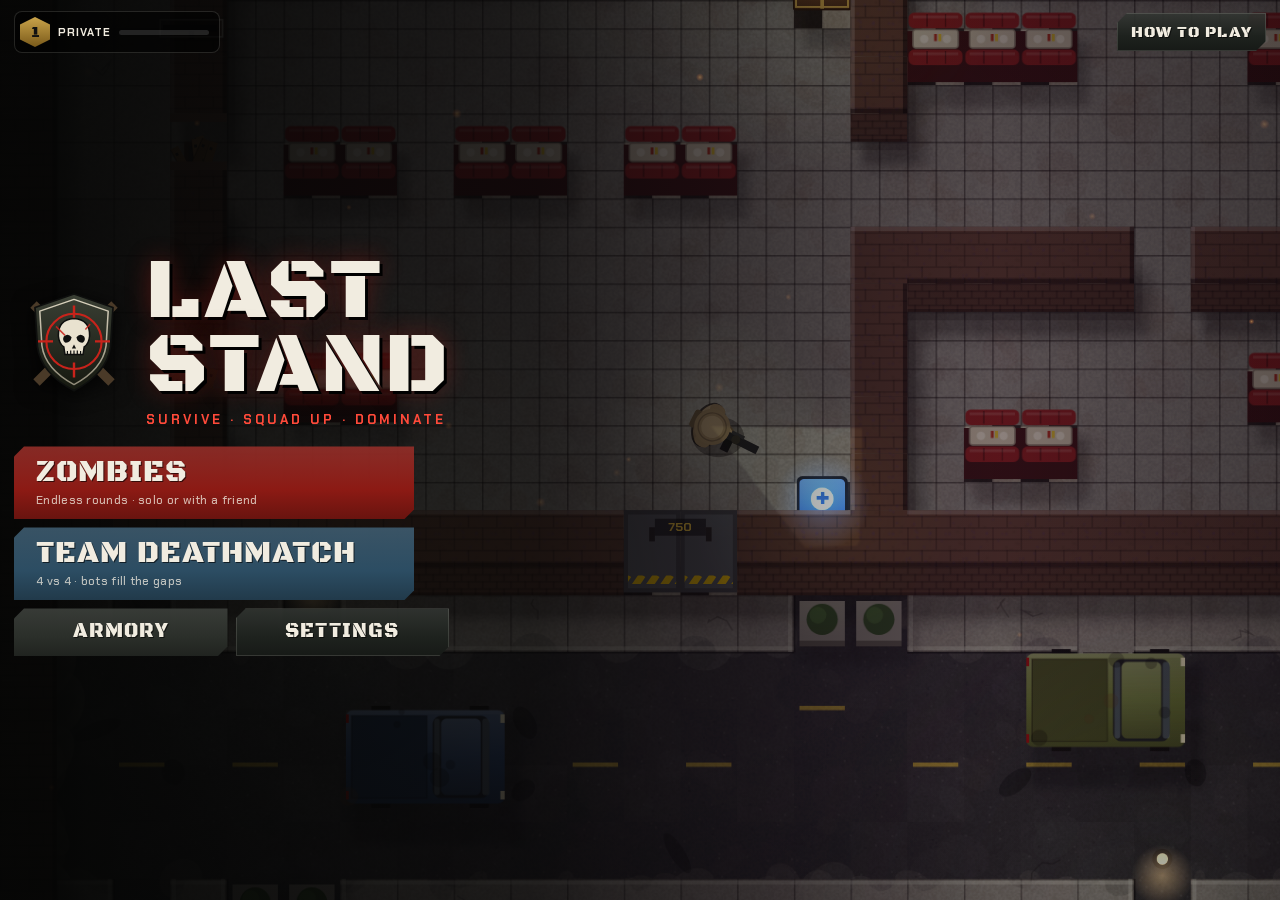
<file: index.html>
<!doctype html>
<html lang="en">
<head>
<meta charset="utf-8">
<meta name="viewport" content="width=device-width, initial-scale=1, maximum-scale=1, user-scalable=no, viewport-fit=cover">
<title>Last Stand</title>
<meta name="description" content="Top-down zombie survival and team deathmatch shooter. Solo, two players on one screen, or online.">
<meta name="theme-color" content="#0b0d0c">
<meta name="apple-mobile-web-app-capable" content="yes">
<meta name="mobile-web-app-capable" content="yes">
<meta name="apple-mobile-web-app-status-bar-style" content="black-translucent">
<meta name="apple-mobile-web-app-title" content="Last Stand">
<link rel="manifest" href="manifest.webmanifest">
<link rel="icon" type="image/png" href="icons/favicon-64.png">
<link rel="apple-touch-icon" href="icons/icon-180.png">
<link rel="preload" href="fonts/blackops.woff2" as="font" type="font/woff2" crossorigin>
<style>
@font-face { font-family: "Black Ops One"; src: url("fonts/blackops.woff2") format("woff2"); font-display: block; }
@font-face { font-family: "Chakra Petch"; font-weight: 500; src: url("fonts/chakra-500.woff2") format("woff2"); font-display: swap; }
@font-face { font-family: "Chakra Petch"; font-weight: 700; src: url("fonts/chakra-700.woff2") format("woff2"); font-display: swap; }

:root {
  --ink: #0b0d0c; --panel: rgba(16, 19, 17, .9); --line: rgba(241, 236, 224, .14);
  --red: #c8231b; --red2: #ff4a3a; --steel: #3d6b8a; --gold: #ffd23f; --olive: #5d6b3e; --bone: #f1ece0; --mute: #9a9c8e;
  --sl: env(safe-area-inset-left, 0px); --sr: env(safe-area-inset-right, 0px); --st: env(safe-area-inset-top, 0px); --sb: env(safe-area-inset-bottom, 0px);
}
* { box-sizing: border-box; -webkit-tap-highlight-color: transparent; }
html, body { margin: 0; height: 100%; overflow: hidden; background: var(--ink); color: var(--bone); font-family: "Chakra Petch", system-ui, sans-serif; overscroll-behavior: none; touch-action: none; -webkit-user-select: none; user-select: none; -webkit-touch-callout: none; }
canvas#game { position: fixed; inset: 0; width: 100%; height: 100%; display: block; background: #000; }
.hidden { display: none !important; }
button { touch-action: manipulation; font-family: inherit; }

/* ---------- screens ---------- */
.screen { position: fixed; inset: 0; display: flex; flex-direction: column; padding: calc(10px + var(--st)) calc(14px + var(--sr)) calc(10px + var(--sb)) calc(14px + var(--sl));
  background: linear-gradient(90deg, rgba(5,6,5,.94), rgba(5,6,5,.8) 55%, rgba(5,6,5,.55)); }
#scr-title { background: linear-gradient(90deg, rgba(4,5,4,.92) 0%, rgba(4,5,4,.7) 42%, rgba(4,5,4,.05) 78%); }
.screen > * { position: relative; }
.topbar { display: flex; align-items: center; gap: 10px; min-height: 44px; flex: none; }
.topbar h2 { margin: 0; flex: 1; font: 400 clamp(22px, 4.6vh, 34px)/1 "Black Ops One", Impact, sans-serif; letter-spacing: 1px; text-shadow: 2px 2px 0 #000; }
.back { width: 44px; height: 44px; border-radius: 10px; border: 1px solid var(--line); background: rgba(255,255,255,.06); color: var(--bone); font: 400 28px "Black Ops One", sans-serif; line-height: 1; }
.scroll { flex: 1; min-height: 0; overflow-y: auto; -webkit-overflow-scrolling: touch; touch-action: pan-y; padding: 6px 2px 10px; }
.footer { flex: none; display: flex; gap: 10px; align-items: center; padding-top: 8px; border-top: 1px solid var(--line); }
.footer .desc { flex: 1; font-size: 12px; color: var(--mute); line-height: 1.35; }

.btn { --c: #2b2f2a; position: relative; border: 0; padding: 0 22px; height: 48px; color: var(--bone); font: 400 20px/1 "Black Ops One", Impact, sans-serif; letter-spacing: 1px; cursor: pointer;
  background: var(--c);
  background: linear-gradient(180deg, color-mix(in srgb, var(--c) 80%, #fff 8%), var(--c) 60%, color-mix(in srgb, var(--c) 75%, #000)); clip-path: polygon(10px 0, 100% 0, 100% calc(100% - 10px), calc(100% - 10px) 100%, 0 100%, 0 10px);
  text-shadow: 1px 1px 0 rgba(0,0,0,.6); transition: transform .08s, filter .1s; }
.btn:active { transform: scale(.96); filter: brightness(1.15); }
.btn.sm { height: 38px; font-size: 16px; padding: 0 14px; }
.btn.red { --c: #8c1a14; } .btn.steel { --c: #2c4d63; } .btn.ghost { --c: #1e221e; box-shadow: inset 0 0 0 1px var(--line); }
.btn.danger { color: #ff8a7a; }
.btn.big { height: auto; padding: 12px 22px 11px; display: flex; flex-direction: column; align-items: flex-start; gap: 4px; text-align: left; }
.btn.big span { font-size: clamp(22px, 4.8vh, 30px); }
.btn.big em { font: 500 12px "Chakra Petch", sans-serif; font-style: normal; letter-spacing: .3px; color: rgba(241,236,224,.75); text-shadow: none; }
.btn[disabled] { filter: grayscale(.8) brightness(.6); }

/* ---------- title ---------- */
.title-wrap { flex: 1; display: flex; align-items: center; min-height: 0; }
.title-left { display: flex; flex-direction: column; gap: clamp(8px, 2.2vh, 18px); max-width: min(460px, 52vw); }
.brand { display: flex; align-items: center; gap: 12px; }
.emblem { width: clamp(64px, 17vh, 120px); flex: none; filter: drop-shadow(0 4px 10px rgba(0,0,0,.8)); }
.emblem svg { width: 100%; height: auto; display: block; }
.logo { margin: 0; font: 400 clamp(40px, 12vh, 86px)/.86 "Black Ops One", Impact, sans-serif; letter-spacing: 2px; color: var(--bone);
  text-shadow: 3px 3px 0 #000, 0 0 24px rgba(200,35,27,.35); }
.logo small { display: block; margin-top: 8px; font: 700 clamp(9px, 1.9vh, 13px) "Chakra Petch", sans-serif; letter-spacing: 3px; color: var(--red2); text-shadow: none; }
.menu { display: flex; flex-direction: column; gap: 8px; }
.menu .btn.big { width: min(400px, 46vw); }
.menu .row { display: flex; gap: 8px; }
.menu .row .btn { flex: 1; }
.best { font: 700 12px "Chakra Petch"; letter-spacing: 1.5px; color: var(--gold); min-height: 14px; }
.rankchip { display: flex; align-items: center; gap: 8px; padding: 5px 10px 5px 5px; border-radius: 8px; background: rgba(0,0,0,.55); border: 1px solid var(--line); }
.rankchip .rk { width: 30px; height: 30px; display: grid; place-items: center; font: 400 16px "Black Ops One"; background: linear-gradient(180deg, #c9a34a, #7a5a1a); color: #111; clip-path: polygon(50% 0, 100% 25%, 100% 75%, 50% 100%, 0 75%, 0 25%); }
.rankchip .rn { font: 700 11px "Chakra Petch"; letter-spacing: 1px; }
.rb { width: 90px; height: 5px; background: rgba(255,255,255,.12); border-radius: 3px; overflow: hidden; }
.rb i { display: block; height: 100%; background: linear-gradient(90deg, #c9a34a, #ffd23f); }
.rb.big { width: 100%; height: 8px; }

/* ---------- setup ---------- */
.setup { display: grid; grid-template-columns: minmax(0, 1.25fr) minmax(0, 1fr); gap: 16px; align-content: start; }
.opts .row { display: flex; align-items: center; gap: 10px; margin-bottom: 8px; flex-wrap: wrap; }
.opts label, .maps > label { width: 86px; flex: none; font: 700 11px "Chakra Petch"; letter-spacing: 1.5px; color: var(--mute); }
.maps > label { display: block; width: auto; margin-bottom: 6px; }
.seg { display: inline-flex; border: 1px solid var(--line); border-radius: 8px; overflow: hidden; background: rgba(0,0,0,.35); flex-wrap: wrap; }
.seg button { border: 0; background: transparent; color: var(--mute); font: 700 12px "Chakra Petch"; letter-spacing: .8px; padding: 9px 11px; min-height: 38px; }
.seg button.on { background: var(--red); color: #fff; }
.opchips { display: flex; gap: 6px; flex-wrap: wrap; flex: 1; }
.opc { display: flex; flex-direction: column; align-items: center; gap: 2px; width: 62px; padding: 4px 2px 5px; border-radius: 8px; border: 1px solid var(--line); background: rgba(0,0,0,.35); color: var(--bone); font: 700 9px "Chakra Petch"; letter-spacing: .5px; }
.opc.on { border-color: var(--gold); box-shadow: 0 0 0 2px rgba(255,210,63,.25); }
.opc.lock { opacity: .45; }
.opface img { width: 38px; height: 38px; display: block; }
.lo { flex: 1; display: flex; flex-direction: column; gap: 5px; }
.gl { display: flex; gap: 5px; flex-wrap: wrap; }
.gun { border: 1px solid var(--line); background: rgba(0,0,0,.35); color: var(--bone); font: 700 11px "Chakra Petch"; padding: 7px 9px; border-radius: 6px; min-height: 34px; }
.gun.on { background: var(--steel); border-color: #7ab0d0; }
.gun.lock { opacity: .45; }
.mapgrid { display: grid; grid-template-columns: 1fr; gap: 8px; }
.mapcard { display: grid; grid-template-columns: 112px 1fr; grid-template-rows: auto auto auto; column-gap: 10px; text-align: left; padding: 6px; border-radius: 10px; border: 2px solid var(--line); background: var(--panel); color: var(--bone); }
.mapcard.sel { border-color: var(--gold); }
.mthumb { grid-row: 1 / 4; border-radius: 6px; overflow: hidden; }
.mthumb img { width: 112px; height: 70px; display: block; image-rendering: pixelated; }
.mapcard b { font: 400 17px "Black Ops One"; letter-spacing: 1px; align-self: end; }
.mapcard small { font-size: 11px; color: var(--mute); }
.mapcard em { font: 700 10px "Chakra Petch"; font-style: normal; color: var(--gold); letter-spacing: 1px; }

/* ---------- armory ---------- */
#arm-body h4 { margin: 10px 0 6px; font: 400 16px "Black Ops One"; letter-spacing: 1px; color: var(--red2); }
.agrid { display: grid; grid-template-columns: repeat(auto-fill, minmax(150px, 1fr)); gap: 8px; }
.acard { padding: 8px; border-radius: 10px; border: 1px solid var(--line); background: var(--panel); display: flex; flex-direction: column; gap: 3px; }
.acard.sel { border-color: var(--gold); }
.acard.lock { opacity: .5; }
.acard b { font: 400 14px "Black Ops One"; letter-spacing: .5px; }
.acard small { font-size: 10.5px; color: var(--mute); line-height: 1.3; }
.acard .opface img { width: 48px; height: 48px; }
.st { display: grid; grid-template-columns: 62px 1fr; align-items: center; gap: 6px; font: 700 9px "Chakra Petch"; color: var(--mute); }
.st i { height: 5px; background: rgba(255,255,255,.1); border-radius: 3px; overflow: hidden; }
.st i b { display: block; height: 100%; background: var(--bone); }
.rec { font-size: 12px; line-height: 1.6; color: var(--bone); }

/* ---------- results ---------- */
.results { display: flex; flex-direction: column; align-items: center; gap: 8px; text-align: center; }
.bigline { font: 400 clamp(30px, 9vh, 58px)/1 "Black Ops One"; letter-spacing: 2px; color: var(--red2); text-shadow: 3px 3px 0 #000; margin-top: 4px; }
.bigline.good { color: #6fd06a; } .bigline.bad { color: var(--red2); }
.results .sub { font-size: 13px; color: var(--bone); letter-spacing: .5px; }
.results .new { color: var(--gold); font-weight: 700; }
.sb { border-collapse: collapse; font-size: 12px; min-width: 280px; background: rgba(0,0,0,.4); border-radius: 8px; overflow: hidden; }
.sb th { font: 700 10px "Chakra Petch"; letter-spacing: 1px; color: var(--mute); padding: 6px 8px; text-align: right; }
.sb th:first-child, .sb td:first-child { text-align: left; }
.sb td { padding: 5px 8px; text-align: right; border-top: 1px solid var(--line); }
.sb tr.me td { color: var(--gold); font-weight: 700; }
.sb.t0 th:first-child { color: #6fb0ff; } .sb.t1 th:first-child { color: #ff7a6a; }
.two { display: flex; gap: 10px; flex-wrap: wrap; justify-content: center; }
.xp { width: min(420px, 90%); margin-top: 6px; }
.xpl { display: flex; justify-content: space-between; font: 700 12px "Chakra Petch"; margin-bottom: 4px; }
.xpl span:first-child { color: var(--gold); }
.rankup { margin-top: 6px; font: 700 12px "Chakra Petch"; color: var(--gold); letter-spacing: .5px; }

/* ---------- loading / modal / toasts ---------- */
#loading { position: fixed; inset: 0; display: flex; flex-direction: column; align-items: center; justify-content: center; gap: 12px; background: #060706; z-index: 20; }
#loading .lt { font: 400 28px "Black Ops One"; letter-spacing: 3px; }
#loading .lb { width: 200px; height: 4px; background: rgba(255,255,255,.1); overflow: hidden; }
#loading .lb i { display: block; width: 40%; height: 100%; background: var(--red); animation: load 1s linear infinite; }
@keyframes load { from { transform: translateX(-100%); } to { transform: translateX(250%); } }
#loading .tip { font-size: 12px; color: var(--mute); max-width: 80vw; text-align: center; }
#modal { position: fixed; inset: 0; z-index: 30; display: flex; align-items: center; justify-content: center; background: rgba(0,0,0,.6); padding: calc(10px + var(--st)) calc(12px + var(--sr)) calc(10px + var(--sb)) calc(12px + var(--sl)); }
.mbox { width: min(420px, 100%); max-height: 100%; overflow-y: auto; touch-action: pan-y; background: linear-gradient(180deg, #171b18, #0e100e); border: 1px solid var(--line); border-radius: 12px; padding: 16px 18px; box-shadow: 0 20px 60px rgba(0,0,0,.6); }
.mbox.wide { width: min(620px, 100%); }
.mbox h3 { margin: 0 0 8px; font: 400 24px "Black Ops One"; letter-spacing: 1px; color: var(--bone); }
.mbox p { font-size: 13px; line-height: 1.45; margin: 6px 0; }
.mbox .mute, .mute { color: var(--mute); font-size: 12px; }
.mbox textarea { width: 100%; height: 74px; background: #050605; color: var(--gold); border: 1px solid var(--line); border-radius: 6px; font: 11px/1.3 monospace; padding: 6px; resize: none; touch-action: auto; -webkit-user-select: text; user-select: text; }
.acts { display: flex; gap: 8px; flex-wrap: wrap; margin-top: 12px; }
.acts.col { flex-direction: column; } .acts.col .btn { width: 100%; }
.srow { display: flex; align-items: center; justify-content: space-between; gap: 10px; margin: 8px 0; }
.srow > span { font: 700 12px "Chakra Petch"; letter-spacing: 1px; color: var(--mute); }
.help p { font-size: 12.5px; }
.codebox { font: 400 46px "Black Ops One"; letter-spacing: 10px; text-align: center; color: var(--gold); margin: 8px 0; }
.codein { width: 100%; font: 400 34px "Black Ops One"; letter-spacing: 10px; text-align: center; background: #050605; color: var(--gold); border: 1px solid var(--line); border-radius: 8px; padding: 8px; text-transform: uppercase; -webkit-user-select: text; user-select: text; touch-action: auto; }
.toast { position: fixed; left: 50%; bottom: calc(24px + var(--sb)); transform: translateX(-50%); background: rgba(0,0,0,.85); border: 1px solid var(--line); padding: 8px 14px; border-radius: 8px; font: 700 12px "Chakra Petch"; letter-spacing: 1px; z-index: 40; transition: opacity .5s; }
.toast.out { opacity: 0; }
#install { position: fixed; left: 50%; top: calc(8px + var(--st)); transform: translateX(-50%); z-index: 25; display: flex; gap: 10px; align-items: center; background: rgba(0,0,0,.88); border: 1px solid var(--line); border-radius: 10px; padding: 8px 12px; font-size: 12px; max-width: 92vw; }
#install button, #upd button { border: 0; background: var(--red); color: #fff; font: 700 12px "Chakra Petch"; padding: 7px 12px; border-radius: 6px; }
#upd { position: fixed; left: 50%; bottom: calc(10px + var(--sb)); transform: translateX(-50%); z-index: 26; display: flex; gap: 12px; align-items: center; background: #13361c; border: 1px solid #3a8a4a; border-radius: 10px; padding: 8px 10px 8px 14px; font: 700 13px "Chakra Petch"; box-shadow: 0 8px 30px rgba(0,0,0,.6); }
#upd button { background: #2bd96a; color: #06200f; }
.wnbox { width: min(640px, 100%); }
.wn { margin: 0; padding-left: 18px; font-size: 12.5px; line-height: 1.45; }
.wnfoot { display: flex; align-items: center; justify-content: space-between; gap: 10px; margin-top: 10px; font-size: 11px; color: var(--mute); }

/* ---------- portrait / small screens ---------- */
@media (orientation: portrait) {
  #scr-title { background: linear-gradient(180deg, rgba(4,5,4,.25) 0%, rgba(4,5,4,.7) 45%, rgba(4,5,4,.92) 100%); }
  .logo { font-size: clamp(40px, 15vw, 86px); }
  .logo small { letter-spacing: 2px; font-size: clamp(9px, 2.6vw, 13px); }
  .emblem { width: clamp(64px, 22vw, 120px); }
  .title-wrap { align-items: flex-end; padding-bottom: 6vh; }
  .title-left { max-width: 100%; width: 100%; }
  .menu .btn.big { width: 100%; }
  .setup { grid-template-columns: 1fr; }
  .opts label { width: 100%; }
}
@media (max-height: 430px) and (orientation: landscape) {
  .btn.big { padding: 8px 16px 7px; } .btn.big em { font-size: 11px; }
  .menu { gap: 6px; } .btn { height: 42px; }
  .logo small { margin-top: 4px; }
  .mapcard { grid-template-columns: 96px 1fr; } .mthumb img { width: 96px; height: 60px; }
  .opts .row { margin-bottom: 6px; }
}

</style>
</head>
<body>
<canvas id="game"></canvas>

<section id="scr-title" class="screen hidden">
  <div class="topbar"><div id="rank-chip" class="rankchip"></div><div style="flex:1"></div><button class="btn sm ghost" data-act="help">HOW TO PLAY</button></div>
  <div class="title-wrap">
    <div class="title-left">
      <div class="brand"><div id="emblem" class="emblem"></div><h1 class="logo">LAST<br>STAND<small>SURVIVE · SQUAD UP · DOMINATE</small></h1></div>
      <div class="menu">
        <button class="btn big red" data-act="zombies"><span>ZOMBIES</span><em>Endless rounds · solo or with a friend</em></button>
        <button class="btn big steel" data-act="tdm"><span>TEAM DEATHMATCH</span><em>4 vs 4 · bots fill the gaps</em></button>
        <div class="row"><button class="btn" data-act="armory">ARMORY</button><button class="btn ghost" data-act="settings">SETTINGS</button></div>
      </div>
      <div class="best" id="title-best"></div>
    </div>
  </div>
</section>

<section id="scr-setup" class="screen hidden">
  <div class="topbar"><button class="back" data-act="back">‹</button><h2 id="setup-h">ZOMBIES</h2></div>
  <div class="scroll setup">
    <div class="opts" id="setup-opts"></div>
    <div class="maps"><label>MAP</label><div class="mapgrid" id="setup-maps"></div></div>
  </div>
  <div class="footer"><div class="desc" id="setup-desc"></div><button class="btn red" id="setup-go">DEPLOY ›</button></div>
</section>

<section id="scr-armory" class="screen hidden">
  <div class="topbar"><button class="back" data-act="back">‹</button><h2>ARMORY</h2></div>
  <div class="scroll" id="arm-body"></div>
</section>

<section id="scr-results" class="screen hidden">
  <div class="scroll results" id="res-body"></div>
  <div class="footer"><div class="desc"></div><button class="btn ghost" data-act="menu">MENU</button><button class="btn red" data-act="again">PLAY AGAIN</button></div>
</section>

<div id="loading" class="hidden"><div class="lt">DEPLOYING…</div><div class="lb"><i></i></div><div class="tip"></div></div>
<div id="modal" class="hidden"><div class="mbox"></div></div>
<div id="install" class="hidden"></div>
<div id="upd" class="hidden"><span>New update available</span><button>UPDATE</button></div>

<script>
// ===== core.js =====
"use strict";
/* Core helpers shared by every module. */
const TAU = Math.PI * 2;
const clamp = (v, a, b) => (v < a ? a : v > b ? b : v);
const lerp = (a, b, t) => a + (b - a) * t;
const sign = (v) => (v < 0 ? -1 : v > 0 ? 1 : 0);
const rnd = (a = 1, b) => (b === undefined ? Math.random() * a : a + Math.random() * (b - a));
const rndi = (a, b) => Math.floor(rnd(a, b + 1));
const pick = (arr) => arr[(Math.random() * arr.length) | 0];
const easeOut = (t) => 1 - (1 - t) * (1 - t);
const dist = (ax, ay, bx, by) => Math.hypot(bx - ax, by - ay);
const dist2 = (ax, ay, bx, by) => (bx - ax) * (bx - ax) + (by - ay) * (by - ay);
const angTo = (ax, ay, bx, by) => Math.atan2(by - ay, bx - ax);
// shortest signed difference between two angles
const angDiff = (a, b) => { let d = (b - a) % TAU; if (d > Math.PI) d -= TAU; if (d < -Math.PI) d += TAU; return d; };
const turnTo = (a, b, max) => { const d = angDiff(a, b); return a + clamp(d, -max, max); };
const $ = (s, r = document) => r.querySelector(s);
const $$ = (s, r = document) => Array.from(r.querySelectorAll(s));

// Seeded RNG (mulberry32) so maps decorate the same way on every device (online play shares a seed).
function rng(seed) {
  let a = seed >>> 0;
  return function () {
    a = (a + 0x6d2b79f5) | 0;
    let t = Math.imul(a ^ (a >>> 15), 1 | a);
    t = (t + Math.imul(t ^ (t >>> 7), 61 | t)) ^ t;
    return ((t ^ (t >>> 14)) >>> 0) / 4294967296;
  };
}
// Hash two ints into 0..1 (deterministic texture noise).
function hash2(x, y, s = 0) {
  let h = (x * 374761393 + y * 668265263 + s * 2147483647) | 0;
  h = Math.imul(h ^ (h >>> 13), 1274126177);
  return ((h ^ (h >>> 16)) >>> 0) / 4294967296;
}

function makeCanvas(w, h) {
  const c = document.createElement("canvas");
  c.width = Math.max(1, Math.round(w));
  c.height = Math.max(1, Math.round(h));
  return c;
}

function hexToRgb(hex) {
  const n = parseInt(hex.slice(1), 16);
  return [(n >> 16) & 255, (n >> 8) & 255, n & 255];
}
function mix(h1, h2, t) {
  const a = hexToRgb(h1), b = hexToRgb(h2);
  const r = a.map((v, i) => Math.round(lerp(v, b[i], t)));
  return "#" + r.map((v) => v.toString(16).padStart(2, "0")).join("");
}
function shade(hex, amt) { return amt < 0 ? mix(hex, "#000000", -amt) : mix(hex, "#ffffff", amt); }
function rgba(hex, a) { const [r, g, b] = hexToRgb(hex); return `rgba(${r},${g},${b},${a})`; }

/* Style: "standard" (no blood: hits kick up dust, zombies crumble to ash) or "gritty" (blood, gore, bodies stay a while).
   Chosen in Settings, stored in save.settings.tone. It only changes how things LOOK on this device, never the rules,
   so two players online can each use their own. Standard is the default (friends may play). */
let TONE = "standard";
function setTone(t) {
  TONE = t === "gritty" ? "gritty" : "standard";
  if (document.body) document.body.classList.toggle("gritty", TONE === "gritty");
}
const GRITTY = () => TONE === "gritty";

const IS_TOUCH = "ontouchstart" in window || navigator.maxTouchPoints > 0;
const now = () => performance.now() / 1000;
const STEP = 1 / 60;            // fixed simulation step
const TILE = 40;                // world units per map tile

// ===== data.js =====
/* Game data: weapons, perks, enemies, power-ups, ranks, operators. Every number here is a tuning knob. */

/* WEAPONS
   dmg      damage per bullet in Team Deathmatch (players have 100 HP there)
   zdmg     damage per bullet against zombies (defaults to dmg * ZMUL). Zombie HP grows every round.
   rpm      rounds per minute; auto = keeps firing while you hold the trigger (semi-autos fire at their max rate too)
   mag/res  magazine size / reserve ammo; reload in seconds
   range    full damage out to this distance (world units; one map tile = 40), then falls to `falloff` × damage
   spread   bullet cone (radians, ± half), kick adds spread per shot while firing
   mob      movement speed multiplier while carrying it
   pierce   how many enemies one bullet can pass through
   crit     chance of a critical (head) shot: ×2 damage, extra points against zombies
   cost     wall-buy price (zombies), 0 = not on walls. box = weight in the mystery box (0 = never)
   rank     Team Deathmatch loadout unlock rank. slot "p" primary, "s" secondary
   cls      sound + look family. up = the Forge-upgraded version (zombies only) */
const ZMUL = 3.5;
const WEAPONS = {
  p9:      { name: "P9 Pistol", cls: "pistol", slot: "s", dmg: 28, zdmg: 60, rpm: 380, auto: false, mag: 12, res: 72, reload: 1.35, range: 420, falloff: 0.65, spread: 0.035, kick: 0.012, mob: 1.0, pierce: 1, crit: 0.15, cost: 0, box: 0, rank: 1,
             up: { name: "Hellfire P9", zdmg: 260, mag: 16, res: 160, boom: 46, col: "#ff7a2a" } },
  magnum:  { name: ".44 Magnum", cls: "magnum", slot: "s", dmg: 75, rpm: 150, auto: false, mag: 6, res: 48, reload: 2.1, range: 520, falloff: 0.75, spread: 0.02, kick: 0.05, mob: 1.0, pierce: 2, crit: 0.25, cost: 0, box: 3, rank: 9,
             up: { name: "Judgment .44", zdmg: 900, mag: 8, res: 96, col: "#ffd23f" } },
  mx5:     { name: "MX5 SMG", cls: "smg", slot: "p", dmg: 24, rpm: 820, auto: true, mag: 32, res: 192, reload: 1.75, range: 300, falloff: 0.55, spread: 0.07, kick: 0.006, mob: 1.06, pierce: 1, crit: 0.1, cost: 1000, box: 4, rank: 1,
             up: { name: "MX5 Reaper", zdmg: 190, mag: 48, res: 336, col: "#7affb4" } },
  r4:      { name: "R4 Carbine", cls: "rifle", slot: "p", dmg: 27, rpm: 720, auto: true, mag: 30, res: 180, reload: 2.0, range: 520, falloff: 0.72, spread: 0.045, kick: 0.005, mob: 0.98, pierce: 1, crit: 0.12, cost: 1200, box: 4, rank: 2,
             up: { name: "R4 Valkyrie", zdmg: 220, mag: 45, res: 315, col: "#6fd6ff" } },
  k74:     { name: "K-74 Rifle", cls: "ak", slot: "p", dmg: 34, rpm: 600, auto: true, mag: 30, res: 180, reload: 2.25, range: 560, falloff: 0.72, spread: 0.06, kick: 0.007, mob: 0.95, pierce: 1, crit: 0.12, cost: 1400, box: 4, rank: 4,
             up: { name: "K-74 Wolfsbane", zdmg: 270, mag: 45, res: 315, col: "#c38bff" } },
  sg12:    { name: "SG-12 Pump", cls: "shotgun", slot: "p", dmg: 19, pellets: 8, rpm: 72, auto: false, mag: 6, res: 48, reload: 2.5, range: 170, falloff: 0.3, spread: 0.19, kick: 0.0, mob: 0.96, pierce: 1, crit: 0, cost: 600, box: 3, rank: 6,
             up: { name: "SG-12 Cerberus", zdmg: 200, mag: 10, res: 90, col: "#ff5a5a" } },
  sweeper: { name: "Sweeper Auto-12", cls: "shotgun", slot: "p", dmg: 15, pellets: 7, rpm: 230, auto: true, mag: 10, res: 60, reload: 2.7, range: 150, falloff: 0.3, spread: 0.22, kick: 0.01, mob: 0.93, pierce: 1, crit: 0, cost: 0, box: 3, rank: 17,
             up: { name: "Typhoon-12", zdmg: 160, mag: 20, res: 120, col: "#ff9a3a" } },
  dmr:     { name: "Marksman DMR", cls: "dmr", slot: "p", dmg: 60, rpm: 330, auto: false, mag: 12, res: 96, reload: 2.3, range: 820, falloff: 0.9, spread: 0.012, kick: 0.02, mob: 0.94, pierce: 2, crit: 0.3, cost: 500, box: 2, rank: 8,
             up: { name: "Deadeye DMR", zdmg: 520, mag: 20, res: 180, col: "#9ff0ff" } },
  hammer:  { name: "Hammer LMG", cls: "lmg", slot: "p", dmg: 32, rpm: 650, auto: true, mag: 100, res: 300, reload: 4.2, range: 560, falloff: 0.72, spread: 0.08, kick: 0.004, mob: 0.85, pierce: 2, crit: 0.1, cost: 1750, box: 4, rank: 11,
             up: { name: "Warhammer", zdmg: 260, mag: 150, res: 600, col: "#ffcf3a" } },
  longbow: { name: "Longbow Sniper", cls: "sniper", slot: "p", dmg: 140, rpm: 48, auto: false, mag: 5, res: 40, reload: 3.0, range: 1500, falloff: 1, spread: 0.004, kick: 0.0, mob: 0.88, pierce: 5, crit: 0.5, cost: 0, box: 3, rank: 14, moveSpread: 0.07,
             up: { name: "Widowmaker", zdmg: 4200, mag: 8, res: 80, col: "#ff4dd2" } },
  thumper: { name: "Thumper Launcher", cls: "launcher", slot: "p", dmg: 150, rpm: 70, auto: false, mag: 6, res: 24, reload: 3.4, range: 900, falloff: 1, spread: 0.02, kick: 0, mob: 0.9, pierce: 1, crit: 0, cost: 0, box: 2, rank: 20, explosive: { r: 120, zdmg: 1100, speed: 760 },
             up: { name: "Thunder Drum", zdmg: 3000, mag: 10, res: 50, col: "#ff6a2a" } },
  volt:    { name: "Volt Caster", cls: "volt", slot: "p", dmg: 999, zdmg: 99999, rpm: 90, auto: false, mag: 4, res: 24, reload: 2.8, range: 900, falloff: 1, spread: 0, kick: 0, mob: 1.0, pierce: 1, crit: 0, cost: 0, box: 1, rank: 99, chains: 5, zombiesOnly: true,
             up: { name: "Storm Caster", mag: 8, res: 56, chains: 10, col: "#7ad7ff" } },
};
const WEAPON_IDS = Object.keys(WEAPONS);
for (const id of WEAPON_IDS) { const w = WEAPONS[id]; w.id = id; if (!w.zdmg) w.zdmg = w.dmg * ZMUL; }
const KNIFE = { zdmg: 150, dmg: 100, range: 64, arc: 1.25, cd: 0.55, lunge: 90 };
const FRAG = { fuse: 1.7, r: 150, dmg: 160, zdmg: 1200, speed: 520, max: 4 };

/* PERKS (zombies). power: needs the power switch on first. */
const PERKS = {
  iron:  { name: "IRONHIDE", desc: "Take more hits: 250 health", cost: 2500, col: "#d6332f", power: true },
  quick: { name: "QUICKHANDS", desc: "Reload twice as fast", cost: 3000, col: "#2fb35a", power: true },
  rapid: { name: "RAPID FIRE", desc: "Shoot 33% faster", cost: 2000, col: "#e8a32a", power: true },
  wind:  { name: "SECOND WIND", desc: "Solo: get back up when you go down (3 uses). Co-op: revive twice as fast", cost: 1500, soloCost: 500, col: "#3a8bff", power: false },
  swift: { name: "SWIFT BOOTS", desc: "Move 15% faster", cost: 2000, col: "#b56bff", power: true },
};
const PERK_IDS = Object.keys(PERKS);
const MAX_PERKS = 4;

/* ZOMBIE TYPES. hp is a multiple of the round's base health (see zombieHp). spd in units/second (players ~170). */
const ZTYPES = {
  walker:  { hp: 1, r: 13, dmg: 50, reach: 32, windup: 0.5, cd: 1.1, pts: 50 },
  soldier: { hp: 1.45, r: 14, dmg: 50, reach: 32, windup: 0.5, cd: 1.1, pts: 70, drop: 0.4 },
  exploder:{ hp: 0.75, r: 16, dmg: 0, reach: 40, windup: 0.6, cd: 2, pts: 80, boom: { r: 105, pdmg: 60, zdmg: 900 } },
  brute:   { hp: 6, r: 17, draw: 23, dmg: 90, reach: 42, windup: 0.6, cd: 1.6, pts: 300, charge: 330 },
  hound:   { hp: 0.4, r: 12, dmg: 25, reach: 30, windup: 0.32, cd: 1.0, pts: 60 },
};
function zombieHp(round) { return round <= 9 ? 100 + 80 * (round - 1) : 740 * Math.pow(1.1, round - 9); }
// zombies per round (1 player). Co-op ×1.6. On screen at once is capped (ZCAP) so phones stay smooth.
function zombieCount(round, players) { return Math.floor((players > 1 ? 1.6 : 1) * (4 + 2.2 * round + 0.06 * round * round)); }
const ZCAP = 20;            // solo; co-op allows 26
const HOUND_EVERY = 5;           // every 5th round is a hound round
const POINTS = { hit: 10, kill: 50, crit: 100, knife: 130, board: 10, boardMax: 500, revive: 100, nuke: 400, start: 500 };
const BOX_COST = 950, FORGE_COST = 5000, FIRESALE_BOX = 10;

/* POWER-UPS dropped by zombies */
const POWERUPS = {
  ammo:   { name: "MAX AMMO", col: "#7cff5a", w: 22 },
  double: { name: "DOUBLE POINTS", col: "#ffd23f", w: 25, t: 30 },
  insta:  { name: "INSTA-KILL", col: "#ff5a5a", w: 22, t: 30 },
  nuke:   { name: "NUKE", col: "#ffffff", w: 13 },
  barrier:{ name: "BARRIER", col: "#5ad1ff", w: 10 },
  sale:   { name: "FIRE SALE", col: "#ff8a1c", w: 8, t: 30 },
};
const DROP = { chance: 0.026, maxPerRound: 4, gap: 7 };

/* TEAM DEATHMATCH */
const TDM = { size: 4, scoreLimit: 40, time: 360, respawn: 3, protect: 2, hp: 100, regenDelay: 4.5, regenRate: 40 };
const STREAKS = [
  { id: "recon", kills: 4, name: "RECON DRONE", desc: "Shows every enemy on your map for 30 s", t: 30 },
  { id: "air", kills: 7, name: "AIRSTRIKE", desc: "Shells rain down on the enemy", t: 0 },
];
const BOT_NAMES = ["Kowalski", "Reyes", "Mako", "Tank", "Doc", "Sparks", "Ghost", "Rook", "Bishop", "Havoc", "Vega", "Ozzy", "Jinx", "Talon", "Brick", "Rio",
  "Nomad", "Viper", "Mason", "Sully", "Kilo", "Fox", "Duke", "Patch", "Spike", "Moose", "Dutch", "Raven", "Zulu", "Cobra"];
const DIFF = {
  recruit: { name: "RECRUIT", react: 0.75, aimErr: 0.19, burst: 0.32, track: 3.0, hpMul: 1 },
  regular: { name: "REGULAR", react: 0.5, aimErr: 0.12, burst: 0.5, track: 4.2, hpMul: 1 },
  veteran: { name: "VETERAN", react: 0.27, aimErr: 0.065, burst: 0.8, track: 6.5, hpMul: 1 },
};

/* OPERATORS (looks only). rank = unlock rank. */
const OPERATORS = [
  { id: "hawk", name: "HAWK", desc: "Squad leader. Helmet, olive fatigues.", head: "helmet", skin: "#c99b77", cloth: "#4f5a3a", vest: "#3a4130", accent: "#c8a24a", rank: 1 },
  { id: "nova", name: "NOVA", desc: "Combat medic. Ponytail, field cap.", head: "ponytail", skin: "#e2b493", cloth: "#5b6470", vest: "#363c45", accent: "#e05a5a", hair: "#3b2416", rank: 1 },
  { id: "ranger", name: "RANGER", desc: "Scout. Boonie hat, desert camo.", head: "boonie", skin: "#8d5f3e", cloth: "#9a8460", vest: "#6d5e44", accent: "#e0c070", rank: 1 },
  { id: "viper", name: "VIPER", desc: "Night ops. Balaclava, all black.", head: "balaclava", skin: "#2a2a2c", cloth: "#232427", vest: "#17181a", accent: "#7aff7a", rank: 5 },
  { id: "bishop", name: "BISHOP", desc: "Comms. Headset and backwards cap.", head: "cap", skin: "#5a3a26", cloth: "#3e4a5c", vest: "#2c3442", accent: "#5ad1ff", hair: "#111", rank: 10 },
  { id: "wraith", name: "WRAITH", desc: "Legend. Skull mask, hood.", head: "skull", skin: "#d8d2c4", cloth: "#2d2b2a", vest: "#1d1c1b", accent: "#ff3b3b", rank: 15 },
];
const TEAM_COL = ["#3d8bff", "#ff4a3d"];
const TEAM_NAME = ["TASK FORCE", "VULTURES"];

/* RANKS: XP needed for each rank (cumulative). */
const RANK_NAMES = ["", "PRIVATE", "PRIVATE II", "PRIVATE FIRST CLASS", "LANCE CORPORAL", "CORPORAL", "CORPORAL II", "SERGEANT", "SERGEANT II", "STAFF SERGEANT", "GUNNERY SERGEANT",
  "MASTER SERGEANT", "FIRST SERGEANT", "SERGEANT MAJOR", "WARRANT OFFICER", "SECOND LIEUTENANT", "FIRST LIEUTENANT", "CAPTAIN", "CAPTAIN II", "MAJOR", "MAJOR II",
  "LIEUTENANT COLONEL", "COLONEL", "COLONEL II", "BRIGADIER GENERAL", "MAJOR GENERAL", "LIEUTENANT GENERAL", "GENERAL", "GENERAL II", "GENERAL III", "COMMANDER"];
const MAX_RANK = RANK_NAMES.length - 1;
function xpForRank(r) { return r <= 1 ? 0 : Math.round(350 * (r - 1) + 45 * (r - 1) * (r - 1)); }
function rankOf(xp) { let r = 1; while (r < MAX_RANK && xp >= xpForRank(r + 1)) r++; return r; }
const XP = { zKill: 10, zRound: 60, tKill: 50, tWin: 250, tMatch: 100, streak: 75 };

// ===== maps.js =====
/* MAPS. Each map is a 64 × 40 grid of tiles (one tile = 40 world units). Edit the ASCII rows directly.
   Legend:
     #  wall                     .  outdoor ground          ,  indoor floor          :  road / asphalt     =  pavement / concrete
     D  door or debris: ZOMBIES = bought with points to open; TEAM DEATHMATCH = always open
     W  window (zombies tear the boards off and climb in; players can't pass but can shoot through)
     c  crate / furniture (blocks movement and bullets)      v  vehicle (tiles in a block = one vehicle)
     o  low cover: sandbags / hay (blocks movement; bullets get through half the time unless you're right behind it)
     f  chain-link or wood fence (blocks movement, bullets and sight pass)    T  tree     k  corn (slows, hides you)
     b  explosive barrel   g  gravestone (low cover)   L  lamp (light)   ~  puddle
     Z  zombie spawn       B  mystery box spot          P  perk machine (types in order of reading, see `perks`)
     F  Forge (weapon upgrade)   S  power switch   1-6 wall gun (see `wall`)   @  zombies start
     A / R  Team Deathmatch spawns (Task Force / Vultures)
   Doors get a price from how far they are from the start: 750, then 1000, 1250, 1500. */
const ROWS = {
  outpost: [
    "################################################################",
    "#.......................#......S.......#.....................T.#",
    "#.....................T.#.Z..........P.#......Z................#",
    "#..###W#########........#.....o..o.....#.....................Z.#",
    "#..#P,,,,B,,,,,#........#.........L....#..vvv............vv....#",
    "#..#,,,,,,,,,,,#....bb..#.c............#..vvv............vv....#",
    "#..#,,,,,,,,,,,W........#......cc....c.#.................vv....#",
    "#..#,c,,c,,c,,,#........D......cc......D.......................#",
    "#..#,c,,c,,c,,,#........D...........Z..D.......................#",
    "#..#,,,,,,,,,,,W........#....L.........#......L....vvv.........#",
    "#..#,c,,c,,c,,,#.....Z..#..oo......oo..#...........vvv.........#",
    "#..#,,,,,,,,,,3#........#..............#.......................#",
    "#..######,,#####........#5............B#.......ooo.............#",
    "#.......................#..............#.b.....................#",
    "#.T.....................#..............#................Z....T.#",
    "#.............c.....cc...###W######W###.............L..........#",
    "#.....Z..................#,,,,,B,,,,,,#........................#",
    "#AA....c..........L......#1,,,,,,,,,,2#.....vv...............RR#",
    "#AA....c.................#,,,,,,,,,,,,#.....vv..........vvv..RR#",
    "#AA......................D,,,,cccc,,,,D.....vv..........vvv..RR#",
    "#AA.......ooo............D,,,,,,,,,,,,D......................RR#",
    "#AA...............c......#,,,,,@,,,,,,#..........oo..........RR#",
    "#AA...............c......#,,,,,,,,,,,,#.............ooo......RR#",
    "#...........cc...........#cc,,,,,,,,,P#........................#",
    "#........................###W######W###...................L..b.#",
    "#.b.....................#..............#.....L..c.......c......#",
    "#.........L....oo.......#.....L........#.......................#",
    "#...................Z...#.b..........Z.#.......b.####W###W####.#",
    "#.......................#...cc....cc...#.......b.#,,,,,,,,,,B#.#",
    "#...ooooooo...oooooo....#..............#..vv.....#,,,,vvv,,,,#.#",
    "#.......................#......oo.....6#..vv.....,,,,,vvv,,,,#.#",
    "#.......................D..............D..vv.....,,,,,vvv,,,,#.#",
    "#.......................D..............D.........,,,,,,,,,,,,#.#",
    "#................L......#...cc....cc...#.........#,,cc,,cc,,,#.#",
    "#.......................#..............#.........#,,,,,,,,,,,#.#",
    "#...ooooo....oooooo.....#......oo......#.........#,,,,,,,,,,,#.#",
    "#..Z....................#..Z.........b.#...Z.....#4,,,,,,,,,P#.#",
    "#.T.........Z........T..#........L..Z..#.T.......#############.#",
    "#..........T............#.P....F.......#......T................#",
    "################################################################",
  ],
  downtown: [
    "################################################################",
    "#======B================bb==#=:Z::=#=Z============Z============#",
    "#=cc=====Z===L===cc=======2##=::::=#========Z=================Z#",
    "#=============Z=============DL::::=#####W####W######W####W######",
    "#Z==========================D=::::=#,,,,,,,,,,,#,,,,,,,,,,,,,S##",
    "#==###W####W#########DD###==#=:vv:=#,,,,,,,,,,,#,,,,,,,,,,,,,,##",
    "#==#,,,,,,,,,,B#,,,,,,,,,#==#=:vv:=#,,cc,cc,c,,#,,cc,,,cc,,,,,##",
    "#==#1,,,,,,,,,,#ccc,,,cc,#==#=:vv:=#,,,,,,,,,,,#,,,,,,,,,,,,,,##",
    "#==#,,,,,,,,,,,#,,,,,,,,,W==#=::::=#,,,,,,,,,,,,,,,,,,,,,,,,,,##",
    "#==W,cc,cc,cc,,,,,,,,,,,,#==#=::::LD,,,,,,,,,,,,,,,,,,,,,,,,,,##",
    "#==#,,,,,,,,,,,,,,,,,,,,,#==#=::::=D,,,,,,,,,,,#######,#########",
    "#==#,,,,,,,,,,,#####,#####==#=::::=#,,,,,,,,,,,#,,,,,,,,,,,,,,##",
    "#==#,,,,,@,,,,,#,,,,,,,,,#Z=#=vv::=#,,cc,cc,c,,#,,,,,,,,,,,,,,##",
    "#==W,cc,,,,,,,,#,,,,,,cc,#==#=vv::=#,,,,,,,,,,,#,,,cc,,,c,,,,,##",
    "#==#,,,,,,,,,,,#,cc,,,,,,W==#=vv::=#,,,,,,,,,,,#,,,,,,,,,,,,,,##",
    "#Z=#,,,,,,,,,,P#,,,,,,,,,#==#=::::=#3,,,,,,,,,,#P,,,,,,,,,,,,B##",
    "###########DD################=::::o######DD#####################",
    "#AA==L========oo===========D==:Z::==D=======L=oo=============RR#",
    "#AA:::::::::::::::vvv::::::D::::::::D:::::::::::::vvv::::::::RR#",
    "#AA:::vvv:::::::::vvv::::::D::::::::D:::::::::::::vvv::::::::RR#",
    "#AA:::vvv::::::::::::::vvv:D::::::::D:::vvv:::::::::::::vvv::RR#",
    "#AA::::::::::::::::::::vvv:D::::::::D:::vvv:::::::::::::vvv::RR#",
    "#AA=oo==============L======D==::::==D=================oo===L=RR#",
    "##########DD#################o::::=fffffDDfffffffffffffffffffff#",
    "#==#,,,,,,,,,,#,,,,,,,,,4#==#=::::=f===========================#",
    "#Z=#,,,,,,,,,,#,,,,,,,,,,#==#=::::=f=Z====L=====bb=====L======Z#",
    "#==#,,cc,,,c,,#,,cc,,,,,,W==#=::vv=f===========================#",
    "#==W,,,,,,,,,,#,,,,,,,,,,#==#=::vv=f===oooooooo================#",
    "#==#,,,,,,,,,,,,,,,,,,,,,D==D=::vv=f==============####,,######=#",
    "#==#,,,,,,,,,,,,,,,,,,,,,D==D=::::=f==============#,,,,,B,,,6#=#",
    "#==#####,######,,,,,,cc,,#=Z#L::::=D===c==c==c====#,,,,,,,,,,#=#",
    "#==#,,,,,,,,,,#,,,,,,,,,,#==#=::::=D==============#,cc,,,cc,,W=#",
    "#==#,,,,,,,,,,#,,,,,,,,,,W==#=::::=f=============5W,,,,,,,,,,#=#",
    "#==W,,cc,,,c,,#,,cc,,,,,,#==#=vv::=f==============#,,,,,,,,,,#=#",
    "#==#,,,,,,,,,,#,,,,,,,,,,#==#=vv::=f===c==c==c====#,cc,,,cc,,#=#",
    "#==#P,,,,,,,,,#B,,,,,,,,,#==#=vv::=f==============#,,,,,,,,,,#=#",
    "#==#####W##########W######==#=::::Lf==============#P,,,,,,,,F#=#",
    "#Z==========L===============#=::::=fPb=========b==########W###=#",
    "#===========Z=========Z=====#=::Z:=f========Z=================Z#",
    "################################################################",
  ],
  farm: [
    "################################################################",
    "#.....................##############......................Z....#",
    "#.T.....T.........T...Z......#####..##############W######......#",
    "#....T........T..............#,,,#..#P,,,,,,,,#,,,,,,,,S#..T...#",
    "#............................#,P,#..#,,,,,,,,,#,,,,,,,,,#......#",
    "#............................#,,,#..#,,,,,oo,,#,,o,,o,,,#......#",
    "#............................##,##..W,,,,,,,,,,,,,,,,,,,#......#",
    "#..T................................#,oo,,,,,,,,,,,,,,,,#....Z.#",
    "#...................................#,,,,,,,,,,,c,,,,cc,W......#",
    "#................T...fffDDfff.......#,,,,,,,,,,,,,,,,,,,#....RR#",
    "#....................f......f.......W,oo,,,,,,#,,,,,,,,,#....RR#",
    "#.T.........Z........fL.....f.Z.....#,,,,,oo,,#,,o,,o,,,#....RR#",
    "#....................f..Z...f....b..#,,,,,,,,,#,,,,,,,,,#....RR#",
    "#....................f......f....b..#,,,,,,,,4#,,,,,,,,B#....RR#",
    "#.....##W##W#####W###..vvv..f.......####DD###############....RR#",
    "#.Z...#1,,,,,#B,,,,,#..vvv..f...L.........................T....#",
    "#.....#,,,,,,#,,,,,,W.......f..............L.Z.................#",
    "#.....W,,cc,,#,,,,,,#.......f.......fffffffffffffffffffffDDffff#",
    "#AA...#,,,,,,#,,cc,,#.o.....f.:::::.f.kkkkk.kkkkk.kkkkk.kkkkk.k#",
    "#AA...D,,,,,,,,,,,,,#.o.....D.:::::.f.kkkkk.kZkkk.kkkkk.kkkkk.k#",
    "#AA...D###,##,,,@,,,#L......D.:::::.f.kkkkk.kkkkk.kkkkkZkkkkk.k#",
    "#AA...#,,,,,,#,,,,,,D.##,##.f.:::::.f.kkkkk.kkkkk.kkkkk.kkkkk.k#",
    "#AA...#,,,,,,#,,,,,,D.#3,,#.f.......f..........................#",
    "#AA...W,,ccc,#,,cc,,#.#####.f.......f.kkkkk.kkkkk.kkkkk.kkkkk.k#",
    "#..Z..#,,,,,,#,,,,,,#....cc.f.......D.kkkkk.kk.....kkkk.kkkkk.k#",
    "#.....#2,,,,,#,,,,,P#.......f.......D.kkkkk.kk5c...kkkk.kkkkk.k#",
    "#.....###W######W####.......f...L...f.kkkkk.kk..P..kkkk.kkkkkZk#",
    "#....................f....oof.......f..........................#",
    "#....................f.oo...f.......f.kkkkk.kkkkk.kkkkk.kkkkk.k#",
    "#.........Z......Z...f....Z.f..vvv..f.kkkkk.kkkkk.kkkkk.kkkkk.k#",
    "#....................f....L.f..vvv..f.kkkZk.kkkkk.fffffDDffffff#",
    "#.Z..................ffffffff.......f.kkkkk.kkkkk.f6.........B.#",
    "#...................................f.kkkkk.kkkkk.f.g.g.g.g.g..#",
    "#.................................Z.f.kkkkk.kkkkk.f............#",
    "#ffffffffffffffDDffffffffffffffffffff.kkkkk.kkkkk.f............#",
    "#...................................f.kkkkk.kkkkk.f.g.g.g.g....#",
    "#...T.....................T..b......f.kkkkk.kkkkk.f............#",
    "#...........T.......T...............f.kZkkk.kkkkk.f......Z.....#",
    "#........T..........................f.kkkkk.kkkkk.fP.........F.#",
    "################################################################",
  ],
};

/* Map list. perks = perk machine types for each P in reading order (left→right, top→bottom); wall = gun for 1..6. */
const MAP_DEFS = [
  { id: "outpost", name: "OUTPOST", sub: "Night · Rain", desc: "A fenced army base in the rain. The command bunker is your last stand. Three lanes for Team Deathmatch.",
    perks: ["swift", "iron", "wind", "quick", "rapid"], wall: ["dmr", "sg12", "mx5", "r4", "k74", "hammer"], rows: ROWS.outpost,
    theme: { dark: 0.72, amb: "#03060c", weather: "rain", grade: ["#1b3a66", 0.08], fog: 0,
      out: { kind: "mud", base: "#3a4129", v: ["#444b2d", "#353a26", "#4a4632", "#2f3424"] }, in: { kind: "concrete", base: "#575754", v: ["#5e5e5a", "#50504d"] },
      road: "#2b2d2f", pave: "#5d5c58", walls: [["concrete", "#6c6b66"], ["metal", "#5b6156"], ["concrete", "#625f58"]], perim: ["concrete", "#5a5853"], lamp: "#ffd9a0", music: 0 } },
  { id: "downtown", name: "DOWNTOWN", sub: "Dusk · City", desc: "Main Street at sundown. Start in Rosie's Diner and fight block by block to the gas station.",
    perks: ["wind", "iron", "quick", "rapid", "swift"], wall: ["dmr", "sg12", "mx5", "r4", "k74", "hammer"], rows: ROWS.downtown,
    theme: { dark: 0.42, amb: "#140a1e", weather: "embers", grade: ["#ff7a3a", 0.08], fog: 0,
      out: { kind: "concrete", base: "#7d7a74", v: ["#86837c", "#74716b", "#7f7b72"] }, in: { kind: "tile", base: "#6f5a48", v: ["#7a6350", "#665343"] },
      road: "#2e3034", pave: "#8a8780", walls: [["brick", "#7a3d30"], ["brick", "#6b4a3a"], ["stucco", "#8a8170"], ["brick", "#5e3a34"]], perim: ["brick", "#4e3a33"], lamp: "#ffcf8a", music: 1 } },
  { id: "farm", name: "FARMHOUSE", sub: "Fog · Countryside", desc: "A lonely farm in thick fog. Corn rows, a red barn, a graveyard. Something moves in the field.",
    perks: ["iron", "swift", "wind", "rapid", "quick"], wall: ["dmr", "sg12", "mx5", "r4", "k74", "hammer"], rows: ROWS.farm,
    theme: { dark: 0.6, amb: "#070a0b", weather: "fog", grade: ["#5f7f74", 0.06], fog: 0.5,
      out: { kind: "grass", base: "#3e4b2c", v: ["#465530", "#38442a", "#4a4a30", "#3a4630"] }, in: { kind: "wood", base: "#5e4430", v: ["#664a33", "#563e2c"] },
      road: "#5a4a36", pave: "#6a5d4a", walls: [["wood", "#7e7766"], ["wood", "#6e2620"], ["wood", "#6e5a42"], ["stone", "#5e5b54"]], perim: ["wood", "#4a3a2a"], lamp: "#ffd48a", music: 2 } },
];

/* Tile types */
const T_FLOOR = 0, T_WALL = 1, T_HIGH = 2, T_LOW = 3, T_FENCE = 4, T_WINDOW = 5, T_DOOR = 6, T_TREE = 7, T_BARREL = 8;
/* Floor looks */
const F_OUT = 0, F_IN = 1, F_ROAD = 2, F_PAVE = 3, F_WATER = 4, F_CORN = 5;
const FLOOR_OF = { ".": F_OUT, ",": F_IN, ":": F_ROAD, "=": F_PAVE, "~": F_WATER, "k": F_CORN };
const WINDOW_BOARDS = 5;

/* Parse a map definition into the runtime map: tile grid, objects, doors, windows, areas. */
function parseMap(def) {
  const rows = def.rows, H = rows.length, W = rows[0].length;
  const N = W * H;
  const m = { def, id: def.id, W, H, N, pw: W * TILE, ph: H * TILE, theme: def.theme,
    tile: new Uint8Array(N), floor: new Uint8Array(N), ch: [], obj: new Int16Array(N).fill(-1),
    doors: [], windows: [], spawners: [], boxSpots: [], perks: [], wallbuys: [], lamps: [], barrels: [], spawns: [[], []],
    vehicles: [], lows: [], crates: [], forge: null, power: null, start: null, area: new Int16Array(N).fill(-1), areaN: 0 };
  const idx = (x, y) => y * W + x;
  m.idx = idx;
  for (let y = 0; y < H; y++) for (let x = 0; x < W; x++) m.ch[idx(x, y)] = rows[y][x];
  const ch = (x, y) => (x < 0 || y < 0 || x >= W || y >= H ? "#" : rows[y][x]);
  const isFloorCh = (c) => FLOOR_OF[c] !== undefined;
  // floor look for tiles that are objects: take the most common floor around them
  const inheritFloor = (x, y) => {
    const cnt = {};
    for (let r = 1; r <= 2; r++) for (let dy = -r; dy <= r; dy++) for (let dx = -r; dx <= r; dx++) {
      const c = ch(x + dx, y + dy); if (isFloorCh(c) && c !== "k") cnt[c] = (cnt[c] || 0) + (r === 1 ? 3 : 1);
    }
    let best = ".", bn = -1; for (const k in cnt) if (cnt[k] > bn) { bn = cnt[k]; best = k; }
    return FLOOR_OF[best];
  };
  let pi = 0;
  for (let y = 0; y < H; y++) for (let x = 0; x < W; x++) {
    const c = rows[y][x], i = idx(x, y);
    let t = T_FLOOR, f = FLOOR_OF[c];
    if (f === undefined) f = inheritFloor(x, y);
    const wx = (x + 0.5) * TILE, wy = (y + 0.5) * TILE;
    switch (c) {
      case "#": t = T_WALL; break;
      case "c": t = T_HIGH; m.crates.push({ x, y }); break;
      case "v": t = T_HIGH; break;
      case "o": t = T_LOW; break;
      case "g": t = T_LOW; m.lows.push({ x, y, grave: true }); break;
      case "f": t = T_FENCE; break;
      case "T": t = T_TREE; break;
      case "W": t = T_WINDOW; m.windows.push({ x, y, i, boards: WINDOW_BOARDS, sides: [], ori: 0 }); break;
      case "D": t = T_DOOR; break;
      case "b": t = T_BARREL; m.barrels.push({ x, y, i, hp: 60, alive: true }); break;
      case "Z": m.spawners.push({ x, y, wx, wy }); break;
      case "B": t = T_HIGH; m.boxSpots.push({ x, y, wx, wy }); break;
      case "P": t = T_HIGH; m.perks.push({ x, y, wx, wy, perk: def.perks[pi++] || "iron" }); break;
      case "F": t = T_HIGH; m.forge = { x, y, wx, wy }; break;
      case "S": t = T_HIGH; m.power = { x, y, wx, wy }; break;
      case "L": m.lamps.push({ x, y, wx, wy }); break;
      case "A": m.spawns[0].push({ x, y, wx, wy }); break;
      case "R": m.spawns[1].push({ x, y, wx, wy }); break;
      case "@": m.start = { x, y, wx, wy }; break;
      default:
        if (c >= "1" && c <= "6") m.wallbuys.push({ x, y, wx, wy, gun: def.wall[+c - 1] });
    }
    m.tile[i] = t; m.floor[i] = f;
  }
  // vehicles + low-cover runs: group connected tiles
  const seen = new Uint8Array(N);
  const group = (x0, y0, c) => {
    const out = [], q = [[x0, y0]]; seen[idx(x0, y0)] = 1;
    while (q.length) { const [x, y] = q.pop(); out.push([x, y]); for (const [dx, dy] of [[1, 0], [-1, 0], [0, 1], [0, -1]]) { const nx = x + dx, ny = y + dy; if (ch(nx, ny) === c && !seen[idx(nx, ny)]) { seen[idx(nx, ny)] = 1; q.push([nx, ny]); } } }
    return out;
  };
  for (let y = 0; y < H; y++) for (let x = 0; x < W; x++) {
    const c = rows[y][x];
    if ((c === "v" || c === "o") && !seen[idx(x, y)]) {
      const g = group(x, y, c);
      let x0 = 99, y0 = 99, x1 = -1, y1 = -1; for (const [gx, gy] of g) { x0 = Math.min(x0, gx); y0 = Math.min(y0, gy); x1 = Math.max(x1, gx); y1 = Math.max(y1, gy); }
      (c === "v" ? m.vehicles : m.lows).push({ x0, y0, x1, y1, tiles: g, seed: x * 31 + y * 17 });
    }
    if (c === "D" && !seen[idx(x, y)]) {
      const g = group(x, y, "D");
      // style: inside a wall line = door, inside a fence line = gate, otherwise debris pile
      const near = (cc) => g.some(([gx, gy]) => [[1, 0], [-1, 0], [0, 1], [0, -1]].some(([dx, dy]) => ch(gx + dx, gy + dy) === cc));
      const style = near("#") ? (g.length > 3 ? "debris" : "door") : near("f") ? "gate" : "debris";
      const d = { id: m.doors.length, tiles: g.map(([gx, gy]) => idx(gx, gy)), cells: g, open: false, cost: 750, sides: [], style,
        cx: (g.reduce((s, p) => s + p[0], 0) / g.length + 0.5) * TILE, cy: (g.reduce((s, p) => s + p[1], 0) / g.length + 0.5) * TILE,
        horiz: g.length > 1 && g[0][1] === g[1][1] };
      for (const t of d.tiles) m.obj[t] = d.id;
      m.doors.push(d);
    }
  }
  for (const w of m.windows) {
    const hor = ch(w.x - 1, w.y) === "#" || ch(w.x + 1, w.y) === "#";   // window in a horizontal wall: zombies move vertically
    w.ori = hor ? 0 : 1;
    w.wx = (w.x + 0.5) * TILE; w.wy = (w.y + 0.5) * TILE;
  }
  for (const b of m.barrels) { b.wx = (b.x + 0.5) * TILE; b.wy = (b.y + 0.5) * TILE; }
  computeAreas(m);
  // which side of each wall buy has the wall (for drawing the chalk outline)
  for (const wb of m.wallbuys) {
    wb.face = [[0, -1], [1, 0], [0, 1], [-1, 0]].find(([dx, dy]) => ch(wb.x + dx, wb.y + dy) === "#" || ch(wb.x + dx, wb.y + dy) === "c") || [0, -1];
  }
  return m;
}

/* Areas = regions players can walk between with every door closed. Used for zombie spawns and door prices. */
function computeAreas(m) {
  const { W, H, tile, area } = m;
  const pass = (i) => tile[i] === T_FLOOR;
  let n = 0;
  for (let i = 0; i < m.N; i++) {
    if (area[i] >= 0 || !pass(i)) continue;
    const q = [i]; area[i] = n;
    while (q.length) {
      const c = q.pop(), x = c % W, y = (c / W) | 0;
      for (const [dx, dy] of [[1, 0], [-1, 0], [0, 1], [0, -1]]) {
        const nx = x + dx, ny = y + dy; if (nx < 0 || ny < 0 || nx >= W || ny >= H) continue;
        const j = ny * W + nx; if (area[j] < 0 && pass(j)) { area[j] = n; q.push(j); }
      }
    }
    n++;
  }
  m.areaN = n;
  const sidesOf = (cells) => {
    const s = new Set();
    for (const [x, y] of cells) for (const [dx, dy] of [[1, 0], [-1, 0], [0, 1], [0, -1]]) {
      const nx = x + dx, ny = y + dy; if (nx < 0 || ny < 0 || nx >= W || ny >= H) continue;
      const a = area[ny * W + nx]; if (a >= 0) s.add(a);
    }
    return [...s];
  };
  for (const d of m.doors) d.sides = sidesOf(d.cells);
  for (const w of m.windows) w.sides = sidesOf([[w.x, w.y]]);
  const objArea = (o) => { const s = sidesOf([[o.x, o.y]]); return s.length ? s[0] : -1; };
  for (const o of [...m.spawners, ...m.lamps, ...m.spawns[0], ...m.spawns[1], ...m.wallbuys]) o.area = area[o.y * W + o.x];
  for (const o of [...m.boxSpots, ...m.perks]) o.area = objArea(o);
  if (m.forge) m.forge.area = objArea(m.forge);
  if (m.power) m.power.area = objArea(m.power);
  m.startArea = m.start ? area[m.start.y * W + m.start.x] : 0;
  // door prices by depth from the start area
  const depth = new Array(n).fill(99); depth[m.startArea] = 0;
  for (let changed = true; changed;) {
    changed = false;
    for (const d of m.doors) {
      const ds = d.sides.map((a) => depth[a]);
      const lo = Math.min(...ds);
      for (const a of d.sides) if (depth[a] > lo + 1) { depth[a] = lo + 1; changed = true; }
    }
  }
  m.depth = depth;
  for (const d of m.doors) d.cost = Math.min(1500, 750 + 250 * Math.min(...d.sides.map((a) => depth[a])));
}

// ===== world.js =====
/* World: runtime tile state, collision, line of sight, zombie flow field, bot path finding, spatial hash. */

/* Runtime blocking arrays (rebuilt whenever a door opens, a window changes or a barrel blows):
   solidP  players + soldier bots     solidZ  zombies (windows open once the boards are gone)
   shot    bullets: 1 = stops, 2 = low cover (may stop)     sight  1 = blocks sight, 2 = corn (hides beyond a few metres) */
function initWorld(m, mode) {
  m.solidP = new Uint8Array(m.N); m.solidZ = new Uint8Array(m.N); m.shot = new Uint8Array(m.N); m.sight = new Uint8Array(m.N); m.light = new Uint8Array(m.N);
  m.winAt = new Int16Array(m.N).fill(-1);
  m.windows.forEach((w, k) => { m.winAt[w.i] = k; });
  m.barrelAt = new Int16Array(m.N).fill(-1);
  m.barrels.forEach((b, k) => { m.barrelAt[b.i] = k; });
  if (mode === "tdm") for (const d of m.doors) d.open = true;
  for (let i = 0; i < m.N; i++) refreshTile(m, i);
}

function doorOpen(m, i) { const d = m.obj[i]; return d >= 0 && m.doors[d].open; }
function refreshTile(m, i) {
  const t = m.tile[i];
  let p = 0, z = 0, s = 0, v = 0;
  switch (t) {
    case T_WALL: case T_HIGH: case T_TREE: p = z = s = v = 1; break;
    case T_LOW: p = z = 1; s = 2; break;
    case T_FENCE: p = z = 1; break;
    case T_WINDOW: p = 1; z = m.windows[m.winAt[i]] && m.windows[m.winAt[i]].boards > 0 ? 1 : 0; break;
    case T_DOOR: if (!doorOpen(m, i)) p = z = s = v = 1; break;
    case T_BARREL: if (m.barrels[m.barrelAt[i]].alive) p = z = s = v = 1; break;
  }
  if (t === T_FLOOR && m.floor[i] === F_CORN) v = 2;
  m.solidP[i] = p; m.solidZ[i] = z; m.shot[i] = s; m.sight[i] = v;
  // light passes over furniture and crates, not through walls, closed doors, trees or vehicles
  m.light[i] = t === T_WALL || t === T_TREE || (t === T_DOOR && !doorOpen(m, i)) || (t === T_HIGH && m.ch[i] === "v") ? 1 : 0;
}

const tileOf = (m, x, y) => { const tx = Math.floor(x / TILE), ty = Math.floor(y / TILE); return tx < 0 || ty < 0 || tx >= m.W || ty >= m.H ? -1 : ty * m.W + tx; };
const tileCenter = (m, i) => [((i % m.W) + 0.5) * TILE, (((i / m.W) | 0) + 0.5) * TILE];
function isSolidAt(m, arr, x, y) { const i = tileOf(m, x, y); return i < 0 || arr[i] === 1; }

/* Push a circle out of solid tiles. Returns true if it touched anything. */
function resolveCircle(m, arr, a) {
  let hit = false;
  for (let it = 0; it < 2; it++) {
    const r = a.r;
    const tx0 = Math.floor((a.x - r) / TILE), tx1 = Math.floor((a.x + r) / TILE), ty0 = Math.floor((a.y - r) / TILE), ty1 = Math.floor((a.y + r) / TILE);
    for (let ty = ty0; ty <= ty1; ty++) for (let tx = tx0; tx <= tx1; tx++) {
      const solid = tx < 0 || ty < 0 || tx >= m.W || ty >= m.H || arr[ty * m.W + tx] === 1;
      if (!solid) continue;
      const bx0 = tx * TILE, by0 = ty * TILE, bx1 = bx0 + TILE, by1 = by0 + TILE;
      const cx = clamp(a.x, bx0, bx1), cy = clamp(a.y, by0, by1);
      let dx = a.x - cx, dy = a.y - cy, d2 = dx * dx + dy * dy;
      if (d2 >= r * r) continue;
      hit = true;
      if (d2 > 0.0001) {
        const d = Math.sqrt(d2), push = r - d;
        a.x += (dx / d) * push; a.y += (dy / d) * push;
      } else {
        // centre inside the tile: leave by the nearest edge
        const l = a.x - bx0, rr = bx1 - a.x, t = a.y - by0, b = by1 - a.y, mn = Math.min(l, rr, t, b);
        if (mn === l) a.x = bx0 - r; else if (mn === rr) a.x = bx1 + r; else if (mn === t) a.y = by0 - r; else a.y = by1 + r;
      }
    }
  }
  return hit;
}

function moveCircle(m, arr, a, dx, dy) {
  // sub-step so fast movers (charges, lunges) never tunnel through a tile
  const steps = Math.max(1, Math.ceil(Math.max(Math.abs(dx), Math.abs(dy)) / (a.r * 0.8)));
  let hit = false;
  for (let s = 0; s < steps; s++) { a.x += dx / steps; a.y += dy / steps; if (resolveCircle(m, arr, a)) hit = true; }
  return hit;
}

/* Grid ray march (Amanatides–Woo). arr: blocking array (1 = stop). onPartial(i, d) for value 2 → return true to stop.
   Returns { d, i, nx, ny } for the first stop, or { d: maxD, i: -1 }. */
function rayGrid(m, x0, y0, dx, dy, maxD, arr, onPartial) {
  let tx = Math.floor(x0 / TILE), ty = Math.floor(y0 / TILE);
  const stepX = dx > 0 ? 1 : -1, stepY = dy > 0 ? 1 : -1;
  const tdx = dx !== 0 ? Math.abs(TILE / dx) : 1e9, tdy = dy !== 0 ? Math.abs(TILE / dy) : 1e9;
  let tmx = dx !== 0 ? ((dx > 0 ? (tx + 1) * TILE - x0 : x0 - tx * TILE) / Math.abs(dx)) : 1e9;
  let tmy = dy !== 0 ? ((dy > 0 ? (ty + 1) * TILE - y0 : y0 - ty * TILE) / Math.abs(dy)) : 1e9;
  let d = 0, nx = 0, ny = 0;
  for (let n = 0; n < 200; n++) {
    if (tx < 0 || ty < 0 || tx >= m.W || ty >= m.H) return { d, i: -2, nx, ny };
    const i = ty * m.W + tx, v = arr[i];
    if (v === 1 && n > 0) return { d, i, nx, ny };
    if (v === 1 && n === 0) { /* started inside a solid tile (muzzle poking through a wall) */ return { d: 0, i, nx: -dx, ny: -dy }; }
    if (v === 2 && onPartial && onPartial(i, d)) return { d, i, nx, ny, partial: true };
    if (tmx < tmy) { d = tmx; tmx += tdx; tx += stepX; nx = -stepX; ny = 0; }
    else { d = tmy; tmy += tdy; ty += stepY; nx = 0; ny = -stepY; }
    if (d >= maxD) return { d: maxD, i: -1, nx: 0, ny: 0 };
  }
  return { d: maxD, i: -1, nx: 0, ny: 0 };
}

function los(m, x0, y0, x1, y1, arr) {
  const d = Math.hypot(x1 - x0, y1 - y0);
  if (d < 1) return true;
  return rayGrid(m, x0, y0, (x1 - x0) / d, (y1 - y0) / d, d, arr).i === -1;
}
// Can a circle of radius r walk straight from A to B? (two offset rays plus the centre)
function walkLine(m, x0, y0, x1, y1, r) {
  const d = Math.hypot(x1 - x0, y1 - y0); if (d < 1) return true;
  const ux = (x1 - x0) / d, uy = (y1 - y0) / d, px = -uy * r, py = ux * r;
  return rayGrid(m, x0, y0, ux, uy, d, m.solidP).i === -1 && rayGrid(m, x0 + px, y0 + py, ux, uy, d, m.solidP).i === -1 && rayGrid(m, x0 - px, y0 - py, ux, uy, d, m.solidP).i === -1;
}

/* ---------- binary heap for path searches ---------- */
class Heap {
  constructor(n) { this.k = new Int32Array(n * 8 + 16); this.p = new Float32Array(n * 8 + 16); this.n = 0; }
  push(k, p) { let i = this.n++; this.k[i] = k; this.p[i] = p; while (i > 0) { const j = (i - 1) >> 1; if (this.p[j] <= this.p[i]) break; this.sw(i, j); i = j; } }
  pop() { const top = this.k[0]; this.n--; if (this.n > 0) { this.k[0] = this.k[this.n]; this.p[0] = this.p[this.n]; let i = 0; for (;;) { const l = i * 2 + 1, r = l + 1; let s = i; if (l < this.n && this.p[l] < this.p[s]) s = l; if (r < this.n && this.p[r] < this.p[s]) s = r; if (s === i) break; this.sw(i, s); i = s; } } return top; }
  sw(a, b) { const k = this.k[a], p = this.p[a]; this.k[a] = this.k[b]; this.p[a] = this.p[b]; this.k[b] = k; this.p[b] = p; }
}
const DIRS8 = [[1, 0, 1], [-1, 0, 1], [0, 1, 1], [0, -1, 1], [1, 1, 1.414], [1, -1, 1.414], [-1, 1, 1.414], [-1, -1, 1.414]];

/* Zombie flow field: distance (in tiles) from every tile to the nearest target tile, walking as a zombie.
   Windows cost extra while boarded so zombies spread over several entry points. */
function zombieField(m, targets, out) {
  const N = m.N, W = m.W, H = m.H;
  const dist = out || new Float32Array(N);
  dist.fill(1e9);
  const heap = m._heap || (m._heap = new Heap(N));
  heap.n = 0;
  for (const i of targets) if (i >= 0) { dist[i] = 0; heap.push(i, 0); }
  const passZ = (i) => { const t = m.tile[i]; return t === T_FLOOR || (t === T_DOOR && doorOpen(m, i)) || t === T_WINDOW || (t === T_BARREL && !m.barrels[m.barrelAt[i]].alive); };
  while (heap.n) {
    const c = heap.pop(), cd = dist[c], x = c % W, y = (c / W) | 0;
    for (const [dx, dy, cost] of DIRS8) {
      const nx = x + dx, ny = y + dy; if (nx < 0 || ny < 0 || nx >= W || ny >= H) continue;
      const j = ny * W + nx;
      if (!passZ(j)) continue;
      if (dx && dy && (!passZ(y * W + nx) || !passZ(ny * W + x) || m.tile[y * W + nx] === T_WINDOW || m.tile[ny * W + x] === T_WINDOW)) continue;
      let c2 = cost;
      if (m.tile[j] === T_WINDOW) c2 += m.windows[m.winAt[j]].boards > 0 ? 4 + m.windows[m.winAt[j]].boards : 1;
      if (m.tile[c] === T_WINDOW && dx && dy) continue;
      if (m.floor[j] === F_CORN) c2 *= 1.25;
      const nd = cd + c2;
      if (nd < dist[j]) { dist[j] = nd; heap.push(j, nd); }
    }
  }
  return dist;
}

/* A* for soldier bots on the players' walk grid. Returns tile indices from start to goal (inclusive) or null. */
function findPath(m, sx, sy, gx, gy) {
  const W = m.W, N = m.N;
  const s = tileOf(m, sx, sy), g = tileOf(m, gx, gy);
  if (s < 0 || g < 0) return null;
  if (m.solidP[g]) return null;
  const gs = m._g || (m._g = new Float32Array(N)), from = m._from || (m._from = new Int32Array(N)), stamp = m._st || (m._st = new Int32Array(N));
  m._stamp = (m._stamp || 0) + 1; const ST = m._stamp;
  const heap = m._aheap || (m._aheap = new Heap(N)); heap.n = 0;
  const gxT = g % W, gyT = (g / W) | 0;
  const h = (i) => { const dx = Math.abs((i % W) - gxT), dy = Math.abs(((i / W) | 0) - gyT); return Math.max(dx, dy) + 0.414 * Math.min(dx, dy); };
  stamp[s] = ST; gs[s] = 0; from[s] = -1; heap.push(s, h(s));
  let iter = 0;
  while (heap.n && iter++ < 6000) {
    const c = heap.pop();
    if (c === g) {
      const out = []; for (let k = g; k >= 0; k = from[k]) out.push(k);
      return out.reverse();
    }
    const x = c % W, y = (c / W) | 0, cg = gs[c];
    for (const [dx, dy, cost] of DIRS8) {
      const nx = x + dx, ny = y + dy; if (nx < 0 || ny < 0 || nx >= W || ny >= m.H) continue;
      const j = ny * W + nx; if (m.solidP[j]) continue;
      if (dx && dy && (m.solidP[y * W + nx] || m.solidP[ny * W + x])) continue;
      const ng = cg + cost * (m.floor[j] === F_CORN ? 1.3 : 1);
      if (stamp[j] !== ST || ng < gs[j]) { stamp[j] = ST; gs[j] = ng; from[j] = c; heap.push(j, ng + h(j)); }
    }
  }
  return null;
}

/* Nearest walkable tile to a point (for spawns and goals). */
function nearestOpen(m, x, y, arr = m.solidP) {
  const t = tileOf(m, x, y);
  if (t >= 0 && !arr[t]) return t;
  const tx = Math.floor(x / TILE), ty = Math.floor(y / TILE);
  for (let r = 1; r < 8; r++) for (let dy = -r; dy <= r; dy++) for (let dx = -r; dx <= r; dx++) {
    if (Math.max(Math.abs(dx), Math.abs(dy)) !== r) continue;
    const nx = tx + dx, ny = ty + dy; if (nx < 0 || ny < 0 || nx >= m.W || ny >= m.H) continue;
    const j = ny * m.W + nx; if (!arr[j]) return j;
  }
  return t;
}

/* Spatial hash of actors (rebuilt every step) */
const HASH_CELL = 80;
function makeHash(m) { return { cw: Math.ceil(m.pw / HASH_CELL) + 1, ch: Math.ceil(m.ph / HASH_CELL) + 1, cells: new Map() }; }
function hashClear(h) { h.cells.clear(); }
function hashAdd(h, a) {
  const k = Math.floor(a.y / HASH_CELL) * h.cw + Math.floor(a.x / HASH_CELL);
  let c = h.cells.get(k); if (!c) { c = []; h.cells.set(k, c); } c.push(a);
}
function hashQuery(h, x, y, r, out) {
  out.length = 0;
  const x0 = Math.floor((x - r) / HASH_CELL), x1 = Math.floor((x + r) / HASH_CELL), y0 = Math.floor((y - r) / HASH_CELL), y1 = Math.floor((y + r) / HASH_CELL);
  for (let cy = y0; cy <= y1; cy++) for (let cx = x0; cx <= x1; cx++) { const c = h.cells.get(cy * h.cw + cx); if (c) for (const a of c) out.push(a); }
  return out;
}

/* Segment vs circle: returns t (0..1) of the first contact or -1 */
function segCircle(x0, y0, x1, y1, cx, cy, r) {
  const dx = x1 - x0, dy = y1 - y0, fx = x0 - cx, fy = y0 - cy;
  const a = dx * dx + dy * dy, b = 2 * (fx * dx + fy * dy), c = fx * fx + fy * fy - r * r;
  if (c <= 0) return 0;
  const disc = b * b - 4 * a * c;
  if (disc < 0 || a === 0) return -1;
  const t = (-b - Math.sqrt(disc)) / (2 * a);
  return t >= 0 && t <= 1 ? t : -1;
}

// ===== art.js =====
/* Art drawn in code: baked ground textures, walls, props, soldiers, zombies, guns, icons. No image files.
   World units: 1 tile = 40. Props are pre-rendered into small canvases at SPR_RES pixels per unit for crispness. */

const SPR_RES = 2;
const WH = 20;           // how tall walls look (their top is drawn this far up the screen)
const CHAR_SCALE = 1.22; // characters are drawn a little bigger than their collision circle so they read on a phone

/* ---------------- ground bake ---------------- */
const GS = 1.5;   // baked ground resolution (pixels per world unit)
function bakeGround(m) {
  const th = m.theme, W = m.pw, H = m.ph;
  const c = makeCanvas(W * GS, H * GS), g = c.getContext("2d");
  g.scale(GS, GS);
  const R = rng(m.id.length * 977 + 13);
  const T = TILE;
  const indoorKinds = { outpost: ["concrete", "concrete", "metalfloor"], downtown: ["checker", "tile", "wood", "tile"], farm: ["wood", "wood", "dirtfloor"] }[m.id] || ["concrete"];
  const areaKind = (i) => { const a = m.area[i]; return a < 0 ? indoorKinds[0] : indoorKinds[(a * 7 + 3) % indoorKinds.length]; };
  m.indoorKind = areaKind;
  // 1) base colour per tile
  for (let y = 0; y < m.H; y++) for (let x = 0; x < m.W; x++) {
    const i = y * m.W + x, f = m.floor[i], hh = hash2(x, y, 5);
    let col;
    if (f === F_OUT || f === F_CORN) col = f === F_CORN ? "#4d3f2c" : th.out.v[Math.floor(hh * th.out.v.length)];
    else if (f === F_IN) { const k = areaKind(i); col = k === "wood" ? th.in.v[Math.floor(hh * th.in.v.length)] : k === "checker" ? "#cfc7b4" : k === "tile" ? "#8a8a84" : k === "metalfloor" ? "#4c524f" : k === "dirtfloor" ? "#5a4733" : th.in.v[Math.floor(hh * th.in.v.length)]; }
    else if (f === F_ROAD) col = shade(th.road, (hh - 0.5) * 0.06);
    else if (f === F_PAVE) col = shade(th.pave, (hh - 0.5) * 0.08);
    else col = "#2e3e4a";
    g.fillStyle = col; g.fillRect(x * T, y * T, T, T);
  }
  // 2) soft blotches so tiles don't look like a grid
  for (let y = 0; y < m.H; y++) for (let x = 0; x < m.W; x++) {
    const i = y * m.W + x, f = m.floor[i];
    const n = f === F_OUT ? 6 : f === F_IN ? 2 : 3;
    for (let k = 0; k < n; k++) {
      const px = (x + R()) * T, py = (y + R()) * T, rr = 6 + R() * (f === F_OUT ? 22 : 14);
      const base = f === F_OUT ? th.out.v[Math.floor(R() * th.out.v.length)] : f === F_ROAD ? th.road : f === F_PAVE ? th.pave : f === F_CORN ? "#3f3424" : th.in.base;
      g.fillStyle = rgba(shade(base, (R() - 0.5) * 0.25), f === F_OUT ? 0.5 : f === F_IN ? 0.1 : 0.18);
      g.beginPath(); g.ellipse(px, py, rr, rr * (0.5 + R() * 0.5), R() * 3, 0, TAU); g.fill();
    }
  }
  // 3) per-kind details
  for (let y = 0; y < m.H; y++) for (let x = 0; x < m.W; x++) {
    const i = y * m.W + x, f = m.floor[i], x0 = x * T, y0 = y * T;
    const fl = (dx, dy) => { const xx = x + dx, yy = y + dy; return xx < 0 || yy < 0 || xx >= m.W || yy >= m.H ? -1 : m.floor[yy * m.W + xx]; };
    const solidT = (dx, dy) => { const xx = x + dx, yy = y + dy; return xx < 0 || yy < 0 || xx >= m.W || yy >= m.H || m.tile[yy * m.W + xx] === T_WALL; };
    if (f === F_OUT) {
      if (th.out.kind === "grass") {
        for (let k = 0; k < 14; k++) { const px = x0 + R() * T, py = y0 + R() * T; g.strokeStyle = rgba(R() < 0.5 ? "#6a7a40" : "#2c361e", 0.55); g.lineWidth = 1; g.beginPath(); g.moveTo(px, py); g.lineTo(px + (R() - 0.5) * 4, py - 3 - R() * 4); g.stroke(); }
      } else if (th.out.kind === "mud") {
        for (let k = 0; k < 8; k++) { const px = x0 + R() * T, py = y0 + R() * T; g.fillStyle = rgba(R() < 0.6 ? "#2b2a1c" : "#565a3a", 0.45); g.fillRect(px, py, 1.5 + R() * 2, 1.5 + R() * 2); }
        if (R() < 0.05) { // rain puddle
          const px = x0 + R() * T, py = y0 + R() * T, rr = 10 + R() * 18;
          g.fillStyle = "rgba(20,26,34,.75)"; g.beginPath(); g.ellipse(px, py, rr, rr * 0.55, R() * 3, 0, TAU); g.fill();
          g.strokeStyle = "rgba(140,160,190,.25)"; g.lineWidth = 1.2; g.stroke();
        }
      } else {
        for (let k = 0; k < 6; k++) { g.fillStyle = rgba("#000", 0.12); g.fillRect(x0 + R() * T, y0 + R() * T, 2, 2); }
      }
    } else if (f === F_CORN) {
      g.strokeStyle = "rgba(30,22,14,.5)"; g.lineWidth = 2;
      for (let k = 0; k < 3; k++) { const yy = y0 + 6 + k * 13; g.beginPath(); g.moveTo(x0, yy); g.lineTo(x0 + T, yy + (R() - 0.5) * 2); g.stroke(); }
    } else if (f === F_PAVE) {
      g.strokeStyle = "rgba(0,0,0,.22)"; g.lineWidth = 1;
      g.strokeRect(x0 + 0.5, y0 + 0.5, T, T);
      if (R() < 0.18) { g.strokeStyle = "rgba(0,0,0,.25)"; g.beginPath(); let px = x0 + R() * T, py = y0 + R() * T; g.moveTo(px, py); for (let k = 0; k < 4; k++) { px += (R() - 0.5) * 16; py += (R() - 0.5) * 16; g.lineTo(px, py); } g.stroke(); }
      if (R() < 0.12) { g.fillStyle = "rgba(20,20,20,.25)"; g.beginPath(); g.arc(x0 + R() * T, y0 + R() * T, 1.5, 0, TAU); g.fill(); }
      // curb against the road
      if (fl(0, 1) === F_ROAD) { g.fillStyle = "rgba(220,220,210,.35)"; g.fillRect(x0, y0 + T - 4, T, 3); g.fillStyle = "rgba(0,0,0,.35)"; g.fillRect(x0, y0 + T - 1, T, 2); }
      if (fl(0, -1) === F_ROAD) { g.fillStyle = "rgba(220,220,210,.35)"; g.fillRect(x0, y0 + 1, T, 3); g.fillStyle = "rgba(0,0,0,.25)"; g.fillRect(x0, y0, T, 1); }
      if (fl(1, 0) === F_ROAD) { g.fillStyle = "rgba(220,220,210,.35)"; g.fillRect(x0 + T - 4, y0, 3, T); g.fillStyle = "rgba(0,0,0,.35)"; g.fillRect(x0 + T - 1, y0, 2, T); }
      if (fl(-1, 0) === F_ROAD) { g.fillStyle = "rgba(220,220,210,.35)"; g.fillRect(x0 + 1, y0, 3, T); }
    } else if (f === F_ROAD) {
      for (let k = 0; k < 10; k++) { g.fillStyle = rgba(R() < 0.5 ? "#000000" : "#9a9a9a", 0.12); g.fillRect(x0 + R() * T, y0 + R() * T, 1.5, 1.5); }
      if (R() < 0.06) { g.fillStyle = "rgba(0,0,0,.3)"; g.beginPath(); g.ellipse(x0 + R() * T, y0 + R() * T, 8 + R() * 10, 4 + R() * 6, R() * 3, 0, TAU); g.fill(); }  // oil stain
    } else if (f === F_IN) {
      const k = areaKind(i);
      if (k === "wood") {
        for (let r = 0; r < 4; r++) {
          const yy = y0 + r * 10;
          g.fillStyle = rgba(shade(th.in.base, (hash2(x, y * 4 + r, 2) - 0.5) * 0.2), 0.6); g.fillRect(x0, yy, T, 10);
          g.fillStyle = "rgba(0,0,0,.35)"; g.fillRect(x0, yy + 9, T, 1);
          const seam = ((x * 17 + r * 23) % 40); g.fillRect(x0 + seam, yy, 1, 9);
          g.strokeStyle = "rgba(0,0,0,.08)"; g.beginPath(); g.moveTo(x0, yy + 3 + R() * 4); g.lineTo(x0 + T, yy + 3 + R() * 4); g.stroke();
        }
      } else if (k === "checker") {
        for (let a = 0; a < 2; a++) for (let b = 0; b < 2; b++) { if ((x * 2 + a + y * 2 + b) % 2) { g.fillStyle = "#2a2622"; g.fillRect(x0 + a * 20, y0 + b * 20, 20, 20); } }
        g.strokeStyle = "rgba(0,0,0,.15)"; g.strokeRect(x0 + 0.5, y0 + 0.5, 20, 20); g.strokeRect(x0 + 20.5, y0 + 20.5, 20, 20);
      } else if (k === "tile") {
        g.strokeStyle = "rgba(0,0,0,.25)"; g.lineWidth = 1;
        g.strokeRect(x0 + 0.5, y0 + 0.5, 20, 20); g.strokeRect(x0 + 20.5, y0 + 0.5, 20, 20); g.strokeRect(x0 + 0.5, y0 + 20.5, 20, 20); g.strokeRect(x0 + 20.5, y0 + 20.5, 20, 20);
      } else if (k === "metalfloor") {
        g.fillStyle = "rgba(255,255,255,.05)";
        for (let a = 0; a < 4; a++) for (let b = 0; b < 4; b++) { g.save(); g.translate(x0 + 5 + a * 10, y0 + 5 + b * 10); g.rotate((a + b) % 2 ? 0.6 : -0.6); g.fillRect(-3, -1, 6, 2); g.restore(); }
        g.strokeStyle = "rgba(0,0,0,.3)"; g.strokeRect(x0 + 0.5, y0 + 0.5, T, T);
      } else if (k === "dirtfloor") {
        for (let q = 0; q < 10; q++) { g.fillStyle = rgba("#000", 0.12); g.fillRect(x0 + R() * T, y0 + R() * T, 2, 2); }
      } else {
        // concrete: speckle + expansion joints every 2 tiles
        for (let q = 0; q < 8; q++) { g.fillStyle = rgba(R() < 0.5 ? "#000" : "#fff", 0.06); g.fillRect(x0 + R() * T, y0 + R() * T, 2, 2); }
        if (x % 2 === 0) { g.fillStyle = "rgba(0,0,0,.18)"; g.fillRect(x0, y0, 1, T); }
        if (y % 2 === 0) { g.fillStyle = "rgba(0,0,0,.18)"; g.fillRect(x0, y0, T, 1); }
      }
      // room edges are darker (dust in the corners)
      const grd = 6;
      if (solidT(0, -1)) { g.fillStyle = "rgba(0,0,0,.18)"; g.fillRect(x0, y0, T, grd); }
      if (solidT(-1, 0)) { g.fillStyle = "rgba(0,0,0,.14)"; g.fillRect(x0, y0, grd, T); }
    } else if (f === F_WATER) {
      g.fillStyle = "rgba(90,120,140,.3)"; g.fillRect(x0, y0, T, T);
    }
  }
  // 4) road markings: dashed centre lines + crossings
  for (let y = 0; y < m.H; y++) for (let x = 0; x < m.W; x++) {
    const i = y * m.W + x; if (m.floor[i] !== F_ROAD) continue;
    const road = (xx, yy) => xx >= 0 && yy >= 0 && xx < m.W && yy < m.H && m.floor[yy * m.W + xx] === F_ROAD;
    // vertical run length through this tile
    let up = 0, dn = 0; while (road(x, y - up - 1)) up++; while (road(x, y + dn + 1)) dn++;
    let lf = 0, rt = 0; while (road(x - lf - 1, y)) lf++; while (road(x + rt + 1, y)) rt++;
    const vRun = up + dn + 1, hRun = lf + rt + 1;
    if (vRun <= 6 && hRun > 6 && up === Math.floor(vRun / 2) - 1) { // horizontal street: centre line under this row
      if (x % 2 === 0) { g.fillStyle = "rgba(230,190,60,.75)"; g.fillRect(x * T + 4, (y + 1) * T - 2, T - 8, 3); }
    }
    if (hRun <= 6 && vRun > 6 && lf === Math.floor(hRun / 2) - 1) {
      if (y % 2 === 0) { g.fillStyle = "rgba(230,190,60,.75)"; g.fillRect((x + 1) * T - 2, y * T + 4, 3, T - 8); }
    }
    if (vRun > 6 && hRun > 6) { g.fillStyle = "rgba(0,0,0,.06)"; g.fillRect(x * T, y * T, T, T); }
    // zebra crossing where a street meets the intersection
    if (hRun > 6 && vRun <= 6 && (road(x - 1, y - vRun) || road(x + 1, y + vRun))) { /* noop */ }
  }
  // 4b) where zombies come from: manholes on streets, disturbed dirt elsewhere
  for (const sp of m.spawners) {
    const f = m.floor[sp.y * m.W + sp.x], x = sp.wx, y = sp.wy;
    if (f === F_ROAD || f === F_PAVE || (f === F_IN && m.indoorKind && m.indoorKind(sp.y * m.W + sp.x) === "concrete")) {
      g.fillStyle = "#1c1d1f"; g.beginPath(); g.arc(x, y, 13, 0, TAU); g.fill();
      g.strokeStyle = "#3a3b3e"; g.lineWidth = 2; g.stroke();
      g.strokeStyle = "rgba(255,255,255,.07)"; g.lineWidth = 1; for (let k = -9; k <= 9; k += 4) { g.beginPath(); g.moveTo(x - 9, y + k); g.lineTo(x + 9, y + k); g.stroke(); }
    } else {
      g.fillStyle = "rgba(40,30,20,.55)"; g.beginPath(); g.ellipse(x, y, 16, 11, (sp.x * 7) % 3, 0, TAU); g.fill();
      g.fillStyle = "rgba(70,55,38,.6)"; for (let k = 0; k < 8; k++) { g.beginPath(); g.arc(x + (R() - 0.5) * 26, y + (R() - 0.5) * 18, 1.5 + R() * 2.5, 0, TAU); g.fill(); }
    }
  }
  // 5) soft shadows from walls / solid props (drawn small and scaled up = blur)
  const S = 8;
  const sc = makeCanvas(W / S, H / S), sg = sc.getContext("2d");
  sg.fillStyle = "#000";
  for (let y = 0; y < m.H; y++) for (let x = 0; x < m.W; x++) {
    const t = m.tile[y * m.W + x];
    const hgt = t === T_WALL || t === T_DOOR ? 1 : t === T_HIGH || t === T_TREE ? 0.7 : t === T_LOW || t === T_BARREL ? 0.35 : 0;
    if (!hgt) continue;
    sg.globalAlpha = 0.55 * hgt + 0.2;
    sg.fillRect((x * T + 8 * hgt) / S, (y * T + 12 * hgt) / S, (T + 4) / S, (T + 6) / S);
  }
  g.save(); g.globalAlpha = 0.45; g.imageSmoothingEnabled = true; g.drawImage(sc, 0, 0, W, H); g.restore();
  // 6) a little grit + vignette per area (fine noise via a tiled pattern)
  const nz = makeCanvas(128, 128), ng = nz.getContext("2d"), id = ng.createImageData(128, 128);
  for (let k = 0; k < id.data.length; k += 4) { const v = Math.random() * 255; id.data[k] = id.data[k + 1] = id.data[k + 2] = v; id.data[k + 3] = 22; }
  ng.putImageData(id, 0, 0);
  g.save(); g.globalCompositeOperation = "overlay"; g.fillStyle = g.createPattern(nz, "repeat"); g.fillRect(0, 0, W, H); g.restore();
  return c;
}

/* ---------------- decals painted onto the baked ground ---------------- */
function decalBlood(R, x, y, s, a) {
  const g = R.gctx; if (!g) return;
  g.save(); g.translate(x, y); g.rotate(a || 0);
  g.fillStyle = "rgba(90,6,6,.55)";
  g.beginPath(); g.ellipse(0, 0, s, s * 0.7, 0, 0, TAU); g.fill();
  g.fillStyle = "rgba(60,0,0,.5)";
  for (let k = 0; k < 6; k++) { const d = s * (0.6 + Math.random() * 1.4), aa = (Math.random() - 0.5) * 1.2; g.beginPath(); g.arc(Math.cos(aa) * d, Math.sin(aa) * d, 1 + Math.random() * s * 0.25, 0, TAU); g.fill(); }
  g.restore();
}
function decalScorch(R, x, y, r) {
  const g = R.gctx; if (!g) return;
  const grd = g.createRadialGradient(x, y, 0, x, y, r);
  grd.addColorStop(0, "rgba(10,8,6,.75)"); grd.addColorStop(0.6, "rgba(20,16,12,.4)"); grd.addColorStop(1, "rgba(20,16,12,0)");
  g.fillStyle = grd; g.beginPath(); g.arc(x, y, r, 0, TAU); g.fill();
}
function decalAsh(R, x, y, s) {
  const g = R.gctx; if (!g) return;
  g.fillStyle = "rgba(40,38,36,.35)";
  for (let k = 0; k < 7; k++) { g.beginPath(); g.arc(x + (Math.random() - 0.5) * s * 2, y + (Math.random() - 0.5) * s * 2, 2 + Math.random() * s * 0.5, 0, TAU); g.fill(); }
}
function decalHole(R, x, y) {
  const g = R.gctx; if (!g) return;
  g.fillStyle = "rgba(0,0,0,.35)"; g.beginPath(); g.arc(x, y, 1.6, 0, TAU); g.fill();
}

/* ---------------- sprite cache ---------------- */
const SPR = {};
function spr(key, w, h, draw) {
  if (SPR[key]) return SPR[key];
  const c = makeCanvas(w * SPR_RES, h * SPR_RES), g = c.getContext("2d");
  g.scale(SPR_RES, SPR_RES);
  draw(g, w, h);
  c.w = w; c.h = h;
  SPR[key] = c;
  return c;
}
function rr(g, x, y, w, h, r) { g.beginPath(); g.moveTo(x + r, y); g.arcTo(x + w, y, x + w, y + h, r); g.arcTo(x + w, y + h, x, y + h, r); g.arcTo(x, y + h, x, y, r); g.arcTo(x, y, x + w, y, r); g.closePath(); }

/* wooden / military crate */
function crateSprite(kind, seed) {
  return spr("crate" + kind + (seed % 4), 40, 40 + WH * 0.6, (g) => {
    const R = rng(seed + 7), top = WH * 0.6;
    if (kind === "military") {
      g.fillStyle = "#2d3424"; g.fillRect(2, top + 2, 36, 36);
      g.fillStyle = "#4a5636"; g.fillRect(2, 2, 36, 36);
      g.strokeStyle = "#323b26"; g.lineWidth = 2; g.strokeRect(5, 5, 30, 30);
      g.fillStyle = "#38422b"; g.fillRect(5, 18, 30, 4);
      g.fillStyle = "rgba(220,220,180,.55)"; g.font = "bold 7px sans-serif"; g.fillText(["AMMO", "5.56", "MRE", "TNT"][seed % 4], 9, 15);
      g.fillStyle = "rgba(255,255,255,.08)"; g.fillRect(2, 2, 36, 3);
    } else if (kind === "wood") {
      g.fillStyle = "#4a3420"; g.fillRect(2, top + 2, 36, 36);
      g.fillStyle = "#8a6438"; g.fillRect(2, 2, 36, 36);
      g.strokeStyle = "#5e4224"; g.lineWidth = 1;
      for (let k = 0; k < 5; k++) { g.beginPath(); g.moveTo(2, 2 + k * 7.2 + 7); g.lineTo(38, 2 + k * 7.2 + 7); g.stroke(); }
      g.lineWidth = 3; g.strokeStyle = "#6b4c2a"; g.beginPath(); g.moveTo(4, 4); g.lineTo(36, 36); g.moveTo(36, 4); g.lineTo(4, 36); g.stroke();
      g.strokeStyle = "#3c2a17"; g.lineWidth = 2; g.strokeRect(3, 3, 34, 34);
    } else if (kind === "desk") {
      g.fillStyle = "#3a2e22"; g.fillRect(1, top + 4, 38, 34);
      g.fillStyle = "#6e5640"; rr(g, 1, 4, 38, 32, 3); g.fill();
      g.fillStyle = "#ddd8c8"; g.fillRect(6 + R() * 8, 9, 12, 9); g.fillStyle = "#2a2a2a"; g.fillRect(24, 12, 9, 6);
      g.fillStyle = "rgba(255,255,255,.08)"; g.fillRect(1, 4, 38, 3);
    } else if (kind === "booth") {
      // diner booth: red vinyl benches either side of a formica table
      g.fillStyle = "#3a1414"; g.fillRect(0, top + 2, 40, 36);
      for (const by of [1, 27]) { g.fillStyle = "#8e2020"; rr(g, 1, by, 38, 11, 4); g.fill(); g.fillStyle = "rgba(255,255,255,.15)"; g.fillRect(4, by + 2, 32, 2); g.strokeStyle = "rgba(0,0,0,.35)"; g.lineWidth = 1; g.beginPath(); g.moveTo(14, by + 1); g.lineTo(14, by + 10); g.moveTo(27, by + 1); g.lineTo(27, by + 10); g.stroke(); }
      g.fillStyle = "#cfc6b0"; rr(g, 4, 13, 32, 13, 2); g.fill(); g.strokeStyle = "#8a8070"; g.lineWidth = 1; g.stroke();
      g.fillStyle = "#e8e2d2"; g.beginPath(); g.arc(12, 19.5, 3, 0, TAU); g.fill(); g.beginPath(); g.arc(28, 19.5, 3, 0, TAU); g.fill();
      g.fillStyle = "#b03020"; g.fillRect(19, 16, 2, 5); g.fillStyle = "#e0c030"; g.fillRect(22, 16, 2, 5);
    } else if (kind === "shelf") {
      g.fillStyle = "#2a2a2c"; g.fillRect(2, top, 36, 38);
      g.fillStyle = "#56565a"; g.fillRect(2, 2, 36, 36);
      const cols = ["#c0392b", "#2980b9", "#f1c40f", "#27ae60", "#e67e22", "#ecf0f1"];
      for (let k = 0; k < 8; k++) { g.fillStyle = cols[Math.floor(R() * cols.length)]; g.fillRect(5 + (k % 4) * 8, 6 + Math.floor(k / 4) * 16, 6, 12); }
    } else if (kind === "bunk") {
      g.fillStyle = "#3b3b36"; g.fillRect(2, top, 36, 38);
      g.fillStyle = "#5c5f52"; g.fillRect(2, 2, 36, 36);
      g.fillStyle = "#6f7560"; g.fillRect(5, 5, 30, 30);
      g.fillStyle = "#c8c4b0"; g.fillRect(7, 7, 12, 8);
      g.strokeStyle = "rgba(0,0,0,.25)"; g.strokeRect(5, 5, 30, 30);
    } else { // hay / generic
      g.fillStyle = "#6b5a2a"; g.fillRect(2, top + 2, 36, 36);
      g.fillStyle = "#c2a24e"; g.fillRect(2, 2, 36, 36);
      g.strokeStyle = "rgba(90,70,20,.5)"; for (let k = 0; k < 18; k++) { const x = 3 + R() * 34, y = 3 + R() * 34; g.beginPath(); g.moveTo(x, y); g.lineTo(x + (R() - 0.5) * 8, y + (R() - 0.5) * 3); g.stroke(); }
    }
  });
}

/* vehicles (w × h in tiles). style: car / truck / military / cruiser / tractor */
function vehicleSprite(v, theme, mapId) {
  const tw = v.x1 - v.x0 + 1, th = v.y1 - v.y0 + 1;
  const horiz = tw >= th;
  const L = (horiz ? tw : th) * TILE, Wd = (horiz ? th : tw) * TILE;
  const R = rng(v.seed);
  const pal = mapId === "outpost" ? ["#4b5434", "#5a5f3c", "#3f4630"] : mapId === "farm" ? ["#9a2c22", "#3b5f8a", "#6b6b5a", "#b08a3a"] : ["#8a1f1f", "#2b4b7a", "#c8c2b0", "#2f2f33", "#6b7a3a", "#a86a2a"];
  const col = pal[Math.floor(R() * pal.length)];
  const kind = mapId === "outpost" ? "military" : mapId === "farm" && L >= 120 && Wd >= 80 ? (R() < 0.5 ? "tractor" : "pickup") : L >= 120 && Wd >= 80 ? "truck" : "car";
  const key = "veh" + v.seed + kind + col;
  const c = spr(key, L, Wd, (g) => {
    const m = 4, bl = L - m * 2, bw = Wd - m * 2 - 6;
    g.translate(m, m + 3);
    // tyres
    g.fillStyle = "#111";
    for (const tx of [bl * 0.16, bl * 0.78]) { g.fillRect(tx, -3, bl * 0.12, 4); g.fillRect(tx, bw - 1, bl * 0.12, 4); }
    const body = (x, y, w, h, r, c1) => { const grd = g.createLinearGradient(0, y, 0, y + h); grd.addColorStop(0, shade(c1, 0.18)); grd.addColorStop(0.5, c1); grd.addColorStop(1, shade(c1, -0.3)); g.fillStyle = grd; rr(g, x, y, w, h, r); g.fill(); };
    if (kind === "military") {
      body(0, 0, bl, bw, 4, col);
      g.fillStyle = shade(col, -0.25); g.fillRect(bl * 0.62, 2, 2, bw - 4);
      // canvas-covered bed
      g.fillStyle = shade(col, 0.1); rr(g, 2, 2, bl * 0.58, bw - 4, 3); g.fill();
      g.strokeStyle = "rgba(0,0,0,.25)"; g.lineWidth = 1.5; for (let k = 1; k < 5; k++) { g.beginPath(); g.moveTo(2 + (bl * 0.58 / 5) * k, 3); g.lineTo(2 + (bl * 0.58 / 5) * k, bw - 3); g.stroke(); }
      // cab
      g.fillStyle = "#1c2026"; rr(g, bl * 0.66, 4, bl * 0.12, bw - 8, 2); g.fill();
      g.fillStyle = "rgba(160,190,210,.35)"; g.fillRect(bl * 0.68, 6, bl * 0.04, bw - 12);
      g.fillStyle = "#e8e2c0"; g.fillRect(bl - 3, 3, 3, 5); g.fillRect(bl - 3, bw - 8, 3, 5);
      g.fillStyle = "rgba(255,255,255,.75)"; g.font = "bold 9px sans-serif"; g.fillText("★", bl * 0.82, bw / 2 + 3);
    } else if (kind === "tractor") {
      body(bl * 0.35, bw * 0.15, bl * 0.65, bw * 0.7, 6, "#2e6b2e");
      g.fillStyle = "#151515"; g.fillRect(0, -4, bl * 0.34, 7); g.fillRect(0, bw - 3, bl * 0.34, 7);
      g.fillStyle = "#1f1f1f"; rr(g, bl * 0.1, bw * 0.2, bl * 0.3, bw * 0.6, 3); g.fill();
      g.fillStyle = "#c9b04a"; g.fillRect(bl * 0.86, bw * 0.3, bl * 0.1, bw * 0.4);
    } else {
      body(0, 0, bl, bw, kind === "car" ? 10 : 5, col);
      // windscreen + roof
      const roofX = kind === "car" ? bl * 0.3 : kind === "pickup" ? bl * 0.55 : bl * 0.6, roofW = kind === "car" ? bl * 0.42 : bl * 0.25;
      g.fillStyle = "rgba(25,30,38,.9)"; rr(g, roofX - 6, 4, roofW + 12, bw - 8, 6); g.fill();
      g.fillStyle = "rgba(150,180,200,.35)"; rr(g, roofX + roofW + 1, 6, 5, bw - 12, 2); g.fill(); rr(g, roofX - 5, 6, 4, bw - 12, 2); g.fill();
      body(roofX, 6, roofW, bw - 12, 4, shade(col, 0.05));
      if (kind !== "car") { g.fillStyle = shade(col, -0.35); g.fillRect(4, 4, roofX - 14, bw - 8); g.strokeStyle = "rgba(0,0,0,.3)"; g.strokeRect(4, 4, roofX - 14, bw - 8); }
      g.fillStyle = "#f4ecc8"; g.fillRect(bl - 3, 3, 3, 6); g.fillRect(bl - 3, bw - 9, 3, 6);
      g.fillStyle = "#a01010"; g.fillRect(0, 3, 2, 6); g.fillRect(0, bw - 9, 2, 6);
      // rust / dents
      for (let k = 0; k < 6; k++) { g.fillStyle = rgba(R() < 0.5 ? "#5a3a20" : "#000", 0.25); g.beginPath(); g.arc(R() * bl, R() * bw, 2 + R() * 5, 0, TAU); g.fill(); }
      if (mapId === "downtown" && R() < 0.3) { g.fillStyle = "rgba(255,255,255,.9)"; g.fillRect(roofX + roofW * 0.35, bw * 0.4, roofW * 0.3, bw * 0.2); }
    }
    g.fillStyle = "rgba(255,255,255,.08)"; g.fillRect(0, 0, bl, 3);
  });
  return { c, horiz, L, Wd };
}

function treeCanopy(seed, kind) {
  return spr("tree" + kind + (seed % 5), 96, 96, (g) => {
    const R = rng(seed * 3 + 1);
    const base = kind === "pine" ? "#1f3a24" : kind === "dead" ? "#3a3428" : "#2c4a24";
    for (let k = 0; k < 14; k++) {
      const a = R() * TAU, d = R() * 26, r = 14 + R() * 14;
      const x = 48 + Math.cos(a) * d, y = 48 + Math.sin(a) * d;
      const grd = g.createRadialGradient(x - 4, y - 4, 2, x, y, r);
      grd.addColorStop(0, shade(base, 0.25)); grd.addColorStop(1, rgba(shade(base, -0.3), 0.0));
      g.fillStyle = grd; g.beginPath(); g.arc(x, y, r, 0, TAU); g.fill();
    }
    g.fillStyle = rgba(shade(base, -0.2), 0.85); g.beginPath(); g.arc(48, 48, 30, 0, TAU); g.fill();
    for (let k = 0; k < 40; k++) { g.fillStyle = rgba(shade(base, R() * 0.4), 0.6); g.beginPath(); g.arc(48 + (R() - 0.5) * 60, 48 + (R() - 0.5) * 60, 3 + R() * 4, 0, TAU); g.fill(); }
  });
}

function barrelSprite(dead) {
  return spr("barrel" + dead, 32, 32, (g) => {
    if (dead) { g.fillStyle = "#1a1512"; g.beginPath(); g.arc(16, 16, 12, 0, TAU); g.fill(); g.strokeStyle = "#3a2a20"; g.lineWidth = 2; g.stroke(); return; }
    const grd = g.createRadialGradient(12, 12, 2, 16, 16, 14); grd.addColorStop(0, "#ff5a3a"); grd.addColorStop(1, "#8a1a10");
    g.fillStyle = grd; g.beginPath(); g.arc(16, 16, 13, 0, TAU); g.fill();
    g.strokeStyle = "#5a0e08"; g.lineWidth = 2; g.beginPath(); g.arc(16, 16, 9, 0, TAU); g.stroke();
    g.fillStyle = "#ffd23f"; g.beginPath(); g.moveTo(16, 9); g.lineTo(22, 20); g.lineTo(10, 20); g.closePath(); g.fill();
    g.fillStyle = "#111"; g.font = "bold 8px sans-serif"; g.textAlign = "center"; g.fillText("!", 16, 19);
  });
}

/* perk machine (top view: a tall vending machine against a wall) */
function perkSprite(id, lit) {
  const P = PERKS[id];
  return spr("perk" + id + lit, 40, 40, (g) => {
    g.fillStyle = "#151515"; rr(g, 2, 2, 36, 36, 4); g.fill();
    const grd = g.createLinearGradient(0, 4, 0, 36); grd.addColorStop(0, shade(P.col, lit ? 0.25 : -0.35)); grd.addColorStop(1, shade(P.col, lit ? -0.2 : -0.6));
    g.fillStyle = grd; rr(g, 4, 4, 32, 32, 3); g.fill();
    g.fillStyle = lit ? "rgba(255,255,255,.9)" : "rgba(255,255,255,.25)";
    g.beginPath(); g.arc(20, 18, 8, 0, TAU); g.fill();
    g.fillStyle = shade(P.col, -0.4); g.font = "bold 11px sans-serif"; g.textAlign = "center"; g.textBaseline = "middle";
    g.fillText(perkGlyph(id), 20, 18.5);
    g.fillStyle = lit ? "#fff" : "rgba(255,255,255,.4)"; g.font = "bold 5px sans-serif"; g.fillText(P.name, 20, 31);
  });
}
function perkGlyph(id) { return { iron: "♥", quick: "⟳", rapid: "»", wind: "✚", swift: "➤" }[id] || "?"; }

function boxSprite(open) {
  return spr("box" + open, 72, 40, (g) => {
    g.fillStyle = "#2a1a0e"; rr(g, 2, 4, 68, 32, 3); g.fill();
    const grd = g.createLinearGradient(0, 4, 0, 34); grd.addColorStop(0, "#7a5230"); grd.addColorStop(1, "#4a2f1a");
    g.fillStyle = grd; rr(g, 4, 6, 64, 28, 2); g.fill();
    g.strokeStyle = "#c9a34a"; g.lineWidth = 2; g.strokeRect(6, 8, 60, 24);
    g.fillStyle = "#c9a34a"; g.fillRect(34, 6, 4, 28);
    if (open) { g.fillStyle = "#0a0805"; g.fillRect(8, 10, 56, 20); g.fillStyle = "rgba(255,230,140,.6)"; g.fillRect(10, 12, 52, 16); }
    else { g.fillStyle = "rgba(255,220,120,.9)"; g.font = "bold 14px serif"; g.textAlign = "center"; g.textBaseline = "middle"; g.fillText("?", 20, 20); g.fillText("?", 52, 20); }
  });
}

function forgeSprite(lit) {
  return spr("forge" + lit, 40, 40, (g) => {
    g.fillStyle = "#1b1b1d"; rr(g, 1, 1, 38, 38, 5); g.fill();
    g.fillStyle = "#3a3a40"; rr(g, 4, 4, 32, 32, 4); g.fill();
    const grd = g.createRadialGradient(20, 20, 2, 20, 20, 14); grd.addColorStop(0, lit ? "#fff2b0" : "#3a2a20"); grd.addColorStop(0.5, lit ? "#ff7a1a" : "#2a1a12"); grd.addColorStop(1, "rgba(0,0,0,0)");
    g.fillStyle = grd; g.beginPath(); g.arc(20, 20, 13, 0, TAU); g.fill();
    g.fillStyle = "#555"; g.fillRect(8, 30, 24, 4);
    g.strokeStyle = lit ? "#ffb24a" : "#555"; g.lineWidth = 1.5; for (let k = 0; k < 4; k++) { g.beginPath(); g.arc(20, 20, 8 + k * 2.5, k, k + 1.2); g.stroke(); }
  });
}
function switchSprite(on) {
  return spr("pwr" + on, 40, 40, (g) => {
    g.fillStyle = "#2a2d30"; rr(g, 4, 4, 32, 32, 3); g.fill();
    g.fillStyle = "#ffd23f"; for (let k = 0; k < 4; k++) { g.save(); g.translate(4 + k * 9, 4); g.rotate(0.5); g.fillRect(0, 0, 4, 10); g.restore(); }
    g.fillStyle = "#111"; g.fillRect(14, 12, 12, 20);
    g.fillStyle = "#bbb"; g.fillRect(18, on ? 13 : 23, 4, 8);
    g.fillStyle = on ? "#3aff6a" : "#ff3a3a"; g.beginPath(); g.arc(30, 30, 3, 0, TAU); g.fill();
  });
}
function lampHead() {
  return spr("lamp", 24, 24, (g) => {
    g.fillStyle = "#222"; g.beginPath(); g.arc(12, 12, 7, 0, TAU); g.fill();
    g.fillStyle = "#fff6d0"; g.beginPath(); g.arc(12, 12, 4, 0, TAU); g.fill();
  });
}
function graveSprite(seed) {
  return spr("grave" + (seed % 3), 40, 40, (g) => {
    g.fillStyle = "#3a3a38"; rr(g, 9, 13, 22, 20, 8); g.fill();
    g.fillStyle = "#8a8a84"; rr(g, 9, 8, 22, 20, 8); g.fill();
    g.fillStyle = "#6a6a64"; g.fillRect(12, 12, 16, 2); g.fillRect(14, 16, 12, 1.5);
    g.fillStyle = "rgba(60,80,40,.5)"; g.fillRect(9, 24, 22, 4);
  });
}

/* ---------------- guns (drawn pointing right, origin at the grip) ---------------- */
function drawGun(g, cls, up) {
  const metal = "#1d1f22", dark = "#121315", wood = "#5a3a22", glow = up || null;
  g.fillStyle = metal;
  switch (cls) {
    case "pistol": g.fillRect(0, -2, 13, 4); g.fillStyle = dark; g.fillRect(-2, -1.5, 4, 3); break;
    case "magnum": g.fillRect(0, -2.2, 17, 4.4); g.fillStyle = "#3a3a3a"; g.beginPath(); g.arc(4, 0, 3.4, 0, TAU); g.fill(); break;
    case "smg": g.fillRect(-6, -2.6, 22, 5.2); g.fillStyle = dark; g.fillRect(4, 2, 4, 7); g.fillRect(-10, -1.5, 5, 3); break;
    case "rifle": g.fillRect(-10, -2.4, 34, 4.8); g.fillStyle = dark; g.fillRect(4, 2, 5, 7); g.fillRect(-14, -2, 6, 4); g.fillStyle = "#2a2d30"; g.fillRect(6, -4, 8, 2); break;
    case "ak": g.fillStyle = wood; g.fillRect(-14, -2.2, 8, 4.4); g.fillStyle = metal; g.fillRect(-6, -2.4, 30, 4.8); g.fillStyle = wood; g.fillRect(12, -2.6, 8, 5.2); g.fillStyle = dark; g.save(); g.translate(4, 2); g.rotate(0.35); g.fillRect(0, 0, 4.5, 8); g.restore(); break;
    case "shotgun": g.fillStyle = wood; g.fillRect(-14, -2.4, 10, 4.8); g.fillStyle = metal; g.fillRect(-4, -2.2, 30, 4.4); g.fillStyle = wood; g.fillRect(10, -2.8, 9, 5.6); break;
    case "dmr": g.fillRect(-12, -2.4, 38, 4.8); g.fillStyle = "#333"; g.fillRect(2, -4.5, 10, 2.5); g.fillStyle = dark; g.fillRect(6, 2, 4, 6); break;
    case "lmg": g.fillRect(-12, -3.2, 38, 6.4); g.fillStyle = "#2b3a22"; g.fillRect(2, 2.5, 9, 8); g.fillStyle = dark; g.fillRect(24, -1.5, 8, 3); break;
    case "sniper": g.fillRect(-14, -2.2, 46, 4.4); g.fillStyle = "#111"; g.fillRect(0, -5, 14, 3); g.fillStyle = "#4a5a3a"; g.fillRect(-14, -2.6, 12, 5.2); break;
    case "launcher": g.fillStyle = "#2f3a2a"; g.fillRect(-8, -4.5, 30, 9); g.fillStyle = "#1a1a1a"; g.beginPath(); g.arc(6, 0, 6, 0, TAU); g.fill(); break;
    case "volt": g.fillStyle = "#2a3440"; g.fillRect(-6, -3.5, 26, 7); g.fillStyle = "#7ad7ff"; for (let k = 0; k < 4; k++) g.fillRect(-2 + k * 5, -4.5, 2, 9); break;
  }
  if (glow) { g.strokeStyle = glow; g.globalAlpha = 0.7; g.lineWidth = 1; g.strokeRect(-6, -3, 26, 6); g.globalAlpha = 1; }
}
function gunLen(cls) { return { pistol: 13, magnum: 17, smg: 16, rifle: 24, ak: 24, shotgun: 26, dmr: 26, lmg: 26, sniper: 32, launcher: 22, volt: 20 }[cls] || 20; }

/* ---------------- soldiers ---------------- */
function drawSoldier(g, a, t, o = {}) {
  const op = OPERATORS.find((p) => p.id === a.op) || OPERATORS[0];
  const d = curDef(a);
  const r = a.r;
  const moving = Math.hypot(a.vx, a.vy) > 25;
  g.save();
  g.translate(a.x, a.y);
  g.scale(CHAR_SCALE, CHAR_SCALE);
  // team ring on the ground (Team Deathmatch) / player ring (co-op)
  if (o.ring) { g.strokeStyle = rgba(o.ring, 0.7); g.lineWidth = 2; g.beginPath(); g.ellipse(0, 3, r + 6, r + 4, 0, 0, TAU); g.stroke(); }
  // shadow
  g.fillStyle = "rgba(0,0,0,.35)"; g.beginPath(); g.ellipse(4, 6, r * 1.15, r * 0.9, 0, 0, TAU); g.fill();
  if (a.down) { g.rotate(a.ang); drawDowned(g, a, op, d, t); g.restore(); return; }
  // legs (follow the walking direction)
  if (moving) {
    g.save(); g.rotate(a.moveAng);
    const s = Math.sin(a.walk * 2.2) * 7;
    g.fillStyle = shade(op.cloth, -0.35);
    g.beginPath(); g.ellipse(s, -5, 6, 3.5, 0, 0, TAU); g.fill();
    g.beginPath(); g.ellipse(-s, 5, 6, 3.5, 0, 0, TAU); g.fill();
    g.fillStyle = "#151515"; g.beginPath(); g.ellipse(s + 4, -5, 3, 3, 0, 0, TAU); g.fill(); g.beginPath(); g.ellipse(-s + 4, 5, 3, 3, 0, 0, TAU); g.fill();
    g.restore();
  }
  g.rotate(a.ang);
  const kick = a.recoil * 2.5;
  const knife = a.knifeT > 0;
  const twoHand = !["pistol", "magnum"].includes(d.cls);
  // arms + gun
  g.save(); g.translate(-kick, 0);
  const gx = twoHand ? 6 : 10;
  if (!knife) {
    // back arm (support hand on the foregrip)
    g.fillStyle = op.cloth; g.strokeStyle = shade(op.cloth, -0.4); g.lineWidth = 1;
    g.beginPath(); g.moveTo(-2, -r * 0.62); g.quadraticCurveTo(6, -r * 0.6, twoHand ? gx + 10 : gx + 2, -1.2); g.lineTo(twoHand ? gx + 10 : gx + 2, 2.2); g.quadraticCurveTo(4, -r * 0.2, -2, -r * 0.25); g.closePath(); g.fill(); g.stroke();
    g.save(); g.translate(gx, 0.5); drawGun(g, d.cls, d.upgraded ? d.col : null); g.restore();
    // front arm (trigger hand)
    g.fillStyle = op.cloth;
    g.beginPath(); g.moveTo(-2, r * 0.66); g.quadraticCurveTo(4, r * 0.7, gx + 1, 2.4); g.lineTo(gx + 1, -1); g.quadraticCurveTo(2, r * 0.25, -2, r * 0.25); g.closePath(); g.fill(); g.stroke();
    g.fillStyle = op.skin === "#2a2a2c" ? "#1a1a1a" : "#2a2a24"; // gloves
    g.beginPath(); g.arc(gx + 1, 1, 2.6, 0, TAU); g.fill();
    if (twoHand) { g.beginPath(); g.arc(gx + 10, 0.5, 2.6, 0, TAU); g.fill(); }
  } else {
    // knife slash: arm sweeps across
    const p = 1 - a.knifeT / 0.35, sw = -1 + p * 2;
    g.fillStyle = op.cloth; g.save(); g.rotate(sw * 0.9);
    g.fillRect(0, r * 0.2, 16, 5); g.fillStyle = "#cfd5da"; g.fillRect(16, r * 0.2 + 1, 10, 2.4); g.fillStyle = "#222"; g.fillRect(13, r * 0.2, 4, 4.5); g.restore();
  }
  g.restore();
  // torso (shoulders) + vest
  const grd = g.createLinearGradient(0, -r, 0, r);
  grd.addColorStop(0, shade(op.cloth, 0.12)); grd.addColorStop(1, shade(op.cloth, -0.25));
  g.fillStyle = grd; g.strokeStyle = "rgba(0,0,0,.65)"; g.lineWidth = 1.2;
  g.beginPath(); g.ellipse(-2, 0, r * 0.64, r * 1.0, 0, 0, TAU); g.fill(); g.stroke();
  g.fillStyle = shade(op.cloth, -0.12); g.beginPath(); g.ellipse(-1, -r * 0.78, r * 0.36, r * 0.24, 0, 0, TAU); g.fill(); g.beginPath(); g.ellipse(-1, r * 0.78, r * 0.36, r * 0.24, 0, 0, TAU); g.fill();
  g.fillStyle = op.vest; rr(g, -r * 0.55, -r * 0.6, r * 0.95, r * 1.2, 3); g.fill(); g.strokeStyle = "rgba(0,0,0,.4)"; g.lineWidth = 0.8; g.stroke();
  g.fillStyle = shade(op.vest, -0.25); g.fillRect(-r * 0.15, -r * 0.55, 3.5, 3.5); g.fillRect(-r * 0.15, r * 0.25, 3.5, 3.5); g.fillRect(-r * 0.45, -2, 3, 4);
  // team / player stripe on the shoulders
  if (o.band) { g.fillStyle = o.band; g.fillRect(-4, -r * 0.98, 6, 3); g.fillRect(-4, r * 0.98 - 3, 6, 3); }
  // backpack / radio
  g.fillStyle = shade(op.vest, -0.15); rr(g, -r * 0.95, -r * 0.42, r * 0.42, r * 0.84, 2); g.fill();
  if (op.head === "cap") { g.strokeStyle = "#111"; g.lineWidth = 1.2; g.beginPath(); g.moveTo(-r * 0.8, -r * 0.4); g.lineTo(-r * 1.3, -r * 0.9); g.stroke(); }
  // head
  drawHead(g, op, r, t);
  g.restore();
}

function drawHead(g, op, r, t) {
  const hr = r * 0.52;
  g.fillStyle = "rgba(0,0,0,.55)"; g.beginPath(); g.arc(0.5, 0, hr * 1.22, 0, TAU); g.fill();
  switch (op.head) {
    case "helmet": {
      const gr = g.createRadialGradient(-1, -1, 1, 1, 0, hr * 1.25);
      gr.addColorStop(0, shade(op.cloth, 0.25)); gr.addColorStop(1, shade(op.cloth, -0.25));
      g.fillStyle = gr; g.beginPath(); g.ellipse(1, 0, hr * 1.18, hr * 1.12, 0, 0, TAU); g.fill();
      g.strokeStyle = "rgba(0,0,0,.35)"; g.lineWidth = 0.8; g.beginPath(); g.arc(1, 0, hr * 0.8, -1, 1); g.stroke();
      g.fillStyle = "#111"; g.fillRect(hr * 0.6, -1.5, 2.5, 3);  // NVG mount
      break;
    }
    case "boonie": {
      g.fillStyle = shade(op.cloth, -0.1); g.beginPath(); g.arc(0.5, 0, hr * 1.55, 0, TAU); g.fill();
      g.fillStyle = shade(op.cloth, 0.08); g.beginPath(); g.arc(0.5, 0, hr * 0.95, 0, TAU); g.fill();
      g.strokeStyle = "rgba(0,0,0,.25)"; g.beginPath(); g.arc(0.5, 0, hr * 1.2, 0, TAU); g.stroke();
      break;
    }
    case "cap": {
      g.fillStyle = op.skin; g.beginPath(); g.arc(0, 0, hr, 0, TAU); g.fill();
      g.fillStyle = "#2a3a4c"; g.beginPath(); g.arc(-0.5, 0, hr * 0.95, Math.PI * 0.5, Math.PI * 1.5); g.fill();
      g.fillStyle = "#1f2c3a"; g.beginPath(); g.ellipse(-hr * 0.95, 0, hr * 0.5, hr * 0.7, 0, 0, TAU); g.fill();
      g.fillStyle = "#111"; g.fillRect(-1.5, -hr - 1.5, 3, hr * 2 + 3);
      g.fillStyle = "#333"; g.beginPath(); g.arc(0, -hr - 1, 2.2, 0, TAU); g.fill(); g.beginPath(); g.arc(0, hr + 1, 2.2, 0, TAU); g.fill();
      break;
    }
    case "balaclava": {
      g.fillStyle = "#151517"; g.beginPath(); g.arc(0, 0, hr * 1.05, 0, TAU); g.fill();
      g.fillStyle = "rgba(120,255,140,.65)"; g.fillRect(hr * 0.55, -hr * 0.55, 2, 2); g.fillRect(hr * 0.55, hr * 0.25, 2, 2);
      break;
    }
    case "ponytail": {
      g.fillStyle = op.hair; g.beginPath(); g.ellipse(-hr * 1.25, 0, hr * 0.9, hr * 0.38, 0, 0, TAU); g.fill();
      g.fillStyle = op.hair; g.beginPath(); g.arc(0, 0, hr * 1.02, 0, TAU); g.fill();
      g.fillStyle = "#4c5560"; g.beginPath(); g.arc(0.5, 0, hr * 0.92, -1.6, 1.6); g.fill();
      g.fillStyle = "#3a424c"; g.beginPath(); g.ellipse(hr * 0.9, 0, hr * 0.35, hr * 0.85, 0, -1.6, 1.6); g.fill();
      break;
    }
    case "skull": {
      g.fillStyle = "#1c1b1a"; g.beginPath(); g.arc(-1, 0, hr * 1.25, 0, TAU); g.fill();
      g.fillStyle = "#d8d2c4"; g.beginPath(); g.ellipse(hr * 0.35, 0, hr * 0.7, hr * 0.85, 0, 0, TAU); g.fill();
      g.fillStyle = "#111"; g.beginPath(); g.arc(hr * 0.55, -hr * 0.35, 1.8, 0, TAU); g.fill(); g.beginPath(); g.arc(hr * 0.55, hr * 0.35, 1.8, 0, TAU); g.fill();
      break;
    }
  }
}

function drawDowned(g, a, op, d, t) {
  // lying on the floor, pistol up
  const r = a.r;
  g.fillStyle = shade(op.cloth, -0.2); g.beginPath(); g.ellipse(-10, 2, r * 1.3, r * 0.6, 0.15, 0, TAU); g.fill();
  g.fillStyle = op.vest; rr(g, -r * 0.9, -r * 0.5, r * 1.2, r * 1.0, 3); g.fill();
  g.save(); g.translate(8, 2); drawGun(g, d.cls, null); g.restore();
  drawHead(g, op, r, t);
  if (GRITTY()) { g.fillStyle = "rgba(120,0,0,.4)"; g.beginPath(); g.ellipse(-6, 6, 12, 7, 0, 0, TAU); g.fill(); }
}

/* ---------------- zombies ---------------- */
// zombie clothes per map: soldiers at the Outpost, townspeople Downtown, farmhands at the Farmhouse
const ZCLOTH = {
  outpost: ["#3d4530", "#4a4f36", "#353a2a", "#5a5a44", "#2e3428", "#4b4a3a", "#3a3a3a", "#56503c"],
  downtown: ["#2b2f3a", "#4a2a2a", "#3a3a40", "#5a4a32", "#24343e", "#5e2e3e", "#2f2f2f", "#4a3e5a", "#6a5a46"],
  farm: ["#3a4a6a", "#6a3a2a", "#4a5a3a", "#5a4630", "#2e3e5a", "#7a5a3a", "#5a2a24", "#3e3a30"],
};
let ZSHIRT = ZCLOTH.outpost;
const ZSKIN = ["#6f7c5e", "#7a8468", "#5f6e58", "#878a70", "#6a645a", "#748068", "#5a6650"];
const ZHAIR = ["#141210", "#2a1e14", "#4a3e30", "#6a6a62", null, "#1e140c", null];
/* Zombies are pre-rendered into small animation frames (8 walk frames, attack poses) per look, then drawn rotated.
   Drawing them from scratch every frame was the slowest part of the game. */
const ZFRAMES = 8;
function zombieSprite(type, look, run, frame, atk, moving) {
  const T = ZTYPES[type], r = T.draw || T.r;
  const v = type === "walker" ? look % 12 : type === "soldier" ? look % 6 : look % 3;
  const key = "z" + type + v + (run ? "r" : "w") + (moving ? frame : "i") + "a" + atk + (GRITTY() ? "g" : "") + (ZSHIRT === ZCLOTH.downtown ? "d" : ZSHIRT === ZCLOTH.farm ? "f" : "o");
  const side = Math.ceil(r * 5);
  return spr(key, side, side, (g) => {
    g.translate(side / 2, side / 2);
    const ph = (frame / ZFRAMES) * TAU;
    if (type === "hound") houndBody(g, r, ph, moving);
    else zombieBody(g, type, look, r, ph, moving, run, atk / 2);
  });
}
function zombieBody(g, type, look, r, ph, moving, run, atk) {
  const shirt = ZSHIRT[look % ZSHIRT.length], skin = ZSKIN[(look >> 3) % ZSKIN.length], hair = ZHAIR[(look >> 5) % ZHAIR.length];
  if (type === "exploder") {
    g.fillStyle = "#4a5a2a"; g.strokeStyle = "rgba(0,0,0,.6)"; g.lineWidth = 1.2; g.beginPath(); g.ellipse(0, 0, r * 1.05, r * 1.1, 0, 0, TAU); g.fill(); g.stroke();
    const gr = g.createRadialGradient(-3, -3, 2, 0, 0, r * 1.1); gr.addColorStop(0, "#a8c050"); gr.addColorStop(1, "rgba(80,100,30,0)");
    g.fillStyle = gr; g.beginPath(); g.ellipse(0, 0, r * 1.0, r * 1.05, 0, 0, TAU); g.fill();
    g.fillStyle = "#c8d860"; for (let k = 0; k < 5; k++) { const a = k * 1.3 + look; g.beginPath(); g.arc(Math.cos(a) * r * 0.6, Math.sin(a) * r * 0.6, 2.2, 0, TAU); g.fill(); }
    g.fillStyle = "rgba(0,0,0,.6)"; g.beginPath(); g.arc(r * 0.55, 0, r * 0.48, 0, TAU); g.fill();
    g.fillStyle = skin; g.beginPath(); g.arc(r * 0.55, 0, r * 0.42, 0, TAU); g.fill();
    return;
  }
  const big = type === "brute";
  if (moving) {
    const s = Math.sin(ph) * (run ? 8 : 5) * (big ? 1.4 : 1);
    g.fillStyle = shade(shirt, -0.45);
    g.beginPath(); g.ellipse(s, -r * 0.4, r * 0.45, r * 0.26, 0, 0, TAU); g.fill();
    g.beginPath(); g.ellipse(-s, r * 0.4, r * 0.45, r * 0.26, 0, 0, TAU); g.fill();
  }
  // arms reaching forward (walkers) or swinging (runners), lunging when attacking
  const reach = run ? 0.4 + Math.sin(ph) * 0.4 : 1;
  const armL = r * (0.9 + reach * 0.7 + atk * 0.5);
  for (const side of [-1, 1]) {
    const sw = run ? Math.sin(ph + (side > 0 ? Math.PI : 0)) * 4 : Math.sin(ph + look + side) * 1.5;
    g.save(); g.translate(0, side * r * 0.62); g.rotate(-side * (0.08 + atk * 0.25));
    g.fillStyle = big ? skin : shade(skin, -0.05); g.strokeStyle = "rgba(0,0,0,.55)"; g.lineWidth = 1;
    rr(g, 0, -r * 0.18, armL + sw, r * 0.36, r * 0.18); g.fill(); g.stroke();
    g.fillStyle = shade(skin, -0.25); g.beginPath(); g.arc(armL + sw, 0, r * 0.22, 0, TAU); g.fill();
    if (!big) { g.fillStyle = shade(shirt, -0.1); g.fillRect(0, -r * 0.2, r * 0.55, r * 0.4); }
    g.restore();
  }
  // torso
  const tg = g.createLinearGradient(0, -r, 0, r); tg.addColorStop(0, shade(big ? skin : shirt, 0.08)); tg.addColorStop(1, shade(big ? skin : shirt, -0.35));
  g.fillStyle = tg; g.strokeStyle = "rgba(0,0,0,.7)"; g.lineWidth = 1.2; g.beginPath(); g.ellipse(-1, 0, r * 0.64, r * 1.0, 0, 0, TAU); g.fill(); g.stroke();
  g.fillStyle = shade(shirt, -0.45); for (let k = 0; k < 3; k++) { g.beginPath(); g.moveTo(-r * 0.6, -r * 0.5 + k * r * 0.4); g.lineTo(-r * 0.35, -r * 0.35 + k * r * 0.4); g.lineTo(-r * 0.62, -r * 0.2 + k * r * 0.4); g.fill(); }
  if (big) { g.strokeStyle = "#4a4a4a"; g.lineWidth = 2; g.beginPath(); g.moveTo(-r * 0.5, -r * 0.9); g.lineTo(r * 0.3, r * 0.9); g.stroke(); g.fillStyle = "rgba(90,20,20,.4)"; g.beginPath(); g.arc(-r * 0.1, r * 0.3, r * 0.2, 0, TAU); g.fill(); }
  if (type === "soldier") { g.fillStyle = "#3a4130"; rr(g, -r * 0.5, -r * 0.6, r * 0.9, r * 1.2, 3); g.fill(); g.fillStyle = "#2c3324"; g.fillRect(-r * 0.2, -r * 0.5, 3, 3); g.fillRect(-r * 0.2, r * 0.25, 3, 3); }
  g.fillStyle = "rgba(0,0,0,.25)"; g.beginPath(); g.arc(-r * 0.2, r * 0.35, r * 0.22, 0, TAU); g.fill();
  if (GRITTY()) { g.fillStyle = "rgba(110,10,10,.65)"; g.beginPath(); g.arc(r * 0.1, -r * 0.3, r * 0.25, 0, TAU); g.fill(); g.beginPath(); g.arc(-r * 0.3, r * 0.1, r * 0.15, 0, TAU); g.fill(); g.fillStyle = "rgba(220,200,180,.5)"; g.fillRect(r * 0.05, -r * 0.42, r * 0.18, 1.2); g.fillRect(r * 0.05, -r * 0.3, r * 0.18, 1.2); }
  // head
  const hr = r * (big ? 0.42 : 0.48), hx = run ? r * 0.25 : r * 0.12;
  g.fillStyle = "rgba(0,0,0,.6)"; g.beginPath(); g.arc(hx, 0, hr * 1.15, 0, TAU); g.fill();
  g.fillStyle = skin; g.beginPath(); g.arc(hx, 0, hr, 0, TAU); g.fill();
  if (type === "soldier") { g.fillStyle = "#3d4530"; g.beginPath(); g.arc(hx - 1, 0, hr * 1.08, Math.PI * 0.45, Math.PI * 1.55); g.fill(); }
  else if (hair) { g.fillStyle = hair; g.beginPath(); g.arc(hx - 1.5, 0, hr * 0.92, Math.PI * 0.55, Math.PI * 1.45); g.fill(); }
  g.fillStyle = "rgba(20,10,10,.6)"; g.beginPath(); g.arc(hx + hr * 0.45, -hr * 0.38, hr * 0.24, 0, TAU); g.fill(); g.beginPath(); g.arc(hx + hr * 0.45, hr * 0.38, hr * 0.24, 0, TAU); g.fill();
}
function houndBody(g, r, ph, moving) {
  const s = moving ? Math.sin(ph) * 6 : 0;
  g.fillStyle = "#1a0e0c";
  for (const [x, y, k] of [[r * 0.9, -r * 0.55, 1], [r * 0.9, r * 0.55, -1], [-r * 0.9, -r * 0.55, -1], [-r * 0.9, r * 0.55, 1]]) { g.beginPath(); g.ellipse(x + s * k, y, 4, 2.5, 0, 0, TAU); g.fill(); }
  const gr = g.createLinearGradient(-r * 1.4, 0, r * 1.4, 0); gr.addColorStop(0, "#2a1210"); gr.addColorStop(1, "#4a1a14");
  g.fillStyle = gr; g.strokeStyle = "rgba(0,0,0,.6)"; g.lineWidth = 1; g.beginPath(); g.ellipse(0, 0, r * 1.45, r * 0.62, 0, 0, TAU); g.fill(); g.stroke();
  g.fillStyle = "#5a1e16"; g.beginPath(); g.moveTo(-r * 1.4, 0); g.lineTo(-r * 2.1, Math.sin(ph * 2) * 3); g.lineTo(-r * 1.3, 2); g.fill();
  g.fillStyle = "#3a1410"; g.beginPath(); g.ellipse(r * 1.45, 0, r * 0.62, r * 0.48, 0, 0, TAU); g.fill();
  g.beginPath(); g.moveTo(r * 1.2, -r * 0.45); g.lineTo(r * 1.0, -r * 0.85); g.lineTo(r * 1.5, -r * 0.4); g.fill();
  g.beginPath(); g.moveTo(r * 1.2, r * 0.45); g.lineTo(r * 1.0, r * 0.85); g.lineTo(r * 1.5, r * 0.4); g.fill();
}

function drawZombie(g, z, t) {
  const T = ZTYPES[z.ztype], look = z.look || 0, r = T.draw || T.r, S = CHAR_SCALE;
  const moving = Math.hypot(z.vx, z.vy) > 15, run = z.speed > 90;
  const atk = z.atkT > 0 ? Math.min(2, 1 + Math.floor((1 - z.atkT / T.windup) * 2)) : 0;
  const frame = ((Math.floor((((z.walk % TAU) + TAU) % TAU) / TAU * ZFRAMES)) % ZFRAMES + ZFRAMES) % ZFRAMES;
  const sp = zombieSprite(z.ztype, look, run, atk ? 0 : frame, atk, moving && !atk);
  g.save(); g.translate(z.x, z.y);
  let k = S;
  if (z.rise > 0 && z.ztype !== "hound") {
    // climbing out of the ground
    const rise = clamp(z.rise / 1.1, 0, 1);
    g.fillStyle = "rgba(40,30,20,.7)"; g.beginPath(); g.ellipse(0, 0, r * 1.9, r * 1.4, 0, 0, TAU); g.fill();
    g.fillStyle = "rgba(70,55,35,.8)"; for (let n = 0; n < 6; n++) { const a = n + look; g.beginPath(); g.arc(Math.cos(a) * r * 1.5, Math.sin(a) * r * 1.2, 3, 0, TAU); g.fill(); }
    g.globalAlpha = 1 - rise * 0.6; k *= 1 - rise * 0.5;
  } else {
    g.fillStyle = "rgba(0,0,0,.35)"; g.beginPath(); g.ellipse(4, 6, r * 1.3, r, 0, 0, TAU); g.fill();
  }
  if (z.ztype === "exploder") k *= 1 + Math.sin(t * 6 + look) * 0.04 + (z.fuse > 0 ? Math.sin(t * 40) * 0.08 : 0);
  g.rotate(z.ang);
  const w = sp.w * k;
  g.drawImage(sp, -w / 2, -w / 2, w, w);
  if (z.flash > 0) { g.globalCompositeOperation = "lighter"; g.globalAlpha = 0.45; g.drawImage(sp, -w / 2, -w / 2, w, w); }
  g.restore();
  // eye positions (for the glow pass)
  if (z.ztype === "hound") {
    z.eyes = [z.x + (Math.cos(z.ang) * r * 1.75 + Math.cos(z.ang - 1.57) * 3) * S, z.y + (Math.sin(z.ang) * r * 1.75 + Math.sin(z.ang - 1.57) * 3) * S, z.x + (Math.cos(z.ang) * r * 1.75 + Math.cos(z.ang + 1.57) * 3) * S, z.y + (Math.sin(z.ang) * r * 1.75 + Math.sin(z.ang + 1.57) * 3) * S];
  } else {
    const big = z.ztype === "brute", hr = r * (big ? 0.42 : 0.48), hx = z.ztype === "exploder" ? r * 0.55 : run ? r * 0.25 : r * 0.12;
    const ex = z.x + Math.cos(z.ang) * (hx + hr * 0.45) * S, ey = z.y + Math.sin(z.ang) * (hx + hr * 0.45) * S;
    z.eyes = [ex + Math.cos(z.ang - Math.PI / 2) * hr * 0.38 * S, ey + Math.sin(z.ang - Math.PI / 2) * hr * 0.38 * S, ex + Math.cos(z.ang + Math.PI / 2) * hr * 0.38 * S, ey + Math.sin(z.ang + Math.PI / 2) * hr * 0.38 * S];
  }
}

/* bodies on the ground (gritty style; in standard style zombies crumble to ash instead) */
function drawCorpse(g, c, t) {
  g.save(); g.translate(c.x, c.y); g.scale(CHAR_SCALE, CHAR_SCALE); g.rotate(c.a);
  g.globalAlpha = clamp(c.t / 2, 0, 1);
  if (c.soldier) {
    const op = OPERATORS.find((p) => p.id === c.op) || OPERATORS[0];
    g.fillStyle = shade(op.cloth, -0.2); g.beginPath(); g.ellipse(0, 0, 18, 9, 0, 0, TAU); g.fill();
    g.fillStyle = op.vest; rr(g, -8, -7, 14, 14, 3); g.fill();
    g.fillStyle = op.skin; g.beginPath(); g.arc(12, 0, 5.5, 0, TAU); g.fill();
    g.fillStyle = shade(op.cloth, -0.1); g.fillRect(-4, 8, 14, 4); g.fillRect(-2, -12, 12, 4);
  } else {
    const look = c.look || 0, shirt = ZSHIRT[look % ZSHIRT.length], skin = ZSKIN[(look >> 3) % ZSKIN.length];
    const big = c.zt === "brute" ? 1.6 : 1;
    g.scale(big, big);
    g.fillStyle = shade(shirt, -0.15); g.beginPath(); g.ellipse(0, 0, 17, 9, 0, 0, TAU); g.fill();
    g.fillStyle = skin; g.fillRect(-2, -13, 14, 4); g.fillRect(-6, 9, 14, 4);
    if (!c.gib) { g.fillStyle = skin; g.beginPath(); g.arc(13, 0, 6, 0, TAU); g.fill(); }
    else { g.fillStyle = "#5a0a0a"; g.beginPath(); g.arc(13, 0, 5, 0, TAU); g.fill(); }
  }
  g.restore();
}

/* weapon lying on the floor */
function drawDrop(g, d, t) {
  const def = wdef({ id: d.wid, up: d.up });
  g.save(); g.translate(d.x, d.y); g.rotate(d.a);
  const pulse = 0.5 + Math.sin(t * 4) * 0.25;
  g.strokeStyle = rgba(def.col || "#ffffff", 0.25 + pulse * 0.25); g.lineWidth = 2; g.beginPath(); g.ellipse(0, 0, 18, 9, 0, 0, TAU); g.stroke();
  g.translate(-gunLen(def.cls) / 2, 0); drawGun(g, def.cls, def.upgraded ? def.col : null);
  g.restore();
}

/* the game's emblem: skull in crosshairs inside a shield with crossed rifles (title screen + app icon) */
function emblemSVG(o = {}) {
  const red = "#c8231b", bone = "#e9e2cf", ink = "#0e0f0e";
  const body = `
  <defs><linearGradient id="emS" x1="0" y1="0" x2="0" y2="1"><stop offset="0" stop-color="#3a3f34"/><stop offset="1" stop-color="#15180f"/></linearGradient>
  <linearGradient id="emM" x1="0" y1="0" x2="0" y2="1"><stop offset="0" stop-color="#d9d2bd"/><stop offset="1" stop-color="#8f8a78"/></linearGradient></defs>
  <g stroke="${ink}" stroke-width="6" stroke-linejoin="round">
    <path d="M70 330 L330 70 M80 340 L340 80" stroke="#4a3a28" stroke-width="16"/>
    <path d="M330 330 L70 70 M320 340 L60 80" stroke="#4a3a28" stroke-width="16"/>
    <path d="M200 40 L330 85 L322 215 Q310 305 200 362 Q90 305 78 215 L70 85 Z" fill="url(#emS)"/>
    <path d="M200 58 L314 97 L307 212 Q296 290 200 342 Q104 290 93 212 L86 97 Z" fill="none" stroke="url(#emM)" stroke-width="5"/>
  </g>
  <g transform="translate(200 198)">
    <circle r="92" fill="none" stroke="${red}" stroke-width="7"/>
    <path d="M0 -120 V-70 M0 70 V120 M-120 0 H-70 M70 0 H120" stroke="${red}" stroke-width="8"/>
    <path d="M-52 -18 Q-54 -72 0 -76 Q54 -72 52 -18 Q50 8 34 18 L30 44 L-30 44 L-34 18 Q-50 8 -52 -18Z" fill="${bone}" stroke="${ink}" stroke-width="5"/>
    <path d="M-34 -16 Q-20 -30 -8 -14 Q-12 6 -30 4 Q-40 -4 -34 -16Z M34 -16 Q20 -30 8 -14 Q12 6 30 4 Q40 -4 34 -16Z" fill="${ink}"/>
    <path d="M0 10 L-7 24 L7 24Z" fill="${ink}"/>
    <path d="M-22 44 V32 M-11 44 V30 M0 44 V30 M11 44 V30 M22 44 V32" stroke="${ink}" stroke-width="4"/>
    <path d="M-60 -50 L-30 -20 M54 -58 L38 -40" stroke="${red}" stroke-width="5" opacity=".85"/>
  </g>`;
  if (o.raw) return body;
  return `<svg xmlns="http://www.w3.org/2000/svg" viewBox="0 0 400 400">${body}</svg>`;
}

// ===== audio.js =====
/* Synthesized audio: layered gunshots with echo, explosions, zombies, UI stingers, ambience and music. No audio files.
   iPhone note: the ring/silent switch mutes web audio, and iOS only starts sound after the first tap. */

const SFX = (() => {
  let ac = null, master, music, sfx, wet, comp, noiseBuf, ambNode = null, ambGain = null, seq = null, heart = 0;
  let musicOn = true, sfxOn = true;
  const MUSIC_VOL = 0.32, SFX_VOL = 0.85;
  let unlocked = false, listeners = [{ x: 0, y: 0 }];
  const recent = {};

  function init() {
    if (ac) return;
    const AC = window.AudioContext || window.webkitAudioContext;
    if (!AC) return;
    ac = new AC();
    master = ac.createGain(); master.gain.value = 0.9;
    comp = ac.createDynamicsCompressor(); comp.threshold.value = -14; comp.ratio.value = 5; comp.attack.value = 0.003; comp.release.value = 0.2;
    comp.connect(master); master.connect(ac.destination);
    music = ac.createGain(); music.gain.value = musicOn ? MUSIC_VOL : 0; music.connect(comp);
    sfx = ac.createGain(); sfx.gain.value = sfxOn ? SFX_VOL : 0; sfx.connect(comp);
    // reverb: generated impulse (outdoor slap + tail)
    const conv = ac.createConvolver();
    const len = ac.sampleRate * 1.7, ir = ac.createBuffer(2, len, ac.sampleRate);
    for (let ch = 0; ch < 2; ch++) { const d = ir.getChannelData(ch); for (let i = 0; i < len; i++) { const t = i / ac.sampleRate; d[i] = (Math.random() * 2 - 1) * Math.pow(1 - i / len, 3.2) * (t > 0.06 && t < 0.09 ? 2.2 : 1); } }
    conv.buffer = ir;
    wet = ac.createGain(); wet.gain.value = 0.32; wet.connect(conv); conv.connect(sfx);
    noiseBuf = ac.createBuffer(1, ac.sampleRate * 2, ac.sampleRate);
    const d = noiseBuf.getChannelData(0); for (let i = 0; i < d.length; i++) d[i] = Math.random() * 2 - 1;
  }
  function unlock() {
    init(); if (!ac) return;
    if (ac.state === "suspended") ac.resume();
    if (!unlocked) { const b = ac.createBuffer(1, 1, 22050), s = ac.createBufferSource(); s.buffer = b; s.connect(ac.destination); s.start(0); unlocked = true; }
  }
  const T = () => ac.currentTime;

  // where a sound is relative to the nearest local player → [volume, pan, muffle 0..1]
  function spatial(x, y) {
    if (x === undefined) return [1, 0, 0];
    let best = 1e9, dx = 0;
    for (const l of listeners) { const d = Math.hypot(x - l.x, y - l.y); if (d < best) { best = d; dx = x - l.x; } }
    const v = 1 / (1 + best / 380);
    return [best > 2400 ? 0 : v, clamp(dx / 700, -0.85, 0.85), clamp(best / 1400, 0, 0.9)];
  }
  function out(pan, muffle, toWet = 0) {
    let node = sfx;
    const p = ac.createStereoPanner ? ac.createStereoPanner() : null;
    if (p) { p.pan.value = pan; p.connect(sfx); node = p; }
    if (muffle > 0.05) { const lp = ac.createBiquadFilter(); lp.type = "lowpass"; lp.frequency.value = 9000 * (1 - muffle) + 400; lp.connect(node); node = lp; }
    if (toWet > 0) { const g = ac.createGain(); g.gain.value = toWet; g.connect(wet); const split = ac.createGain(); split.connect(node); split.connect(g); return split; }
    return node;
  }
  function tone(f, dur, type, vol, dst, when = 0, slide = 0, att = 0.004) {
    const t = T() + when, o = ac.createOscillator(), g = ac.createGain();
    o.type = type; o.frequency.setValueAtTime(f, t);
    if (slide) o.frequency.exponentialRampToValueAtTime(Math.max(20, f * slide), t + dur);
    g.gain.setValueAtTime(0.0001, t); g.gain.linearRampToValueAtTime(vol, t + att); g.gain.exponentialRampToValueAtTime(0.0001, t + dur);
    o.connect(g); g.connect(dst); o.start(t); o.stop(t + dur + 0.05);
    return o;
  }
  function noise(dur, vol, f, q, type, dst, when = 0, fSlide = 0, att = 0.002) {
    const t = T() + when, s = ac.createBufferSource(); s.buffer = noiseBuf;
    const fl = ac.createBiquadFilter(); fl.type = type; fl.frequency.setValueAtTime(f, t); fl.Q.value = q;
    if (fSlide) fl.frequency.exponentialRampToValueAtTime(Math.max(40, f * fSlide), t + dur);
    const g = ac.createGain(); g.gain.setValueAtTime(0.0001, t); g.gain.linearRampToValueAtTime(vol, t + att); g.gain.exponentialRampToValueAtTime(0.0001, t + dur);
    s.connect(fl); fl.connect(g); g.connect(dst); s.start(t, Math.random() * 1.2); s.stop(t + dur + 0.05);
  }

  const GUN = {
    pistol: [3200, 0.045, 0.5, 1500, 0.13, 0.65, 115, 0.08, 0.5, 0.3],
    magnum: [2600, 0.06, 0.7, 900, 0.3, 0.95, 70, 0.18, 0.9, 0.55],
    smg: [3800, 0.03, 0.42, 1700, 0.09, 0.5, 125, 0.06, 0.35, 0.22],
    rifle: [3000, 0.04, 0.55, 1250, 0.14, 0.72, 92, 0.1, 0.6, 0.35],
    ak: [2400, 0.05, 0.6, 900, 0.18, 0.82, 80, 0.12, 0.7, 0.4],
    shotgun: [1800, 0.06, 0.6, 620, 0.36, 1.0, 58, 0.22, 1.0, 0.6],
    dmr: [3500, 0.05, 0.7, 1100, 0.22, 0.82, 75, 0.14, 0.8, 0.55],
    lmg: [2600, 0.05, 0.6, 1000, 0.16, 0.82, 70, 0.12, 0.8, 0.4],
    sniper: [4300, 0.07, 0.9, 900, 0.42, 1.0, 54, 0.24, 1.0, 0.9],
  };
  function gunshot(cls, v, pan, muf, up) {
    if (cls === "launcher") { const d = out(pan, muf, 0.3); tone(130, 0.28, "sine", 0.9 * v, d, 0, 0.35); noise(0.3, 0.6 * v, 500, 0.7, "lowpass", d); return; }
    if (cls === "volt") { const d = out(pan, muf, 0.2); noise(0.35, 0.5 * v, 2500, 2, "bandpass", d, 0, 0.3); tone(880, 0.3, "sawtooth", 0.18 * v, d, 0, 0.3); tone(1760, 0.2, "square", 0.08 * v, d, 0.02, 0.5); return; }
    const p = GUN[cls] || GUN.rifle;
    const d = out(pan, muf, p[9] * (0.6 + muf));
    const pitch = rnd(0.94, 1.06);
    noise(p[1], p[2] * v, p[0] * pitch, 0.8, "highpass", d);
    noise(p[4], p[5] * v, p[3] * pitch, 0.7, "lowpass", d, 0.002, 0.5);
    tone(p[6] * pitch, p[7], "sine", p[8] * v, d, 0, 0.45);
    if (up) tone(220 * pitch, 0.12, "sawtooth", 0.12 * v, d, 0, 2.2);
  }

  const sounds = {
    reload: (o, d) => { noise(0.05, 0.25, 2500, 3, "bandpass", d, 0.05); noise(0.05, 0.3, 1800, 3, "bandpass", d, 0.45); noise(0.06, 0.35, 1200, 2, "bandpass", d, 0.8); },
    reloadEnd: (o, d) => noise(0.05, 0.35, 900, 2, "bandpass", d),
    dry: (o, d) => noise(0.03, 0.3, 3000, 4, "bandpass", d),
    swap: (o, d) => { noise(0.12, 0.15, 900, 1, "bandpass", d); noise(0.04, 0.25, 2200, 3, "bandpass", d, 0.15); },
    knife: (o, d) => noise(0.14, 0.35, 3000, 2, "bandpass", d, 0, 0.3),
    stab: (o, d) => { tone(140, 0.1, "sine", 0.5, d, 0, 0.5); noise(0.08, 0.4, 600, 1, "lowpass", d); },
    throw: (o, d) => noise(0.18, 0.2, 800, 1.5, "bandpass", d, 0, 3),
    clink: (o, d) => tone(2400 + Math.random() * 600, 0.08, "triangle", 0.15, d),
    boom: (o, d) => { noise(1.4, 1.0, 380, 0.6, "lowpass", d, 0, 0.25); tone(48, 0.7, "sine", 1.0, d, 0, 0.6); noise(0.2, 0.6, 1600, 0.5, "bandpass", d); },
    pop: (o, d) => { noise(0.25, 0.6, 700, 0.6, "lowpass", d); tone(90, 0.18, "sine", 0.6, d, 0, 0.5); },
    zap: (o, d) => { noise(0.25, 0.4, 3200, 1.5, "bandpass", d, 0, 0.4); tone(1200, 0.12, "sawtooth", 0.12, d, 0, 0.5); },
    flesh: (o, d) => noise(0.06, 0.35, 500, 1, "lowpass", d),
    crit: (o, d) => { noise(0.08, 0.5, 400, 1, "lowpass", d); tone(1800, 0.05, "triangle", 0.1, d); },
    ric: (o, d) => tone(2600 + Math.random() * 1400, 0.14, "sine", 0.12, d, 0, 0.6),
    hitwall: (o, d) => noise(0.05, 0.3, 1400, 1, "bandpass", d),
    casing: (o, d) => tone(3800 + Math.random() * 900, 0.05, "triangle", 0.06, d),
    hurt: (o, d) => { noise(0.12, 0.5, 300, 1, "lowpass", d); tone(180, 0.15, "sine", 0.3, d, 0, 0.6); },
    die: (o, d) => { noise(0.3, 0.4, 400, 1, "lowpass", d); tone(160, 0.3, "sawtooth", 0.15, d, 0, 0.5); },
    zdie: (o, d) => { groan(d, 0.5, 0.45, 0.7); noise(0.2, 0.35, 350, 1, "lowpass", d); },
    yelp: (o, d) => { tone(900, 0.2, "sawtooth", 0.2, d, 0, 0.5); noise(0.15, 0.3, 1200, 2, "bandpass", d); },
    groan: (o, d) => groan(d, rnd(0.8, 1.5), 0.32, o.zt === "brute" ? 0.6 : 1),
    growl: (o, d) => { const s = tone(70, 0.6, "sawtooth", 0.18, d, 0, 1.3); noise(0.6, 0.15, 500, 3, "bandpass", d); },
    snarl: (o, d) => { groan(d, 0.35, 0.4, 1.5); noise(0.2, 0.3, 1500, 2, "bandpass", d); },
    bark: (o, d) => { tone(420, 0.12, "sawtooth", 0.3, d, 0, 0.6); noise(0.12, 0.3, 1100, 2, "bandpass", d); tone(380, 0.12, "sawtooth", 0.25, d, 0.18, 0.6); },
    roar: (o, d) => { groan(d, 1.2, 0.7, 0.45); noise(1, 0.4, 300, 1, "lowpass", d); },
    hiss: (o, d) => noise(0.6, 0.35, 4000, 1, "highpass", d, 0, 0.6),
    swipe: (o, d) => noise(0.12, 0.3, 1800, 2, "bandpass", d, 0, 0.4),
    slam: (o, d) => { tone(60, 0.4, "sine", 0.9, d, 0, 0.5); noise(0.3, 0.7, 300, 1, "lowpass", d); },
    dirt: (o, d) => noise(0.5, 0.25, 400, 0.8, "lowpass", d, 0, 0.5),
    boardbreak: (o, d) => { noise(0.12, 0.6, 900, 1.2, "bandpass", d); tone(220, 0.08, "square", 0.12, d); noise(0.2, 0.3, 400, 1, "lowpass", d, 0.05); },
    hammer: (o, d) => { tone(300, 0.06, "square", 0.2, d); noise(0.05, 0.4, 1500, 2, "bandpass", d); tone(280, 0.06, "square", 0.18, d, 0.14); noise(0.05, 0.35, 1400, 2, "bandpass", d, 0.14); },
    door: (o, d) => { noise(0.5, 0.4, 600, 1, "lowpass", d); tone(90, 0.5, "sawtooth", 0.15, d, 0, 0.6); },
    debris: (o, d) => { for (let k = 0; k < 6; k++) noise(0.15, 0.35, 300 + k * 200, 1, "bandpass", d, k * 0.06); },
    buy: (o, d) => { tone(1047, 0.08, "square", 0.12, d); tone(1568, 0.14, "square", 0.12, d, 0.07); noise(0.05, 0.2, 5000, 3, "bandpass", d, 0.02); },
    deny: (o, d) => { tone(150, 0.14, "square", 0.15, d); tone(130, 0.14, "square", 0.15, d, 0.12); },
    pickup: (o, d) => { noise(0.08, 0.3, 1800, 3, "bandpass", d); tone(660, 0.08, "triangle", 0.1, d, 0.05); },
    ammo: (o, d) => noise(0.08, 0.3, 2400, 3, "bandpass", d),
    box: (o, d) => { const notes = [784, 659, 698, 523, 587, 659, 784, 1047, 988, 880, 784]; notes.forEach((f, i) => tone(f, 0.3, "triangle", 0.12, d, i * 0.3)); },
    boxdone: (o, d) => { tone(1568, 0.5, "sine", 0.12, d); tone(2093, 0.6, "sine", 0.1, d, 0.08); },
    skull: (o, d) => { [220, 207, 196, 185].forEach((f, i) => tone(f, 0.4, "sawtooth", 0.15, d, i * 0.3)); noise(1.2, 0.2, 200, 1, "lowpass", d); },
    perk: (o, d) => { [523, 659, 784, 1047, 784, 1047].forEach((f, i) => tone(f, 0.16, "square", 0.08, d, i * 0.11)); noise(0.3, 0.2, 3000, 1, "highpass", d, 0.7); },
    power: (o, d) => { tone(60, 2.2, "sawtooth", 0.25, d, 0, 2.5, 0.8); noise(0.3, 0.6, 400, 1, "lowpass", d, 2.0); tone(120, 1.0, "square", 0.08, d, 2.0); },
    forged: (o, d) => { [392, 523, 659, 784, 1047].forEach((f, i) => tone(f, 0.4, "sawtooth", 0.08, d, i * 0.09)); },
    anvil: (o, d) => tone(1800 + Math.random() * 600, 0.15, "triangle", 0.15, d),
    puspawn: (o, d) => { [1319, 1568, 1976].forEach((f, i) => tone(f, 0.3, "sine", 0.08, d, i * 0.07)); },
    pu_ammo: (o, d) => sting(d, [392, 523, 659, 784], "square"),
    pu_double: (o, d) => sting(d, [523, 659, 523, 784], "square"),
    pu_insta: (o, d) => sting(d, [330, 311, 294, 247], "sawtooth"),
    pu_nuke: (o, d) => { sounds.boom(o, d); sting(d, [196, 185, 175], "sawtooth"); },
    pu_barrier: (o, d) => sting(d, [440, 554, 659], "triangle"),
    pu_sale: (o, d) => sting(d, [659, 784, 880, 1047, 1319], "square"),
    roundstart: (o, d) => { [110, 131, 165].forEach((f) => tone(f, 2.6, "sawtooth", 0.12, d, 0, 1, 0.5)); [0, 0.5, 1.0].forEach((w) => { tone(55, 0.4, "sine", 0.6, d, w, 0.6); noise(0.3, 0.3, 200, 1, "lowpass", d, w); }); },
    roundend: (o, d) => { [440, 523, 659, 880].forEach((f, i) => tone(f, 2.5, "sine", 0.09, d, i * 0.18)); },
    houndround: (o, d) => { noise(3, 0.25, 500, 0.5, "bandpass", d, 0, 0.3, 1); tone(220, 2.5, "sawtooth", 0.08, d, 0.5, 0.5, 1); sounds.roundstart(o, d); },
    thunder: (o, d) => { noise(2.8, 0.5, 160, 0.6, "lowpass", d, 0, 0.5, 0.2); noise(1.2, 0.3, 500, 0.6, "lowpass", d, 0.2); },
    down: (o, d) => { tone(220, 0.8, "sawtooth", 0.15, d, 0, 0.5); tone(110, 1.2, "sine", 0.3, d, 0.1, 0.6); },
    revive: (o, d) => { [392, 523, 659].forEach((f, i) => tone(f, 0.25, "triangle", 0.12, d, i * 0.08)); },
    killtick: (o, d) => { tone(1700, 0.05, "square", 0.08, d); tone(2400, 0.06, "square", 0.06, d, 0.04); },
    hittick: (o, d) => tone(3000, 0.03, "square", 0.05, d),
    streak: (o, d) => sting(d, [523, 659, 784, 1047], "sawtooth"),
    incoming: (o, d) => { tone(1800, 1.6, "sine", 0.15, d, 0, 0.35, 0.2); },
    click: (o, d) => { tone(1100, 0.04, "square", 0.08, d); },
    back: (o, d) => tone(520, 0.08, "triangle", 0.1, d, 0, 0.6),
    rankup: (o, d) => sting(d, [523, 659, 784, 1047, 1319, 1568], "square"),
  };
  function sting(d, notes, type) { notes.forEach((f, i) => { tone(f, 0.22, type, 0.1, d, i * 0.09); tone(f / 2, 0.22, "triangle", 0.08, d, i * 0.09); }); }
  function groan(d, dur, vol, pitch) {
    const t = T(), o = ac.createOscillator(), lfo = ac.createOscillator(), lg = ac.createGain(), g = ac.createGain();
    o.type = "sawtooth"; const f0 = rnd(75, 120) * pitch;
    o.frequency.setValueAtTime(f0, t); o.frequency.linearRampToValueAtTime(f0 * rnd(0.7, 1.1), t + dur);
    lfo.frequency.value = rnd(4, 8); lg.gain.value = f0 * 0.08; lfo.connect(lg); lg.connect(o.frequency);
    const f1 = ac.createBiquadFilter(); f1.type = "bandpass"; f1.frequency.value = rnd(380, 650); f1.Q.value = 6;
    const f2 = ac.createBiquadFilter(); f2.type = "bandpass"; f2.frequency.value = rnd(900, 1400); f2.Q.value = 8;
    g.gain.setValueAtTime(0.0001, t); g.gain.linearRampToValueAtTime(vol, t + dur * 0.25); g.gain.exponentialRampToValueAtTime(0.0001, t + dur);
    o.connect(f1); o.connect(f2); f1.connect(g); f2.connect(g); g.connect(d);
    o.start(t); lfo.start(t); o.stop(t + dur + 0.1); lfo.stop(t + dur + 0.1);
    noise(dur * 0.8, vol * 0.25, 700, 1.5, "bandpass", d, 0, 1, dur * 0.3);
  }

  function play(name, o = {}) {
    if (!ac || !sfxOn || ac.state !== "running") return;
    const tnow = T();
    const key = name === "gun" ? "gun" : name;
    // voice limiting so a big fight doesn't turn into noise
    const lim = { gun: 9, groan: 2, flesh: 4, hitwall: 3, ric: 2, casing: 3, snarl: 3, boom: 4 }[key] || 6;
    const r = recent[key] || (recent[key] = []);
    while (r.length && tnow - r[0] > 0.08) r.shift();
    if (r.length >= lim) return;
    r.push(tnow);
    const [v0, pan, muf] = spatial(o.x, o.y);
    const v = v0 * (o.v === undefined ? 1 : o.v);
    if (v < 0.02) return;
    if (name === "gun") { gunshot(o.g, Math.min(1.2, v * 1.1), pan, muf, o.up); return; }
    const fn = sounds[name]; if (!fn) return;
    const g = ac.createGain(); g.gain.value = v;
    g.connect(out(pan, muf, ["boom", "thunder", "roundstart", "houndround", "power", "roar"].includes(name) ? 0.5 : 0.1));
    fn(o, g);
  }

  /* ---------- ambience ---------- */
  function ambient(kind) {
    if (!ac) return;
    if (ambNode) { try { ambNode.stop(); } catch (_) {} ambNode = null; }
    if (!kind) return;
    const s = ac.createBufferSource(); s.buffer = noiseBuf; s.loop = true;
    const f = ac.createBiquadFilter(), g = ac.createGain();
    if (kind === "rain") { f.type = "bandpass"; f.frequency.value = 2400; f.Q.value = 0.4; g.gain.value = 0.11; }
    else if (kind === "fog") { f.type = "lowpass"; f.frequency.value = 380; g.gain.value = 0.14; }
    else { f.type = "lowpass"; f.frequency.value = 700; g.gain.value = 0.06; }
    s.connect(f); f.connect(g); g.connect(sfx); s.start();
    ambNode = s; ambGain = g;
  }

  /* ---------- music: a small sequencer ---------- */
  const SONGS = {
    menu: { bpm: 70, root: 45, prog: [[0, 3, 7], [-4, 0, 3], [-2, 2, 5], [-5, -1, 2]], mel: [12, 15, 14, 10, 12, 7, 8, 10], drums: 0, bass: 1, bell: 0.35 },
    zombies: { bpm: 64, root: 40, prog: [[0, 3, 7], [1, 4, 8], [0, 3, 7], [-2, 1, 5]], mel: [15, 14, 12, 13], drums: 1, bass: 1, bell: 0.22, sparse: true },
    tdm: { bpm: 122, root: 40, prog: [[0, 3, 7], [0, 3, 7], [-4, 0, 3], [-2, 2, 5]], mel: [12, 10, 7, 10, 12, 15, 14, 10], drums: 2, bass: 2, bell: 0.1 },
    over: { bpm: 56, root: 38, prog: [[0, 3, 7], [-4, 0, 3]], mel: [12, 10, 8, 7], drums: 0, bass: 1, bell: 0.4 },
  };
  const mf = (n) => 440 * Math.pow(2, (n - 69) / 12);
  function startMusic(id) {
    if (!ac) return;
    stopMusic();
    const S = SONGS[id]; if (!S) return;
    const step = 60 / S.bpm / 2;      // 8th notes
    let n = 0, next = T() + 0.1;
    seq = { id, timer: setInterval(() => {
      if (!ac || ac.state !== "running") return;
      while (next < T() + 0.25) {
        const bar = Math.floor(n / 8) % S.prog.length, beat = n % 8, ch = S.prog[bar];
        if (beat === 0) for (const iv of ch) { const o = ac.createOscillator(), o2 = ac.createOscillator(), f = ac.createBiquadFilter(), g = ac.createGain(); o.type = o2.type = "sawtooth"; o.frequency.value = mf(S.root + 24 + iv); o2.frequency.value = mf(S.root + 24 + iv) * 1.006; f.type = "lowpass"; f.frequency.value = 900; g.gain.setValueAtTime(0.0001, next); g.gain.linearRampToValueAtTime(0.035, next + step * 2); g.gain.linearRampToValueAtTime(0.0001, next + step * 8); o.connect(f); o2.connect(f); f.connect(g); g.connect(music); o.start(next); o2.start(next); o.stop(next + step * 8 + 0.1); o2.stop(next + step * 8 + 0.1); }
        if (S.bass === 2 || (S.bass === 1 && beat % 4 === 0)) { const o = ac.createOscillator(), g = ac.createGain(), f = ac.createBiquadFilter(); o.type = "sawtooth"; o.frequency.value = mf(S.root + ch[0] + (S.bass === 2 && beat % 2 ? 12 : 0)); f.type = "lowpass"; f.frequency.value = 420; g.gain.setValueAtTime(0.0001, next); g.gain.linearRampToValueAtTime(0.12, next + 0.01); g.gain.exponentialRampToValueAtTime(0.0001, next + step * (S.bass === 2 ? 0.9 : 3.5)); o.connect(f); f.connect(g); g.connect(music); o.start(next); o.stop(next + step * 4); }
        if (S.drums >= 1 && beat % 4 === 0) { const o = ac.createOscillator(), g = ac.createGain(); o.frequency.setValueAtTime(110, next); o.frequency.exponentialRampToValueAtTime(40, next + 0.15); g.gain.setValueAtTime(S.drums === 2 ? 0.5 : 0.25, next); g.gain.exponentialRampToValueAtTime(0.0001, next + 0.3); o.connect(g); g.connect(music); o.start(next); o.stop(next + 0.35); }
        if (S.drums === 2 && beat % 2 === 1) { const s = ac.createBufferSource(), f = ac.createBiquadFilter(), g = ac.createGain(); s.buffer = noiseBuf; f.type = "highpass"; f.frequency.value = 7000; g.gain.setValueAtTime(0.06, next); g.gain.exponentialRampToValueAtTime(0.0001, next + 0.05); s.connect(f); f.connect(g); g.connect(music); s.start(next, Math.random()); s.stop(next + 0.06); }
        if (S.drums === 2 && beat === 4) { const s = ac.createBufferSource(), f = ac.createBiquadFilter(), g = ac.createGain(); s.buffer = noiseBuf; f.type = "bandpass"; f.frequency.value = 1800; g.gain.setValueAtTime(0.18, next); g.gain.exponentialRampToValueAtTime(0.0001, next + 0.18); s.connect(f); f.connect(g); g.connect(music); s.start(next, Math.random()); s.stop(next + 0.2); }
        if (Math.random() < S.bell && (!S.sparse || beat % 2 === 0)) { const note = S.root + 24 + S.mel[(n >> 1) % S.mel.length] + ch[0]; const o = ac.createOscillator(), g = ac.createGain(); o.type = "sine"; o.frequency.value = mf(note); g.gain.setValueAtTime(0.0001, next); g.gain.linearRampToValueAtTime(0.05, next + 0.01); g.gain.exponentialRampToValueAtTime(0.0001, next + 2.2); o.connect(g); g.connect(music); g.connect(wet); o.start(next); o.stop(next + 2.3); }
        next += step; n++;
      }
    }, 90) };
  }
  function stopMusic() { if (seq) { clearInterval(seq.timer); seq = null; } }

  return {
    unlock, play, spatial,
    setListeners(l) { listeners = l.length ? l : [{ x: 0, y: 0 }]; },
    music(id) { if (seq && seq.id === id) return; startMusic(id); },
    stopMusic, ambient,
    setMusic(on) { musicOn = on; if (music) music.gain.value = on ? MUSIC_VOL : 0; },
    setSfx(on) { sfxOn = on; if (sfx) sfx.gain.value = on ? SFX_VOL : 0; },
    suspend() { if (ac && ac.state === "running") ac.suspend(); },
    resume() { if (ac && unlocked) ac.resume(); },
    get ok() { return !!ac && ac.state === "running"; },
  };
})();

// ===== game.js =====
/* Core simulation shared by every mode: actors, weapons, bullets, grenades, explosions, damage, pickups, interactions.
   Modes plug in through zombies.js (ZM.*) and tdm.js (TD.*). Nothing here touches the DOM.
   Visual + sound events go into G.vev (rendered locally and forwarded to an online guest). */

const SOLDIER_R = 13, SOLDIER_SPEED = 172;

/* Weapon definition for a carried slot (merges the Forge upgrade). */
const _upCache = {};
function wdef(slot) {
  const base = WEAPONS[slot.id];
  if (!slot.up || !base.up) return base;
  return _upCache[slot.id] || (_upCache[slot.id] = Object.assign({}, base, base.up, { baseName: base.name, upgraded: true }));
}
function newSlot(id, up = false) { const d = wdef({ id, up }); return { id, up, mag: d.mag, res: d.res }; }

function newMatch(cfg) {
  const def = MAP_DEFS.find((d) => d.id === cfg.mapId) || MAP_DEFS[0];
  const map = parseMap(def);
  initWorld(map, cfg.mode);
  const G = {
    cfg, mode: cfg.mode, map, time: 0, frame: 0, actors: [], nextId: 1, hash: makeHash(map), projs: [], drops: [], powerups: [], zones: [],
    vev: [], humans: [], over: false, overT: 0, winner: null, demo: !!cfg.demo, net: null, msgs: [], seed: cfg.seed || 1,
  };
  if (cfg.mode === "zombies") ZM.init(G); else TD.init(G);
  if (cfg.sameScreen && !cfg.split) G.leash = TD.leash;
  return G;
}

/* ---------------- actors ---------------- */
function makeSoldier(G, o) {
  const op = OPERATORS.find((p) => p.id === o.op) || OPERATORS[0];
  const a = {
    id: G.nextId++, kind: "soldier", team: o.team || 0, human: !!o.human, pidx: o.pidx === undefined ? -1 : o.pidx, remote: !!o.remote, netId: o.netId,
    name: o.name || op.name, op: op.id, x: o.x, y: o.y, vx: 0, vy: 0, r: SOLDIER_R, ang: o.ang || 0, moveAng: 0, walk: 0,
    hp: o.hp || 100, maxHp: o.hp || 100, alive: true, down: false, bleed: 0, hurtT: -99, protectT: 0, respawnT: 0,
    weapons: o.weapons || [newSlot("p9")], cur: 0, fireCD: 0, reloadT: 0, reloadDur: 0, swapT: 0, spreadAdd: 0, firing: false, lastShot: -99,
    frags: o.frags === undefined ? 2 : o.frags, gCD: 0, knifeCD: 0, knifeT: 0, perks: [], points: 0, kills: 0, deaths: 0, assists: 0, streak: 0, bestStreak: 0, crits: 0,
    downs: 0, revives: 0, windUses: 0, prompt: null, holdT: 0, holdKey: null, bot: o.bot || null, recoil: 0, flash: 0, light: true, stats: { shots: 0, hits: 0 },
  };
  G.actors.push(a);
  if (a.human) G.humans.push(a);
  return a;
}
function curSlot(a) { return a.weapons[a.cur] || a.weapons[0]; }
function curDef(a) { return wdef(curSlot(a)); }
function hasPerk(a, p) { return a.perks.includes(p); }
function isEnemy(G, a, b) {
  if (a === b || !b.alive) return false;
  if (G.mode === "zombies") return (a.kind === "zombie") !== (b.kind === "zombie");
  return b.kind === "soldier" && a.team !== b.team;
}
// can `b` be hit by `a`'s attacks right now
function targetable(G, a, b) { return isEnemy(G, a, b) && !(b.kind === "soldier" && b.down) && !(b.protectT > 0) && !(b.rise > 0.6); }

function ev(G, e) { G.vev.push(e); return e; }
function snd(G, s, x, y, v = 1) { G.vev.push({ k: "snd", s, x, y, v }); }

/* ---------------- step ---------------- */
function stepMatch(G, inputs, dt) {
  G.time += dt; G.frame++;
  hashClear(G.hash);
  for (const a of G.actors) if (a.alive) hashAdd(G.hash, a);
  // soldiers (humans + bots)
  for (const a of G.actors) {
    if (a.kind !== "soldier") continue;
    let inp = null;
    if (a.human) inp = a.remote ? a.netInp || {} : inputs[a.pidx] || {};
    else if (a.bot) inp = botThink(G, a, dt);
    stepSoldier(G, a, inp || {}, dt);
  }
  if (G.mode === "zombies") ZM.step(G, dt); else TD.step(G, dt);
  stepProjectiles(G, dt);
  stepDrops(G, dt);
  runSimTimers(G);
  // remove dead zombies after their death frame
  if (G.frame % 30 === 0) G.actors = G.actors.filter((a) => a.alive || a.kind !== "zombie");
}

function moveSpeed(G, a) {
  const d = curDef(a);
  let s = SOLDIER_SPEED * (d.mob || 1);
  if (hasPerk(a, "swift")) s *= 1.15;
  const t = tileOf(G.map, a.x, a.y);
  if (t >= 0 && G.map.floor[t] === F_CORN) s *= 0.78;
  if (a.down) s = 42;
  if (a.reloadT > 0) s *= 0.92;
  if (a.bot && a.bot.slow) s *= a.bot.slow;
  return s;
}

function stepSoldier(G, a, inp, dt) {
  if (!a.alive) {
    if (G.mode === "tdm") TD.deadTick(G, a, dt);
    return;
  }
  if (a.protectT > 0) a.protectT -= dt;
  a.fireCD -= dt; a.knifeCD -= dt; a.gCD -= dt; a.flash = Math.max(0, a.flash - dt);
  a.recoil = Math.max(0, a.recoil - dt * 6);
  if (a.knifeT > 0) a.knifeT -= dt;
  if (a.swapT > 0) a.swapT -= dt;
  // --- movement (remote guests move themselves; the host just takes their position)
  if (!a.remote) {
    let mx = inp.mx || 0, my = inp.my || 0;
    const ml = Math.hypot(mx, my); if (ml > 1) { mx /= ml; my /= ml; }
    const sp = moveSpeed(G, a);
    const k = Math.min(1, dt * (a.down ? 6 : 13));
    a.vx += (mx * sp - a.vx) * k; a.vy += (my * sp - a.vy) * k;
    if (a.knifeT > 0.2 && a.lunge) { a.vx += a.lunge[0] * dt * 60; a.vy += a.lunge[1] * dt * 60; }
    moveCircle(G.map, G.map.solidP, a, a.vx * dt, a.vy * dt);
    if (G.leash) G.leash(G, a);
  } else if (a.netPos) {
    a.vx = (a.netPos[0] - a.x) / Math.max(dt, 0.001); a.vy = (a.netPos[1] - a.y) / Math.max(dt, 0.001);
    a.x = a.netPos[0]; a.y = a.netPos[1];
  }
  const spd = Math.hypot(a.vx, a.vy);
  a.walk += spd * dt * 0.06;
  if (spd > 20) a.moveAng = Math.atan2(a.vy, a.vx);
  // --- aim
  if (inp.aim !== undefined && inp.aim !== null) a.ang = a.bot ? inp.aim : turnTo(a.ang, inp.aim, dt * 30);
  else if (spd > 30 && !a.bot) a.ang = turnTo(a.ang, a.moveAng, dt * 10);
  // --- down (zombies "last stand"): crawl and fire the pistol, waiting for a revive
  if (a.down) { ZM.downTick(G, a, inp, dt); }
  // --- health regen
  const regenDelay = G.mode === "zombies" ? 3.0 : TDM.regenDelay;
  if (!a.down && G.time - a.hurtT > regenDelay && a.hp < a.maxHp) a.hp = Math.min(a.maxHp, a.hp + (G.mode === "zombies" ? 75 : TDM.regenRate) * dt);
  // --- weapon handling
  const slot = curSlot(a), d = wdef(slot);
  if (a.reloadT > 0) {
    a.reloadT -= dt;
    if (a.reloadT <= 0) {
      const need = d.mag - slot.mag, take = Math.min(need, slot.res);
      slot.mag += take; slot.res -= take; a.reloadT = 0;
      ev(G, { k: "snd", s: "reloadEnd", x: a.x, y: a.y, v: a.human ? 1 : 0.5, o: a.id });
    }
  }
  if (!inp.fire || a.fireCD < -0.2) a.spreadAdd = Math.max(0, a.spreadAdd - dt * 0.25);
  a.firing = false;
  const busy = a.reloadT > 0 || a.swapT > 0 || a.knifeT > 0.15;
  if (inp.swap && a.weapons.length > 1 && !a.down) { a.cur = 1 - a.cur; a.swapT = 0.38; a.reloadT = 0; ev(G, { k: "snd", s: "swap", x: a.x, y: a.y, v: 0.6, o: a.id }); }
  else if (inp.reload && !busy && slot.mag < d.mag && slot.res > 0) startReload(G, a);
  else if (inp.knife && a.knifeCD <= 0 && !a.down) knifeAttack(G, a);
  else if (inp.gren && a.frags > 0 && a.gCD <= 0 && !busy && !a.down) throwFrag(G, a, inp.grenDist);
  else if (inp.fire && !busy && a.fireCD <= 0) {
    if (slot.mag > 0) fireWeapon(G, a);
    else if (slot.res > 0) startReload(G, a);
    else {
      a.fireCD = 0.3; ev(G, { k: "snd", s: "dry", x: a.x, y: a.y, v: 0.6, o: a.id });
      const other = a.weapons[1 - a.cur];
      if (other && (other.mag > 0 || other.res > 0) && !a.down) { a.cur = 1 - a.cur; a.swapT = 0.38; }
    }
  }
  // auto reload when empty and not firing
  if (!inp.fire && slot.mag === 0 && slot.res > 0 && a.reloadT <= 0 && a.swapT <= 0) startReload(G, a);
  // --- interactions (humans only)
  if (a.human || (a.bot && a.bot.zombieBot)) handleUse(G, a, inp, dt);
  // knife lunge that connects a moment later
  if (a.pendingStab) {
    a.pendingStab.t -= dt;
    if (a.pendingStab.t <= 0) {
      const b = a.pendingStab.b; a.pendingStab = null;
      if (b.alive && dist(a.x, a.y, b.x, b.y) - b.r <= KNIFE.range + 14) {
        damage(G, b, b.kind === "zombie" ? KNIFE.zdmg : KNIFE.dmg, a, "knife", false, "knife", a.ang);
        ev(G, { k: "impact", x: b.x, y: b.y, a: a.ang, m: b.kind === "zombie" ? "zombie" : "flesh", o: a.id });
        ev(G, { k: "snd", s: "stab", x: b.x, y: b.y, v: 1, o: a.id });
      }
    }
  }
}

function startReload(G, a) {
  const d = curDef(a);
  let t = d.reload;
  if (hasPerk(a, "quick")) t *= 0.5;
  if (a.bot && G.mode === "tdm") t *= 1.1;
  a.reloadT = a.reloadDur = t;
  ev(G, { k: "snd", s: "reload", x: a.x, y: a.y, v: a.human ? 1 : 0.5, o: a.id, cls: d.cls });
}

/* ---------------- firing ---------------- */
function muzzle(G, a) {
  const L = a.r + 15, mx = a.x + Math.cos(a.ang) * L + Math.cos(a.ang + 1.57) * 4, my = a.y + Math.sin(a.ang) * L + Math.sin(a.ang + 1.57) * 4;
  // muzzle poking through a wall: fire from the body instead
  if (!los(G.map, a.x, a.y, mx, my, G.map.shot)) return [a.x, a.y];
  return [mx, my];
}

function fireWeapon(G, a) {
  const slot = curSlot(a), d = wdef(slot);
  let cd = 60 / d.rpm;
  if (hasPerk(a, "rapid")) cd *= 0.75;
  a.fireCD = cd;
  slot.mag--;
  a.firing = true; a.lastShot = G.time; a.recoil = 1; a.flash = 0.05; a.stats.shots++;
  const [mx, my] = muzzle(G, a);
  const moving = Math.hypot(a.vx, a.vy) > 40;
  let spread = d.spread + a.spreadAdd + (moving && d.moveSpread ? d.moveSpread : 0);
  if (a.down) spread += 0.04;
  a.spreadAdd = Math.min(0.11, a.spreadAdd + (d.kick || 0));
  const col = d.col || (d.cls === "volt" ? "#7ad7ff" : null);
  ev(G, { k: "flash", x: mx, y: my, a: a.ang, s: d.cls === "lmg" || d.cls === "shotgun" || d.cls === "sniper" ? 1.3 : d.cls === "pistol" ? 0.8 : 1, c: col, o: a.id });
  ev(G, { k: "snd", s: "gun", g: d.cls, x: a.x, y: a.y, v: 1, o: a.id, up: !!slot.up });
  if (d.cls !== "volt" && d.cls !== "launcher") ev(G, { k: "shell", x: a.x + Math.cos(a.ang) * 6, y: a.y + Math.sin(a.ang) * 6, a: a.ang, sg: d.cls === "shotgun" });
  if (d.explosive) {
    const ang = a.ang + rnd(-spread, spread);
    G.projs.push({ kind: "gl", x: mx, y: my, vx: Math.cos(ang) * d.explosive.speed, vy: Math.sin(ang) * d.explosive.speed, t: 2.2, owner: a, armD: 70, trav: 0,
      r: d.explosive.r, dmg: d.dmg, zdmg: d.zdmg || d.explosive.zdmg, wid: slot.id });
    return;
  }
  if (d.cls === "volt") { voltArc(G, a, mx, my, d); return; }
  const n = d.pellets || 1;
  for (let p = 0; p < n; p++) hitscan(G, a, mx, my, a.ang + (Math.random() * 2 - 1) * spread * (n > 1 ? 1 : Math.random() * 0.6 + 0.4), d, slot, p === 0);
}

function hitscan(G, a, mx, my, ang, d, slot, first) {
  const m = G.map, ux = Math.cos(ang), uy = Math.sin(ang);
  const maxD = Math.min(1700, d.range * (d.falloff >= 1 ? 1.2 : 2.4));
  const fromShooter = Math.hypot(mx - a.x, my - a.y);
  const wall = rayGrid(m, mx, my, ux, uy, maxD, m.shot, (i, dd) => dd + fromShooter > TILE * 1.25 && Math.random() < 0.5);
  let endD = wall.d;
  // actors along the ray
  const hits = [];
  for (const b of G.actors) {
    if (!targetable(G, a, b)) continue;
    const t = segCircle(mx, my, mx + ux * endD, my + uy * endD, b.x, b.y, b.r + (b.kind === "zombie" ? 3 : 1));
    if (t >= 0) hits.push([t * endD, b]);
  }
  hits.sort((p, q) => p[0] - q[0]);
  let pierce = d.pierce || 1, mul = 1, stopped = false;
  for (const [hd, b] of hits) {
    const dd = hd + fromShooter;
    let fall = dd <= d.range ? 1 : Math.max(d.falloff, 1 - (1 - d.falloff) * ((dd - d.range) / d.range));
    const crit = Math.random() < (d.crit || 0) * (b.kind === "zombie" && b.ztype === "brute" ? 0.5 : 1);
    const base = b.kind === "zombie" ? d.zdmg : d.dmg;
    let amt = base * fall * mul * (crit ? 2 : 1);
    if (slot.up && d.boom && b.kind === "zombie") { explode(G, mx + ux * hd, my + uy * hd, d.boom, 0, d.zdmg * 0.6, a, "pistolboom"); }
    damage(G, b, amt, a, "bullet", crit, slot.id, ang);
    a.stats.hits++;
    ev(G, { k: "impact", x: mx + ux * hd, y: my + uy * hd, a: ang, m: b.kind === "zombie" ? "zombie" : "flesh", crit, o: a.id });
    if (a.human) ev(G, { k: "hitmark", pid: a.id, kill: !b.alive });
    mul *= 0.75;
    if (--pierce <= 0) { endD = hd; stopped = true; break; }
  }
  // tracer (not every pellet, to keep the screen readable)
  if (first || Math.random() < 0.45) ev(G, { k: "tracer", x0: mx, y0: my, x1: mx + ux * endD, y1: my + uy * endD, c: d.col || null, w: d.cls === "sniper" || d.cls === "dmr" ? 2 : 1.3, o: a.id });
  if (!stopped && wall.i >= 0) {
    const ix = mx + ux * endD, iy = my + uy * endD;
    const t = m.tile[wall.i];
    if (t === T_BARREL) hitBarrel(G, m.barrelAt[wall.i], d.dmg, a);
    const mat = t === T_HIGH ? (m.ch[wall.i] === "v" ? "metal" : "wood") : t === T_TREE ? "wood" : t === T_LOW ? "sand" : t === T_BARREL ? "metal" : t === T_DOOR ? "metal" : "wall";
    ev(G, { k: "impact", x: ix, y: iy, a: ang, m: mat, nx: wall.nx, ny: wall.ny, o: a.id });
  } else if (!stopped && Math.random() < 0.25) {
    ev(G, { k: "impact", x: mx + ux * endD, y: my + uy * endD, a: ang, m: "ground" });
  }
}

/* Volt Caster: an arc that jumps from zombie to zombie */
function voltArc(G, a, mx, my, d) {
  const pts = [[mx, my]];
  let from = { x: mx, y: my }, hit = new Set();
  const cand = G.actors.filter((b) => targetable(G, a, b));
  let first = null, best = 1e9;
  for (const b of cand) {
    const dd = dist(mx, my, b.x, b.y); if (dd > d.range) continue;
    const da = Math.abs(angDiff(a.ang, angTo(mx, my, b.x, b.y)));
    if (da > 0.32) continue;
    if (!los(G.map, mx, my, b.x, b.y, G.map.shot)) continue;
    const score = dd + da * 600; if (score < best) { best = score; first = b; }
  }
  let cur = first;
  for (let n = 0; n < (d.chains || 5) && cur; n++) {
    hit.add(cur); pts.push([cur.x, cur.y]);
    damage(G, cur, d.zdmg, a, "volt", false, "volt", angTo(from.x, from.y, cur.x, cur.y));
    from = cur;
    let nb = null, nd = 190;
    for (const b of cand) { if (hit.has(b) || !b.alive) continue; const dd = dist(cur.x, cur.y, b.x, b.y); if (dd < nd && los(G.map, cur.x, cur.y, b.x, b.y, G.map.shot)) { nd = dd; nb = b; } }
    cur = nb;
  }
  if (!first) pts.push([mx + Math.cos(a.ang) * 300, my + Math.sin(a.ang) * 300]);
  ev(G, { k: "arc", pts, o: a.id });
}

/* ---------------- melee ---------------- */
function knifeAttack(G, a) {
  a.knifeCD = KNIFE.cd; a.knifeT = 0.35;
  ev(G, { k: "snd", s: "knife", x: a.x, y: a.y, v: 1, o: a.id });
  let best = null, bd = 1e9;
  for (const b of G.actors) {
    if (!targetable(G, a, b)) continue;
    const dd = dist(a.x, a.y, b.x, b.y) - b.r;
    if (dd > KNIFE.range + KNIFE.lunge) continue;
    const da = Math.abs(angDiff(a.ang, angTo(a.x, a.y, b.x, b.y)));
    if (da > KNIFE.arc && dd > 10) continue;
    if (dd < bd) { bd = dd; best = b; }
  }
  a.lunge = null;
  if (best) {
    a.ang = angTo(a.x, a.y, best.x, best.y);
    if (bd > KNIFE.range) { a.lunge = [Math.cos(a.ang) * 9, Math.sin(a.ang) * 9]; }
    if (bd <= KNIFE.range + 10) {
      damage(G, best, best.kind === "zombie" ? KNIFE.zdmg : KNIFE.dmg, a, "knife", false, "knife", a.ang);
      ev(G, { k: "impact", x: best.x, y: best.y, a: a.ang, m: best.kind === "zombie" ? "zombie" : "flesh" });
      ev(G, { k: "snd", s: "stab", x: best.x, y: best.y, v: 1 });
      if (best.kind === "zombie" && best.alive && !(G.net && G.net.role === "guest")) { best.vx += Math.cos(a.ang) * 220; best.vy += Math.sin(a.ang) * 220; best.stun = 0.25; }
    } else a.pendingStab = { t: 0.12, b: best };
  }
}

/* ---------------- grenades & projectiles ---------------- */
function throwFrag(G, a, want) {
  a.frags--; a.gCD = 0.9;
  if (G.net && G.net.role === "guest") { ev(G, { k: "snd", s: "throw", x: a.x, y: a.y, v: 1 }); return; }   // the host throws it
  const dd = clamp(want || 280, 90, 460);
  // with friction k the throw travels v/k: pick v for the wanted distance
  const k = 2.6, v = dd * k;
  const [mx, my] = muzzle(G, a);
  G.projs.push({ kind: "frag", x: mx, y: my, vx: Math.cos(a.ang) * v, vy: Math.sin(a.ang) * v, t: FRAG.fuse, owner: a, fr: k, h: 0, vh: 160 });
  ev(G, { k: "snd", s: "throw", x: a.x, y: a.y, v: 1, o: a.id });
}

function stepProjectiles(G, dt) {
  const m = G.map;
  for (const p of G.projs) {
    p.t -= dt;
    if (p.kind === "shell") { if (p.t <= 0) { explode(G, p.x, p.y, p.r, p.dmg, p.zdmg, p.owner, "air"); p.dead = true; } continue; }
    const nx = p.x + p.vx * dt, ny = p.y + p.vy * dt;
    if (p.kind === "gl") {
      p.trav += Math.hypot(p.vx, p.vy) * dt;
      let boom = false;
      if (isSolidAt(m, m.shot, nx, ny)) boom = true;
      for (const b of G.actors) if (!boom && targetable(G, p.owner, b) && dist2(nx, ny, b.x, b.y) < (b.r + 6) * (b.r + 6)) boom = true;
      if (boom && p.trav >= p.armD) { explode(G, p.x, p.y, p.r, p.dmg, p.zdmg, p.owner, "gl"); p.dead = true; continue; }
      if (boom) { p.vx *= -0.3; p.vy *= -0.3; p.kind = "frag"; p.t = Math.min(p.t, 0.9); p.fr = 3; p.r = p.r; continue; }
      p.x = nx; p.y = ny;
      if (p.t <= 0) { explode(G, p.x, p.y, p.r, p.dmg, p.zdmg, p.owner, "gl"); p.dead = true; }
      continue;
    }
    // frag: bounce off anything bullets can't pass
    if (isSolidAt(m, m.shot, nx, p.y)) { p.vx *= -0.45; ev(G, { k: "snd", s: "clink", x: p.x, y: p.y, v: 0.5 }); } else p.x = nx;
    if (isSolidAt(m, m.shot, p.x, ny)) { p.vy *= -0.45; ev(G, { k: "snd", s: "clink", x: p.x, y: p.y, v: 0.5 }); } else p.y = ny;
    const f = Math.max(0, 1 - p.fr * dt); p.vx *= f; p.vy *= f;
    p.vh -= 520 * dt; p.h = Math.max(0, p.h + p.vh * dt); if (p.h === 0 && p.vh < 0) p.vh = -p.vh * 0.35;
    if (p.t <= 0) { explode(G, p.x, p.y, p.r || FRAG.r, p.dmg || FRAG.dmg, p.zdmg || FRAG.zdmg, p.owner, "frag"); p.dead = true; }
  }
  G.projs = G.projs.filter((p) => !p.dead);
}

/* Explosion: damages everything in range that isn't behind a wall. kind "zboom" = an exploding zombie (hurts players). */
function explode(G, x, y, r, dmg, zdmg, owner, kind) {
  const m = G.map;
  ev(G, { k: "boom", x, y, r, kind });
  for (const b of G.actors) {
    if (!b.alive) continue;
    const dd = dist(x, y, b.x, b.y) - b.r * 0.5;
    if (dd > r) continue;
    if (!los(m, x, y, b.x, b.y, m.shot)) continue;
    const f = Math.pow(1 - clamp(dd / r, 0, 1), 0.7);
    if (b.kind === "zombie") {
      if (kind === "zboom" || !owner || owner.kind === "soldier") {
        damage(G, b, zdmg * f, owner && owner.kind === "soldier" ? owner : null, "boom", false, kind, angTo(x, y, b.x, b.y));
        if (b.alive) { b.vx += (b.x - x) * 4; b.vy += (b.y - y) * 4; }
      }
    } else {
      if (b.down || b.protectT > 0) continue;
      if (G.mode === "zombies") {
        if (kind === "zboom") damage(G, b, dmg * f, null, "boom", false, kind);
        continue;                          // no self / friendly explosive damage in zombies
      }
      if (owner && owner.kind === "soldier" && owner !== b && owner.team === b.team) continue;    // no friendly fire
      damage(G, b, (owner === b ? 0.5 : 1) * dmg * f, owner, "boom", false, kind, angTo(x, y, b.x, b.y));
    }
  }
  // chain barrels
  for (let k = 0; k < m.barrels.length; k++) {
    const br = m.barrels[k];
    if (br.alive && dist(x, y, br.wx, br.wy) < r * 0.9) hitBarrel(G, k, 999, owner);
  }
}

function hitBarrel(G, k, amt, by) {
  const b = G.map.barrels[k];
  if (!b || !b.alive) return;
  b.hp -= amt;
  if (b.hp > 0) { ev(G, { k: "impact", x: b.wx, y: b.wy, a: 0, m: "metal" }); return; }
  b.alive = false;
  refreshTile(G.map, b.i);
  ev(G, { k: "barrel", i: k });
  // a short delay feels better and lets chains ripple
  G.projs.push({ kind: "shell", x: b.wx, y: b.wy, t: 0.12, r: 135, dmg: 140, zdmg: 1600, owner: by && by.kind === "soldier" ? by : null });
}

/* ---------------- damage ---------------- */
function damage(G, v, amt, src, how, crit, wid, ang) {
  if (!v.alive || amt <= 0) return;
  if (G.net && G.net.role === "guest") return;     // the host decides all damage
  if (v.kind === "zombie") { ZM.damageZombie(G, v, amt, src, how, crit, wid, ang); return; }
  if (v.down || v.protectT > 0) return;
  if (G.godMode && v.kind === "soldier") return;
  v.hp -= amt; v.hurtT = G.time;
  ev(G, { k: "hurt", id: v.id, amt, x: v.x, y: v.y, a: ang === undefined ? (src ? angTo(src.x, src.y, v.x, v.y) : 0) : ang, from: src ? [src.x, src.y] : null });
  if (src && src.kind === "soldier") src.lastHit = G.time;
  if (v.hp <= 0) {
    v.hp = 0;
    if (G.mode === "zombies") ZM.playerDown(G, v);
    else TD.kill(G, v, src, how, wid, crit);
  }
}

/* ---------------- weapon drops on the ground ---------------- */
function dropWeapon(G, x, y, slot, life = 25) {
  if (!slot || slot.id === "p9" && !slot.up && G.mode === "tdm") return;
  const d = { id: G.nextId++, wid: slot.id, up: slot.up, mag: slot.mag, res: slot.res, x: x + rnd(-6, 6), y: y + rnd(-6, 6), t: life, a: rnd(TAU) };
  G.drops.push(d);
  ev(G, { k: "drop", id: d.id });
  return d;
}
function stepDrops(G, dt) {
  for (const d of G.drops) {
    d.t -= dt;
    // walking over a gun you already carry takes its ammo
    for (const a of G.actors) {
      if (a.kind !== "soldier" || !a.alive || a.down || d.t <= 0) continue;
      if (dist2(a.x, a.y, d.x, d.y) > 26 * 26) continue;
      const s = a.weapons.find((w) => w.id === d.wid);
      if (s) {
        const def = wdef(s), max = def.res;
        const take = Math.min(max - s.res, d.mag + d.res);
        if (take > 0) { s.res += take; d.t = 0; if (a.human) ev(G, { k: "toast", pid: a.id, t: "+" + take + " AMMO" }); ev(G, { k: "snd", s: "ammo", x: d.x, y: d.y, v: 0.7, o: a.id }); }
      }
    }
  }
  G.drops = G.drops.filter((d) => d.t > 0);
}
function takeDrop(G, a, d) {
  if (d.t <= 0) return;
  const slot = { id: d.wid, up: d.up, mag: d.mag, res: d.res };
  if (a.weapons.length < 2) { a.weapons.push(slot); a.cur = a.weapons.length - 1; }
  else { const old = a.weapons[a.cur]; a.weapons[a.cur] = slot; dropWeapon(G, a.x, a.y, old, 20); }
  d.t = 0; a.swapT = 0.35; a.reloadT = 0;
  ev(G, { k: "snd", s: "pickup", x: a.x, y: a.y, v: 1, o: a.id });
}

/* ---------------- USE button: the best thing to interact with nearby ---------------- */
function handleUse(G, a, inp, dt) {
  if (!a.alive || a.down) { a.prompt = null; return; }
  const p = G.mode === "zombies" ? ZM.prompt(G, a) : null;
  let best = p;
  if (!best) {
    let bd = 40;
    for (const d of G.drops) {
      const dd = dist(a.x, a.y, d.x, d.y);
      if (dd < bd && !a.weapons.some((w) => w.id === d.wid)) { bd = dd; best = { key: "drop" + d.id, label: "SWAP FOR " + wdef({ id: d.wid, up: d.up }).name.toUpperCase(), can: true, act: () => takeDrop(G, a, d) }; }
    }
  }
  a.prompt = best;
  if (!best) { a.holdT = 0; return; }
  if (G.net && G.net.role === "guest") { if (best.hold && inp.useHold && best.can) { if (a.holdKey !== best.key) { a.holdKey = best.key; a.holdT = 0; } a.holdT = Math.min(best.hold, a.holdT + dt); } else a.holdT = 0; return; }
  if (best.hold) {
    if (inp.useHold && best.can) {
      if (a.holdKey !== best.key) { a.holdKey = best.key; a.holdT = 0; }
      a.holdT += dt;
      best.tick && best.tick(dt);
      if (a.holdT >= best.hold) { a.holdT = 0; best.act(); }
    } else { a.holdT = 0; a.holdKey = null; }
  } else if (inp.use) {
    if (best.can) best.act();
    else { ev(G, { k: "snd", s: "deny", x: a.x, y: a.y, v: 0.8, o: a.id }); ev(G, { k: "toast", pid: a.id, t: best.why || "NOT ENOUGH POINTS" }); }
  }
}

/* ---------------- aim helpers ---------------- */
// aim assist for thumbs: nudge the aim toward the best enemy inside a small cone
function aimAssist(G, a, ang, cone = 0.2, range = 650) {
  let best = null, bs = 1e9;
  for (const b of G.actors) {
    if (!targetable(G, a, b)) continue;
    const dd = dist(a.x, a.y, b.x, b.y); if (dd > range) continue;
    const ta = angTo(a.x, a.y, b.x, b.y), da = Math.abs(angDiff(ang, ta));
    const allow = cone + Math.atan2(b.r, dd);
    if (da > allow) continue;
    if (!los(G.map, a.x, a.y, b.x, b.y, G.map.shot)) continue;
    const s = da * 400 + dd * 0.4; if (s < bs) { bs = s; best = ta; }
  }
  if (best === null) return ang;
  return ang + angDiff(ang, best) * 0.7;
}
// auto-aim for keyboard players sharing one keyboard: nearest visible enemy in front
function autoAim(G, a, facing, range = 620, cone = 1.2) {
  let best = null, bs = 1e9;
  for (const b of G.actors) {
    if (!targetable(G, a, b)) continue;
    const dd = dist(a.x, a.y, b.x, b.y); if (dd > range) continue;
    const ta = angTo(a.x, a.y, b.x, b.y), da = Math.abs(angDiff(facing, ta));
    if (da > cone) continue;
    if (!los(G.map, a.x, a.y, b.x, b.y, G.map.shot)) continue;
    const s = dd + da * 200; if (s < bs) { bs = s; best = ta; }
  }
  return best;
}

// ===== zombies.js =====
/* ZOMBIES mode: endless rounds, windows, doors, wall guns, mystery box, perks, power, Forge, power-ups, last stand. */

const ZM = {};

ZM.init = function (G) {
  const m = G.map, cfg = G.cfg;
  // which areas touch each other through windows (zombies in a closed area next to an open one still spawn)
  m.winAdj = Array.from({ length: m.areaN }, () => new Set());
  for (const w of m.windows) for (const a of w.sides) for (const b of w.sides) if (a !== b) m.winAdj[a].add(b);
  const startSpot = m.boxSpots.findIndex((s) => s.area === m.startArea);
  G.z = {
    round: 0, phase: "pre", phaseT: cfg.demo ? 1 : 4, total: 0, spawned: 0, killed: 0, spawnT: 0, hound: false,
    open: new Set([m.startArea]), power: false, field: new Float32Array(m.N), fieldT: 0,
    box: { spot: startSpot >= 0 ? startSpot : 0, state: "idle", t: 0, wid: null, user: null, uses: 0, limit: rndi(6, 11) },
    timers: { double: 0, insta: 0, sale: 0 }, drops: { n: 0, last: -99 }, boardPts: {}, versus: cfg.variant === "versus",
    windSolo: 0, lastKill: null, totalKills: 0, best: 0,
  };
  // players
  const st = m.start || m.spawns[0][0];
  const offs = [[0, 0], [1, 0], [-1, 0], [0, 1]];
  (cfg.players || []).forEach((p, k) => {
    const t = nearestOpen(m, st.wx + offs[k][0] * TILE, st.wy + offs[k][1] * TILE);
    const [x, y] = tileCenter(m, t);
    const a = makeSoldier(G, { human: !p.bot, pidx: p.pidx, remote: p.remote, netId: p.netId, op: p.op, name: p.name, x, y, ang: -Math.PI / 2, hp: 150, weapons: [newSlot("p9")], frags: 2, team: 0,
      bot: p.bot ? { zombieBot: true, t: 0 } : null });
    a.points = POINTS.start;
  });
};

ZM.players = (G) => G.actors.filter((a) => a.kind === "soldier");
ZM.soloLike = (G) => ZM.players(G).length < 2 || G.z.versus;

/* ---------------- step ---------------- */
ZM.step = function (G, dt) {
  const Z = G.z, m = G.map;
  for (const k in Z.timers) if (Z.timers[k] > 0) { Z.timers[k] -= dt; if (Z.timers[k] <= 0) ev(G, { k: "pu_end", t: k }); }
  // rounds
  Z.phaseT -= dt;
  if (Z.phase === "pre" && Z.phaseT <= 0) ZM.startRound(G);
  if (Z.phase === "live") {
    const alive = G.actors.reduce((n, a) => n + (a.kind === "zombie" && a.alive ? 1 : 0), 0);
    Z.alive = alive;
    Z.spawnT -= dt;
    // hounds come in small packs; zombies keep trickling in
    const cap = Z.hound ? (ZM.players(G).length > 1 ? 5 : 3) : ZM.players(G).length > 1 ? 26 : ZCAP;
    if (Z.spawned < Z.total && alive < cap && Z.spawnT <= 0) {
      ZM.spawnOne(G);
      Z.spawnT = Z.hound ? rnd(1.1, 2.2) : clamp(2.1 - Z.round * 0.085, 0.4, 2.1) * rnd(0.7, 1.3);
    }
    if (Z.spawned >= Z.total && alive === 0) ZM.endRound(G);
  }
  if (Z.phase === "break" && Z.phaseT <= 0) { Z.phase = "pre"; Z.phaseT = 0.01; }
  // flow field toward every soldier who can be attacked
  Z.fieldT -= dt;
  if (Z.fieldT <= 0) {
    Z.fieldT = 0.3;
    const tg = G.actors.filter((a) => a.kind === "soldier" && a.alive && !a.down).map((a) => tileOf(m, a.x, a.y));
    if (tg.length) zombieField(m, tg, Z.field);
  }
  for (const a of G.actors) if (a.kind === "zombie" && a.alive) ZM.stepZombie(G, a, dt);
  // power-ups
  for (const p of G.powerups) {
    p.t -= dt;
    for (const a of G.actors) if (a.kind === "soldier" && a.alive && !a.down && p.t > 0 && dist2(a.x, a.y, p.x, p.y) < 34 * 34) { ZM.takePowerup(G, p, a); p.t = 0; }
  }
  G.powerups = G.powerups.filter((p) => p.t > 0);
  // mystery box timers
  const B = Z.box;
  if (B.state !== "idle") {
    B.t -= dt;
    if (B.state === "spin" && B.t <= 0) {
      if (B.uses >= B.limit && Math.random() < 0.55 && m.boxSpots.length > 1) {
        B.state = "skull"; B.t = 2.4; if (B.user) B.user.points += Z.timers.sale > 0 ? FIRESALE_BOX : BOX_COST;
        ev(G, { k: "snd", s: "skull", x: m.boxSpots[B.spot].wx, y: m.boxSpots[B.spot].wy, v: 1 });
        ev(G, { k: "toast", pid: B.user && B.user.id, t: "THE BOX IS MOVING · REFUNDED" });
      } else { B.state = "offer"; B.t = 9; B.wid = ZM.rollBox(G, B.user); ev(G, { k: "snd", s: "boxdone", x: m.boxSpots[B.spot].wx, y: m.boxSpots[B.spot].wy, v: 1 }); }
    } else if (B.state === "offer" && B.t <= 0) { B.state = "idle"; B.wid = null; B.user = null; }
    else if (B.state === "skull" && B.t <= 0) { B.state = "gone"; B.t = 3; }
    else if (B.state === "gone" && B.t <= 0) {
      let n = B.spot; while (n === B.spot) n = rndi(0, m.boxSpots.length - 1);
      B.spot = n; B.state = "idle"; B.uses = 0; B.limit = rndi(6, 11); B.user = null;
      ev(G, { k: "boxmove", spot: n });
    }
  }
  // game over: nobody left standing
  const ps = ZM.players(G);
  if (!G.over && ps.length && ps.every((a) => !a.alive || (a.down && !a.selfRev))) {
    G.overT = (G.overT || 0) + dt;
    if (G.overT > (ps.some((a) => a.alive) ? 0.4 : 1.5)) ZM.gameOver(G);
  } else if (!G.over) G.overT = 0;
};

ZM.startRound = function (G) {
  const Z = G.z;
  Z.round++;
  Z.hound = Z.round % HOUND_EVERY === 0 && Z.round >= HOUND_EVERY;
  const np = ZM.players(G).filter((a) => a.alive).length;
  Z.total = Z.hound ? Math.round(Math.min(24, 4 + Z.round * 0.9) * (np > 1 ? 1.5 : 1)) : zombieCount(Z.round, np);
  if (G.cfg.demo) Z.total = Math.min(Z.total, 14);
  Z.spawned = 0; Z.killed = 0; Z.spawnT = 1.2; Z.phase = "live"; Z.boardPts = {};
  // perma-perks? no. Every round you get one frag back (max 4)
  for (const a of ZM.players(G)) if (a.alive && Z.round > 1) a.frags = Math.min(FRAG.max, a.frags + 1);
  ev(G, { k: "round", n: Z.round, hound: Z.hound });
};

ZM.endRound = function (G) {
  const Z = G.z;
  Z.phase = "break"; Z.phaseT = Z.round === 1 ? 7 : 9;
  Z.best = Math.max(Z.best, Z.round);
  ev(G, { k: "roundEnd", n: Z.round });
  if (Z.hound && Z.lastKill) ZM.spawnPowerup(G, Z.lastKill[0], Z.lastKill[1], "ammo");
  Z.drops.n = 0;
  // revive anyone who bled out in co-op? no — but downed players get up at round end (classic rule)
  // anyone who bled out in co-op comes back next round (if a teammate is still standing)
  for (const a of ZM.players(G)) if (!a.alive && !G.z.versus && ZM.players(G).some((b) => b.alive && !b.down)) ZM.respawnPlayer(G, a);
};

ZM.respawnPlayer = function (G, a) {
  const alive = ZM.players(G).find((b) => b.alive && !b.down);
  const t = nearestOpen(G.map, alive.x + 30, alive.y);
  [a.x, a.y] = tileCenter(G.map, t);
  a.tp = (a.tp || 0) + 1;
  a.alive = true; a.down = false; a.hp = a.maxHp = 150; a.perks = []; a.weapons = [newSlot("p9")]; a.cur = 0; a.frags = 2; a.protectT = 2;
  ev(G, { k: "toast", t: a.name + " IS BACK" });
};

ZM.gameOver = function (G) {
  G.over = true; G.overT = 0;
  const ps = ZM.players(G);
  if (G.z.versus) G.winner = ps.reduce((b, a) => (a.points > b.points ? a : b), ps[0]);
  ev(G, { k: "gameover", round: G.z.round });
};

/* ---------------- spawning ---------------- */
ZM.spawnerActive = function (G, s) {
  const Z = G.z, m = G.map;
  if (s.area < 0) return false;
  if (Z.open.has(s.area)) return true;
  for (const b of m.winAdj[s.area]) if (Z.open.has(b)) return true;
  return false;
};

ZM.spawnOne = function (G) {
  const Z = G.z, m = G.map;
  const ps = ZM.players(G).filter((a) => a.alive && !a.down);
  if (!ps.length) return;
  let x, y, type;
  if (Z.hound) {
    // hounds appear out of a lightning strike somewhere around the players
    type = "hound";
    const p = pick(ps);
    for (let tries = 0; tries < 40; tries++) {
      const ang = rnd(TAU), d = rnd(330, 620);
      const t = tileOf(m, p.x + Math.cos(ang) * d, p.y + Math.sin(ang) * d);
      if (t < 0 || m.solidP[t] || !Z.open.has(m.area[t])) continue;
      [x, y] = tileCenter(m, t); break;
    }
    if (x === undefined) { const s = ZM.pickSpawner(G, ps); if (!s) return; x = s.wx; y = s.wy; }
    ev(G, { k: "lightning", x, y });
  } else {
    const s = ZM.pickSpawner(G, ps);
    if (!s) return;
    x = s.wx + rnd(-8, 8); y = s.wy + rnd(-8, 8);
    type = ZM.rollType(G);
  }
  ZM.makeZombie(G, type, x, y);
  Z.spawned++;
};

ZM.pickSpawner = function (G, ps) {
  const m = G.map;
  const list = [];
  for (const s of m.spawners) {
    if (!ZM.spawnerActive(G, s)) continue;
    let dmin = 1e9, seen = false;
    for (const p of ps) { const d = dist(s.wx, s.wy, p.x, p.y); dmin = Math.min(dmin, d); if (d < 260 && los(m, s.wx, s.wy, p.x, p.y, m.sight)) seen = true; }
    if (seen) continue;
    // prefer spawners a little way off, never right on top of a player
    const w = dmin < 200 ? 0.05 : dmin < 1100 ? 1 : dmin < 1700 ? 0.35 : 0.08;
    list.push([s, w]);
  }
  if (!list.length) return m.spawners.find((s) => ZM.spawnerActive(G, s)) || null;
  let tot = list.reduce((t, l) => t + l[1], 0), r = Math.random() * tot;
  for (const [s, w] of list) { r -= w; if (r <= 0) return s; }
  return list[0][0];
};

ZM.rollType = function (G) {
  const r = G.z.round, x = Math.random();
  const brutes = G.actors.filter((a) => a.alive && a.ztype === "brute").length;
  if (r >= 8 && brutes < 1 + Math.floor((r - 8) / 6) && x < 0.035 + r * 0.002) return "brute";
  if (r >= 6 && x < 0.12) return "exploder";
  if (r >= 3 && x < 0.2) return "soldier";
  return "walker";
};

ZM.makeZombie = function (G, type, x, y) {
  const Z = G.z, T = ZTYPES[type], r = Z.round;
  let speed;
  if (type === "hound") speed = rnd(160, 176);
  else if (type === "brute") speed = rnd(62, 72);
  else if (type === "exploder") speed = rnd(52, 64);
  else {
    const run = Math.random() < clamp((r - 3) * 0.12, 0, 0.92), sprint = run && Math.random() < clamp((r - 9) * 0.08, 0, 0.7);
    speed = sprint ? rnd(136, 150) : run ? rnd(96, 118) : rnd(36, 56);
  }
  const hp = zombieHp(r) * T.hp * (G.cfg.demo ? 0.5 : 1);
  const a = { id: G.nextId++, kind: "zombie", ztype: type, x, y, vx: 0, vy: 0, r: T.r, ang: rnd(TAU), hp, maxHp: hp, alive: true, speed,
    rise: type === "hound" ? 0.35 : 1.1, atkT: 0, atkCD: 0, walk: rnd(10), look: Math.floor(rnd(1000)), stun: 0, stuckT: 0, prog: [x, y], tearT: 0, fuse: 0, chargeT: 0, chargeCD: 2, flinch: 0, groanT: rnd(2, 7) };
  G.actors.push(a);
  if (type !== "hound") ev(G, { k: "rise", x, y });
  return a;
};

/* ---------------- zombie brain ---------------- */
const _near = [];
ZM.stepZombie = function (G, z, dt) {
  const m = G.map, Z = G.z, T = ZTYPES[z.ztype];
  if (z.rise > 0) { z.rise -= dt; return; }
  z.walk += dt * (z.speed / 22);
  if (z.groanT -= dt, z.groanT <= 0) { z.groanT = rnd(3, 9); ev(G, { k: "snd", s: z.ztype === "hound" ? "growl" : "groan", x: z.x, y: z.y, v: 0.6, zt: z.ztype }); }
  // target = closest soldier who can be attacked
  let tgt = null, td = 1e9;
  for (const a of G.actors) if (a.kind === "soldier" && a.alive && !a.down) { const d = dist2(z.x, z.y, a.x, a.y); if (d < td) { td = d; tgt = a; } }
  td = Math.sqrt(td);
  if (z.stun > 0) { z.stun -= dt; z.vx *= 0.85; z.vy *= 0.85; moveCircle(m, m.solidZ, z, z.vx * dt, z.vy * dt); return; }
  if (z.flinch > 0) z.flinch -= dt;
  if (z.atkCD > 0) z.atkCD -= dt;
  if (z.chargeCD > 0) z.chargeCD -= dt;
  // exploder fuse
  if (z.fuse > 0) { z.fuse -= dt; if (z.fuse <= 0) { ZM.zombieBoom(G, z); return; } }
  let dx = 0, dy = 0, sp = z.speed * (z.flinch > 0 ? 0.55 : 1);
  if (!tgt) { z.vx *= 0.9; z.vy *= 0.9; return; }
  const ti = tileOf(m, z.x, z.y);
  // brute charge
  if (z.chargeT > 0) {
    z.chargeT -= dt;
    dx = Math.cos(z.ang); dy = Math.sin(z.ang); sp = T.charge;
    if (td < z.r + tgt.r + 6 && !z.chargeHit) { z.chargeHit = true; damage(G, tgt, 70, z, "zombie"); tgt.vx += dx * 520; tgt.vy += dy * 520; ev(G, { k: "snd", s: "slam", x: z.x, y: z.y, v: 1 }); z.chargeT = 0; }
  } else {
    let direct = td < 150 && los(m, z.x, z.y, tgt.x, tgt.y, m.solidZ);
    if (direct) { dx = tgt.x - z.x; dy = tgt.y - z.y; }
    else if (ti >= 0) {
      // follow the flow field: step to the cheapest neighbouring tile
      const W = m.W, x = ti % W, y = (ti / W) | 0;
      let best = -1, bd = Z.field[ti];
      for (const [ddx, ddy] of DIRS8) {
        const nx = x + ddx, ny = y + ddy; if (nx < 0 || ny < 0 || nx >= W || ny >= m.H) continue;
        const j = ny * W + nx;
        if (ddx && ddy && (m.solidZ[y * W + nx] || m.solidZ[ny * W + x] || m.tile[y * W + nx] === T_WINDOW || m.tile[ny * W + x] === T_WINDOW)) continue;
        if (Z.field[j] < bd) { bd = Z.field[j]; best = j; }
      }
      if (best >= 0) {
        // boarded window in the way: stand at it and tear the boards off
        if (m.tile[best] === T_WINDOW && m.windows[m.winAt[best]].boards > 0) {
          const w = m.windows[m.winAt[best]];
          const [cx, cy] = tileCenter(m, best);
          const ox = w.ori === 0 ? 0 : sign(z.x - cx) * (TILE * 0.5 + z.r + 1), oy = w.ori === 0 ? sign(z.y - cy) * (TILE * 0.5 + z.r + 1) : 0;
          dx = cx + ox - z.x; dy = cy + oy - z.y;
          if (Math.hypot(dx, dy) < 10) { dx = dy = 0; z.ang = angTo(z.x, z.y, cx, cy); }
          z.tearT += dt;
          if (z.tearT > (z.ztype === "brute" ? 0.5 : 1.15) && Math.hypot(z.x - cx, z.y - cy) < TILE + z.r + 8) {
            z.tearT = 0; w.boards--; refreshTile(m, w.i);
            ev(G, { k: "board", w: m.winAt[best], n: w.boards, x: cx, y: cy });
          }
        } else {
          z.tearT = 0;
          const [cx, cy] = tileCenter(m, best);
          dx = cx - z.x; dy = cy - z.y;
          // climbing through an open window is slow
          if (m.tile[ti] === T_WINDOW) sp *= 0.45;
        }
      }
    }
    // brute: start a charge when it has a clear run at you
    if (z.ztype === "brute" && z.chargeCD <= 0 && td < 240 && td > 70 && los(m, z.x, z.y, tgt.x, tgt.y, m.solidZ)) {
      z.chargeT = 0.75; z.chargeHit = false; z.chargeCD = rnd(4, 6); z.ang = angTo(z.x, z.y, tgt.x, tgt.y);
      ev(G, { k: "snd", s: "roar", x: z.x, y: z.y, v: 1 });
    }
  }
  // attack
  if (z.atkT > 0) {
    z.atkT -= dt; sp *= 0.3;
    if (z.atkT <= 0) {
      if (tgt && td - tgt.r < T.reach * 1.35) {
        damage(G, tgt, T.dmg, z, "zombie");
        ev(G, { k: "swipe", x: z.x, y: z.y, a: z.ang, id: z.id });
      }
      z.atkCD = T.cd;
    }
  } else if (tgt && td - tgt.r < T.reach && z.atkCD <= 0 && z.chargeT <= 0) {
    if (z.ztype === "exploder") { if (z.fuse <= 0) { z.fuse = 0.6; ev(G, { k: "snd", s: "hiss", x: z.x, y: z.y, v: 1 }); } }
    else { z.atkT = T.windup; z.ang = angTo(z.x, z.y, tgt.x, tgt.y); ev(G, { k: "snd", s: z.ztype === "hound" ? "bark" : "snarl", x: z.x, y: z.y, v: 0.8 }); }
  }
  const dl = Math.hypot(dx, dy);
  let wx = 0, wy = 0;
  if (dl > 0.01) { wx = (dx / dl) * sp; wy = (dy / dl) * sp; if (z.chargeT <= 0 && z.atkT <= 0) z.ang = turnTo(z.ang, Math.atan2(dy, dx), dt * 7); }
  // keep apart from other zombies; push into players a little (they can body-block you)
  hashQuery(G.hash, z.x, z.y, 40, _near);
  for (const o of _near) {
    if (o === z || !o.alive) continue;
    const ox = z.x - o.x, oy = z.y - o.y, d2 = ox * ox + oy * oy, rr = z.r + o.r;
    if (d2 > rr * rr || d2 < 0.01) continue;
    const d = Math.sqrt(d2), push = (rr - d) / d;
    if (o.kind === "zombie") { wx += ox * push * 9; wy += oy * push * 9; }
    else if (!o.down) { z.x += ox * push * 0.6; z.y += oy * push * 0.6; if (!o.remote) { o.x -= ox * push * 0.12; o.y -= oy * push * 0.12; resolveCircle(m, m.solidP, o); } }
  }
  const k = Math.min(1, dt * 8);
  z.vx += (wx - z.vx) * k; z.vy += (wy - z.vy) * k;
  moveCircle(m, m.solidZ, z, z.vx * dt, z.vy * dt);
  // stuck far away for a long time: send it back to a spawner (as in the classic games)
  z.stuckT += dt;
  if (z.stuckT > 4) {
    const moved = dist(z.x, z.y, z.prog[0], z.prog[1]);
    z.prog = [z.x, z.y]; z.stuckT = 0;
    z.stuckN = moved < 30 && z.tearT === 0 && z.atkT <= 0 && td > 70 ? (z.stuckN || 0) + 1 : 0;
    if ((moved < 30 && td > 500 && z.tearT === 0 && z.atkT <= 0) || z.stuckN >= 3) {
      z.stuckN = 0;
      const ps = ZM.players(G).filter((a) => a.alive && !a.down);
      const s = ZM.pickSpawner(G, ps);
      if (s) { z.x = s.wx; z.y = s.wy; z.rise = 0.8; z.prog = [z.x, z.y]; ev(G, { k: "rise", x: z.x, y: z.y }); }
    }
  }
};

ZM.zombieBoom = function (G, z) {
  if (!z.alive) return;
  z.alive = false; z.hp = 0;
  const B = ZTYPES.exploder.boom;
  ev(G, { k: "die", id: z.id, x: z.x, y: z.y, a: z.ang, zt: "exploder", look: z.look, gib: true });
  explode(G, z.x, z.y, B.r, B.pdmg, B.zdmg, null, "zboom");
  G.z.killed++;
};

ZM.damageZombie = function (G, z, amt, src, how, crit, wid, ang) {
  const Z = G.z;
  if (!z.alive) return;
  const killer = src && src.kind === "soldier" ? src : null;
  if (Z.timers.insta > 0 && z.ztype !== "brute") amt = z.hp + 1;
  if (Z.timers.insta > 0 && z.ztype === "brute") amt *= 3;
  z.hp -= amt;
  z.flinch = 0.12;
  if (ang !== undefined && z.ztype !== "brute") { z.vx += Math.cos(ang) * 60; z.vy += Math.sin(ang) * 60; }
  const mult = Z.timers.double > 0 ? 2 : 1;
  if (killer && how !== "nuke") { killer.points += POINTS.hit * mult; }
  if (z.hp > 0) { if (how !== "boom") ev(G, { k: "zhit", id: z.id, x: z.x, y: z.y, a: ang || 0, crit }); return; }
  // dead
  z.alive = false;
  Z.killed++; Z.totalKills++;
  Z.lastKill = [z.x, z.y];
  if (killer) {
    const pts = how === "knife" ? POINTS.knife : crit ? POINTS.crit : POINTS.kill;
    const gain = how === "nuke" ? 0 : (pts + (ZTYPES[z.ztype].pts - 50)) * mult;
    killer.points += gain; killer.kills++;
    if (crit) killer.crits++;
    ev(G, { k: "pts", pid: killer.id, n: gain + POINTS.hit * mult, x: z.x, y: z.y });
  }
  ev(G, { k: "die", id: z.id, x: z.x, y: z.y, a: ang === undefined ? z.ang : ang, zt: z.ztype, look: z.look, crit, gib: how === "boom" || (crit && Math.random() < 0.5) || wid === "longbow" });
  if (z.ztype === "exploder") { explode(G, z.x, z.y, ZTYPES.exploder.boom.r, ZTYPES.exploder.boom.pdmg, ZTYPES.exploder.boom.zdmg, null, "zboom"); }
  // soldier zombies sometimes drop the gun they were carrying
  if (z.ztype === "soldier" && Math.random() < ZTYPES.soldier.drop) {
    const wid = pick(["mx5", "r4", "k74", "sg12", "dmr", "mx5"]);
    const d = wdef({ id: wid });
    dropWeapon(G, z.x, z.y, { id: wid, up: false, mag: d.mag, res: Math.round(d.res * 0.4) }, 30);
  }
  // power-up drop
  const D = Z.drops;
  if (how !== "nuke" && killer && D.n < DROP.maxPerRound && G.time - D.last > DROP.gap && Math.random() < DROP.chance) ZM.spawnPowerup(G, z.x, z.y);
};

/* ---------------- power-ups ---------------- */
ZM.spawnPowerup = function (G, x, y, type) {
  const Z = G.z;
  if (!type) {
    const pool = Object.entries(POWERUPS).filter(([k]) => !(k === "barrier" && !G.map.windows.some((w) => w.boards < WINDOW_BOARDS)));
    let tot = pool.reduce((t, [, p]) => t + p.w, 0), r = Math.random() * tot;
    for (const [k, p] of pool) { r -= p.w; if (r <= 0) { type = k; break; } }
    type = type || "ammo";
  }
  const p = { id: G.nextId++, type, x, y, t: 26 };
  G.powerups.push(p);
  Z.drops.n++; Z.drops.last = G.time;
  ev(G, { k: "pu_spawn", x, y, t: type });
};

ZM.takePowerup = function (G, p, who) {
  const Z = G.z, ps = ZM.players(G);
  ev(G, { k: "pu_take", t: p.type, x: p.x, y: p.y });
  switch (p.type) {
    case "ammo":
      for (const a of ps) if (a.alive) { for (const s of a.weapons) { const d = wdef(s); s.res = d.res; if (G.cfg.fullMagAmmo) s.mag = d.mag; } a.frags = Math.max(a.frags, 2); }
      break;
    case "double": Z.timers.double = POWERUPS.double.t; break;
    case "insta": Z.timers.insta = POWERUPS.insta.t; break;
    case "sale": Z.timers.sale = POWERUPS.sale.t; break;
    case "nuke": {
      const zs = G.actors.filter((a) => a.kind === "zombie" && a.alive && a.rise <= 0.6);
      for (const z of zs) { z.stun = 2; }
      setTimeoutSim(G, 0.3, () => { for (const z of zs) if (z.alive) ZM.damageZombie(G, z, z.hp + 1, who, "nuke", false, "nuke"); });
      for (const a of ps) if (a.alive) a.points += POINTS.nuke * (Z.timers.double > 0 ? 2 : 1);
      break;
    }
    case "barrier":
      for (const w of G.map.windows) { w.boards = WINDOW_BOARDS; refreshTile(G.map, w.i); ev(G, { k: "board", w: G.map.windows.indexOf(w), n: w.boards, x: w.wx, y: w.wy, quiet: true }); }
      for (const a of ps) if (a.alive) a.points += 200;
      break;
  }
};
// small timed actions inside the simulation
function setTimeoutSim(G, t, fn) { (G.timers || (G.timers = [])).push({ t: G.time + t, fn }); }
function runSimTimers(G) { if (!G.timers || !G.timers.length) return; const due = G.timers.filter((x) => x.t <= G.time); G.timers = G.timers.filter((x) => x.t > G.time); due.forEach((x) => x.fn()); }

/* ---------------- mystery box ---------------- */
ZM.rollBox = function (G, user) {
  const have = user ? user.weapons.map((w) => w.id) : [];
  const pool = WEAPON_IDS.filter((id) => WEAPONS[id].box > 0 && !have.includes(id));
  let tot = pool.reduce((t, id) => t + WEAPONS[id].box, 0), r = Math.random() * tot;
  for (const id of pool) { r -= WEAPONS[id].box; if (r <= 0) return id; }
  return pool[0] || "mx5";
};
ZM.giveWeapon = function (G, a, id, up = false) {
  const slot = newSlot(id, up);
  if (a.weapons.length < 2) { a.weapons.push(slot); a.cur = a.weapons.length - 1; }
  else a.weapons[a.cur] = slot;
  a.reloadT = 0; a.swapT = 0.4;
  ev(G, { k: "snd", s: "pickup", x: a.x, y: a.y, v: 1, o: a.id });
};

/* ---------------- downed / revive ---------------- */
ZM.playerDown = function (G, a) {
  const Z = G.z;
  if (a.down) return;
  a.downs++;
  const solo = ZM.soloLike(G);
  const hadWind = hasPerk(a, "wind");
  a.perks = []; a.maxHp = 150;
  if (solo && hadWind && a.windUses < 3) {
    a.down = true; a.selfRev = 3.2; a.windUses++; a.hp = 1;
    ev(G, { k: "down", id: a.id, self: true });
    return;
  }
  if (solo) { a.alive = false; a.hp = 0; ev(G, { k: "dead", id: a.id }); return; }
  a.down = true; a.bleed = 30; a.hp = 1; a.selfRev = 0;
  // last stand: you keep a pistol
  const pi = a.weapons.findIndex((w) => ["pistol", "magnum"].includes(WEAPONS[w.id].cls));
  if (pi >= 0) a.cur = pi;
  else { a.tempPistol = true; a.weapons.push(newSlot("p9")); a.cur = a.weapons.length - 1; }
  a.reloadT = 0;
  ev(G, { k: "down", id: a.id });
};
ZM.downTick = function (G, a, inp, dt) {
  if (a.selfRev > 0) { a.selfRev -= dt; if (a.selfRev <= 0) ZM.revive(G, a, a); return; }
  a.bleed -= dt * (a.reviver ? 0 : 1);
  a.reviver = null;
  if (a.bleed <= 0) { a.alive = false; a.down = false; ev(G, { k: "dead", id: a.id }); }
};
ZM.revive = function (G, a, by) {
  a.down = false; a.selfRev = 0; a.bleed = 0; a.hp = a.maxHp * (by && by !== a ? 0.6 : 1); a.protectT = 1.5; a.hurtT = G.time;
  if (a.tempPistol) { a.weapons.pop(); a.tempPistol = false; a.cur = 0; }
  if (by && by !== a) { by.revives++; by.points += POINTS.revive; }
  ev(G, { k: "revived", id: a.id });
};

/* ---------------- USE prompts ---------------- */
ZM.prompt = function (G, a) {
  const m = G.map, Z = G.z, mult = 1;
  const near = (x, y, r) => dist2(a.x, a.y, x, y) < r * r;
  // revive a downed teammate
  if (!Z.versus) for (const b of ZM.players(G)) {
    if (b === a || !b.down || !b.alive || b.selfRev > 0) continue;
    if (near(b.x, b.y, 64)) {
      const t = hasPerk(a, "wind") ? 1.5 : 3;
      return { key: "rev" + b.id, label: "HOLD TO REVIVE " + b.name.toUpperCase(), hold: t, can: true, tick: () => { b.reviver = a; }, act: () => ZM.revive(G, b, a) };
    }
  }
  // mystery box weapon waiting for you
  const B = Z.box, bs = m.boxSpots[B.spot];
  if (bs && B.state === "offer" && B.user === a && near(bs.wx, bs.wy, 70)) return { key: "boxtake", label: "TAKE " + WEAPONS[B.wid].name.toUpperCase(), can: true, act: () => { ZM.giveWeapon(G, a, B.wid); B.state = "idle"; B.wid = null; B.user = null; } };
  // weapon on the ground
  for (const d of G.drops) if (near(d.x, d.y, 40) && !a.weapons.some((w) => w.id === d.wid)) return { key: "drop" + d.id, label: "SWAP FOR " + wdef({ id: d.wid, up: d.up }).name.toUpperCase(), can: true, act: () => takeDrop(G, a, d) };
  // repair a window
  for (const w of m.windows) {
    if (w.boards >= WINDOW_BOARDS || !near(w.wx, w.wy, 66)) continue;
    const myArea = m.area[tileOf(m, a.x, a.y)];
    if (myArea >= 0 && !Z.open.has(myArea)) continue;
    const zClose = G.actors.some((z) => z.kind === "zombie" && z.alive && z.atkT > 0 && dist2(z.x, z.y, w.wx, w.wy) < 36 * 36);
    return { key: "win" + w.i, label: "HOLD TO REBUILD BARRIER", hold: 0.55, can: !zClose, why: "ZOMBIE IN THE WAY", act: () => {
      w.boards++; refreshTile(m, w.i);
      const got = Z.boardPts[a.id] || 0;
      if (got < POINTS.boardMax) { const g = POINTS.board * (Z.timers.double > 0 ? 2 : 1); a.points += g; Z.boardPts[a.id] = got + g; ev(G, { k: "pts", pid: a.id, n: g, x: w.wx, y: w.wy }); }
      ev(G, { k: "board", w: m.winAt[w.i], n: w.boards, x: w.wx, y: w.wy, fix: true });
    } };
  }
  // wall guns
  for (const wb of m.wallbuys) {
    if (!near(wb.wx, wb.wy, 58)) continue;
    const d = WEAPONS[wb.gun], has = a.weapons.find((w) => w.id === wb.gun);
    if (has) {
      const cost = has.up ? 2500 : Math.round(d.cost / 2);
      const full = has.res >= wdef(has).res && has.mag >= wdef(has).mag;
      return { key: "wb" + wb.x + "," + wb.y, label: full ? "AMMO FULL" : "BUY AMMO", cost, can: !full && a.points >= cost, why: full ? "AMMO FULL" : "NOT ENOUGH POINTS", act: () => { a.points -= cost; const dd = wdef(has); has.res = dd.res; has.mag = dd.mag; ev(G, { k: "snd", s: "buy", x: a.x, y: a.y, v: 1, o: a.id }); } };
    }
    return { key: "wb" + wb.x + "," + wb.y, label: "BUY " + d.name.toUpperCase(), cost: d.cost, can: a.points >= d.cost, act: () => { a.points -= d.cost; ZM.giveWeapon(G, a, wb.gun); ev(G, { k: "snd", s: "buy", x: a.x, y: a.y, v: 1, o: a.id }); } };
  }
  // doors / debris
  for (const d of m.doors) {
    if (d.open) continue;
    let close = false;
    for (const [cx, cy] of d.cells) if (near((cx + 0.5) * TILE, (cy + 0.5) * TILE, 62)) { close = true; break; }
    if (!close) continue;
    const word = d.style === "debris" ? "CLEAR DEBRIS" : d.style === "gate" ? "OPEN GATE" : "OPEN DOOR";
    return { key: "door" + d.id, label: word, cost: d.cost, can: a.points >= d.cost, act: () => { a.points -= d.cost; ZM.openDoor(G, d); } };
  }
  // perk machines
  for (const p of m.perks) {
    if (!near(p.wx, p.wy, 62)) continue;
    const P = PERKS[p.perk];
    if (p.gone) continue;
    if (hasPerk(a, p.perk)) return { key: "perk" + p.perk, label: P.name + " · OWNED", can: false, why: "YOU ALREADY HAVE IT", act: () => {} };
    if (P.power && !Z.power) return { key: "perk" + p.perk, label: P.name + " · NEEDS POWER", can: false, why: "TURN ON THE POWER FIRST", act: () => {} };
    const solo = ZM.soloLike(G), cost = p.perk === "wind" && solo ? P.soloCost : P.cost;
    if (a.perks.length >= MAX_PERKS) return { key: "perk" + p.perk, label: P.name, cost, can: false, why: "MAX " + MAX_PERKS + " PERKS", act: () => {} };
    return { key: "perk" + p.perk, label: "DRINK " + P.name, sub: P.desc, cost, can: a.points >= cost, act: () => {
      a.points -= cost; a.perks.push(p.perk);
      if (p.perk === "iron") { a.maxHp = 250; a.hp = 250; }
      if (p.perk === "wind" && solo && a.windUses >= 2) { p.gone = true; ev(G, { k: "toast", pid: a.id, t: "LAST SECOND WIND" }); }
      ev(G, { k: "perk", pid: a.id, p: p.perk, x: p.wx, y: p.wy });
    } };
  }
  // mystery box
  if (bs && near(bs.wx, bs.wy, 70)) {
    if (B.state === "idle") { const cost = Z.timers.sale > 0 ? FIRESALE_BOX : BOX_COST; return { key: "box", label: "MYSTERY BOX", cost, can: a.points >= cost, act: () => { a.points -= cost; B.state = "spin"; B.t = 3.6; B.user = a; B.uses++; ev(G, { k: "boxspin", spot: B.spot, x: bs.wx, y: bs.wy }); } }; }
    if (B.state === "spin") return { key: "boxw", label: "SPINNING…", can: false, why: "WAIT FOR IT", act: () => {} };
  }
  // forge (needs power)
  const F = m.forge;
  if (F && near(F.wx, F.wy, 66)) {
    const slot = curSlot(a), d = WEAPONS[slot.id];
    if (!Z.power) return { key: "forge", label: "FORGE · NEEDS POWER", can: false, why: "TURN ON THE POWER FIRST", act: () => {} };
    if (slot.up || !d.up) return { key: "forge", label: "FORGE · " + (slot.up ? "ALREADY UPGRADED" : "CAN'T UPGRADE THIS"), can: false, why: "TRY ANOTHER GUN", act: () => {} };
    return { key: "forge", label: "HOLD TO FORGE " + d.name.toUpperCase(), sub: "→ " + d.up.name, cost: FORGE_COST, hold: 2.2, can: a.points >= FORGE_COST, tick: () => { if (Math.random() < 0.2) ev(G, { k: "spark", x: F.wx, y: F.wy }); },
      act: () => { a.points -= FORGE_COST; slot.up = true; const dd = wdef(slot); slot.mag = dd.mag; slot.res = dd.res; ev(G, { k: "forged", pid: a.id, x: F.wx, y: F.wy, w: dd.name }); } };
  }
  // power switch
  const S = m.power;
  if (S && !Z.power && near(S.wx, S.wy, 62)) return { key: "power", label: "HOLD TO TURN ON THE POWER", hold: 1.2, can: true, act: () => { Z.power = true; ev(G, { k: "power" }); } };
  return null;
};

ZM.openDoor = function (G, d) {
  const m = G.map, Z = G.z;
  d.open = true;
  for (const i of d.tiles) refreshTile(m, i);
  for (const a of d.sides) Z.open.add(a);
  Z.fieldT = 0;
  ev(G, { k: "door", id: d.id, x: d.cx, y: d.cy, style: d.style });
};

// ===== tdm.js =====
/* TEAM DEATHMATCH: two teams of four (bots fill empty spots), respawns, weapon drops, killstreaks. */

const TD = {};

TD.init = function (G) {
  const cfg = G.cfg, m = G.map;
  G.t = { score: [0, 0], timeLeft: cfg.time || TDM.time, limit: cfg.limit || TDM.scoreLimit, recon: [0, 0], over: false };
  const names = BOT_NAMES.slice().sort(() => Math.random() - 0.5);
  const teams = [[], []];
  for (const p of cfg.players || []) teams[p.team || 0].push(p);
  const diff = DIFF[cfg.diff] || DIFF.regular;
  for (let t = 0; t < 2; t++) {
    const humans = teams[t];
    const size = cfg.teamSize || TDM.size;
    for (let k = 0; k < size; k++) {
      const p = humans[k];
      const spot = m.spawns[t][k % m.spawns[t].length];
      const o = p
        ? { human: !p.bot, pidx: p.pidx, remote: p.remote, netId: p.netId, op: p.op, name: p.name, loadout: p.loadout }
        : { human: false, op: pick(OPERATORS).id, name: names.pop() || "Bot", loadout: TD.botLoadout() };
      const a = makeSoldier(G, Object.assign(o, { team: t, x: spot.wx + rnd(-8, 8), y: spot.wy + rnd(-8, 8), ang: t === 0 ? 0 : Math.PI, hp: TDM.hp,
        weapons: TD.loadoutSlots(o.loadout), frags: 2, bot: p && !p.bot ? null : { diff, t: rnd(0.3), aimErr: rnd(-1, 1), path: null, goal: null } }));
      a.loadout = o.loadout;
      a.protectT = TDM.protect;
    }
  }
};

TD.botLoadout = () => ({ p: pick(["mx5", "mx5", "r4", "r4", "k74", "k74", "sg12", "dmr", "hammer", "longbow", "sweeper"]), s: Math.random() < 0.8 ? "p9" : "magnum" });
TD.loadoutSlots = (lo) => { lo = lo || { p: "mx5", s: "p9" }; return [newSlot(lo.p), newSlot(lo.s || "p9")]; };

TD.step = function (G, dt) {
  const T = G.t;
  if (G.over) return;
  T.timeLeft -= dt;
  for (let k = 0; k < 2; k++) if (T.recon[k] > 0) T.recon[k] -= dt;
  if (T.timeLeft <= 0 || T.score[0] >= T.limit || T.score[1] >= T.limit) {
    G.over = true; T.timeLeft = Math.max(0, T.timeLeft);
    G.winner = T.score[0] === T.score[1] ? -1 : T.score[0] > T.score[1] ? 0 : 1;
    ev(G, { k: "gameover", winner: G.winner });
  }
  runSimTimers(G);
};

TD.kill = function (G, v, src, how, wid, crit) {
  const T = G.t;
  v.alive = false; v.deaths++; v.respawnT = TDM.respawn; v.streak = 0; v.reloadT = 0;
  const pri = v.weapons[0];
  if (pri) dropWeapon(G, v.x, v.y, pri);
  let killer = src && src.kind === "soldier" ? src : null;
  if (killer && killer.team !== v.team) {
    killer.kills++; killer.streak++; killer.bestStreak = Math.max(killer.bestStreak, killer.streak);
    if (crit) killer.crits++;
    T.score[killer.team]++;
    for (const s of STREAKS) if (killer.streak === s.kills) TD.award(G, killer, s);
  } else if (killer === v) {
    T.score[v.team] = Math.max(0, T.score[v.team] - 1);
  }
  ev(G, { k: "die", id: v.id, x: v.x, y: v.y, a: src ? angTo(src.x, src.y, v.x, v.y) : v.ang, soldier: true, op: v.op, team: v.team, gib: how === "boom" });
  ev(G, { k: "feed", a: killer ? killer.name : "", at: killer ? killer.team : -1, v: v.name, vt: v.team, w: how === "knife" ? "KNIFE" : how === "boom" ? (wid === "air" ? "AIRSTRIKE" : wid === "frag" ? "FRAG" : "EXPLOSION") : WEAPONS[wid] ? WEAPONS[wid].name : "", crit, ak: killer && killer.human ? killer.id : 0, vk: v.human ? v.id : 0 });
};

TD.award = function (G, a, s) {
  ev(G, { k: "streak", pid: a.id, team: a.team, name: s.name, by: a.name });
  if (s.id === "recon") G.t.recon[a.team] = s.t;
  if (s.id === "air") {
    // aim at the biggest group of enemies
    const en = G.actors.filter((b) => b.kind === "soldier" && b.alive && b.team !== a.team);
    if (!en.length) return;
    let best = en[0], bn = -1;
    for (const e of en) { const n = en.filter((o) => dist(o.x, o.y, e.x, e.y) < 240).length; if (n > bn) { bn = n; best = e; } }
    const cx = best.x, cy = best.y, ang = rnd(TAU);
    ev(G, { k: "airwarn", x: cx, y: cy, team: a.team });
    for (let k = 0; k < 6; k++) {
      const off = (k - 2.5) * 70;
      G.projs.push({ kind: "shell", x: cx + Math.cos(ang) * off + rnd(-30, 30), y: cy + Math.sin(ang) * off + rnd(-30, 30), t: 1.8 + k * 0.2, r: 150, dmg: 170, zdmg: 0, owner: a, wid: "air" });
    }
  }
};

TD.deadTick = function (G, a, dt) {
  if (G.over) return;
  a.respawnT -= dt;
  if (a.respawnT <= 0) TD.respawn(G, a);
};

TD.respawn = function (G, a) {
  const m = G.map, spots = m.spawns[a.team];
  const en = G.actors.filter((b) => b.kind === "soldier" && b.alive && b.team !== a.team);
  let best = spots[0], bs = -1;
  for (const s of spots) {
    let dmin = 1e9; for (const e of en) dmin = Math.min(dmin, dist(s.wx, s.wy, e.x, e.y));
    const sc = dmin + rnd(0, 120);
    if (sc > bs) { bs = sc; best = s; }
  }
  a.x = best.wx + rnd(-6, 6); a.y = best.wy + rnd(-6, 6); a.vx = a.vy = 0;
  a.alive = true; a.hp = a.maxHp; a.protectT = TDM.protect; a.frags = 2; a.reloadT = 0; a.spreadAdd = 0;
  if (a.bot && !a.human) a.loadout = TD.botLoadout();
  a.weapons = TD.loadoutSlots(a.loadout); a.cur = 0;
  a.ang = a.team === 0 ? 0 : Math.PI;
  a.tp = (a.tp || 0) + 1;
  if (a.bot) { a.bot.path = null; a.bot.goal = null; a.bot.target = null; }
  ev(G, { k: "spawn", id: a.id });
};

/* two players on one screen: never let them get further apart than the camera can show */
TD.leash = function (G, a) {
  if (!a.human) return;
  const o = G.humans.find((h) => h !== a && h.alive && !h.remote);
  if (!o || !a.alive) return;
  const L = G.leashLen || 700, d = dist(a.x, a.y, o.x, o.y);
  if (d > L) { const k = (d - L) / d; a.x -= (a.x - o.x) * k; a.y -= (a.y - o.y) * k; resolveCircle(G.map, G.map.solidP, a); }
};

// ===== ai.js =====
/* Bots. Soldier bots for Team Deathmatch (see, react, aim, burst, strafe, flank, grenade), and a zombies-mode bot
   (used for the title-screen demo and for the balance simulation): kites zombies, shoots, rebuilds windows, shops. */

function botThink(G, a, dt) {
  if (a.bot.zombieBot) return zbotThink(G, a, dt);
  return sbotThink(G, a, dt);
}

/* can bot `a` see `b` (walls block; corn hides anything more than ~2.5 m inside it) */
function canSee(G, a, b, maxD = 1150) {
  const d = dist(a.x, a.y, b.x, b.y);
  if (d > maxD) return false;
  const m = G.map, ux = (b.x - a.x) / d, uy = (b.y - a.y) / d;
  let cornRun = 0;
  const r = rayGrid(m, a.x, a.y, ux, uy, d, m.sight, (i, dd) => { cornRun = cornRun || dd; return dd - cornRun > 95 && d - dd > 30; });
  return r.i === -1;
}

const _botTmp = [];
function sbotThink(G, a, dt) {
  const B = a.bot, D = B.diff, m = G.map;
  const inp = B.inp || (B.inp = {});
  inp.fire = false; inp.reload = false; inp.knife = false; inp.gren = false; inp.swap = false;
  B.t -= dt;
  B.reactT = (B.reactT || 0) - dt;
  B.burst = (B.burst || 0) - dt;
  B.strafeT = (B.strafeT || 0) - dt;
  B.goalT = (B.goalT || 0) - dt;
  const slot = curSlot(a), wd = wdef(slot);
  if (B.t <= 0) {
    B.t = 0.11 + rnd(0.04);
    // --- perception
    let tgt = null, ts = 1e9;
    for (const b of G.actors) {
      if (b.kind !== "soldier" || !b.alive || b.team === a.team) continue;
      const d = dist(a.x, a.y, b.x, b.y);
      const da = Math.abs(angDiff(a.ang, angTo(a.x, a.y, b.x, b.y)));
      const heard = G.time - b.lastShot < 1.2 && d < 750;
      const radar = G.t && G.t.recon[a.team] > 0 && d < 900;
      if (!(da < 1.9 || d < 230 || heard || radar)) continue;
      if (!canSee(G, a, b)) continue;
      const s = d + da * 140 - (b === B.target ? 160 : 0);
      if (s < ts) { ts = s; tgt = b; }
    }
    if (tgt && tgt !== B.target) { B.reactT = D.react * rnd(0.8, 1.35) * (B.target ? 0.5 : 1); B.settle = 0; }
    B.target = tgt;
    if (tgt) { B.lastSeen = [tgt.x, tgt.y, G.time]; B.path = null; }
    // heard gunfire: remember where
    if (!tgt) {
      for (const b of G.actors) if (b.kind === "soldier" && b.alive && b.team !== a.team && G.time - b.lastShot < 0.6 && dist(a.x, a.y, b.x, b.y) < 950) { B.heard = [b.x, b.y, G.time]; break; }
    }
    // weapon choice: snipers / launchers switch to the pistol up close
    if (tgt) {
      const d = dist(a.x, a.y, tgt.x, tgt.y);
      if (a.cur === 0 && ["sniper", "launcher"].includes(wd.cls) && d < 150 && a.weapons[1] && a.swapT <= 0) inp.swap = true;
      else if (a.cur === 1 && d > 320 && a.weapons[0] && (a.weapons[0].mag + a.weapons[0].res) > 0 && a.swapT <= 0) inp.swap = true;
    } else if (a.cur === 1 && a.weapons[0] && (a.weapons[0].mag + a.weapons[0].res) > 0 && a.swapT <= 0 && Math.random() < 0.3) inp.swap = true;
    // grenade at someone who just ducked behind cover
    if (!tgt && B.lastSeen && G.time - B.lastSeen[2] < 2.5 && a.frags > 0 && a.gCD <= 0 && Math.random() < 0.14 * D.burst) {
      const d = dist(a.x, a.y, B.lastSeen[0], B.lastSeen[1]);
      if (d > 170 && d < 460) { B.throwAt = [B.lastSeen[0], B.lastSeen[1]]; }
    }
    // reload while nothing is happening
    if (!tgt && slot.mag < wd.mag * 0.5 && slot.res > 0) inp.reload = true;
    // --- navigation goal when nothing to shoot
    if (!tgt && (!B.goal || B.goalT <= 0 || dist(a.x, a.y, B.goal[0], B.goal[1]) < 50)) {
      if (B.lastSeen && G.time - B.lastSeen[2] < 6) B.goal = [B.lastSeen[0], B.lastSeen[1]];
      else if (B.heard && G.time - B.heard[2] < 5) B.goal = [B.heard[0], B.heard[1]];
      else B.goal = botRoamGoal(G, a);
      B.goalT = rnd(8, 14); B.path = null;
    }
  }
  const tgt = B.target && B.target.alive ? B.target : null;
  let mx = 0, my = 0;
  // --- grenade throw (turn first)
  if (B.throwAt) {
    const ta = angTo(a.x, a.y, B.throwAt[0], B.throwAt[1]);
    inp.aim = turnTo(a.ang, ta, D.track * dt * 1.4);
    if (Math.abs(angDiff(a.ang, ta)) < 0.12) { inp.gren = true; inp.grenDist = dist(a.x, a.y, B.throwAt[0], B.throwAt[1]); B.throwAt = null; }
  }
  if (tgt) {
    const d = dist(a.x, a.y, tgt.x, tgt.y);
    // aim with lead and a wobble that settles the longer the bot tracks you
    B.settle = Math.min(1, (B.settle || 0) + dt * 0.8);
    const lead = Math.min(0.25, d / 2200);
    const ta = angTo(a.x, a.y, tgt.x + tgt.vx * lead, tgt.y + tgt.vy * lead);
    const err = D.aimErr * (1.2 - B.settle * 0.6) * (Math.sin(G.time * 2.3 + a.id) * 0.7 + Math.sin(G.time * 5.1 + a.id * 3) * 0.3) * (1 + Math.hypot(tgt.vx, tgt.vy) / 300);
    if (!B.throwAt) inp.aim = turnTo(a.ang, ta + err, D.track * dt);
    const aligned = Math.abs(angDiff(a.ang, ta)) < 0.16 + wd.spread;
    if (B.reactT <= 0 && aligned) {
      if (d < 52 && Math.random() < 0.08) inp.knife = true;
      else if (wd.auto) {
        if (B.burst <= 0 && !B.firing) { B.firing = true; B.burst = rnd(0.25, 0.65) * (d > 500 ? 0.6 : 1); }
        else if (B.burst <= 0 && B.firing) { B.firing = false; B.burst = rnd(0.12, 0.38) / D.burst; }
        inp.fire = B.firing;
      } else inp.fire = Math.random() < 0.55 + D.burst * 0.4;
    }
    // movement: strafe, keep a good range for the gun, back off when hurt
    const pref = { smg: 230, shotgun: 120, sniper: 650, dmr: 480, lmg: 380, pistol: 260, magnum: 300, launcher: 420, ak: 360, rifle: 380 }[wd.cls] || 320;
    if (B.strafeT <= 0) { B.strafe = Math.random() < 0.5 ? -1 : 1; B.strafeT = rnd(0.5, 1.4); B.still = Math.random() < 0.18; }
    const ang = angTo(a.x, a.y, tgt.x, tgt.y);
    let fwd = d > pref * 1.25 ? 0.8 : d < pref * 0.6 ? -0.7 : 0;
    if (a.hp < 35) fwd = -0.6;
    const st = B.still ? 0 : B.strafe * 0.85;
    mx = Math.cos(ang) * fwd + Math.cos(ang + Math.PI / 2) * st;
    my = Math.sin(ang) * fwd + Math.sin(ang + Math.PI / 2) * st;
    // don't strafe into walls
    const px = a.x + mx * 30, py = a.y + my * 30;
    if (isSolidAt(m, m.solidP, px, py)) { B.strafe = -B.strafe; mx = -mx * 0.5; my = -my * 0.5; }
  } else {
    // follow a path to the goal
    if (B.goal) {
      if (!B.path || B.pathI >= B.path.length) { B.path = findPath(m, a.x, a.y, B.goal[0], B.goal[1]); B.pathI = 1; if (!B.path) B.goal = null; }
      if (B.path) {
        // skip ahead to the furthest waypoint we can walk to in a straight line
        for (let k = Math.min(B.path.length - 1, B.pathI + 5); k > B.pathI; k--) {
          const [wx, wy] = tileCenter(m, B.path[k]);
          if (walkLine(m, a.x, a.y, wx, wy, a.r - 2)) { B.pathI = k; break; }
        }
        const [wx, wy] = tileCenter(m, B.path[Math.min(B.pathI, B.path.length - 1)]);
        if (dist(a.x, a.y, wx, wy) < 18) B.pathI++;
        const ang = angTo(a.x, a.y, wx, wy);
        mx = Math.cos(ang); my = Math.sin(ang);
        if (!B.throwAt) inp.aim = turnTo(a.ang, B.lastSeen && G.time - B.lastSeen[2] < 3 ? angTo(a.x, a.y, B.lastSeen[0], B.lastSeen[1]) : ang, D.track * dt * 0.7);
      }
    }
    // stuck detection
    B.stk = (B.stk || 0) + dt;
    if (B.stk > 1.2) { if (B.stkPos && dist(a.x, a.y, B.stkPos[0], B.stkPos[1]) < 14) { B.path = null; B.goal = botRoamGoal(G, a); } B.stkPos = [a.x, a.y]; B.stk = 0; }
  }
  inp.mx = mx; inp.my = my;
  return inp;
}

// pick somewhere to go: the middle lanes or the enemy's half (bots on a human's team stay a bit closer to them)
function botRoamGoal(G, a) {
  const m = G.map;
  const mate = a.team === 0 && G.humans.find((h) => h.team === a.team && h.alive);
  for (let tries = 0; tries < 30; tries++) {
    let x, y;
    if (mate && Math.random() < 0.3) { x = mate.x + rnd(-260, 260); y = mate.y + rnd(-260, 260); }
    else {
      const enemySide = a.team === 0 ? 1 : 0, sp = m.spawns[enemySide][0], mine = m.spawns[a.team][0];
      const t = Math.random() < 0.6 ? rnd(0.35, 0.95) : rnd(0.1, 0.6);
      x = lerp(mine.wx, sp.wx, t) + rnd(-m.pw * 0.3, m.pw * 0.3) * (Math.abs(sp.wx - mine.wx) > Math.abs(sp.wy - mine.wy) ? 0.15 : 1);
      y = lerp(mine.wy, sp.wy, t) + rnd(-m.ph * 0.45, m.ph * 0.45) * (Math.abs(sp.wx - mine.wx) > Math.abs(sp.wy - mine.wy) ? 1 : 0.15);
    }
    const i = tileOf(m, x, y);
    if (i >= 0 && !m.solidP[i]) { const [cx, cy] = tileCenter(m, i); return [cx, cy]; }
  }
  return [m.pw / 2, m.ph / 2];
}

/* ---------------- zombies bot (title demo + balance simulation) ---------------- */
function zbotThink(G, a, dt) {
  const B = a.bot, m = G.map, Z = G.z;
  const inp = B.inp || (B.inp = {});
  inp.fire = false; inp.reload = false; inp.knife = false; inp.gren = false; inp.swap = false; inp.use = false; inp.useHold = false;
  const skill = B.skill || 0.8;
  B.t = (B.t || 0) - dt;
  // nearest zombies
  let near = null, nd = 1e9, threat = 0, rx = 0, ry = 0, vis = null, vd = 1e9;
  for (const z of G.actors) {
    if (z.kind !== "zombie" || !z.alive || z.rise > 0.5) continue;
    const d = dist(a.x, a.y, z.x, z.y);
    if (d < nd) { nd = d; near = z; }
    if (d < 320) { const w = 1 / Math.max(30, d); rx += (a.x - z.x) / d * w; ry += (a.y - z.y) / d * w; threat++; }
    if (d < 650 && d < vd && (B.t > 0 ? z === B.vis : los(m, a.x, a.y, z.x, z.y, m.shot))) { vd = d; vis = z; }
  }
  if (B.t <= 0) B.t = 0.15;
  B.vis = vis;
  let mx = 0, my = 0;
  if (vis) {
    const ta = angTo(a.x, a.y, vis.x + vis.vx * 0.1, vis.y + vis.vy * 0.1) + (1 - skill) * 0.12 * Math.sin(G.time * 3 + a.id);
    inp.aim = turnTo(a.ang, ta, dt * 9);
    if (Math.abs(angDiff(a.ang, ta)) < 0.12) inp.fire = true;
    if (nd < 46 && (Z.round <= 2 || curSlot(a).mag === 0)) inp.knife = true;
    if (threat >= 6 && a.frags > 0 && a.gCD <= 0 && nd > 120) { inp.gren = true; inp.grenDist = Math.min(300, nd); }
  } else if (curSlot(a).mag < wdef(curSlot(a)).mag && nd > 260) inp.reload = true;
  // kite: move away from the pack, preferring open ground and circling rather than backing into a corner
  if (threat > 0 && nd < 300) {
    const want = Math.atan2(ry, rx);
    let best = want, bs = -1e9;
    for (let k = 0; k < 16; k++) {
      const ang = (k / 16) * TAU;
      const c = Math.cos(angDiff(ang, want));
      let s = c * 1.6 + (1 - Math.abs(c)) * 0.7;
      let free = 0;
      for (let st = 1; st <= 8; st++) { if (isSolidAt(m, m.solidP, a.x + Math.cos(ang) * st * 30, a.y + Math.sin(ang) * st * 30)) break; free++; }
      s += free * 0.45;
      // walls around where this direction leads
      const px = a.x + Math.cos(ang) * 90, py = a.y + Math.sin(ang) * 90;
      for (let dy = -1; dy <= 1; dy++) for (let dx = -1; dx <= 1; dx++) if (isSolidAt(m, m.solidP, px + dx * 40, py + dy * 40)) s -= 0.35;
      // don't run into another zombie
      for (const z of G.actors) if (z.kind === "zombie" && z.alive && z.rise <= 0.5) { const dz = dist(a.x + Math.cos(ang) * 70, a.y + Math.sin(ang) * 70, z.x, z.y); if (dz < 70) s -= (70 - dz) / 15; }
      // stay roughly where the action is
      if (B.home) s -= dist(px, py, B.home[0], B.home[1]) / 500;
      if (s > bs) { bs = s; best = ang; }
    }
    mx = Math.cos(best); my = Math.sin(best);
  } else if (!B.noShop && (!vis || nd > 420)) {
    // calm moment: rebuild windows, shop, explore (still shooting anything in sight)
    const keepAim = inp.aim, keepFire = inp.fire;
    zbotChores(G, a, inp);
    if (vis) { inp.aim = keepAim; inp.fire = keepFire; }
    mx = inp.mx || 0; my = inp.my || 0;
  } else if (vis) {
    // hold ground and shoot, side-stepping a little
    const side = angTo(a.x, a.y, vis.x, vis.y) + Math.PI / 2 * (Math.sin(G.time * 0.7 + a.id) > 0 ? 1 : -1);
    if (!isSolidAt(m, m.solidP, a.x + Math.cos(side) * 30, a.y + Math.sin(side) * 30)) { mx = Math.cos(side) * 0.4; my = Math.sin(side) * 0.4; }
  }
  if (!B.home) { const st = G.map.start || { wx: a.x, wy: a.y }; B.home = [st.wx, st.wy]; }
  inp.mx = mx; inp.my = my;
  return inp;
}

function zbotChores(G, a, inp) {
  const B = a.bot, m = G.map, Z = G.z;
  inp.mx = 0; inp.my = 0;
  // current errand
  if (!B.errand || G.time > B.errandT) {
    B.errand = zbotPickErrand(G, a); B.errandT = G.time + 14; B.path = null;
  }
  const e = B.errand;
  if (!e) return;
  const d = dist(a.x, a.y, e.x, e.y);
  if (d < (e.r || 44)) {
    inp.aim = angTo(a.x, a.y, e.x, e.y);
    if (a.prompt && a.prompt.hold) inp.useHold = true;
    else if (a.prompt && a.prompt.can) { inp.use = true; B.errand = null; }
    else if (!a.prompt || !a.prompt.can) { if ((B.errWait = (B.errWait || 0) + 1) > 30) { B.errand = null; B.errWait = 0; } }
    if (a.prompt && a.prompt.hold && a.holdT === 0 && B.lastHold) B.errand = null;
    B.lastHold = a.prompt && a.prompt.hold;
    return;
  }
  if (!B.path || B.pathI >= B.path.length || B.pathFor !== e) { B.path = findPath(m, a.x, a.y, e.x, e.y); B.pathI = 1; B.pathFor = e; if (!B.path) { B.errand = null; return; } }
  for (let k = Math.min(B.path.length - 1, B.pathI + 4); k > B.pathI; k--) { const [wx, wy] = tileCenter(m, B.path[k]); if (walkLine(m, a.x, a.y, wx, wy, a.r - 2)) { B.pathI = k; break; } }
  const [wx, wy] = tileCenter(m, B.path[Math.min(B.pathI, B.path.length - 1)]);
  if (dist(a.x, a.y, wx, wy) < 16) B.pathI++;
  const ang = angTo(a.x, a.y, wx, wy);
  inp.mx = Math.cos(ang); inp.my = Math.sin(ang);
  inp.aim = ang;
}

// what should the zombies bot do next? (repair, buy a better gun, perks, power, doors)
function zbotPickErrand(G, a) {
  const m = G.map, Z = G.z, pts = a.points;
  const reach = (x, y) => { const s = nearestOpen(m, x, y); return Z.open.has(m.area[s]) || m.area[s] < 0; };
  const spot = (x, y) => { const t = nearestOpen(m, x, y); const [cx, cy] = tileCenter(m, t); return { x: cx, y: cy }; };
  // windows near home
  const dmg = m.windows.filter((w) => w.boards < WINDOW_BOARDS && w.sides.some((s) => Z.open.has(s)) && dist(a.x, a.y, w.wx, w.wy) < 520);
  const tier = { p9: 0, dmr: 1, sg12: 1, mx5: 2, r4: 3, k74: 3, hammer: 4 };
  const have = Math.max(...a.weapons.map((w) => (w.up ? 6 : tier[w.id] !== undefined ? tier[w.id] : 4)));
  const opts = [];
  if (Z.alive === 0 || Z.phase !== "live") for (const w of dmg) opts.push([3, Object.assign(spot(w.wx, w.wy), { r: 50 })]);
  for (const wb of m.wallbuys) if (Z.open.has(wb.area) && (tier[wb.gun] || 0) > have && pts >= WEAPONS[wb.gun].cost + 200) opts.push([6 + tier[wb.gun], { x: wb.wx, y: wb.wy, r: 40 }]);
  for (const p of m.perks) if ((Z.power || !PERKS[p.perk].power) && !p.gone && !hasPerk(a, p.perk) && a.perks.length < 4 && reach(p.wx, p.wy) && pts >= (p.perk === "wind" ? PERKS.wind.soloCost : PERKS[p.perk].cost) + 100) opts.push([p.perk === "iron" ? 12 : p.perk === "wind" ? 10 : 5, Object.assign(spot(p.wx, p.wy), { r: 52 })]);
  if (!Z.power && m.power && reach(m.power.wx, m.power.wy)) opts.push([11, Object.assign(spot(m.power.wx, m.power.wy), { r: 52 })]);
  if (Z.power && m.forge && reach(m.forge.wx, m.forge.wy) && pts >= FORGE_COST + 500 && !curSlot(a).up && WEAPONS[curSlot(a).id].up) opts.push([10, Object.assign(spot(m.forge.wx, m.forge.wy), { r: 52 })]);
  for (const d of m.doors) {
    if (d.open || !d.sides.some((s) => Z.open.has(s)) || pts < d.cost + 300) continue;
    // stand on the open side of the door
    let best = null;
    for (const [cx, cy] of d.cells) for (const [dx, dy] of [[1, 0], [-1, 0], [0, 1], [0, -1]]) {
      const i = (cy + dy) * m.W + cx + dx; if (m.solidP[i] || !Z.open.has(m.area[i])) continue;
      const [wx, wy] = tileCenter(m, i); if (!best || dist(a.x, a.y, wx, wy) < dist(a.x, a.y, best.x, best.y)) best = { x: wx, y: wy, r: 30 };
    }
    // a door that leads to a better gun, the power or a perk is worth more
    const other = d.sides.find((s) => !Z.open.has(s));
    let val = 4 + (G.cfg.demo ? 3 : 0);
    if (m.power && m.power.area === other && !Z.power) val += 5;
    if (m.wallbuys.some((wb) => wb.area === other && (tier[wb.gun] || 0) > have)) val += 3;
    if (best) opts.push([val, best]);
  }
  if (!opts.length) return null;
  opts.sort((p, q) => q[0] - p[0]);
  return opts[0][1];
}

// ===== render.js =====
/* Renderer: camera, baked ground, 2.5D walls and props, actors, particles, darkness with flashlight shadows,
   glow pass, weather, HUD. Draws one view (solo / shared screen) or two views (split screen). */

const R = { parts: [], corpses: [], tracers: [], flashes: [], booms: [], arcs: [], pops: [], toasts: [], feed: [], announce: null, lightning: 0, shakes: [0, 0] };

function initRender(G) {
  const m = G.map;
  R.G = G;
  R.parts = []; R.corpses = []; R.tracers = []; R.flashes = []; R.booms = []; R.arcs = []; R.pops = []; R.toasts = []; R.feed = []; R.announce = null; R.lightning = 0; R.hit = [0, 0]; R.kill = [0, 0];
  R.dmgDir = [[], []]; R.hurtFlash = [0, 0]; R.cams = [null, null]; R.boxSpin = 0; R.powerT = 0; R.rainT = 0;
  ZSHIRT = ZCLOTH[m.id] || ZCLOTH.outpost;
  // wall look per tile: buildings get a style from their room, the outer walls their own
  R.wallStyle = new Array(m.N);
  for (let y = 0; y < m.H; y++) for (let x = 0; x < m.W; x++) {
    const i = y * m.W + x; if (m.tile[i] !== T_WALL && m.tile[i] !== T_DOOR && m.tile[i] !== T_WINDOW) continue;
    let st = m.theme.perim;
    for (let r = 1; r <= 2 && st === m.theme.perim; r++) for (let dy = -r; dy <= r; dy++) for (let dx = -r; dx <= r; dx++) {
      const xx = x + dx, yy = y + dy; if (xx < 0 || yy < 0 || xx >= m.W || yy >= m.H) continue;
      const j = yy * m.W + xx; if (m.floor[j] === F_IN && m.tile[j] === T_FLOOR) { st = m.theme.walls[(m.area[j] * 5 + 1) % m.theme.walls.length]; }
    }
    R.wallStyle[i] = st;
  }
  R.patterns = {};
  R.lightC = makeCanvas(16, 16); R.lightG = R.lightC.getContext("2d");
  R.fogC = makeFog();
  R.cornSpr = [0, 1, 2].map((k) => cornSprite(k));
  // vehicles
  R.veh = m.vehicles.map((v) => Object.assign({ v }, vehicleSprite(v, m.theme, m.id)));
  R.vehAt = new Int16Array(m.N).fill(-1);
  m.vehicles.forEach((v, k) => { for (const [x, y] of v.tiles) R.vehAt[y * m.W + x] = k; });
  R.lowAt = new Int16Array(m.N).fill(-1);
  m.lows.forEach((v, k) => { if (v.tiles) for (const [x, y] of v.tiles) R.lowAt[y * m.W + x] = k; });
  // ground + everything that never changes (walls' faces, crates, cars, fences, sandbags, tree trunks) baked once
  R.ground = bakeGround(m);
  R.gctx = R.ground.getContext("2d");
  drawPropsBase(R.gctx, G, 0, 0, m.W - 1, m.H - 1, 0, true);
}

function wallPattern(style, col) {
  const key = style + col;
  if (R.patterns[key]) return R.patterns[key];
  const c = makeCanvas(40, 20), g = c.getContext("2d");
  g.fillStyle = col; g.fillRect(0, 0, 40, 20);
  g.strokeStyle = "rgba(0,0,0,.28)"; g.lineWidth = 1;
  if (style === "brick") { for (let y = 0; y < 20; y += 5) { g.beginPath(); g.moveTo(0, y + 0.5); g.lineTo(40, y + 0.5); g.stroke(); for (let x = (y / 5) % 2 ? 5 : 0; x < 40; x += 10) { g.beginPath(); g.moveTo(x + 0.5, y); g.lineTo(x + 0.5, y + 5); g.stroke(); } } }
  else if (style === "wood") { for (let y = 0; y < 20; y += 4) { g.fillStyle = "rgba(0,0,0,.18)"; g.fillRect(0, y + 3, 40, 1); g.fillStyle = "rgba(255,255,255,.06)"; g.fillRect(0, y, 40, 1); } }
  else if (style === "metal") { for (let x = 0; x < 40; x += 5) { g.fillStyle = "rgba(255,255,255,.08)"; g.fillRect(x, 0, 2, 20); g.fillStyle = "rgba(0,0,0,.2)"; g.fillRect(x + 2, 0, 1, 20); } }
  else if (style === "stone") { for (let k = 0; k < 6; k++) { g.strokeRect((k * 13) % 40, (k * 7) % 20, 12, 7); } }
  else if (style === "stucco") { for (let k = 0; k < 60; k++) { g.fillStyle = rgba(Math.random() < 0.5 ? "#000" : "#fff", 0.06); g.fillRect(Math.random() * 40, Math.random() * 20, 1.5, 1.5); } }
  else { for (let y = 0; y < 20; y += 10) { g.beginPath(); g.moveTo(0, y + 0.5); g.lineTo(40, y + 0.5); g.stroke(); for (let x = (y / 10) % 2 ? 10 : 0; x < 40; x += 20) { g.beginPath(); g.moveTo(x + 0.5, y); g.lineTo(x + 0.5, y + 10); g.stroke(); } } }
  const p = R.lightG.createPattern(c, "repeat");
  R.patterns[key] = p;
  return p;
}

// wall tops: a cap texture (concrete block / bricks / planks / sheet metal) seen from above
function wallCapPattern(st) {
  const key = "cap" + st[0] + st[1];
  if (R.patterns[key]) return R.patterns[key];
  const c = makeCanvas(40, 40), g = c.getContext("2d");
  const k = st[0];
  g.strokeStyle = "rgba(0,0,0,.25)"; g.lineWidth = 1;
  if (k === "brick") { for (let y = 0; y < 40; y += 8) { g.beginPath(); g.moveTo(0, y + 0.5); g.lineTo(40, y + 0.5); g.stroke(); for (let x = (y / 8) % 2 ? 10 : 0; x < 40; x += 20) { g.beginPath(); g.moveTo(x + 0.5, y); g.lineTo(x + 0.5, y + 8); g.stroke(); } } }
  else if (k === "wood") { for (let x = 0; x < 40; x += 8) { g.fillStyle = "rgba(0,0,0,.18)"; g.fillRect(x + 7, 0, 1, 40); g.fillStyle = "rgba(255,255,255,.05)"; g.fillRect(x, 0, 1, 40); } }
  else if (k === "metal") { for (let x = 0; x < 40; x += 6) { g.fillStyle = "rgba(255,255,255,.06)"; g.fillRect(x, 0, 2, 40); g.fillStyle = "rgba(0,0,0,.18)"; g.fillRect(x + 3, 0, 1, 40); } }
  else { g.strokeRect(0.5, 0.5, 40, 20); g.strokeRect(20.5, 20.5, 40, 20); g.strokeRect(-19.5, 20.5, 40, 20); }
  for (let n = 0; n < 50; n++) { g.fillStyle = rgba(Math.random() < 0.5 ? "#000" : "#fff", 0.05); g.fillRect(Math.random() * 40, Math.random() * 40, 2, 2); }
  const p = R.lightG.createPattern(c, "repeat");
  R.patterns[key] = p; return p;
}

function makeFog() {
  const S = 256, c = makeCanvas(S, S), g = c.getContext("2d");
  for (let k = 0; k < 70; k++) {
    const x = Math.random() * S, y = Math.random() * S, r = 20 + Math.random() * 60;
    for (const ox of [-S, 0, S]) for (const oy of [-S, 0, S]) {
      const grd = g.createRadialGradient(x + ox, y + oy, 0, x + ox, y + oy, r);
      grd.addColorStop(0, "rgba(200,210,205,.10)"); grd.addColorStop(1, "rgba(200,210,205,0)");
      g.fillStyle = grd; g.beginPath(); g.arc(x + ox, y + oy, r, 0, TAU); g.fill();
    }
  }
  return c;
}
function cornSprite(k) {
  return spr("corn" + k, 40, 40, (g) => {
    const Rn = rng(k * 99 + 5);
    for (let n = 0; n < 9; n++) {
      const x = 4 + Rn() * 32, y = 4 + Rn() * 32;
      for (let l = 0; l < 5; l++) {
        const a = Rn() * TAU, L = 6 + Rn() * 9;
        g.strokeStyle = Rn() < 0.3 ? "#9a8a3a" : Rn() < 0.6 ? "#6f7a2e" : "#4e5a24"; g.lineWidth = 2;
        g.beginPath(); g.moveTo(x, y); g.quadraticCurveTo(x + Math.cos(a) * L * 0.5 + 2, y + Math.sin(a) * L * 0.5, x + Math.cos(a) * L, y + Math.sin(a) * L); g.stroke();
      }
      g.fillStyle = "#c9a43a"; g.beginPath(); g.arc(x, y, 1.6, 0, TAU); g.fill();
    }
  });
}

/* ---------------- camera ---------------- */
function viewZoom(w, h) { return clamp(Math.sqrt((w * h) / 335000), 0.8, 1.35); }
function updateCamera(G, V, dt) {
  const ps = V.players.filter((p) => p);
  if (!ps.length) return;
  let tx = 0, ty = 0;
  for (const p of ps) { tx += p.x + Math.cos(p.ang) * (p.alive && !p.down ? 55 : 0); ty += p.y + Math.sin(p.ang) * (p.alive && !p.down ? 40 : 0); }
  tx /= ps.length; ty /= ps.length;
  let zoom = viewZoom(V.w, V.h);
  if (V.demo) { zoom *= 1.05; if (V.w > V.h) tx -= (V.w * 0.2) / zoom; else ty -= (V.h * 0.22) / zoom; }
  if (ps.length > 1) {
    const dx = Math.abs(ps[0].x - ps[1].x) + 260, dy = Math.abs(ps[0].y - ps[1].y) + 220;
    zoom = Math.min(zoom, V.w / dx, V.h / dy);
    zoom = Math.max(zoom, 0.42);
  }
  if (!V.cam) V.cam = { x: tx, y: ty, z: zoom };
  const k = Math.min(1, dt * 7);
  V.cam.x += (tx - V.cam.x) * k; V.cam.y += (ty - V.cam.y) * k; V.cam.z += (zoom - V.cam.z) * Math.min(1, dt * 3);
  // keep inside the map
  const m = G.map, hw = V.w / 2 / V.cam.z, hh = V.h / 2 / V.cam.z;
  V.cam.x = m.pw < hw * 2 ? m.pw / 2 : clamp(V.cam.x, hw, m.pw - hw);
  V.cam.y = m.ph < hh * 2 ? m.ph / 2 : clamp(V.cam.y, hh - WH, m.ph - hh);
}

/* ---------------- frame ---------------- */
function renderGame(ctx, G, views, t, dt) {
  stepParticles(G, dt);
  for (const V of views) {
    updateCamera(G, V, dt);
    drawView(ctx, G, V, t, dt);
  }
  if (views.length > 1) { ctx.fillStyle = "#000"; ctx.fillRect(views[1].x0 - 1.5, 0, 3, CH); }
  drawHUD(ctx, G, views, t, dt);
}

function worldXform(ctx, V, shake) {
  const z = V.cam.z;
  ctx.setTransform(DPR * z, 0, 0, DPR * z, DPR * (V.x0 + V.w / 2 + shake[0] - V.cam.x * z), DPR * (V.y0 + V.h / 2 + shake[1] - V.cam.y * z));
}

function drawView(ctx, G, V, t, dt) {
  const m = G.map, z = V.cam.z;
  const me = V.players[0];
  const sh = V.shake || (V.shake = { a: 0 });
  sh.a = Math.max(0, sh.a - dt * 30);
  const shake = [Math.sin(t * 70) * sh.a, Math.cos(t * 63) * sh.a];
  ctx.save();
  ctx.setTransform(DPR, 0, 0, DPR, 0, 0);
  ctx.beginPath(); ctx.rect(V.x0, V.y0, V.w, V.h); ctx.clip();
  ctx.fillStyle = "#050505"; ctx.fillRect(V.x0, V.y0, V.w, V.h);
  worldXform(ctx, V, shake);
  const wx0 = V.cam.x - V.w / 2 / z - 10, wy0 = V.cam.y - V.h / 2 / z - 10, wx1 = V.cam.x + V.w / 2 / z + 10, wy1 = V.cam.y + V.h / 2 / z + 10 + WH;
  V.wr = [wx0, wy0, wx1, wy1];
  // ground
  const sx = clamp(wx0, 0, m.pw), sy = clamp(wy0, 0, m.ph), sw = clamp(wx1, 0, m.pw) - sx, shh = clamp(wy1, 0, m.ph) - sy;
  if (sw > 0 && shh > 0) ctx.drawImage(R.ground, sx * GS, sy * GS, sw * GS, shh * GS, sx, sy, sw, shh);
  const tx0 = Math.max(0, Math.floor(wx0 / TILE)), ty0 = Math.max(0, Math.floor(wy0 / TILE)), tx1 = Math.min(m.W - 1, Math.floor(wx1 / TILE)), ty1 = Math.min(m.H - 1, Math.floor(wy1 / TILE) + 1);
  drawPropsBase(ctx, G, tx0, ty0, tx1, ty1, t);
  // things on the floor
  for (const c of R.corpses) if (c.x > wx0 - 40 && c.x < wx1 + 40 && c.y > wy0 - 40 && c.y < wy1 + 40) drawCorpse(ctx, c, t);
  for (const d of G.drops) drawDrop(ctx, d, t);
  for (const p of G.powerups) drawPowerup(ctx, p, t);
  drawParticles(ctx, G, "floor", wx0, wy0, wx1, wy1);
  // actors, back to front
  const list = G.actors.filter((a) => (a.alive || (a.kind === "soldier" && false)) && a.x > wx0 - 60 && a.x < wx1 + 60 && a.y > wy0 - 60 && a.y < wy1 + 60);
  list.sort((p, q) => p.y - q.y);
  for (const a of list) {
    if (a.kind === "zombie") drawZombie(ctx, a, t);
    else {
      const ring = G.mode === "tdm" ? TEAM_COL[a.team] : a.human ? playerColor(G, a) : null;
      ctx.globalAlpha = a.protectT > 0 ? 0.55 + Math.sin(t * 20) * 0.2 : 1;
      drawSoldier(ctx, a, t, { ring, band: G.mode === "tdm" ? TEAM_COL[a.team] : a.human ? playerColor(G, a) : null });
      ctx.globalAlpha = 1;
    }
  }
  for (const p of G.projs) drawProjectile(ctx, p, t);
  drawPropsTop(ctx, G, tx0, ty0, tx1, ty1, t, V);
  drawParticles(ctx, G, "air", wx0, wy0, wx1, wy1);
  // name tags over other humans / bots in TDM
  ctx.font = "600 9px 'Chakra Petch', sans-serif"; ctx.textAlign = "center";
  for (const a of list) {
    if (a.kind !== "soldier" || V.players.includes(a)) continue;
    if (G.mode === "tdm" && a.team !== (me ? me.team : 0)) continue;
    ctx.fillStyle = a.human ? "#fff" : "rgba(255,255,255,.6)";
    ctx.fillText(a.name, a.x, a.y - 22);
  }
  // fog sits under the darkness, so lights shine through it
  if (G.map.theme.weather === "fog") { ctx.setTransform(DPR, 0, 0, DPR, 0, 0); drawFog(ctx, G, V, t); }
  // darkness + lights
  drawLighting(ctx, G, V, t, shake);
  worldXform(ctx, V, shake);
  drawGlow(ctx, G, V, t);
  ctx.setTransform(DPR, 0, 0, DPR, 0, 0);
  drawWeather(ctx, G, V, t, dt);
  // red edges when hurt, desaturate when low (not while waiting to respawn)
  if (me && (me.alive || G.mode === "zombies")) drawHurt(ctx, G, V, me, t);
  else if (me && !me.alive) { ctx.fillStyle = "rgba(0,0,0,.35)"; ctx.fillRect(V.x0, V.y0, V.w, V.h); }
  ctx.restore();
}

function playerColor(G, a) { return a.pidx === 1 || (a.netId === 1) ? "#ffb12a" : "#4ad4ff"; }

/* ---------------- props: base pass (under actors) ---------------- */
/* staticPass = baked once into the ground image; otherwise only the things that change (doors, windows, barrels,
   box, perks, Forge, power switch) are drawn each frame. */
function drawPropsBase(g, G, tx0, ty0, tx1, ty1, t, staticPass) {
  const m = G.map, T = TILE, W = m.W;
  const drawnVeh = new Set(), drawnLow = new Set();
  for (let y = ty0; y <= ty1; y++) for (let x = tx0; x <= tx1; x++) {
    const i = y * W + x, tl = m.tile[i], x0 = x * T, y0 = y * T, c = m.ch[i];
    const dyn = tl === T_WINDOW || tl === T_DOOR || tl === T_BARREL || (tl === T_HIGH && (c === "P" || c === "B" || c === "F" || c === "S"));
    if (dyn === !!staticPass) continue;
    switch (tl) {
      case T_WALL: {
        // the front face shows if the tile below isn't a wall (a closed door covers it with its own block)
        if (y + 1 < m.H && m.tile[i + W] !== T_WALL && m.tile[i + W] !== T_WINDOW) {
          const st = R.wallStyle[i] || m.theme.perim;
          g.fillStyle = wallPattern(st[0], shade(st[1], -0.3)); g.fillRect(x0, y0 + T - WH, T, WH);
          g.fillStyle = "rgba(0,0,0,.35)"; g.fillRect(x0, y0 + T - 2, T, 2);
        }
        break;
      }
      case T_WINDOW: drawWindowBase(g, G, i, x0, y0); break;
      case T_DOOR: if (!doorOpen(m, i)) drawDoorBase(g, G, i, x0, y0, t); break;
      case T_HIGH:
        if (c === "v") { const k = R.vehAt[i]; if (k >= 0 && !drawnVeh.has(k)) { drawnVeh.add(k); drawVehicle(g, R.veh[k]); } }
        else if (c === "c") drawCrate(g, G, x, y, i);
        else if (c === "P") { const p = m.perks.find((q) => q.x === x && q.y === y); if (p && !p.gone) g.drawImage(perkSprite(p.perk, (G.z && (G.z.power || !PERKS[p.perk].power))), x0, y0 - 6, T, T); else if (p) { g.fillStyle = "#222"; g.fillRect(x0 + 4, y0 + 4, 32, 32); } }
        else if (c === "B") drawBoxSpot(g, G, x, y, t);
        else if (c === "F") g.drawImage(forgeSprite(G.z && G.z.power), x0, y0 - 4, T, T);
        else if (c === "S") g.drawImage(switchSprite(G.z && G.z.power), x0, y0 - 4, T, T);
        break;
      case T_LOW: {
        const k = R.lowAt[i];
        if (c === "g") g.drawImage(graveSprite(x * 7 + y), x0, y0 - 6, T, T);
        else if (k >= 0 && !drawnLow.has(k)) { drawnLow.add(k); drawLowRun(g, G, m.lows[k], t); }
        break;
      }
      case T_FENCE: drawFence(g, m, x, y); break;
      case T_TREE: g.fillStyle = "#3a2a1c"; g.beginPath(); g.arc(x0 + 20, y0 + 22, 7, 0, TAU); g.fill(); break;
      case T_BARREL: { const b = m.barrels[m.barrelAt[i]]; g.drawImage(barrelSprite(!b.alive), x0 + 4, y0 + 2, 32, 32); break; }
    }
    if (c === "L" && staticPass) { g.fillStyle = "#1a1a1a"; g.beginPath(); g.arc(x0 + 20, y0 + 20, 4, 0, TAU); g.fill(); }
  }
}

function drawVehicle(g, V) {
  const v = V.v, x0 = v.x0 * TILE, y0 = v.y0 * TILE, w = (v.x1 - v.x0 + 1) * TILE, h = (v.y1 - v.y0 + 1) * TILE;
  g.save();
  if (V.horiz) { g.drawImage(V.c, x0, y0 - 6, w, h); }
  else { g.translate(x0 + w / 2, y0 + h / 2 - 6); g.rotate(Math.PI / 2); g.drawImage(V.c, -h / 2, -w / 2, h, w); }
  g.restore();
}

function crateKind(G, x, y, i) {
  const m = G.map;
  if (m.floor[i] !== F_IN) return m.id === "outpost" ? (hash2(x, y) < 0.6 ? "military" : "wood") : m.id === "farm" ? "wood" : hash2(x, y) < 0.5 ? "wood" : "military";
  const k = m.indoorKind ? m.indoorKind(i) : "";
  if (m.id === "downtown") return k === "checker" ? "booth" : k === "wood" ? "desk" : "shelf";
  if (m.id === "outpost") return m.area[nearestOpen(m, (x + 0.5) * TILE, (y + 0.5) * TILE)] === m.startArea ? "desk" : "bunk";
  return k === "dirtfloor" ? "hay" : "desk";
}
function drawCrate(g, G, x, y, i) {
  const k = crateKind(G, x, y, i);
  const s = crateSprite(k, x * 13 + y * 7);
  g.drawImage(s, x * TILE, y * TILE - WH * 0.6, TILE, TILE + WH * 0.6);
}

function drawLowRun(g, G, run, t) {
  const m = G.map;
  const kind = m.id === "farm" ? "hay" : m.id === "downtown" ? "planter" : "sand";
  for (const [x, y] of run.tiles) {
    const x0 = x * TILE, y0 = y * TILE;
    if (kind === "sand") {
      for (let r = 0; r < 2; r++) for (let k = 0; k < 3; k++) {
        const bx = x0 + 6 + k * 14 + (r ? 7 : 0), by = y0 + 12 + r * 12 - 6;
        g.fillStyle = "#4e4630"; g.beginPath(); g.ellipse(bx, by + 3, 8, 5.5, 0, 0, TAU); g.fill();
        g.fillStyle = "#8a7c56"; g.beginPath(); g.ellipse(bx, by, 7.5, 5, 0, 0, TAU); g.fill();
        g.strokeStyle = "rgba(0,0,0,.25)"; g.stroke();
      }
    } else if (kind === "hay") {
      g.fillStyle = "#6b5a2a"; g.fillRect(x0 + 2, y0 + 8, 36, 30);
      g.fillStyle = "#c9a84e"; g.fillRect(x0 + 2, y0 + 2, 36, 30);
      g.strokeStyle = "#8a6f2a"; g.lineWidth = 1.5; g.beginPath(); g.moveTo(x0 + 13, y0 + 2); g.lineTo(x0 + 13, y0 + 32); g.moveTo(x0 + 27, y0 + 2); g.lineTo(x0 + 27, y0 + 32); g.stroke();
      for (let k = 0; k < 10; k++) { g.strokeStyle = "rgba(255,240,180,.25)"; g.beginPath(); const px = x0 + 4 + hash2(x, y, k) * 32, py = y0 + 4 + hash2(y, x, k) * 26; g.moveTo(px, py); g.lineTo(px + 4, py + 1); g.stroke(); }
    } else {
      g.fillStyle = "#5a5852"; g.fillRect(x0 + 4, y0 + 8, 32, 28);
      g.fillStyle = "#8a8780"; g.fillRect(x0 + 4, y0 + 4, 32, 28);
      g.fillStyle = "#2f4a26"; g.beginPath(); g.arc(x0 + 20, y0 + 17, 11, 0, TAU); g.fill();
      g.fillStyle = "#3e5f30"; g.beginPath(); g.arc(x0 + 17, y0 + 14, 6, 0, TAU); g.fill();
    }
  }
}

function drawFence(g, m, x, y) {
  const x0 = x * TILE, y0 = y * TILE;
  const fz = (dx, dy) => { const c = m.ch[(y + dy) * m.W + x + dx]; return c === "f" || (c === "D" && false); };
  const hor = fz(1, 0) || fz(-1, 0) || !(fz(0, 1) || fz(0, -1));
  const wood = m.id === "farm";
  g.strokeStyle = wood ? "rgba(120,96,64,.95)" : "rgba(170,175,180,.55)";
  g.lineWidth = wood ? 3 : 1;
  if (hor) {
    if (wood) { g.beginPath(); g.moveTo(x0, y0 + 14); g.lineTo(x0 + 40, y0 + 14); g.moveTo(x0, y0 + 22); g.lineTo(x0 + 40, y0 + 22); g.stroke(); }
    else { for (let k = 0; k < 8; k++) { g.beginPath(); g.moveTo(x0 + k * 5, y0 + 12); g.lineTo(x0 + k * 5 + 5, y0 + 24); g.moveTo(x0 + k * 5 + 5, y0 + 12); g.lineTo(x0 + k * 5, y0 + 24); g.stroke(); } }
    g.fillStyle = wood ? "#5a4530" : "#7a7f84"; g.fillRect(x0 - 1.5, y0 + 10, 3, 16);
  } else {
    if (wood) { g.beginPath(); g.moveTo(x0 + 16, y0); g.lineTo(x0 + 16, y0 + 40); g.moveTo(x0 + 24, y0); g.lineTo(x0 + 24, y0 + 40); g.stroke(); }
    else { for (let k = 0; k < 8; k++) { g.beginPath(); g.moveTo(x0 + 14, y0 + k * 5); g.lineTo(x0 + 26, y0 + k * 5 + 5); g.moveTo(x0 + 26, y0 + k * 5); g.lineTo(x0 + 14, y0 + k * 5 + 5); g.stroke(); } }
    g.fillStyle = wood ? "#5a4530" : "#7a7f84"; g.fillRect(x0 + 18.5, y0 - 1.5, 3, 3);
  }
}

function drawWindowBase(g, G, i, x0, y0) {
  const m = G.map, w = m.windows[m.winAt[i]], st = R.wallStyle[i] || m.theme.perim;
  // sill + frame
  g.fillStyle = shade(st[1], -0.45);
  if (w.ori === 0) { g.fillRect(x0, y0 + 10, 40, 20); g.fillStyle = "#2a2622"; g.fillRect(x0 + 3, y0 + 13, 34, 14); }
  else { g.fillRect(x0 + 10, y0, 20, 40); g.fillStyle = "#2a2622"; g.fillRect(x0 + 13, y0 + 3, 14, 34); }
  // boards
  for (let k = 0; k < w.boards; k++) {
    g.save(); g.translate(x0 + 20, y0 + 20);
    if (w.ori === 1) g.rotate(Math.PI / 2);
    g.rotate([-0.35, 0.3, -0.12, 0.42, -0.5][k]);
    g.fillStyle = ["#8a6438", "#7a5630", "#946c40", "#6e4c2a", "#86603a"][k];
    g.fillRect(-22, -3.5 + (k - 2) * 4, 44, 6);
    g.fillStyle = "rgba(0,0,0,.35)"; g.fillRect(-22, 2 + (k - 2) * 4, 44, 1);
    g.fillStyle = "#222"; g.fillRect(-18, -1 + (k - 2) * 4, 2, 2); g.fillRect(16, -1 + (k - 2) * 4, 2, 2);
    g.restore();
  }
}

function drawDoorBase(g, G, i, x0, y0, t) {
  const m = G.map, d = m.doors[m.obj[i]];
  if (d.style === "debris") {
    g.drawImage(debrisSprite(i), x0, y0, 40, 40);
    return;
  }
  if (false) {
    const R0 = rng(i * 13);
    g.fillStyle = "#2c2824"; g.fillRect(x0 + 2, y0 + 4, 36, 34);
    for (let k = 0; k < 7; k++) {
      g.save(); g.translate(x0 + 6 + R0() * 28, y0 + 6 + R0() * 28); g.rotate(R0() * 3);
      const kk = R0();
      g.fillStyle = kk < 0.35 ? "#6b4c2a" : kk < 0.6 ? "#555a5e" : kk < 0.8 ? "#1a1a1a" : "#7a2a22";
      if (kk >= 0.6 && kk < 0.8) { g.beginPath(); g.arc(0, 0, 7, 0, TAU); g.fill(); g.fillStyle = "#333"; g.beginPath(); g.arc(0, 0, 3, 0, TAU); g.fill(); }
      else g.fillRect(-10, -3, 20, 6);
      g.restore();
    }
    g.fillStyle = "#ffcc00"; g.fillRect(x0 + 6, y0 + 16, 28, 4); g.fillStyle = "#111"; for (let k = 0; k < 4; k++) g.fillRect(x0 + 8 + k * 7, y0 + 16, 3, 4);
  } else if (d.style === "gate") {
    g.strokeStyle = "rgba(190,190,195,.8)"; g.lineWidth = 1.5;
    const hor = d.horiz;
    for (let k = 0; k < 8; k++) { g.beginPath(); if (hor) { g.moveTo(x0 + k * 5, y0 + 12); g.lineTo(x0 + k * 5 + 5, y0 + 26); } else { g.moveTo(x0 + 12, y0 + k * 5); g.lineTo(x0 + 26, y0 + k * 5 + 5); } g.stroke(); }
    g.fillStyle = "#8a8f94"; if (hor) g.fillRect(x0, y0 + 11, 40, 3); else g.fillRect(x0 + 11, y0, 3, 40);
    g.fillStyle = "#c9a34a"; g.fillRect(x0 + 17, y0 + 17, 6, 7);
  } else {
    const st = R.wallStyle[i] || m.theme.perim;
    g.fillStyle = "#3d4247"; g.fillRect(x0, y0 - WH, 40, 40 + WH - 2);
    g.fillStyle = "#555c62"; g.fillRect(x0 + 3, y0 - WH + 3, 34, 40 + WH - 8);
    g.fillStyle = "#ffcc00"; for (let k = 0; k < 5; k++) { g.save(); g.beginPath(); g.rect(x0 + 3, y0 + 26, 34, 6); g.clip(); g.translate(x0 + k * 10, y0 + 26); g.rotate(0.6); g.fillRect(0, -2, 5, 14); g.restore(); }
    g.fillStyle = "#222"; g.fillRect(x0 + 18, y0 - WH + 12, 4, 10);
  }
}

function debrisSprite(i) {
  return spr("debris" + i, 40, 40, (g) => {
    const R0 = rng(i * 13);
    g.fillStyle = "#2c2824"; g.fillRect(2, 4, 36, 34);
    for (let k = 0; k < 7; k++) {
      g.save(); g.translate(6 + R0() * 28, 6 + R0() * 28); g.rotate(R0() * 3);
      const kk = R0();
      g.fillStyle = kk < 0.35 ? "#6b4c2a" : kk < 0.6 ? "#555a5e" : kk < 0.8 ? "#1a1a1a" : "#7a2a22";
      if (kk >= 0.6 && kk < 0.8) { g.beginPath(); g.arc(0, 0, 7, 0, TAU); g.fill(); g.fillStyle = "#333"; g.beginPath(); g.arc(0, 0, 3, 0, TAU); g.fill(); }
      else g.fillRect(-10, -3, 20, 6);
      g.restore();
    }
    g.fillStyle = "#ffcc00"; g.fillRect(6, 16, 28, 4); g.fillStyle = "#111"; for (let k = 0; k < 4; k++) g.fillRect(8 + k * 7, 16, 3, 4);
  });
}

function drawBoxSpot(g, G, x, y, t) {
  const B = G.z && G.z.box, m = G.map;
  const k = m.boxSpots.findIndex((s) => s.x === x && s.y === y);
  const x0 = x * TILE, y0 = y * TILE;
  if (!B || k !== B.spot || B.state === "gone") {
    // empty spot: chalky outline
    g.strokeStyle = "rgba(220,210,180,.18)"; g.lineWidth = 1.5; g.strokeRect(x0 + 4, y0 + 10, 32, 22);
    return;
  }
  const open = B.state === "spin" || B.state === "offer" || B.state === "skull";
  g.drawImage(boxSprite(open), x0 - 2, y0 + 4, 44, 26);
}

/* ---------------- props: top pass (over actors) ---------------- */
function drawPropsTop(g, G, tx0, ty0, tx1, ty1, t, V) {
  const m = G.map, T = TILE, W = m.W;
  const near = V.players.filter((p) => p && p.alive);
  for (let y = ty0; y <= ty1; y++) {
    let run = -1, runSt = null;
    const flush = (xEnd) => {
      if (run < 0) return;
      const x0 = run * T, w = (xEnd - run) * T;
      g.fillStyle = shade(runSt[1], -0.12); g.fillRect(x0, y * T - WH, w, T);
      g.fillStyle = wallCapPattern(runSt); g.fillRect(x0, y * T - WH, w, T);
      run = -1;
    };
    for (let x = tx0; x <= tx1 + 1; x++) {
      const i = y * W + x;
      const isWall = x <= tx1 && m.tile[i] === T_WALL;
      const st = isWall ? R.wallStyle[i] || m.theme.perim : null;
      if (isWall && run >= 0 && st === runSt) continue;
      flush(x);
      if (isWall) { run = x; runSt = st; }
    }
    // edges + details per wall tile
    for (let x = tx0; x <= tx1; x++) {
      const i = y * W + x; if (m.tile[i] !== T_WALL) continue;
      const x0 = x * T, y0 = y * T - WH;
      const wl = (dx, dy) => { const xx = x + dx, yy = y + dy; if (xx < 0 || yy < 0 || xx >= W || yy >= m.H) return true; const tt = m.tile[yy * W + xx]; return tt === T_WALL || tt === T_WINDOW || (tt === T_DOOR && m.doors[m.obj[yy * W + xx]].style === "door" && !doorOpen(m, yy * W + xx)); };
      g.fillStyle = "rgba(255,255,255,.2)";
      if (!wl(0, -1)) g.fillRect(x0, y0, T, 3);
      if (!wl(-1, 0)) g.fillRect(x0, y0, 3, T);
      g.fillStyle = "rgba(0,0,0,.5)";
      if (!wl(0, 1)) g.fillRect(x0, y0 + T - 3, T, 3);
      if (!wl(1, 0)) g.fillRect(x0 + T - 3, y0, 3, T);
    }
    for (let x = tx0; x <= tx1; x++) {
      const i = y * W + x, c = m.ch[i], x0 = x * T, y0 = y * T;
      if (m.tile[i] === T_WINDOW) {
        const st = R.wallStyle[i] || m.theme.perim, w = m.windows[m.winAt[i]];
        g.fillStyle = shade(st[1], 0.04);
        if (w.ori === 0) { g.fillRect(x0, y0 - WH, 6, T); g.fillRect(x0 + 34, y0 - WH, 6, T); g.fillStyle = "rgba(180,200,220,.18)"; g.fillRect(x0 + 6, y0 - WH + 18, 28, 3); }
        else { g.fillRect(x0, y0 - WH, T, 6); g.fillRect(x0, y0 - WH + 34, T, 6); }
      }
      if (c === "T") {
        const s = treeCanopy(x * 5 + y, m.id === "outpost" ? "pine" : m.id === "farm" && hash2(x, y) < 0.3 ? "dead" : "oak");
        const under = near.some((p) => dist2(p.x, p.y, x0 + 20, y0 + 10) < 52 * 52);
        g.globalAlpha = under ? 0.4 : 0.95;
        const sway = Math.sin(t * 0.8 + x) * 1.5;
        g.drawImage(s, x0 + 20 - 48 + sway, y0 + 10 - 48 - WH * 0.7, 96, 96);
        g.globalAlpha = 1;
      }
      if (m.floor[i] === F_CORN && m.tile[i] === T_FLOOR) {
        const under = near.some((p) => dist2(p.x, p.y, x0 + 20, y0 + 20) < 60 * 60);
        g.globalAlpha = under ? 0.35 : 0.88;
        g.drawImage(R.cornSpr[(x * 7 + y * 3) % 3], x0 - 4, y0 - 10, 48, 48);
        g.globalAlpha = 1;
      }
      if (c === "L") g.drawImage(lampHead(), x0 + 8, y0 - WH - 6, 24, 24);
    }
  }
  // wall-gun chalk outlines
  for (const wb of m.wallbuys) {
    if (wb.x < tx0 - 1 || wb.x > tx1 + 1 || wb.y < ty0 - 1 || wb.y > ty1 + 1) continue;
    const fx = wb.x + wb.face[0], fy = wb.y + wb.face[1];
    const cx = (fx + 0.5) * TILE, cy = (fy + 0.5) * TILE - (m.tile[fy * W + fx] === T_WALL ? WH : WH * 0.6);
    const d = WEAPONS[wb.gun];
    g.save(); g.translate(cx - gunLen(d.cls) / 2, cy); g.scale(1, 1);
    g.globalAlpha = 0.85; g.strokeStyle = "#f1ece0"; g.lineWidth = 1.2;
    g.save(); g.globalCompositeOperation = "source-over"; g.fillStyle = "rgba(241,236,224,.18)"; drawGun(g, d.cls); g.restore();
    g.strokeRect(-14, -6, gunLen(d.cls) + 18, 12);
    g.restore();
    g.globalAlpha = 1;
    // price when someone's close
    if (near.some((p) => dist2(p.x, p.y, wb.wx, wb.wy) < 170 * 170)) {
      g.font = "600 8px 'Chakra Petch', sans-serif"; g.textAlign = "center"; g.fillStyle = "rgba(241,236,224,.9)";
      g.fillText(d.name.toUpperCase() + " · " + d.cost, cx, cy - 9);
    }
  }
  // door prices
  if (G.mode === "zombies") {
    g.font = "700 9px 'Chakra Petch', sans-serif"; g.textAlign = "center";
    for (const d of m.doors) {
      if (d.open) continue;
      if (!near.some((p) => dist2(p.x, p.y, d.cx, d.cy) < 230 * 230)) continue;
      g.fillStyle = "rgba(0,0,0,.55)"; g.fillRect(d.cx - 18, d.cy - WH - 14, 36, 12);
      g.fillStyle = "#ffd23f"; g.fillText(d.cost, d.cx, d.cy - WH - 5);
    }
  }
}

/* ---------------- projectiles, power-ups ---------------- */
function drawProjectile(g, p, t) {
  if (p.kind === "shell") {
    if (p.nuke) return;
    // airstrike: target marker
    const k = clamp(1 - p.t / 2, 0, 1);
    g.strokeStyle = rgba("#ff3b2a", 0.3 + 0.5 * Math.abs(Math.sin(t * 10))); g.lineWidth = 2;
    g.beginPath(); g.arc(p.x, p.y, p.r * (1.1 - k * 0.6), 0, TAU); g.stroke();
    return;
  }
  const h = p.h || 0;
  g.fillStyle = "rgba(0,0,0,.35)"; g.beginPath(); g.ellipse(p.x + 2, p.y + 3, 4, 3, 0, 0, TAU); g.fill();
  if (p.kind === "gl") { g.fillStyle = "#3a4a2a"; g.beginPath(); g.ellipse(p.x, p.y, 5, 3.5, Math.atan2(p.vy, p.vx), 0, TAU); g.fill(); return; }
  g.fillStyle = "#3d4a34"; g.beginPath(); g.arc(p.x, p.y - h * 0.15, 4.2, 0, TAU); g.fill();
  g.fillStyle = "#222"; g.fillRect(p.x - 1, p.y - h * 0.15 - 6, 2, 3);
  if (p.t < 0.6 && Math.sin(t * 40) > 0) { g.fillStyle = "#ff3b2a"; g.beginPath(); g.arc(p.x, p.y - h * 0.15, 1.6, 0, TAU); g.fill(); }
}
function drawPowerup(g, p, t) {
  const P = POWERUPS[p.type];
  const blink = p.t < 6 ? Math.sin(t * 16) > 0 : true;
  if (!blink) return;
  const bob = Math.sin(t * 3 + p.id) * 3;
  g.save(); g.translate(p.x, p.y + bob); g.rotate(Math.sin(t * 1.5) * 0.25);
  g.fillStyle = "rgba(0,0,0,.4)"; g.beginPath(); g.ellipse(2, 10 - bob, 12, 5, 0, 0, TAU); g.fill();
  g.fillStyle = "#1a1a1a"; rr(g, -11, -11, 22, 22, 5); g.fill();
  g.strokeStyle = P.col; g.lineWidth = 2; rr(g, -11, -11, 22, 22, 5); g.stroke();
  g.fillStyle = P.col; g.font = "bold 12px 'Black Ops One', sans-serif"; g.textAlign = "center"; g.textBaseline = "middle";
  g.fillText({ ammo: "▤", double: "x2", insta: "☠", nuke: "☢", barrier: "▦", sale: "$" }[p.type], 0, 1);
  g.restore();
}

/* ---------------- particles ---------------- */
function addPart(p) { if (R.parts.length > 700) R.parts.splice(0, 60); R.parts.push(p); return p; }
function stepParticles(G, dt) {
  for (const p of R.parts) {
    p.life -= dt;
    p.x += p.vx * dt; p.y += p.vy * dt;
    if (p.vz !== undefined) { p.z += p.vz * dt; p.vz -= (p.g || 400) * dt; if (p.z < 0) { p.z = 0; p.vz = -p.vz * 0.3; p.vx *= 0.6; p.vy *= 0.6; if (p.kind === "shell" && !p.landed) { p.landed = true; if (Math.random() < 0.4) SFX.play("casing", { x: p.x, y: p.y, v: 0.3 }); } } }
    const f = p.drag !== undefined ? p.drag : 3;
    p.vx *= Math.max(0, 1 - f * dt); p.vy *= Math.max(0, 1 - f * dt);
    if (p.grow) p.s += p.grow * dt;
    if (p.kind === "bloodDrop" && p.z === 0 && !p.splat) { p.splat = true; decalBlood(R, p.x, p.y, 1.5 + Math.random() * 2.5, Math.random() * 3); p.life = 0; }
  }
  R.parts = R.parts.filter((p) => p.life > 0);
  for (const c of R.corpses) c.t -= dt;
  R.corpses = R.corpses.filter((c) => c.t > 0);
  for (const a of [R.tracers, R.flashes, R.booms, R.arcs]) for (const e of a) e.t -= dt;
  R.tracers = R.tracers.filter((e) => e.t > 0); R.flashes = R.flashes.filter((e) => e.t > 0); R.booms = R.booms.filter((e) => e.t > 0); R.arcs = R.arcs.filter((e) => e.t > 0);
  if (R.lightning > 0) R.lightning -= dt;
}
function drawParticles(g, G, layer, x0, y0, x1, y1) {
  for (const p of R.parts) {
    if ((p.layer || "air") !== layer) continue;
    if (p.x < x0 - 40 || p.x > x1 + 40 || p.y < y0 - 40 || p.y > y1 + 40) continue;
    const a = clamp(p.life / p.max, 0, 1);
    const y = p.y - (p.z || 0) * 0.3;
    switch (p.kind) {
      case "smoke": g.fillStyle = rgba(p.c || "#8a8a8a", 0.35 * a); g.beginPath(); g.arc(p.x, y, p.s, 0, TAU); g.fill(); break;
      case "dust": g.fillStyle = rgba(p.c || "#b8a888", 0.5 * a); g.beginPath(); g.arc(p.x, y, p.s, 0, TAU); g.fill(); break;
      case "ash": g.fillStyle = rgba("#2e2c2a", 0.8 * a); g.fillRect(p.x, y, p.s, p.s); break;
      case "debris": g.fillStyle = p.c || "#4a4a46"; g.fillRect(p.x - p.s / 2, y - p.s / 2, p.s, p.s); break;
      case "shell": g.save(); g.translate(p.x, y); g.rotate(p.rot += p.vr * 0.016); g.fillStyle = p.c || "#c9a34a"; g.fillRect(-2.2, -0.9, 4.4, 1.8); g.restore(); break;
      case "bloodDrop": case "mist": g.fillStyle = rgba(p.kind === "mist" ? "#6a0808" : "#7a0a0a", (p.kind === "mist" ? 0.45 : 0.9) * a); g.beginPath(); g.arc(p.x, y, p.s, 0, TAU); g.fill(); break;
      case "gib": g.fillStyle = p.c || "#5a1010"; g.beginPath(); g.ellipse(p.x, y, p.s, p.s * 0.7, p.x, 0, TAU); g.fill(); break;
      case "splash": g.strokeStyle = rgba("#a8c0d8", 0.5 * a); g.lineWidth = 0.8; g.beginPath(); g.arc(p.x, p.y, (1 - a) * 6 + 1, 0, TAU); g.stroke(); break;
      case "board": g.save(); g.translate(p.x, y); g.rotate(p.rot += p.vr * 0.016); g.fillStyle = "#7a5630"; g.fillRect(-9, -2.5, 18, 5); g.restore(); break;
      case "dirt": g.fillStyle = rgba("#4a3a26", a); g.beginPath(); g.arc(p.x, y, p.s, 0, TAU); g.fill(); break;
    }
  }
}

/* ---------------- lighting ---------------- */
function drawLighting(ctx, G, V, t, shake) {
  const th = G.map.theme;
  let dark = th.dark;
  if (G.z && G.z.power) dark *= 0.93;
  if (R.lightning > 0) dark *= 1 - clamp(R.lightning * 3, 0, 0.85);
  if (dark <= 0.02) return;
  const s = 0.5, w = Math.ceil(V.w * s), h = Math.ceil(V.h * s);
  if (R.lightC.width !== w || R.lightC.height !== h) { R.lightC.width = w; R.lightC.height = h; }
  const g = R.lightG, z = V.cam.z * s;
  g.setTransform(1, 0, 0, 1, 0, 0);
  g.globalCompositeOperation = "source-over";
  g.clearRect(0, 0, w, h);
  g.fillStyle = rgba(th.amb, dark); g.fillRect(0, 0, w, h);
  g.globalCompositeOperation = "destination-out";
  g.setTransform(z, 0, 0, z, w / 2 + shake[0] * s - V.cam.x * z, h / 2 + shake[1] * s - V.cam.y * z);
  const [wx0, wy0, wx1, wy1] = V.wr;
  const inView = (x, y, r) => x > wx0 - r && x < wx1 + r && y > wy0 - r && y < wy1 + r;
  const radial = (x, y, r, a) => {
    if (!inView(x, y, r)) return;
    const grd = g.createRadialGradient(x, y, 0, x, y, r);
    grd.addColorStop(0, `rgba(0,0,0,${a})`); grd.addColorStop(1, "rgba(0,0,0,0)");
    g.fillStyle = grd; g.beginPath(); g.arc(x, y, r, 0, TAU); g.fill();
  };
  const m = G.map;
  // flashlights (with shadows)
  for (const a of G.actors) {
    if (a.kind !== "soldier" || !a.alive) continue;
    const range = a.human ? 640 : 460;
    if (!inView(a.x, a.y, range)) continue;
    radial(a.x, a.y, a.human ? 170 : 80, a.human ? 0.9 : 0.6);
    if (a.down) continue;
    const pts = [], N = 32, spread = a.human ? 0.58 : 0.45;
    for (let k = 0; k <= N; k++) {
      const an = a.ang - spread + (2 * spread * k) / N;
      const ux = Math.cos(an), uy = Math.sin(an);
      const r = rayGrid(m, a.x, a.y, ux, uy, range, m.light);
      const d = r.i === -1 ? range : r.d + 8;
      pts.push(a.x + ux * d, a.y + uy * d);
    }
    const grd = g.createRadialGradient(a.x, a.y, 10, a.x, a.y, range);
    grd.addColorStop(0, "rgba(0,0,0,.95)"); grd.addColorStop(0.55, "rgba(0,0,0,.65)"); grd.addColorStop(1, "rgba(0,0,0,0)");
    g.fillStyle = grd; g.beginPath(); g.moveTo(a.x, a.y);
    for (let k = 0; k < pts.length; k += 2) g.lineTo(pts[k], pts[k + 1]);
    g.closePath(); g.fill();
  }
  // lamps (on after the power comes on in zombies; always on in Team Deathmatch)
  const bright = !G.z || G.z.power;
  for (const L of m.lamps) radial(L.wx, L.wy, bright ? 260 : 210, bright ? 0.85 : 0.7);
  for (const f of R.flashes) radial(f.x, f.y, 150 * f.s, 0.9 * (f.t / f.max));
  for (const b of R.booms) radial(b.x, b.y, b.r * 2.2, 0.95 * (b.t / b.max));
  for (const p of G.powerups) radial(p.x, p.y, 70, 0.6);
  if (G.z) {
    const B = G.z.box, bs = m.boxSpots[B.spot];
    if (bs && B.state !== "gone") radial(bs.wx, bs.wy, 120, 0.7);
    if (G.z.power) { for (const p of m.perks) if (!p.gone) radial(p.wx, p.wy, 90, 0.6); if (m.forge) radial(m.forge.wx, m.forge.wy, 110, 0.7); }
  }
  for (const a of R.arcs) for (const p of a.pts) radial(p[0], p[1], 90, 0.6 * (a.t / a.max));
  ctx.setTransform(DPR, 0, 0, DPR, 0, 0);
  ctx.drawImage(R.lightC, V.x0, V.y0, V.w, V.h);
}

/* ---------------- glow pass (additive) ---------------- */
function drawGlow(g, G, V, t) {
  const m = G.map;
  g.save();
  g.globalCompositeOperation = "lighter";
  // tracers
  for (const tr of R.tracers) {
    const a = tr.t / tr.max;
    g.strokeStyle = rgba(tr.c || "#ffe2a0", 0.75 * a); g.lineWidth = tr.w;
    const fx = lerp(tr.x0, tr.x1, Math.max(0, 1 - a * 1.6)), fy = lerp(tr.y0, tr.y1, Math.max(0, 1 - a * 1.6));
    g.beginPath(); g.moveTo(fx, fy); g.lineTo(tr.x1, tr.y1); g.stroke();
  }
  // muzzle flashes
  for (const f of R.flashes) {
    const a = f.t / f.max;
    g.save(); g.translate(f.x, f.y); g.rotate(f.a);
    const grd = g.createRadialGradient(4, 0, 0, 4, 0, 18 * f.s);
    grd.addColorStop(0, `rgba(255,240,200,${a})`); grd.addColorStop(0.4, rgba(f.c || "#ffaa3a", 0.7 * a)); grd.addColorStop(1, "rgba(255,120,30,0)");
    g.fillStyle = grd; g.beginPath(); g.ellipse(6 * f.s, 0, 18 * f.s, 8 * f.s, 0, 0, TAU); g.fill();
    g.restore();
  }
  // explosions
  for (const b of R.booms) {
    const a = b.t / b.max, r = b.r * (1.2 - a * 0.5);
    const grd = g.createRadialGradient(b.x, b.y, 0, b.x, b.y, r);
    grd.addColorStop(0, `rgba(255,240,200,${a})`); grd.addColorStop(0.35, `rgba(255,150,40,${0.8 * a})`); grd.addColorStop(1, "rgba(120,30,0,0)");
    g.fillStyle = grd; g.beginPath(); g.arc(b.x, b.y, r, 0, TAU); g.fill();
  }
  // volt arcs
  for (const arc of R.arcs) {
    const a = arc.t / arc.max;
    g.strokeStyle = `rgba(150,220,255,${a})`; g.lineWidth = 2.2;
    g.beginPath();
    for (let k = 0; k < arc.pts.length - 1; k++) {
      const [x0, y0] = arc.pts[k], [x1, y1] = arc.pts[k + 1];
      g.moveTo(x0, y0);
      for (let s = 1; s <= 6; s++) g.lineTo(lerp(x0, x1, s / 6) + (s < 6 ? (Math.random() - 0.5) * 16 : 0), lerp(y0, y1, s / 6) + (s < 6 ? (Math.random() - 0.5) * 16 : 0));
    }
    g.stroke();
  }
  // zombie eyes
  for (const z of G.actors) {
    if (z.kind !== "zombie" || !z.alive || !z.eyes || z.rise > 0.7) continue;
    if (z.x < V.wr[0] || z.x > V.wr[2] || z.y < V.wr[1] || z.y > V.wr[3]) continue;
    const col = z.ztype === "hound" ? "255,90,30" : z.ztype === "brute" ? "255,40,40" : "255,200,60";
    for (let k = 0; k < 4; k += 2) {
      const grd = g.createRadialGradient(z.eyes[k], z.eyes[k + 1], 0, z.eyes[k], z.eyes[k + 1], 3.2);
      grd.addColorStop(0, `rgba(${col},.9)`); grd.addColorStop(0.5, `rgba(${col},.35)`); grd.addColorStop(1, `rgba(${col},0)`);
      g.fillStyle = grd; g.beginPath(); g.arc(z.eyes[k], z.eyes[k + 1], 3.2, 0, TAU); g.fill();
    }
  }
  // perk machines + forge + box beam
  if (G.z) {
    if (G.z.power) for (const p of m.perks) { if (p.gone) continue; const grd = g.createRadialGradient(p.wx, p.wy - 6, 0, p.wx, p.wy - 6, 34); grd.addColorStop(0, rgba(PERKS[p.perk].col, 0.4 + Math.sin(t * 3 + p.x) * 0.1)); grd.addColorStop(1, rgba(PERKS[p.perk].col, 0)); g.fillStyle = grd; g.beginPath(); g.arc(p.wx, p.wy - 6, 34, 0, TAU); g.fill(); }
    const B = G.z.box, bs = m.boxSpots[B.spot];
    if (bs && B.state !== "gone") {
      const grd = g.createLinearGradient(bs.wx, bs.wy - 120, bs.wx, bs.wy);
      grd.addColorStop(0, "rgba(140,200,255,0)"); grd.addColorStop(1, `rgba(140,200,255,${0.22 + Math.sin(t * 2) * 0.06})`);
      g.fillStyle = grd; g.fillRect(bs.wx - 10, bs.wy - 120, 20, 120);
      if (B.state === "spin" || B.state === "offer") {
        const wid = B.state === "spin" ? WEAPON_IDS[Math.floor(t * 9) % WEAPON_IDS.length] : B.wid;
        const d = WEAPONS[wid];
        g.globalCompositeOperation = "source-over";
        g.save(); g.translate(bs.wx - gunLen(d.cls) / 2, bs.wy - 22 - (B.state === "offer" ? Math.sin(t * 2) * 3 : 0)); g.scale(1.3, 1.3); drawGun(g, d.cls); g.restore();
        if (B.state === "offer") { g.font = "700 8px 'Chakra Petch', sans-serif"; g.textAlign = "center"; g.fillStyle = "#fff"; g.fillText(d.name.toUpperCase(), bs.wx, bs.wy - 36); }
        g.globalCompositeOperation = "lighter";
      }
      if (B.state === "skull") { g.globalCompositeOperation = "source-over"; g.font = "28px serif"; g.textAlign = "center"; g.fillStyle = "#fff"; g.fillText("☠", bs.wx, bs.wy - 26 - (2.4 - B.t) * 30); g.globalCompositeOperation = "lighter"; }
    }
    if (G.z.power && m.forge) { const f = m.forge, grd = g.createRadialGradient(f.wx, f.wy, 0, f.wx, f.wy, 40); grd.addColorStop(0, `rgba(255,140,40,${0.45 + Math.sin(t * 5) * 0.12})`); grd.addColorStop(1, "rgba(255,140,40,0)"); g.fillStyle = grd; g.beginPath(); g.arc(f.wx, f.wy, 40, 0, TAU); g.fill(); }
  }
  // lamp bulbs
  for (const L of m.lamps) { const grd = g.createRadialGradient(L.wx, L.wy - WH - 2, 0, L.wx, L.wy - WH - 2, 22); grd.addColorStop(0, rgba(m.theme.lamp, 0.55)); grd.addColorStop(1, rgba(m.theme.lamp, 0)); g.fillStyle = grd; g.beginPath(); g.arc(L.wx, L.wy - WH - 2, 22, 0, TAU); g.fill(); }
  // power-up glow
  for (const p of G.powerups) { const P = POWERUPS[p.type]; const grd = g.createRadialGradient(p.x, p.y, 0, p.x, p.y, 34); grd.addColorStop(0, rgba(P.col, 0.5)); grd.addColorStop(1, rgba(P.col, 0)); g.fillStyle = grd; g.beginPath(); g.arc(p.x, p.y, 34, 0, TAU); g.fill(); }
  // sparks
  for (const p of R.parts) {
    if (p.kind !== "spark" && p.kind !== "fire" && p.kind !== "ember") continue;
    const a = clamp(p.life / p.max, 0, 1);
    if (p.kind === "spark") { g.strokeStyle = `rgba(255,${180 + (p.c || 0)},80,${a})`; g.lineWidth = 1.2; g.beginPath(); g.moveTo(p.x, p.y); g.lineTo(p.x - p.vx * 0.02, p.y - p.vy * 0.02); g.stroke(); }
    else { const grd = g.createRadialGradient(p.x, p.y, 0, p.x, p.y, p.s); grd.addColorStop(0, `rgba(255,170,60,${a * (p.kind === "ember" ? 0.8 : 0.6)})`); grd.addColorStop(1, "rgba(255,80,20,0)"); g.fillStyle = grd; g.beginPath(); g.arc(p.x, p.y, p.s, 0, TAU); g.fill(); }
  }
  // laser sights for local players
  for (const p of V.players) {
    if (!p || !p.alive || p.down || p.reloadT > 0) continue;
    const aiming = p.human && Input.aimActive && Input.aimActive[p.pidx];
    if (!aiming) continue;
    const ux = Math.cos(p.ang), uy = Math.sin(p.ang);
    const r = rayGrid(m, p.x, p.y, ux, uy, 420, m.shot);
    const grd = g.createLinearGradient(p.x, p.y, p.x + ux * r.d, p.y + uy * r.d);
    grd.addColorStop(0, "rgba(255,40,40,.5)"); grd.addColorStop(1, "rgba(255,40,40,0)");
    g.strokeStyle = grd; g.lineWidth = 1; g.beginPath(); g.moveTo(p.x + ux * 20, p.y + uy * 20); g.lineTo(p.x + ux * r.d, p.y + uy * r.d); g.stroke();
  }
  g.restore();
}

/* ---------------- weather ---------------- */
function drawWeather(ctx, G, V, t, dt) {
  const th = G.map.theme;
  if (th.weather === "rain") {
    ctx.save();
    ctx.strokeStyle = "rgba(170,190,220,.28)"; ctx.lineWidth = 1;
    ctx.beginPath();
    const n = Math.floor((V.w * V.h) / 4500);
    for (let k = 0; k < n; k++) {
      const sx = V.x0 + ((k * 97.3 + t * 260 + (k % 7) * 31) % (V.w + 60)) - 30, sy = V.y0 + ((k * 61.7 + t * 900 * (0.8 + (k % 5) * 0.08)) % (V.h + 40)) - 20;
      ctx.moveTo(sx, sy); ctx.lineTo(sx - 4, sy + 14);
    }
    ctx.stroke(); ctx.restore();
    // splashes on the ground near the camera
    R.rainT += dt;
    while (R.rainT > 0.02) { R.rainT -= 0.02; const [x0, y0, x1, y1] = V.wr; addPart({ kind: "splash", layer: "floor", x: rnd(x0, x1), y: rnd(y0, y1), vx: 0, vy: 0, life: 0.35, max: 0.35 }); }
    if (Math.random() < dt * 0.05) { R.lightning = 0.35; setTimeout(() => SFX.play("thunder", { v: 0.8 }), 400 + Math.random() * 1200); }
  } else if (th.weather === "embers") {
    R.rainT += dt;
    while (R.rainT > 0.08) { R.rainT -= 0.08; const [x0, y0, x1, y1] = V.wr; addPart({ kind: "ember", x: rnd(x0, x1), y: rnd(y0, y1), vx: rnd(-10, 25), vy: rnd(-30, -10), s: rnd(2, 4), life: rnd(1.5, 3), max: 3, drag: 0 }); }
  }
  // colour grade
  ctx.save(); ctx.globalCompositeOperation = "soft-light"; ctx.fillStyle = rgba(th.grade[0], th.grade[1]); ctx.fillRect(V.x0, V.y0, V.w, V.h); ctx.restore();
  // vignette
  const vg = ctx.createRadialGradient(V.x0 + V.w / 2, V.y0 + V.h / 2, Math.min(V.w, V.h) * 0.35, V.x0 + V.w / 2, V.y0 + V.h / 2, Math.max(V.w, V.h) * 0.75);
  vg.addColorStop(0, "rgba(0,0,0,0)"); vg.addColorStop(1, "rgba(0,0,0,.55)");
  ctx.fillStyle = vg; ctx.fillRect(V.x0, V.y0, V.w, V.h);
}

function drawFog(ctx, G, V, t) {
  ctx.save();
  ctx.globalAlpha = 0.55;
  const z = V.cam.z, S = 256 * 2.4;
  ctx.translate(V.x0, V.y0);
  for (let layer = 0; layer < 2; layer++) {
    const ox = (((-(V.cam.x * z) * (0.95 + layer * 0.08) - t * (9 + layer * 7)) % S) + S) % S, oy = (((-(V.cam.y * z) * (0.95 + layer * 0.08)) % S) + S) % S;
    for (let x = ox - S; x < V.w + S; x += S) for (let y = oy - S; y < V.h + S; y += S) ctx.drawImage(R.fogC, x, y, S, S);
  }
  ctx.restore();
}

function drawHurt(ctx, G, V, me, t) {
  const k = clamp(1 - me.hp / me.maxHp, 0, 1);
  const recent = clamp(1 - (G.time - me.hurtT) / 0.6, 0, 1);
  const a = Math.max(k * 0.65, recent * 0.5) * (me.alive ? 1 : 0.8);
  if (me.down) {
    ctx.fillStyle = "rgba(90,0,0,.28)"; ctx.fillRect(V.x0, V.y0, V.w, V.h);
  }
  if (a < 0.02) return;
  const grd = ctx.createRadialGradient(V.x0 + V.w / 2, V.y0 + V.h / 2, Math.min(V.w, V.h) * 0.3, V.x0 + V.w / 2, V.y0 + V.h / 2, Math.max(V.w, V.h) * 0.62);
  grd.addColorStop(0, "rgba(140,0,0,0)"); grd.addColorStop(1, `rgba(150,0,0,${a})`);
  ctx.fillStyle = grd; ctx.fillRect(V.x0, V.y0, V.w, V.h);
  // which way the hit came from
  const P = V.players[0], arr = R.dmgDir[P.pidx >= 0 ? P.pidx : 0] || [];
  for (const d of arr) {
    const age = G.time - d.t; if (age > 1.2) continue;
    const aa = Math.atan2(d.y - P.y, d.x - P.x);
    const cx = V.x0 + V.w / 2, cy = V.y0 + V.h / 2, rr0 = Math.min(V.w, V.h) * 0.32;
    ctx.strokeStyle = `rgba(255,40,30,${0.7 * (1 - age / 1.2)})`; ctx.lineWidth = 6;
    ctx.beginPath(); ctx.arc(cx, cy, rr0, aa - 0.3, aa + 0.3); ctx.stroke();
  }
}

/* ---------------- events from the simulation → effects + sound ---------------- */
function fxEvent(G, e, views) {
  const local = (id) => views.some((V) => V.players.some((p) => p && p.id === id));
  const vol = (x, y) => SFX.spatial(x, y);
  switch (e.k) {
    case "snd": SFX.play(e.s, e); break;
    case "flash": R.flashes.push({ x: e.x, y: e.y, a: e.a, s: e.s, c: e.c, t: 0.05, max: 0.05 }); break;
    case "tracer": R.tracers.push({ x0: e.x0, y0: e.y0, x1: e.x1, y1: e.y1, c: e.c, w: e.w, t: 0.07, max: 0.07 }); break;
    case "shell": addPart({ kind: "shell", layer: "floor", x: e.x, y: e.y, vx: Math.cos(e.a + 1.6) * rnd(60, 110) + rnd(-15, 15), vy: Math.sin(e.a + 1.6) * rnd(60, 110), z: 12, vz: rnd(60, 120), g: 500, rot: rnd(TAU), vr: rnd(-30, 30), life: 3.5, max: 3.5, drag: 2, c: e.sg ? "#a8281e" : "#c9a34a" }); break;
    case "impact": impactFx(e); break;
    case "boom": {
      R.booms.push({ x: e.x, y: e.y, r: e.r * (e.kind === "pistolboom" ? 0.6 : 1), t: 0.35, max: 0.35 });
      if (e.kind !== "pistolboom") { decalScorch(R, e.x, e.y, e.r * 0.55); for (let k = 0; k < 14; k++) addPart({ kind: "smoke", x: e.x + rnd(-20, 20), y: e.y + rnd(-20, 20), vx: rnd(-60, 60), vy: rnd(-60, 60), s: rnd(12, 26), grow: 18, life: rnd(1.2, 2.4), max: 2.4, drag: 1.5, c: "#5a5550" });
        for (let k = 0; k < 18; k++) addPart({ kind: "spark", x: e.x, y: e.y, vx: rnd(-400, 400), vy: rnd(-400, 400), life: rnd(0.2, 0.6), max: 0.6, drag: 2 });
        for (let k = 0; k < 10; k++) addPart({ kind: "debris", x: e.x, y: e.y, vx: rnd(-260, 260), vy: rnd(-260, 260), z: 0, vz: rnd(150, 350), s: rnd(2, 4), life: 2, max: 2, drag: 1.2, c: "#3a3530" }); }
      SFX.play(e.kind === "pistolboom" ? "pop" : "boom", e);
      for (const V of views) { const p = V.cam; if (p && dist(p.x, p.y, e.x, e.y) < 900) V.shake.a = Math.max(V.shake.a, (e.kind === "pistolboom" ? 2 : 9) * (1 - dist(p.x, p.y, e.x, e.y) / 900)); }
      break;
    }
    case "arc": R.arcs.push({ pts: e.pts, t: 0.18, max: 0.18 }); SFX.play("zap", { x: e.pts[0][0], y: e.pts[0][1] }); break;
    case "die": {
      if (e.zt) {
        if (GRITTY()) {
          R.corpses.push({ x: e.x, y: e.y, a: e.a, look: e.look, zt: e.zt, gib: e.gib, t: 14 });
          decalBlood(R, e.x + Math.cos(e.a) * 6, e.y + Math.sin(e.a) * 6, e.zt === "brute" ? 18 : 11, e.a);
          if (e.gib) for (let k = 0; k < 8; k++) addPart({ kind: "gib", x: e.x, y: e.y, vx: rnd(-200, 200), vy: rnd(-200, 200), z: 0, vz: rnd(100, 260), s: rnd(2, 4), life: 6, max: 6, drag: 2, layer: "floor" });
          for (let k = 0; k < 8; k++) addPart({ kind: "bloodDrop", x: e.x, y: e.y, vx: Math.cos(e.a) * rnd(40, 180) + rnd(-50, 50), vy: Math.sin(e.a) * rnd(40, 180) + rnd(-50, 50), z: 10, vz: rnd(40, 120), s: rnd(1.2, 2.4), life: 2, max: 2, drag: 1 });
        } else {
          // standard style: crumbles into ash
          decalAsh(R, e.x, e.y, e.zt === "brute" ? 16 : 10);
          for (let k = 0; k < 18; k++) addPart({ kind: "ash", x: e.x + rnd(-10, 10), y: e.y + rnd(-10, 10), vx: rnd(-40, 40), vy: rnd(-70, -10), s: rnd(1.5, 3), life: rnd(0.6, 1.4), max: 1.4, drag: 1.5 });
          for (let k = 0; k < 4; k++) addPart({ kind: "smoke", x: e.x, y: e.y, vx: rnd(-20, 20), vy: rnd(-30, 0), s: rnd(8, 14), grow: 10, life: 1, max: 1, c: "#3a3836" });
        }
        if (e.zt === "exploder") for (let k = 0; k < 20; k++) addPart({ kind: "smoke", x: e.x, y: e.y, vx: rnd(-90, 90), vy: rnd(-90, 90), s: rnd(10, 20), grow: 22, life: 1.5, max: 1.5, c: "#6a8a2a" });
        SFX.play(e.zt === "hound" ? "yelp" : "zdie", e);
      } else {
        R.corpses.push({ x: e.x, y: e.y, a: e.a, soldier: true, op: e.op, t: GRITTY() ? 10 : 2.5 });
        if (GRITTY()) decalBlood(R, e.x, e.y, 12, e.a);
        else for (let k = 0; k < 6; k++) addPart({ kind: "dust", x: e.x, y: e.y, vx: rnd(-60, 60), vy: rnd(-60, 60), s: rnd(4, 8), life: 0.8, max: 0.8 });
        SFX.play("die", e);
      }
      break;
    }
    case "zhit": {
      const z = G.actors.find((a) => a.id === e.id); if (z) z.flash = 0.06;
      break;
    }
    case "hurt": {
      for (const V of views) for (const p of V.players) if (p && p.id === e.id) {
        V.shake.a = Math.max(V.shake.a, 4);
        if (e.from) { (R.dmgDir[p.pidx >= 0 ? p.pidx : 0] = R.dmgDir[p.pidx >= 0 ? p.pidx : 0] || []).push({ x: e.from[0], y: e.from[1], t: G.time }); if (R.dmgDir[p.pidx >= 0 ? p.pidx : 0].length > 4) R.dmgDir[p.pidx >= 0 ? p.pidx : 0].shift(); }
        SFX.play("hurt", { v: 1 });
      }
      if (GRITTY()) for (let k = 0; k < 4; k++) addPart({ kind: "mist", x: e.x, y: e.y, vx: Math.cos(e.a) * rnd(40, 120) + rnd(-30, 30), vy: Math.sin(e.a) * rnd(40, 120) + rnd(-30, 30), s: rnd(2, 4), life: 0.4, max: 0.4 });
      break;
    }
    case "rise": for (let k = 0; k < 10; k++) addPart({ kind: "dirt", x: e.x, y: e.y, vx: rnd(-80, 80), vy: rnd(-80, 80), z: 0, vz: rnd(80, 160), s: rnd(1.5, 3), life: 0.9, max: 0.9, drag: 1.5 }); SFX.play("dirt", e); break;
    case "lightning": R.lightning = 0.25; R.booms.push({ x: e.x, y: e.y, r: 60, t: 0.25, max: 0.25 }); SFX.play("zap", e); decalScorch(R, e.x, e.y, 18); break;
    case "board": {
      if (e.fix) { SFX.play("hammer", e); }
      else if (!e.quiet) { SFX.play("boardbreak", e); addPart({ kind: "board", x: e.x, y: e.y, vx: rnd(-90, 90), vy: rnd(-90, 90), z: 10, vz: rnd(60, 140), rot: rnd(TAU), vr: rnd(-20, 20), life: 1.6, max: 1.6, drag: 1.5, layer: "floor" }); }
      break;
    }
    case "barrel": break;
    case "door": SFX.play(e.style === "debris" ? "debris" : "door", e); for (let k = 0; k < 14; k++) addPart({ kind: "dust", x: e.x + rnd(-30, 30), y: e.y + rnd(-30, 30), vx: rnd(-50, 50), vy: rnd(-50, 50), s: rnd(6, 12), grow: 8, life: 1.2, max: 1.2 }); break;
    case "pts": for (const V of views) for (const p of V.players) if (p && p.id === e.pid) R.pops.push({ pid: p.pidx >= 0 ? p.pidx : 0, n: e.n, t: 1.1 }); break;
    case "toast": R.toasts.push({ pid: e.pid, t: e.t, life: 2.2 }); if (R.toasts.length > 4) R.toasts.shift(); break;
    case "round": R.announce = { t: "ROUND " + e.n, sub: e.hound ? "THE HOUNDS ARE COMING" : e.n === 1 ? "SURVIVE" : "", life: 2.6, max: 2.6, col: "#c8231b" }; SFX.play(e.hound ? "houndround" : "roundstart"); break;
    case "roundEnd": SFX.play("roundend"); break;
    case "pu_spawn": SFX.play("puspawn", e); break;
    case "pu_take": R.announce = { t: POWERUPS[e.t].name, sub: "", life: 1.8, max: 1.8, col: POWERUPS[e.t].col }; SFX.play("pu_" + e.t); if (e.t === "nuke") { R.lightning = 0.5; for (const V of views) V.shake.a = 10; } break;
    case "pu_end": break;
    case "perk": SFX.play("perk", e); R.toasts.push({ pid: e.pid, t: PERKS[e.p].name, life: 2.5 }); break;
    case "power": R.announce = { t: "POWER ON", sub: "PERKS AND THE FORGE ARE ONLINE", life: 3, max: 3, col: "#ffd23f" }; SFX.play("power"); R.lightning = 0.2; break;
    case "forged": SFX.play("forged", e); R.toasts.push({ pid: e.pid, t: "FORGED: " + e.w.toUpperCase(), life: 3 }); for (let k = 0; k < 30; k++) addPart({ kind: "spark", x: e.x, y: e.y, vx: rnd(-300, 300), vy: rnd(-300, 300), life: 0.8, max: 0.8 }); break;
    case "spark": for (let k = 0; k < 4; k++) addPart({ kind: "spark", x: e.x + rnd(-8, 8), y: e.y + rnd(-8, 8), vx: rnd(-200, 200), vy: rnd(-260, 40), life: 0.4, max: 0.4 }); if (Math.random() < 0.3) SFX.play("anvil", e); break;
    case "boxspin": SFX.play("box", e); break;
    case "boxmove": R.toasts.push({ t: "THE MYSTERY BOX HAS MOVED", life: 3 }); break;
    case "down": SFX.play("down"); R.toasts.push({ t: (G.actors.find((a) => a.id === e.id) || {}).name + (e.self ? " · SECOND WIND!" : " IS DOWN"), life: 3 }); break;
    case "dead": SFX.play("die"); break;
    case "revived": SFX.play("revive"); break;
    case "drop": break;
    case "feed": R.feed.push({ e, life: 5 }); if (R.feed.length > 4) R.feed.shift(); for (const V of views) for (const p of V.players) if (p && p.id === e.ak) { R.kill[p.pidx >= 0 ? p.pidx : 0] = 0.6; SFX.play("killtick"); } break;
    case "streak": {
      const mine = views.some((V) => V.players.some((p) => p && p.team === e.team));
      if (mine) { R.announce = { t: e.name, sub: e.by.toUpperCase(), life: 2.2, max: 2.2, col: TEAM_COL[e.team] }; SFX.play("streak"); }
      else { R.toasts.push({ t: "ENEMY " + e.name, life: 2.5 }); SFX.play("incoming", { v: 0.6 }); }
      break;
    }
    case "airwarn": SFX.play("incoming", e); break;
    case "spawn": break;
    case "gameover": break;
    case "swipe": SFX.play("swipe", e); break;
    case "hitmark": for (const V of views) for (const p of V.players) if (p && p.id === e.pid) { const k = p.pidx >= 0 ? p.pidx : 0; if (e.kill) R.kill[k] = 0.5; else R.hit[k] = 0.18; if (!e.kill) SFX.play("hittick", { v: 0.6 }); } break;
  }
}

function impactFx(e) {
  const back = e.a + Math.PI;
  switch (e.m) {
    case "zombie": case "flesh":
      if (GRITTY()) {
        for (let k = 0; k < (e.crit ? 7 : 3); k++) addPart({ kind: "mist", x: e.x, y: e.y, vx: Math.cos(e.a) * rnd(60, 180) + rnd(-40, 40), vy: Math.sin(e.a) * rnd(60, 180) + rnd(-40, 40), s: rnd(1.5, 3.5), life: 0.35, max: 0.35 });
        if (Math.random() < 0.5) addPart({ kind: "bloodDrop", x: e.x, y: e.y, vx: Math.cos(e.a) * rnd(60, 160), vy: Math.sin(e.a) * rnd(60, 160), z: 8, vz: rnd(30, 90), s: 1.6, life: 1.5, max: 1.5, drag: 1 });
      } else for (let k = 0; k < 3; k++) addPart({ kind: "dust", x: e.x, y: e.y, vx: Math.cos(back) * rnd(30, 90) + rnd(-30, 30), vy: Math.sin(back) * rnd(30, 90) + rnd(-30, 30), s: rnd(2, 4), life: 0.35, max: 0.35, c: e.m === "zombie" ? "#7a8a60" : "#c8b8a0" });
      SFX.play("flesh", { x: e.x, y: e.y, v: 0.5 });
      if (e.crit) SFX.play("crit", { x: e.x, y: e.y, v: 0.7 });
      break;
    case "metal": for (let k = 0; k < 5; k++) addPart({ kind: "spark", x: e.x, y: e.y, vx: Math.cos(back) * rnd(80, 260) + rnd(-90, 90), vy: Math.sin(back) * rnd(80, 260) + rnd(-90, 90), life: rnd(0.1, 0.3), max: 0.3, drag: 2 }); SFX.play("ric", { x: e.x, y: e.y, v: 0.35 }); break;
    case "wood": for (let k = 0; k < 4; k++) addPart({ kind: "debris", x: e.x, y: e.y, vx: Math.cos(back) * rnd(50, 150) + rnd(-60, 60), vy: Math.sin(back) * rnd(50, 150) + rnd(-60, 60), z: 4, vz: rnd(40, 100), s: rnd(1.5, 3), life: 0.8, max: 0.8, c: "#7a5630" }); break;
    case "sand": for (let k = 0; k < 4; k++) addPart({ kind: "dust", x: e.x, y: e.y, vx: Math.cos(back) * rnd(40, 100) + rnd(-40, 40), vy: Math.sin(back) * rnd(40, 100) + rnd(-40, 40), s: rnd(2, 5), life: 0.5, max: 0.5, c: "#b8a070" }); break;
    case "ground": for (let k = 0; k < 2; k++) addPart({ kind: "dust", x: e.x, y: e.y, vx: rnd(-40, 40), vy: rnd(-40, 40), s: rnd(2, 4), life: 0.4, max: 0.4 }); decalHole(R, e.x, e.y); break;
    default:
      for (let k = 0; k < 3; k++) addPart({ kind: "dust", x: e.x, y: e.y, vx: Math.cos(back) * rnd(40, 120) + rnd(-40, 40), vy: Math.sin(back) * rnd(40, 120) + rnd(-40, 40), s: rnd(2, 4), life: 0.45, max: 0.45, c: "#9a958a" });
      if (Math.random() < 0.6) addPart({ kind: "spark", x: e.x, y: e.y, vx: Math.cos(back) * rnd(80, 200), vy: Math.sin(back) * rnd(80, 200), life: 0.12, max: 0.12, c: 40 });
      SFX.play("hitwall", { x: e.x, y: e.y, v: 0.3 });
  }
}

// ===== hud.js =====
/* HUD drawn on the canvas: round counter, points, perks, power-up timers, weapon + ammo, USE prompt,
   Team Deathmatch score, minimap, kill feed, hit markers, announcements. Small text stays in the corners. */

const FONT_BIG = "'Black Ops One', Impact, sans-serif", FONT_UI = "'Chakra Petch', system-ui, sans-serif";

function drawHUD(ctx, G, views, t, dt) {
  ctx.setTransform(DPR, 0, 0, DPR, 0, 0);
  for (const p of R.pops) p.t -= dt;
  R.pops = R.pops.filter((p) => p.t > 0);
  for (const x of R.toasts) x.life -= dt;
  R.toasts = R.toasts.filter((x) => x.life > 0);
  for (const f of R.feed) f.life -= dt;
  R.feed = R.feed.filter((f) => f.life > 0);
  if (R.announce) { R.announce.life -= dt; if (R.announce.life <= 0) R.announce = null; }
  for (let k = 0; k < 2; k++) { R.hit[k] = Math.max(0, R.hit[k] - dt); R.kill[k] = Math.max(0, R.kill[k] - dt); }
  for (const V of views) drawViewHUD(ctx, G, V, t);
  if (G.mode === "tdm") drawScore(ctx, G, views, t);
  // announcement (round number, power-ups, killstreaks): brief, high in the middle
  if (R.announce) {
    const A = R.announce, k = A.life / A.max, a = Math.min(1, k * 3, (1 - k) * 6);
    ctx.save(); ctx.globalAlpha = a; ctx.textAlign = "center"; ctx.textBaseline = "middle";
    const sz = clamp(CW * 0.045, 22, 42);
    ctx.font = `${sz}px ${FONT_BIG}`;
    ctx.shadowColor = "rgba(0,0,0,.8)"; ctx.shadowBlur = 12;
    ctx.fillStyle = A.col; ctx.fillText(A.t, CW / 2, CH * 0.24);
    if (A.sub) { ctx.font = `600 ${Math.max(12, sz * 0.3)}px ${FONT_UI}`; ctx.fillStyle = "#f1ece0"; ctx.fillText(A.sub, CW / 2, CH * 0.24 + sz * 0.7); }
    ctx.restore();
  }
}

function hudPanel(ctx, x, y, w, h, a = 0.55) { ctx.fillStyle = `rgba(8,10,9,${a})`; rr(ctx, x, y, w, h, 6); ctx.fill(); }

function drawViewHUD(ctx, G, V, t) {
  const me = V.players[0];
  if (!me) return;
  const L = V.x0 + 12 + (V.x0 === 0 ? SAFE.l : 0), T = 10 + SAFE.t, Rr = V.x0 + V.w - 12 - (V.x0 + V.w >= CW - 1 ? SAFE.r : 0);
  const touch = IS_TOUCH && !G.demo;
  if (G.demo) return;
  ctx.textBaseline = "alphabetic";
  if (G.mode === "zombies") {
    const Z = G.z;
    // round counter (classic red numerals)
    const rs = clamp(V.h * 0.1, 30, 52);
    ctx.save(); ctx.font = `${rs}px ${FONT_BIG}`; ctx.textAlign = "left";
    ctx.shadowColor = "rgba(160,0,0,.6)"; ctx.shadowBlur = 10;
    const pulse = Z.phase === "break" ? 0.55 + Math.sin(t * 5) * 0.35 : 1;
    ctx.fillStyle = `rgba(200,30,22,${pulse})`;
    ctx.fillText(Z.round || "", L, T + rs);
    ctx.restore();
    // points of everyone in the game
    let py = T + rs + 22;
    const ps = ZM.players(G);
    ctx.font = `700 16px ${FONT_UI}`;
    for (const p of ps) {
      const mine = V.players.includes(p);
      const col = playerColor(G, p);
      hudPanel(ctx, L - 4, py - 15, 108, 21, mine ? 0.6 : 0.4);
      ctx.fillStyle = col; ctx.fillRect(L - 4, py - 15, 3, 21);
      ctx.fillStyle = p.alive ? (p.down ? "#ff6a5a" : "#f1ece0") : "#777";
      ctx.textAlign = "left"; ctx.fillText(p.points.toLocaleString(), L + 4, py);
      ctx.font = `600 10px ${FONT_UI}`; ctx.fillStyle = "rgba(241,236,224,.6)"; ctx.textAlign = "right"; ctx.fillText(p.name.toUpperCase().slice(0, 8), L + 100, py - 1); ctx.font = `700 16px ${FONT_UI}`;
      // +points popups
      if (mine) for (const pp of R.pops) if (pp.pid === (p.pidx >= 0 ? p.pidx : 0)) {
        const k = 1 - pp.t / 1.1;
        ctx.globalAlpha = Math.min(1, pp.t * 3); ctx.fillStyle = "#ffd23f"; ctx.textAlign = "left"; ctx.font = `700 13px ${FONT_UI}`;
        ctx.fillText("+" + pp.n, L + 108 + k * 26, py - 4 - k * 14); ctx.globalAlpha = 1; ctx.font = `700 16px ${FONT_UI}`;
      }
      // health bar + perks for local players
      if (mine) {
        ctx.fillStyle = "rgba(0,0,0,.5)"; ctx.fillRect(L - 4, py + 7, 108, 4);
        ctx.fillStyle = me.hp / me.maxHp < 0.35 ? "#ff3b2a" : "#d8d2c0"; ctx.fillRect(L - 4, py + 7, 108 * clamp(p.hp / p.maxHp, 0, 1), 4);
        let px = L + 6;
        for (const pk of p.perks) {
          const P = PERKS[pk];
          ctx.fillStyle = P.col; ctx.beginPath(); ctx.arc(px, py + 22, 8, 0, TAU); ctx.fill();
          ctx.fillStyle = "#fff"; ctx.font = `bold 10px sans-serif`; ctx.textAlign = "center"; ctx.fillText(perkGlyph(pk), px, py + 26); ctx.font = `700 16px ${FONT_UI}`;
          px += 20;
        }
        if (p.perks.length) py += 18;
        py += 10;
      }
      py += 26;
    }
    // power-up timers
    let tx = V.x0 + V.w / 2 - 40;
    const act = Object.entries(Z.timers).filter(([, v]) => v > 0);
    tx = V.x0 + V.w / 2 - (act.length * 46) / 2 + 23;
    for (const [k, v] of act) {
      const P = POWERUPS[k === "double" ? "double" : k === "insta" ? "insta" : "sale"];
      const blink = v < 5 ? Math.sin(t * 14) > 0 : true;
      if (blink) {
        hudPanel(ctx, tx - 20, T + 2, 40, 34, 0.55);
        ctx.strokeStyle = P.col; ctx.lineWidth = 2; rr(ctx, tx - 20, T + 2, 40, 34, 6); ctx.stroke();
        ctx.fillStyle = P.col; ctx.font = `14px ${FONT_BIG}`; ctx.textAlign = "center"; ctx.fillText({ double: "x2", insta: "☠", sale: "$" }[k], tx, T + 20);
        ctx.font = `700 10px ${FONT_UI}`; ctx.fillStyle = "#f1ece0"; ctx.fillText(Math.ceil(v) + "s", tx, T + 32);
      }
      tx += 46;
    }
    // zombies left (small, under the round)
    if (Z.phase === "live" && !G.demo) {
      ctx.font = `600 10px ${FONT_UI}`; ctx.textAlign = "left"; ctx.fillStyle = "rgba(241,236,224,.55)";
      ctx.fillText(Math.max(0, Z.total - Z.killed) + " LEFT", L + rs * 0.95 * String(Z.round).length + 6, T + rs - 2);
    }
  }
  if (G.demo) return;
  // ---- weapon panel (bottom middle)
  for (let k = 0; k < V.players.length; k++) drawWeaponPanel(ctx, G, V, V.players[k], k, t);
  // ---- prompt
  for (let k = 0; k < V.players.length; k++) {
    const p = V.players[k]; if (!p || !p.prompt || !p.alive) continue;
    const pr = p.prompt;
    const cx = V.players.length > 1 ? V.x0 + V.w * (k ? 0.75 : 0.25) : V.x0 + V.w / 2, cy = V.y0 + V.h - SAFE.b - (touch ? 118 : 92);
    const txt = pr.label + (pr.cost ? "  " : "");
    ctx.font = `700 ${V.w < 500 ? 12 : 14}px ${FONT_UI}`; ctx.textAlign = "center";
    const tw = ctx.measureText(txt).width + (pr.cost ? ctx.measureText(String(pr.cost)).width + 12 : 0) + 40;
    hudPanel(ctx, cx - tw / 2, cy - 18, tw, 26, 0.7);
    const key = touch ? "" : "[F] ";
    ctx.fillStyle = pr.can ? "#f1ece0" : "rgba(241,236,224,.55)";
    const full = key + txt;
    const fw = ctx.measureText(full).width + (pr.cost ? ctx.measureText(String(pr.cost)).width : 0);
    let x0 = cx - fw / 2;
    ctx.textAlign = "left"; ctx.fillText(full, x0, cy);
    if (pr.cost) { ctx.fillStyle = pr.can ? "#ffd23f" : "#ff6a5a"; ctx.fillText(String(pr.cost), x0 + ctx.measureText(full).width, cy); }
    if (pr.sub) { ctx.font = `600 10px ${FONT_UI}`; ctx.fillStyle = "rgba(241,236,224,.7)"; ctx.textAlign = "center"; ctx.fillText(pr.sub, cx, cy + 20); }
    if (pr.hold && p.holdT > 0) { ctx.fillStyle = "rgba(255,210,63,.85)"; ctx.fillRect(cx - tw / 2 + 4, cy + 5, (tw - 8) * clamp(p.holdT / pr.hold, 0, 1), 3); }
  }
  // ---- toasts
  let ty = V.y0 + V.h - SAFE.b - (IS_TOUCH ? 150 : 124);
  ctx.font = `600 12px ${FONT_UI}`; ctx.textAlign = "center";
  for (const x of R.toasts) {
    if (x.pid && !V.players.some((p) => p && p.id === x.pid)) continue;
    ctx.globalAlpha = Math.min(1, x.life * 2);
    const w = ctx.measureText(x.t).width + 20;
    hudPanel(ctx, V.x0 + V.w / 2 - w / 2, ty - 14, w, 20, 0.6);
    ctx.fillStyle = "#f1ece0"; ctx.fillText(x.t, V.x0 + V.w / 2, ty);
    ctx.globalAlpha = 1; ty -= 24;
  }
  // ---- downed / dead messages
  if (me.down && G.mode === "zombies") {
    ctx.textAlign = "center"; ctx.font = `${clamp(V.w * 0.04, 18, 30)}px ${FONT_BIG}`; ctx.fillStyle = "#ff4a3a";
    ctx.fillText(me.selfRev > 0 ? "SECOND WIND…" : "YOU'RE DOWN", V.x0 + V.w / 2, V.y0 + V.h * 0.38);
    if (!me.selfRev) { ctx.font = `600 12px ${FONT_UI}`; ctx.fillStyle = "#f1ece0"; ctx.fillText("Keep shooting · your teammate can revive you · " + Math.ceil(me.bleed) + "s", V.x0 + V.w / 2, V.y0 + V.h * 0.38 + 22); }
  }
  if (!me.alive && G.mode === "tdm" && !G.over) {
    ctx.textAlign = "center"; ctx.font = `${clamp(V.w * 0.045, 20, 34)}px ${FONT_BIG}`; ctx.fillStyle = "#f1ece0";
    ctx.fillText("RESPAWNING " + Math.max(1, Math.ceil(me.respawnT)), V.x0 + V.w / 2, V.y0 + V.h * 0.42);
  }
  if (!me.alive && G.mode === "zombies" && !G.over) {
    ctx.textAlign = "center"; ctx.font = `${clamp(V.w * 0.04, 18, 30)}px ${FONT_BIG}`; ctx.fillStyle = "#c8231b";
    ctx.fillText("YOU BLED OUT", V.x0 + V.w / 2, V.y0 + V.h * 0.38);
    ctx.font = `600 12px ${FONT_UI}`; ctx.fillStyle = "#f1ece0"; ctx.fillText("You'll be back next round if your teammate survives", V.x0 + V.w / 2, V.y0 + V.h * 0.38 + 22);
  }
  // teammate down marker at the screen edge
  if (G.mode === "zombies") for (const b of ZM.players(G)) {
    if (V.players.includes(b) || !b.down || !b.alive || !V.cam) continue;
    const sx = V.x0 + V.w / 2 + (b.x - V.cam.x) * V.cam.z, sy = V.y0 + V.h / 2 + (b.y - V.cam.y) * V.cam.z;
    const cx = clamp(sx, V.x0 + 30, V.x0 + V.w - 30), cy = clamp(sy, V.y0 + 40, V.y0 + V.h - 40);
    ctx.fillStyle = Math.sin(t * 8) > 0 ? "#ff4a3a" : "#fff"; ctx.font = `bold 18px sans-serif`; ctx.textAlign = "center"; ctx.fillText("✚", cx, cy);
    ctx.font = `600 10px ${FONT_UI}`; ctx.fillText(Math.round(dist(me.x, me.y, b.x, b.y) / 40) + "m", cx, cy + 14);
  }
  // hit / kill markers near the aim point
  for (let k = 0; k < V.players.length; k++) {
    const p = V.players[k]; if (!p || !V.cam) continue;
    const pid = p.pidx >= 0 ? p.pidx : 0;
    if (R.hit[pid] <= 0 && R.kill[pid] <= 0) continue;
    const ax = V.x0 + V.w / 2 + (p.x + Math.cos(p.ang) * 70 - V.cam.x) * V.cam.z, ay = V.y0 + V.h / 2 + (p.y + Math.sin(p.ang) * 70 - V.cam.y) * V.cam.z;
    const kill = R.kill[pid] > 0;
    ctx.strokeStyle = kill ? "#ff3b2a" : "rgba(255,255,255,.9)"; ctx.lineWidth = kill ? 2.5 : 1.8;
    const s = kill ? 9 : 6;
    ctx.beginPath(); ctx.moveTo(ax - s, ay - s); ctx.lineTo(ax - s / 3, ay - s / 3); ctx.moveTo(ax + s, ay - s); ctx.lineTo(ax + s / 3, ay - s / 3); ctx.moveTo(ax - s, ay + s); ctx.lineTo(ax - s / 3, ay + s / 3); ctx.moveTo(ax + s, ay + s); ctx.lineTo(ax + s / 3, ay + s / 3); ctx.stroke();
  }
  // mouse crosshair (desktop)
  if (!IS_TOUCH && Input.mouse && Input.mouse.on && V.players[0] && V.players[0].pidx === 0 && !Input.split2k) {
    const mx = Input.mouse.x, my = Input.mouse.y;
    ctx.strokeStyle = "rgba(255,255,255,.85)"; ctx.lineWidth = 1.5;
    const sp = 5 + curDef(me).spread * 60 + me.spreadAdd * 80;
    ctx.beginPath(); ctx.moveTo(mx - sp - 6, my); ctx.lineTo(mx - sp, my); ctx.moveTo(mx + sp, my); ctx.lineTo(mx + sp + 6, my); ctx.moveTo(mx, my - sp - 6); ctx.lineTo(mx, my - sp); ctx.moveTo(mx, my + sp); ctx.lineTo(mx, my + sp + 6); ctx.stroke();
  }
  if (G.mode === "tdm") {
    const leftSide = V.x0 === 0 && V.w < CW - 1;
    drawMinimap(ctx, G, V, me, leftSide ? L + clamp(V.w * 0.2, 100, 168) : Rr, T, t, leftSide);
    drawFeed(ctx, G, V, leftSide ? L + 230 : Rr, t, leftSide);
  }
}

function drawWeaponPanel(ctx, G, V, p, k, t) {
  if (!p || !p.alive) return;
  const touch = IS_TOUCH;
  const slot = curSlot(p), d = wdef(slot);
  const two = V.players.length > 1;
  const w = two ? 150 : 190, h = 46;
  let cx = two ? V.x0 + V.w * (k ? 0.75 : 0.25) : V.x0 + V.w / 2;
  let y = V.y0 + V.h - h - 8 - SAFE.b;
  // narrow screens (phone upright, split screen): the thumbs need the bottom, so the gun panel goes up top
  if (IS_TOUCH && !two && V.w < 600) { cx = V.x0 + V.w - w / 2 - 10 - (V.x0 + V.w >= CW - 1 ? SAFE.r : 0); y = V.y0 + 10 + SAFE.t + (V.x0 + V.w >= CW - 1 ? 34 : 0) + (G.mode === "tdm" ? (V.mmBottom || 120) - SAFE.t : 0); }
  const x = cx - w / 2;
  p.hudBox = { x, y, w, h };       // tap the panel to swap weapons
  hudPanel(ctx, x, y, w, h, 0.6);
  ctx.textAlign = "left";
  ctx.font = `700 11px ${FONT_UI}`; ctx.fillStyle = d.upgraded ? d.col : "rgba(241,236,224,.85)";
  ctx.fillText(d.name.toUpperCase(), x + 10, y + 15);
  ctx.font = `20px ${FONT_BIG}`;
  ctx.fillStyle = slot.mag === 0 ? "#ff4a3a" : "#f1ece0";
  ctx.fillText(slot.mag, x + 10, y + 38);
  const mw = ctx.measureText(String(slot.mag)).width;
  ctx.font = `600 12px ${FONT_UI}`; ctx.fillStyle = "rgba(241,236,224,.6)"; ctx.fillText("/ " + slot.res, x + 14 + mw, y + 38);
  // reload bar
  if (p.reloadT > 0) { ctx.fillStyle = "rgba(255,210,63,.85)"; ctx.fillRect(x + 8, y + h - 5, (w - 16) * (1 - p.reloadT / p.reloadDur), 3); ctx.font = `700 10px ${FONT_UI}`; ctx.fillStyle = "#ffd23f"; ctx.textAlign = "right"; ctx.fillText("RELOADING", x + w - 10, y + 15); }
  else if (slot.mag <= Math.ceil(d.mag * 0.2) && slot.res > 0) { ctx.font = `700 10px ${FONT_UI}`; ctx.fillStyle = "#ffd23f"; ctx.textAlign = "right"; ctx.fillText(touch ? "TAP ⟳ RELOAD" : "[R] RELOAD", x + w - 10, y + 15); }
  // frags + other weapon
  ctx.textAlign = "right";
  for (let f = 0; f < p.frags; f++) { ctx.fillStyle = "#6f7a52"; ctx.beginPath(); ctx.arc(x + w - 12 - f * 11, y + 33, 4, 0, TAU); ctx.fill(); }
  const other = p.weapons[1 - p.cur];
  if (other && p.reloadT <= 0 && !(slot.mag <= Math.ceil(d.mag * 0.2) && slot.res > 0)) { ctx.font = `600 9px ${FONT_UI}`; ctx.fillStyle = "rgba(241,236,224,.5)"; ctx.fillText((touch ? "⇄ " : "[Q] ") + wdef(other).name.toUpperCase(), x + w - 10, y + 15); }
  if (G.mode === "tdm") {
    const next = STREAKS.find((s) => s.kills > p.streak);
    ctx.font = `600 9px ${FONT_UI}`; ctx.textAlign = "center"; ctx.fillStyle = "rgba(241,236,224,.55)";
    ctx.fillText(next ? `STREAK ${p.streak} · ${next.name} AT ${next.kills}` : `STREAK ${p.streak}`, cx, y - 5);
  }
}

function drawScore(ctx, G, views, t) {
  const T = G.t, cx = CW / 2, y = 8 + SAFE.t;
  const w = 210;
  hudPanel(ctx, cx - w / 2, y, w, 34, 0.65);
  ctx.textAlign = "center"; ctx.textBaseline = "alphabetic";
  ctx.font = `22px ${FONT_BIG}`;
  ctx.fillStyle = TEAM_COL[0]; ctx.fillText(T.score[0], cx - 62, y + 26);
  ctx.fillStyle = TEAM_COL[1]; ctx.fillText(T.score[1], cx + 62, y + 26);
  const s = Math.max(0, Math.ceil(T.timeLeft)), mm = Math.floor(s / 60), ss = String(s % 60).padStart(2, "0");
  ctx.font = `700 14px ${FONT_UI}`; ctx.fillStyle = T.timeLeft < 30 ? "#ff6a5a" : "#f1ece0"; ctx.fillText(mm + ":" + ss, cx, y + 16);
  ctx.font = `600 8px ${FONT_UI}`; ctx.fillStyle = "rgba(241,236,224,.6)"; ctx.fillText("FIRST TO " + T.limit, cx, y + 28);
  for (let k = 0; k < 2; k++) { ctx.fillStyle = rgba(TEAM_COL[k], 0.85); const bw = 80 * clamp(T.score[k] / T.limit, 0, 1); ctx.fillRect(k ? cx + 22 : cx - 22 - bw, y + 31, bw, 3); }
}

function minimapCanvas(G) {
  if (G._mini) return G._mini;
  const m = G.map, s = 3, c = makeCanvas(m.W * s, m.H * s), g = c.getContext("2d");
  for (let y = 0; y < m.H; y++) for (let x = 0; x < m.W; x++) {
    const tl = m.tile[y * m.W + x];
    g.fillStyle = tl === T_WALL ? "rgba(220,220,210,.7)" : tl === T_HIGH || tl === T_TREE ? "rgba(160,160,150,.45)" : tl === T_FENCE || tl === T_WINDOW ? "rgba(200,200,190,.35)" : "rgba(40,44,40,.55)";
    g.fillRect(x * s, y * s, s, s);
  }
  G._mini = c; return c;
}
function drawMinimap(ctx, G, V, me, right, top, t, leftSide) {
  const m = G.map, mc = minimapCanvas(G);
  const w = clamp(V.w * 0.2, 100, 168), h = w * (m.H / m.W);
  const x = right - w - (!leftSide && V.x0 + V.w >= CW - 1 && IS_TOUCH ? 34 : 0), y = top;
  ctx.save(); ctx.globalAlpha = 0.9; ctx.drawImage(mc, x, y, w, h); ctx.restore();
  ctx.strokeStyle = "rgba(241,236,224,.35)"; ctx.lineWidth = 1; ctx.strokeRect(x, y, w, h);
  const sx = w / m.pw, sy = h / m.ph;
  for (const a of G.actors) {
    if (a.kind !== "soldier" || !a.alive) continue;
    const mine = a === me;
    const ally = a.team === me.team;
    const show = ally || G.t.recon[me.team] > 0 || G.time - a.lastShot < 1.5;
    if (!show) continue;
    ctx.fillStyle = mine ? "#fff" : ally ? TEAM_COL[me.team] : TEAM_COL[1 - me.team];
    if (mine) { ctx.save(); ctx.translate(x + a.x * sx, y + a.y * sy); ctx.rotate(a.ang); ctx.beginPath(); ctx.moveTo(5, 0); ctx.lineTo(-3, -3.5); ctx.lineTo(-3, 3.5); ctx.closePath(); ctx.fill(); ctx.restore(); }
    else { ctx.beginPath(); ctx.arc(x + a.x * sx, y + a.y * sy, a.human ? 3 : 2.4, 0, TAU); ctx.fill(); }
  }
  if (G.t.recon[me.team] > 0) { ctx.font = `700 9px ${FONT_UI}`; ctx.fillStyle = "#7affb4"; ctx.textAlign = "right"; ctx.fillText("RECON " + Math.ceil(G.t.recon[me.team]) + "s", x + w, y + h + 11); }
  V.mmBottom = y + h + 14;
}
function drawFeed(ctx, G, V, right, t, leftSide) {
  let y = (V.mmBottom || 100) + 10;
  ctx.font = `600 10px ${FONT_UI}`; ctx.textAlign = "right";
  for (const f of R.feed) {
    const e = f.e;
    ctx.globalAlpha = Math.min(1, f.life);
    const txt = (e.a ? e.a + "  " : "") + "[" + e.w + (e.crit ? " ✛" : "") + "]  " + e.v;
    const w = ctx.measureText(txt).width + 12;
    const pad = !leftSide && IS_TOUCH && V.x0 + V.w >= CW - 1 ? 34 : 0;
    hudPanel(ctx, right - w - pad, y - 11, w, 15, 0.45);
    let x = right - 6 - pad;
    ctx.fillStyle = e.vt >= 0 ? TEAM_COL[e.vt] : "#fff"; ctx.fillText(e.v, x, y); x -= ctx.measureText(e.v).width;
    const mid = "  [" + e.w + (e.crit ? " ✛" : "") + "]  ";
    ctx.fillStyle = "rgba(241,236,224,.7)"; ctx.fillText(mid, x, y); x -= ctx.measureText(mid).width;
    if (e.a) { ctx.fillStyle = e.at >= 0 ? TEAM_COL[e.at] : "#fff"; ctx.fillText(e.a, x, y); }
    ctx.globalAlpha = 1;
    y += 17;
  }
}

// ===== input.js =====
/* Controls.
   Touch: left thumb = move stick (appears where you touch), right thumb = aim stick (drag to aim, it fires while you aim;
   a quick tap fires at the nearest enemy in front of you). Buttons by the right thumb: RELOAD, GRENADE, KNIFE, and USE
   when there's something to buy or do. Tap the weapon panel to swap guns. Two players on one screen: each gets half.
   Keyboard + mouse: WASD move, mouse aim, click fire, R reload, F or E use, G or right-click grenade, V knife, Q swap.
   Two players on one keyboard: P1 WASD + Space fire, P2 arrows + L fire (both auto-aim). */

const Input = {
  players: [mkPI(), mkPI()], touches: {}, layout: null, keys: {}, enabled: false, n: 1, split: false,
  mouse: { x: 0, y: 0, on: false, down: false, t: 0 }, aimActive: [false, false], split2k: false, onPause: null,
};
function mkPI() { return { move: [0, 0], aim: null, fire: false, tap: 0, mT: null, aT: null, mA: null, aA: null, mK: null, aK: null, e: { reload: 0, use: 0, knife: 0, gren: 0, swap: 0 }, useHold: false, btn: {} }; }

function computeLayout(W, H, n, safe) {
  const L = { W, H, n, players: [] };
  for (let p = 0; p < n; p++) {
    const x0 = n > 1 ? (p * W) / 2 : 0, w = n > 1 ? W / 2 : W;
    const R = clamp(Math.min(w * 0.075, H * 0.1), 24, 50) * (n > 1 ? 0.92 : 1);
    const pad = Math.max(16, R * 0.4);
    const sl = p === 0 ? safe.l : 0, sr = p === n - 1 ? safe.r : 0;
    const by = H - pad - R * 1.5 - safe.b;
    const moveG = { x: x0 + sl + pad + R * 1.5, y: by };
    const aimG = { x: x0 + w - sr - pad - R * 1.5, y: by };
    const b = (dx, dy, k = 0.62) => ({ x: aimG.x + dx * R, y: aimG.y + dy * R, r: R * k });
    L.players.push({
      x0, w, R, moveG, aimG,
      reload: b(-2.45, 0.55), gren: b(-2.05, -1.55), knife: b(-0.2, -2.35), use: b(-3.1, -2.4, 0.82),
      moveZone: { x: x0 + sl, y: H * 0.18, w: w * 0.44, h: H * 0.82 },
      aimZone: { x: x0 + w * 0.44, y: H * 0.18, w: w * 0.56, h: H * 0.82 },
    });
  }
  L.pause = { x: W - 24 - safe.r, y: 22 + safe.t, r: 17 };
  return L;
}
const inCircle = (b, x, y, k = 1.25) => (x - b.x) * (x - b.x) + (y - b.y) * (y - b.y) < b.r * k * b.r * k;
const inRect = (z, x, y) => x >= z.x && x <= z.x + z.w && y >= z.y && y <= z.y + z.h;

function touchRole(x, y) {
  const L = Input.layout; if (!L) return null;
  if (inCircle(L.pause, x, y, 1.5)) return { role: "pause" };
  for (let p = 0; p < L.players.length; p++) {
    const P = L.players[p];
    if (x < P.x0 || x > P.x0 + P.w) continue;
    const I = Input.players[p];
    if (I.useShown && inCircle(P.use, x, y, 1.2)) return { role: "use", p };
    if (inCircle(P.reload, x, y)) return { role: "reload", p };
    if (inCircle(P.gren, x, y)) return { role: "gren", p };
    if (inCircle(P.knife, x, y)) return { role: "knife", p };
    // weapon panel → swap
    const me = Input.me && Input.me[p];
    if (me && me.hudBox && inRect(me.hudBox, x, y)) return { role: "swap", p };
    if (inRect(P.moveZone, x, y)) return { role: "move", p };
    if (inRect(P.aimZone, x, y)) return { role: "aim", p };
    if (x < P.x0 + P.w * 0.44) return { role: "move", p };
    return { role: "aim", p };
  }
  return null;
}

function initInput(canvas) {
  const pt = (t) => { const r = canvas.getBoundingClientRect(); return [t.clientX - r.left, t.clientY - r.top]; };
  const start = (e) => {
    if (!Input.enabled) return;
    e.preventDefault();
    SFX.unlock();
    for (const t of e.changedTouches) {
      const [x, y] = pt(t);
      const role = touchRole(x, y);
      if (!role) continue;
      Input.touches[t.identifier] = Object.assign(role, { sx: x, sy: y, x, y, t0: now() });
      if (role.role === "pause") { Input.onPause && Input.onPause(); continue; }
      const P = Input.players[role.p];
      switch (role.role) {
        case "move": P.mT = t.identifier; P.mA = [x, y]; P.mK = [x, y]; break;
        case "aim": P.aT = t.identifier; P.aA = [x, y]; P.aK = [x, y]; break;
        case "reload": P.e.reload++; P.btn.reload = true; break;
        case "gren": P.e.gren++; P.btn.gren = true; break;
        case "knife": P.e.knife++; P.btn.knife = true; break;
        case "use": P.e.use++; P.useHold = true; P.btn.use = true; break;
        case "swap": P.e.swap++; break;
      }
    }
  };
  const move = (e) => {
    if (!Input.enabled) return;
    e.preventDefault();
    for (const t of e.changedTouches) {
      const T = Input.touches[t.identifier]; if (!T) continue;
      const [x, y] = pt(t); T.x = x; T.y = y;
      const P = Input.players[T.p], Lp = Input.layout.players[T.p];
      if (T.role === "move" && P.mA) {
        let dx = x - P.mA[0], dy = y - P.mA[1], d = Math.hypot(dx, dy), R = Lp.R;
        // the stick follows your thumb if you drag past its edge
        if (d > R * 1.25) { P.mA[0] = x - (dx / d) * R * 1.25; P.mA[1] = y - (dy / d) * R * 1.25; dx = x - P.mA[0]; dy = y - P.mA[1]; d = R * 1.25; }
        P.mK = [x, y];
        const m = clamp(d / R, 0, 1), dz = 0.12;
        P.move = d < 2 ? [0, 0] : [(dx / d) * (m < dz ? 0 : (m - dz) / (1 - dz)), (dy / d) * (m < dz ? 0 : (m - dz) / (1 - dz))];
      }
      if (T.role === "aim" && P.aA) {
        let dx = x - P.aA[0], dy = y - P.aA[1], d = Math.hypot(dx, dy), R = Lp.R;
        if (d > R * 1.3) { P.aA[0] = x - (dx / d) * R * 1.3; P.aA[1] = y - (dy / d) * R * 1.3; dx = x - P.aA[0]; dy = y - P.aA[1]; d = R * 1.3; }
        P.aK = [x, y];
        if (d > R * 0.16) { P.aim = Math.atan2(dy, dx); P.fire = d > R * 0.3; Input.aimActive[T.p] = true; }
      }
    }
  };
  const end = (e) => {
    e.preventDefault();
    for (const t of e.changedTouches) {
      const T = Input.touches[t.identifier]; if (!T) continue;
      delete Input.touches[t.identifier];
      const P = Input.players[T.p]; if (!P) continue;
      if (T.role === "move") { P.mT = null; P.mA = null; P.mK = null; P.move = [0, 0]; }
      if (T.role === "aim") {
        if (now() - T.t0 < 0.22 && Math.hypot(T.x - T.sx, T.y - T.sy) < 14) P.tap = 0.14;   // quick tap = shoot at the closest thing in front
        P.aT = null; P.aA = null; P.aK = null; P.fire = false; Input.aimActive[T.p] = false;
      }
      if (T.role === "use") { P.useHold = false; P.btn.use = false; }
      for (const b of ["reload", "gren", "knife"]) if (T.role === b) P.btn[b] = false;
    }
  };
  canvas.addEventListener("touchstart", start, { passive: false });
  canvas.addEventListener("touchmove", move, { passive: false });
  canvas.addEventListener("touchend", end, { passive: false });
  canvas.addEventListener("touchcancel", end, { passive: false });

  // mouse (desktop): aim + fire for player 1
  canvas.addEventListener("mousemove", (e) => { const r = canvas.getBoundingClientRect(); Input.mouse.x = e.clientX - r.left; Input.mouse.y = e.clientY - r.top; Input.mouse.on = true; Input.mouse.t = now(); });
  canvas.addEventListener("mousedown", (e) => {
    if (!Input.enabled) return;
    SFX.unlock();
    if (e.button === 0) Input.mouse.down = true;
    if (e.button === 2) Input.players[0].e.gren++;
    if (e.button === 1) Input.players[0].e.knife++;
    Input.mouse.on = true;
    // clicking the weapon panel swaps
    const me = Input.me && Input.me[0];
    if (me && me.hudBox && inRect(me.hudBox, Input.mouse.x, Input.mouse.y)) { Input.players[0].e.swap++; Input.mouse.down = false; }
    if (Input.layout && inCircle(Input.layout.pause, Input.mouse.x, Input.mouse.y, 1.5) && IS_TOUCH) Input.onPause && Input.onPause();
  });
  window.addEventListener("mouseup", (e) => { if (e.button === 0) Input.mouse.down = false; });
  canvas.addEventListener("contextmenu", (e) => e.preventDefault());
  canvas.addEventListener("wheel", (e) => { if (Input.enabled) Input.players[0].e.swap++; }, { passive: true });

  const KEYS = {
    // player 1
    KeyR: [0, "reload"], KeyF: [0, "use"], KeyE: [0, "use"], KeyG: [0, "gren"], KeyV: [0, "knife"], KeyQ: [0, "swap"], Digit1: [0, "swap"], Digit2: [0, "swap"], Tab: [0, "swap"],
    // player 2 (two on one keyboard)
    KeyU: [1, "reload"], KeyO: [1, "use"], KeyK: [1, "gren"], KeyJ: [1, "knife"], KeyI: [1, "swap"],
  };
  window.addEventListener("keydown", (e) => {
    if (e.code === "Escape" || e.code === "KeyP") { if (Input.enabled) Input.onPause && Input.onPause(); return; }
    if (!Input.enabled) return;
    if (["Space", "ArrowUp", "ArrowDown", "ArrowLeft", "ArrowRight", "Tab"].includes(e.code)) e.preventDefault();
    SFX.unlock();
    if (Input.keys[e.code]) return;
    Input.keys[e.code] = true;
    let m = KEYS[e.code];
    if (e.code === "Space" && !Input.split2k) m = [0, "knife"];
    if (!m) return;
    const p = Input.split2k ? m[0] : 0;
    if (m[0] === 1 && !Input.split2k) return;
    const P = Input.players[p];
    if (m[1] === "use") { P.e.use++; P.useHoldK = true; }
    else P.e[m[1]]++;
  });
  window.addEventListener("keyup", (e) => { Input.keys[e.code] = false; });
  window.addEventListener("blur", () => { Input.keys = {}; Input.mouse.down = false; });
}

/* Snapshot of player p's controls for this simulation step. G is used for auto-aim and aim assist. */
function readPlayer(p, G, me) {
  const P = Input.players[p], k = Input.keys;
  const out = { mx: 0, my: 0, aim: null, fire: false, reload: P.e.reload > 0, use: P.e.use > 0, knife: P.e.knife > 0, gren: P.e.gren > 0, swap: P.e.swap > 0, useHold: false, grenDist: 280 };
  // touch
  out.mx = P.move[0]; out.my = P.move[1];
  if (P.aim !== null && P.aT !== null) { out.aim = P.aim; out.fire = P.fire; }
  out.useHold = P.useHold;
  // keyboard
  const two = Input.split2k;
  const set = two ? (p === 0 ? { u: ["KeyW"], d: ["KeyS"], l: ["KeyA"], r: ["KeyD"], fire: ["Space"] } : { u: ["ArrowUp"], d: ["ArrowDown"], l: ["ArrowLeft"], r: ["ArrowRight"], fire: ["KeyL", "Enter"] })
    : { u: ["KeyW", "ArrowUp"], d: ["KeyS", "ArrowDown"], l: ["KeyA", "ArrowLeft"], r: ["KeyD", "ArrowRight"], fire: [] };
  const any = (a) => a.some((c) => k[c]);
  const kx = (any(set.r) ? 1 : 0) - (any(set.l) ? 1 : 0), ky = (any(set.d) ? 1 : 0) - (any(set.u) ? 1 : 0);
  if (kx || ky) { const l = Math.hypot(kx, ky); out.mx = kx / l; out.my = ky / l; }
  if (two && any(set.fire)) out.fire = true;
  if (P.useHoldK) { out.useHold = p === 0 ? !!(k.KeyF || k.KeyE) : !!k.KeyO; if (!out.useHold) P.useHoldK = false; }
  // mouse aim for player 1
  if (p === 0 && !IS_TOUCH && Input.mouse.on && me && G && Input.view0) {
    const V = Input.view0, wx = V.cam.x + (Input.mouse.x - V.x0 - V.w / 2) / V.cam.z, wy = V.cam.y + (Input.mouse.y - V.y0 - V.h / 2) / V.cam.z;
    out.aim = Math.atan2(wy - me.y, wx - me.x);
    if (Input.mouse.down) out.fire = true;
    out.grenDist = dist(me.x, me.y, wx, wy);
    Input.aimActive[0] = false;
  }
  // keyboard-only players: auto-aim at the nearest enemy in front while firing
  if (G && me && out.fire && (two || (!IS_TOUCH && !Input.mouse.on)) && out.aim === null) {
    const facing = Math.hypot(out.mx, out.my) > 0.2 ? Math.atan2(out.my, out.mx) : me.ang;
    const a = autoAim(G, me, facing);
    out.aim = a !== null ? a : facing;
  }
  // quick tap: shoot the closest enemy roughly where you're facing
  if (P.tap > 0 && G && me) {
    const a = autoAim(G, me, me.ang, 700, 1.0);
    out.aim = a !== null ? a : me.ang; out.fire = true; P.tap -= STEP;
  }
  // thumbs get a little help aiming
  if (G && me && out.aim !== null && IS_TOUCH && App.save.settings.assist !== false && P.aT !== null) out.aim = aimAssist(G, me, out.aim, 0.16);
  if (out.gren && me && G && out.aim === null && IS_TOUCH) { const a = autoAim(G, me, me.ang, 460, 0.9); if (a !== null) { const tg = G.actors.find((b) => targetable(G, me, b) && Math.abs(angDiff(angTo(me.x, me.y, b.x, b.y), a)) < 0.01); if (tg) out.grenDist = dist(me.x, me.y, tg.x, tg.y); } }
  return out;
}
function consumeEdges(p) { const P = Input.players[p]; for (const k in P.e) P.e[k] = 0; }
function resetInput() { Input.players = [mkPI(), mkPI()]; Input.touches = {}; Input.keys = {}; Input.aimActive = [false, false]; Input.mouse.down = false; }

/* ---------------- on-screen controls ---------------- */
function drawControls(ctx, G, views) {
  const L = Input.layout;
  if (!L || !IS_TOUCH || G.demo) return;
  ctx.setTransform(DPR, 0, 0, DPR, 0, 0);
  for (let p = 0; p < L.players.length; p++) {
    const P = L.players[p], I = Input.players[p];
    const me = Input.me && Input.me[p];
    if (!me) continue;
    // sticks
    stick(ctx, I.mA || [P.moveG.x, P.moveG.y], I.mK, P.R, !!I.mA, "MOVE");
    stick(ctx, I.aA || [P.aimG.x, P.aimG.y], I.aK, P.R, !!I.aA, "AIM · FIRE", true);
    const alive = me.alive && !me.down;
    cbtn(ctx, P.reload, "⟳", "RELOAD", I.btn.reload, alive && me.reloadT <= 0, me.reloadT > 0 ? 1 - me.reloadT / me.reloadDur : null);
    cbtn(ctx, P.gren, "●", "GRENADE ×" + me.frags, I.btn.gren, alive && me.frags > 0);
    cbtn(ctx, P.knife, "⚔", "KNIFE", I.btn.knife, alive && me.knifeCD <= 0);
    I.useShown = !!(me.prompt && alive);
    if (I.useShown) {
      const pr = me.prompt, b = P.use;
      const pulse = 1 + Math.sin(now() * 6) * 0.05;
      ctx.save();
      ctx.fillStyle = pr.can ? "rgba(255,210,63,.88)" : "rgba(120,110,90,.7)";
      ctx.beginPath(); ctx.arc(b.x, b.y, b.r * pulse, 0, TAU); ctx.fill();
      ctx.strokeStyle = "rgba(0,0,0,.5)"; ctx.lineWidth = 2; ctx.stroke();
      if (pr.hold && me.holdT > 0) { ctx.strokeStyle = "#fff"; ctx.lineWidth = 4; ctx.beginPath(); ctx.arc(b.x, b.y, b.r * 0.82, -Math.PI / 2, -Math.PI / 2 + TAU * clamp(me.holdT / pr.hold, 0, 1)); ctx.stroke(); }
      ctx.fillStyle = "#14120c"; ctx.textAlign = "center"; ctx.textBaseline = "middle";
      ctx.font = `${b.r * 0.42}px ${FONT_BIG}`; ctx.fillText(pr.hold ? "HOLD" : "USE", b.x, b.y - (pr.cost ? b.r * 0.15 : 0));
      if (pr.cost) { ctx.font = `700 ${b.r * 0.3}px ${FONT_UI}`; ctx.fillText(pr.cost, b.x, b.y + b.r * 0.32); }
      ctx.restore();
    }
  }
  // pause
  const pz = L.pause;
  ctx.fillStyle = "rgba(10,12,10,.55)"; ctx.beginPath(); ctx.arc(pz.x, pz.y, pz.r, 0, TAU); ctx.fill();
  ctx.fillStyle = "#f1ece0"; ctx.fillRect(pz.x - 6, pz.y - 7, 4, 14); ctx.fillRect(pz.x + 2, pz.y - 7, 4, 14);
}
function stick(ctx, a, k, R, active, label, red) {
  ctx.save();
  ctx.globalAlpha = active ? 0.75 : 0.32;
  ctx.strokeStyle = red && active ? "rgba(255,90,70,.9)" : "rgba(241,236,224,.8)"; ctx.lineWidth = 2;
  ctx.beginPath(); ctx.arc(a[0], a[1], R, 0, TAU); ctx.stroke();
  ctx.fillStyle = "rgba(241,236,224,.08)"; ctx.fill();
  const kx = k ? k[0] : a[0], ky = k ? k[1] : a[1];
  ctx.fillStyle = red && active ? "rgba(255,90,70,.8)" : "rgba(241,236,224,.75)";
  ctx.beginPath(); ctx.arc(kx, ky, R * 0.42, 0, TAU); ctx.fill();
  if (!active) { ctx.globalAlpha = 0.5; ctx.fillStyle = "#f1ece0"; ctx.font = `600 ${Math.max(8, R * 0.22)}px ${FONT_UI}`; ctx.textAlign = "center"; ctx.textBaseline = "middle"; ctx.fillText(label, a[0], a[1] + R + 10); }
  ctx.restore();
}
function cbtn(ctx, b, glyph, label, down, enabled, prog) {
  ctx.save();
  ctx.globalAlpha = enabled ? (down ? 0.95 : 0.7) : 0.3;
  ctx.fillStyle = "rgba(10,12,10,.6)"; ctx.beginPath(); ctx.arc(b.x, b.y, b.r, 0, TAU); ctx.fill();
  ctx.strokeStyle = down ? "#ffd23f" : "rgba(241,236,224,.7)"; ctx.lineWidth = down ? 3 : 1.5; ctx.stroke();
  if (prog !== null && prog !== undefined) { ctx.strokeStyle = "#ffd23f"; ctx.lineWidth = 3; ctx.beginPath(); ctx.arc(b.x, b.y, b.r - 3, -Math.PI / 2, -Math.PI / 2 + TAU * prog); ctx.stroke(); }
  ctx.fillStyle = "#f1ece0"; ctx.textAlign = "center"; ctx.textBaseline = "middle";
  ctx.font = `bold ${b.r * 0.8}px sans-serif`; ctx.fillText(glyph, b.x, b.y + 1);
  ctx.font = `600 ${Math.max(7, b.r * 0.27)}px ${FONT_UI}`; ctx.fillText(label, b.x, b.y + b.r + 8);
  ctx.restore();
}

// ===== net.js =====
/* Online 2-player over a direct phone-to-phone WebRTC link (PeerJS, same as Wild Riders).
   The free public PeerJS server only introduces the two devices; game data then flows directly between them.
   HOST runs the whole game (zombies, bots, damage, points). GUEST moves its own soldier (so it feels instant),
   shows its own shots right away, and sends its controls; the host sends back the world 20 times a second. */

const NET_PREFIX = "laststand-v1-";
const CODE_CHARS = "ABCDEFGHJKMNPQRSTUVWXYZ23456789";
const NetCfg = (() => {
  const q = new URLSearchParams(location.search);
  if (q.get("peerhost")) return { host: q.get("peerhost"), port: +(q.get("peerport") || 9000), path: q.get("peerpath") || "/", secure: false, debug: 1 };
  return { debug: 1 };
})();

function loadPeerLib() {
  if (window.Peer) return Promise.resolve();
  return new Promise((res, rej) => { const s = document.createElement("script"); s.src = "peerjs.min.js"; s.onload = () => res(); s.onerror = () => rej(new Error("lib")); document.head.appendChild(s); });
}
function makeCode() { let c = ""; for (let i = 0; i < 4; i++) c += CODE_CHARS[(Math.random() * CODE_CHARS.length) | 0]; return c; }

function openOnline() {
  modal(`<h3>2 PLAYERS · ONLINE</h3>
    <p>Play with a friend on their own phone, iPad or computer. Both of you need the internet. One of you hosts and gets a 4-letter code; the other taps JOIN and types it.</p>
    <p class="mute">The host's choices (mode, map, teams) are used. Works best on Wi-Fi; some cellular networks block direct connections.</p>
    <div class="acts"><button class="btn" data-a="host">HOST</button><button class="btn ghost" data-a="join">JOIN</button><button class="btn sm ghost" data-a="close">CANCEL</button></div>`, (box) => {
    box.querySelector('[data-a="close"]').onclick = () => { SFX.play("back"); closeModal(); };
    box.querySelector('[data-a="host"]').onclick = () => { SFX.play("click"); netHost(); };
    box.querySelector('[data-a="join"]').onclick = () => { SFX.play("click"); netJoinPrompt(); };
  });
}
function netStatus(title, msg) {
  modal(`<h3>${title}</h3>${msg}<div class="acts"><button class="btn sm ghost" data-a="cancel">CANCEL</button></div>`, (box) => {
    box.querySelector('[data-a="cancel"]').onclick = () => { SFX.play("back"); netLeave(); closeModal(); if (App.match) endMatch(true); };
  });
}
function netFail(msg) {
  const wasPlaying = !!App.match;
  netLeave();
  if (wasPlaying) { endMatch(true); }
  modal(`<h3>OOPS</h3><p>${msg}</p><div class="acts"><button class="btn sm" data-a="ok">OK</button></div>`, (box) => { box.querySelector('[data-a="ok"]').onclick = () => closeModal(); });
}

function myHello() { const sv = App.save; return { t: "hello", ver: 1, op: sv.op, loadout: Object.assign({}, sv.lo), name: "FRIEND" }; }

async function netHost() {
  netLeave();
  netStatus("CONNECTING…", "<p>Setting up your room.</p>");
  try { await loadPeerLib(); } catch (_) { return netFail("Couldn't load online play. Check your internet connection."); }
  const N = (App.net = { role: "host", code: makeCode(), conn: null, peer: null, tries: 0, sendT: 0, ev: [], lastIn: {} });
  const open = () => {
    const peer = new Peer(NET_PREFIX + N.code, NetCfg); N.peer = peer;
    peer.on("open", () => netStatus("ROOM CODE", `<div class="codebox">${N.code}</div><p>Tell your friend: open Last Stand → any mode → <b>2 · ONLINE</b> → <b>GO ONLINE</b> → <b>JOIN</b> → type <b>${N.code}</b>.</p><p class="mute">Waiting for your friend…</p>`));
    peer.on("error", (err) => {
      if (err.type === "unavailable-id" && N.tries++ < 4) { peer.destroy(); N.code = makeCode(); return open(); }
      if (App.net !== N) return;
      netFail(["network", "server-error", "socket-error"].includes(err.type) ? "Couldn't reach the matchmaking server. Check your internet and try again." : "Online error: " + err.type);
    });
    peer.on("connection", (conn) => {
      if (N.conn) { conn.on("open", () => { conn.send({ t: "full" }); setTimeout(() => conn.close(), 300); }); return; }
      N.conn = conn; wireConn(N, conn);
    });
  };
  open();
}
function netJoinPrompt() {
  modal(`<h3>JOIN</h3><p>Type the 4-letter code on your friend's screen.</p>
    <input class="codein" id="join-code" maxlength="4" autocomplete="off" autocapitalize="characters" spellcheck="false" placeholder="ABCD">
    <div class="acts"><button class="btn" data-a="join">JOIN</button><button class="btn sm ghost" data-a="cancel">CANCEL</button></div>`, (box) => {
    const inp = box.querySelector("#join-code"); setTimeout(() => inp.focus(), 50);
    inp.addEventListener("input", () => (inp.value = inp.value.toUpperCase().replace(/[^A-Z0-9]/g, "")));
    const go = () => { const c = inp.value.trim().toUpperCase(); if (c.length !== 4) { toast("CODES ARE 4 LETTERS"); return; } SFX.play("click"); netJoin(c); };
    box.querySelector('[data-a="join"]').onclick = go;
    inp.addEventListener("keydown", (e) => { if (e.key === "Enter") go(); });
    box.querySelector('[data-a="cancel"]').onclick = () => { SFX.play("back"); closeModal(); };
  });
}
async function netJoin(code) {
  netLeave();
  netStatus("JOINING " + code + "…", "<p>Connecting to your friend.</p>");
  try { await loadPeerLib(); } catch (_) { return netFail("Couldn't load online play. Check your internet connection."); }
  const N = (App.net = { role: "guest", code, conn: null, peer: null, sendT: 0, cnt: { reload: 0, use: 0, knife: 0, gren: 0, swap: 0 } });
  const peer = new Peer(NetCfg); N.peer = peer;
  peer.on("open", () => {
    const conn = peer.connect(NET_PREFIX + code, { reliable: true, serialization: "json" });
    N.conn = conn; wireConn(N, conn);
    N.timer = setTimeout(() => { if (!N.opened && App.net === N) netFail("Couldn't connect to that room. Check the code, and try both devices on Wi-Fi."); }, 14000);
  });
  peer.on("error", (err) => {
    if (App.net !== N) return;
    netFail(err.type === "peer-unavailable" ? `No room called <b>${code}</b>. Check the code with your friend.` : ["network", "server-error", "socket-error"].includes(err.type) ? "Couldn't reach the matchmaking server. Check your internet." : "Online error: " + err.type);
  });
}
function wireConn(N, conn) {
  conn.on("open", () => {
    N.opened = true; clearTimeout(N.timer);
    if (N.role === "guest") { conn.send(myHello()); netStatus("CONNECTED!", "<p>Waiting for the host to start…</p>"); }
  });
  conn.on("data", (m) => netOnMessage(N, m));
  conn.on("close", () => netLost(N));
  conn.on("error", () => netLost(N));
}
function netSend(m) { const N = App.net; if (N && N.conn && N.conn.open) { try { N.conn.send(m); } catch (_) {} } }

function netOnMessage(N, m) {
  if (App.net !== N || !m || !m.t) return;
  const G = App.match;
  switch (m.t) {
    case "full": netFail("That room already has two players."); break;
    case "hello": N.guest = m; netStartHost(); break;
    case "start": netStartGuest(m.cfg); break;
    case "ready": if (G) { G.hold = false; closeModal(); } break;
    case "i": if (G) netHostInput(G, m); break;
    case "s": if (G) netGuestApply(G, m); break;
    case "over": if (G) { G.over = true; G.winner = m.w; if (m.final) netApplyFinal(G, m.final); } break;
    case "again": if (N.role === "host") netStartHost(); break;
    case "bye": netLost(N, true); break;
  }
}

function netStartHost() {
  const N = App.net, S = App.setup || { mode: App.save.last.mode, map: App.save.last.map, variant: "coop", diff: App.save.settings.diff };
  const sv = App.save, g = N.guest;
  const tdmRivals = S.mode === "tdm" && S.variant === "versus";
  const cfg = { mode: S.mode, mapId: S.map, variant: S.variant, diff: S.diff, seed: (Math.random() * 1e9) | 0, online: true,
    players: [{ pidx: 0, op: sv.op, name: "HOST", team: 0, loadout: Object.assign({}, sv.lo), netId: 0 },
      { remote: true, op: g.op, name: "FRIEND", team: tdmRivals ? 1 : 0, loadout: g.loadout, netId: 1 }] };
  netSend({ t: "start", cfg });
  N.ev = [];
  startMatch(cfg, { role: "host" }).then(() => {
    const G = App.match; if (!G) return;
    G.hold = true;
    netStatus("GET READY", "<p>Waiting for your friend to load…</p>");
  });
}
function netStartGuest(cfg) {
  const mine = JSON.parse(JSON.stringify(cfg));
  mine.players[0].remote = true; delete mine.players[0].pidx;
  mine.players[1].remote = false; mine.players[1].pidx = 0;
  startMatch(mine, { role: "guest" }).then(() => {
    const G = App.match; if (!G) return;
    G.me = G.humans.find((h) => !h.remote);
    G.byId = new Map(G.actors.map((a) => [a.id, a]));
    netSend({ t: "ready" });
  });
}

/* ---------- guest → host: controls ---------- */
function netGuestFrame(G, dt) {
  const N = App.net; if (!N || !G.me) return;
  N.sendT -= dt; if (N.sendT > 0) return; N.sendT = 1 / 30;
  const me = G.me, I = N.lastInp || {};
  netSend({ t: "i", x: Math.round(me.x), y: Math.round(me.y), a: +me.ang.toFixed(3), f: I.fire ? 1 : 0, h: I.useHold ? 1 : 0, gd: Math.round(I.grenDist || 280), c: N.cnt });
}
// count button presses so none get lost between packets
function netGuestEdges(inp) {
  const N = App.net; if (!N) return;
  for (const k of ["reload", "use", "knife", "gren", "swap"]) if (inp[k]) N.cnt[k]++;
  N.lastInp = inp;
}
function netHostInput(G, m) {
  const a = G.actors.find((x) => x.remote && x.kind === "soldier");
  if (!a) return;
  a.netPos = [m.x, m.y];
  const last = a.lastCnt || { reload: 0, use: 0, knife: 0, gren: 0, swap: 0 };
  const inp = a.netInp || (a.netInp = {});
  inp.aim = m.a; inp.fire = !!m.f; inp.useHold = !!m.h; inp.grenDist = m.gd;
  for (const k in m.c) { if (m.c[k] > last[k]) inp[k] = true; }
  a.lastCnt = Object.assign({}, m.c);
}
// after the host steps once, clear the one-shot buttons it used
function netHostConsume(G) { for (const a of G.actors) if (a.remote && a.netInp) for (const k of ["reload", "use", "knife", "gren", "swap"]) a.netInp[k] = false; }

/* ---------- host → guest: the world ---------- */
const NO_FWD = { flash: 1, tracer: 1, shell: 1 };
function netHostFrame(G, dt, events) {
  const N = App.net; if (!N || !N.conn || G.hold) return;
  const guest = G.actors.find((x) => x.remote && x.kind === "soldier");
  for (const e of events) { if (guest && e.o === guest.id && (NO_FWD[e.k] || e.k === "snd" || e.k === "impact")) continue; N.ev.push(e); }
  N.sendT -= dt; if (N.sendT > 0) return; N.sendT = 1 / 20;
  const A = [];
  for (const a of G.actors) {
    if (!a.alive && a.kind === "zombie") continue;
    if (a.kind === "soldier") {
      const s = curSlot(a);
      A.push(["s", a.id, Math.round(a.x), Math.round(a.y), +a.ang.toFixed(2), Math.round(a.hp), a.maxHp, a.team, a.op, a.name, s.id, s.up ? 1 : 0, Math.round(a.vx), Math.round(a.vy),
        (a.alive ? 1 : 0) | (a.down ? 2 : 0) | (a.reloadT > 0 ? 4 : 0) | (a.knifeT > 0 ? 8 : 0) | (a.protectT > 0 ? 16 : 0) | (a.human ? 32 : 0) | (G.time - a.lastShot < 0.2 ? 64 : 0), +(a.knifeT || 0).toFixed(2), a.kills, a.deaths, a.points, a.streak, a.bestStreak, a.netId === undefined ? -1 : a.netId]);
    } else {
      A.push(["z", a.id, Math.round(a.x), Math.round(a.y), +a.ang.toFixed(2), Math.round((a.hp / a.maxHp) * 100), a.ztype, a.look, +Math.max(0, a.rise).toFixed(2), +Math.max(0, a.atkT).toFixed(2), Math.round(a.vx), Math.round(a.vy), Math.round(a.speed), a.fuse > 0 ? 1 : 0]);
    }
  }
  const m = G.map, msg = { t: "s", a: A, ev: N.ev, p: G.projs.filter((p) => !p.nuke).map((p) => [p.kind, Math.round(p.x), Math.round(p.y), Math.round(p.h || 0), +p.t.toFixed(2), p.r || 0]),
    d: G.drops.map((d) => [d.id, d.wid, d.up ? 1 : 0, Math.round(d.x), Math.round(d.y), +d.a.toFixed(2), Math.round(d.t)]),
    pu: G.powerups.map((p) => [p.id, p.type, Math.round(p.x), Math.round(p.y), +p.t.toFixed(1)]),
    doors: m.doors.map((d) => (d.open ? 1 : 0)), wins: m.windows.map((w) => w.boards), brl: m.barrels.map((b) => (b.alive ? 1 : 0)), over: G.over ? 1 : 0, w: G.winner && G.winner.id ? G.winner.id : G.winner };
  if (G.z) { const Z = G.z, B = Z.box; msg.z = [Z.round, Z.phase, +Z.phaseT.toFixed(1), Z.total, Z.killed, Z.power ? 1 : 0, [B.spot, B.state, +B.t.toFixed(2), B.wid, B.user ? B.user.id : 0], [+Z.timers.double.toFixed(1), +Z.timers.insta.toFixed(1), +Z.timers.sale.toFixed(1)], [...Z.open], m.perks.map((p) => (p.gone ? 1 : 0)), Z.spawned]; }
  if (G.t) msg.td = [G.t.score, +G.t.timeLeft.toFixed(1), G.t.recon];
  if (guest) {
    msg.me = { hp: guest.hp, mx: guest.maxHp, al: guest.alive ? 1 : 0, dn: guest.down ? 1 : 0, bl: +(guest.bleed || 0).toFixed(1), sr: +(guest.selfRev || 0).toFixed(1), pts: guest.points, k: guest.kills, d: guest.deaths, st: guest.streak,
      w: guest.weapons.map((s) => [s.id, s.up ? 1 : 0, s.mag, s.res]), cur: guest.cur, rl: +guest.reloadT.toFixed(2), rd: guest.reloadDur, fr: guest.frags, pk: guest.perks, rs: +(guest.respawnT || 0).toFixed(1), pr: guest.protectT > 0 ? 1 : 0, tp: guest.tp || 0, x: Math.round(guest.x), y: Math.round(guest.y) };
  }
  netSend(msg);
  N.ev = [];
}

/* guest: apply the host's world */
function netGuestApply(G, m) {
  const me = G.me; if (!me) return;
  const seen = new Set();
  for (const e of m.a) {
    const id = e[1]; seen.add(id);
    if (me && id === me.id) continue;
    let a = G.byId.get(id);
    if (e[0] === "s") {
      if (!a) { a = makeSoldier(G, { team: e[7], op: e[8], name: e[9], x: e[2], y: e[3], human: !!(e[14] & 32), remote: true }); a.id = id; G.byId.set(id, a); a.guestCopy = true; }
      a.tx = e[2]; a.ty = e[3]; a.ang = e[4]; a.hp = e[5]; a.maxHp = e[6]; a.team = e[7]; a.op = e[8]; a.name = e[9];
      if (!a.weapons[0] || a.weapons[0].id !== e[10] || a.weapons[0].up !== !!e[11]) { a.weapons = [{ id: e[10], up: !!e[11], mag: 1, res: 0 }]; a.cur = 0; }
      a.vx = e[12]; a.vy = e[13];
      const f = e[14];
      if (!a.alive && f & 1) { a.x = e[2]; a.y = e[3]; }
      a.alive = !!(f & 1); a.down = !!(f & 2); a.reloadT = f & 4 ? 1 : 0; a.knifeT = e[15]; a.protectT = f & 16 ? 1 : 0; a.lastShot = f & 64 ? G.time : a.lastShot;
      a.kills = e[16]; a.deaths = e[17]; a.points = e[18]; a.streak = e[19]; a.bestStreak = e[20];
    } else {
      if (!a) { a = { id, kind: "zombie", ztype: e[6], look: e[7], x: e[2], y: e[3], vx: 0, vy: 0, r: ZTYPES[e[6]].r, ang: e[4], hp: 1, maxHp: 1, alive: true, speed: e[12], walk: Math.random() * 10, rise: e[8], atkT: 0, flash: 0 }; G.actors.push(a); G.byId.set(id, a); }
      a.tx = e[2]; a.ty = e[3]; a.ang = e[4]; a.hp = e[5]; a.maxHp = 100; a.rise = e[8]; a.atkT = e[9]; a.vx = e[10]; a.vy = e[11]; a.speed = e[12]; a.fuse = e[13]; a.alive = true;
    }
  }
  for (const a of G.actors) if (a !== me && !seen.has(a.id) && a.kind === "zombie") a.alive = false;
  G.actors = G.actors.filter((a) => a.alive || a.kind === "soldier");
  for (const [id, a] of G.byId) if (!G.actors.includes(a)) G.byId.delete(id);
  // world state
  const mp = G.map;
  m.doors.forEach((o, k) => { const d = mp.doors[k]; if (d && d.open !== !!o) { d.open = !!o; d.tiles.forEach((i) => refreshTile(mp, i)); if (G.z && o) d.sides.forEach((s) => G.z.open.add(s)); } });
  m.wins.forEach((b, k) => { const w = mp.windows[k]; if (w && w.boards !== b) { w.boards = b; refreshTile(mp, w.i); } });
  m.brl.forEach((b, k) => { const br = mp.barrels[k]; if (br && br.alive !== !!b) { br.alive = !!b; refreshTile(mp, br.i); } });
  G.projs = m.p.map(([kind, x, y, h, t, r]) => ({ kind, x, y, h, t, r }));
  G.drops = m.d.map(([id, wid, up, x, y, a, t]) => ({ id, wid, up: !!up, x, y, a, t, mag: 1, res: 0 }));
  G.powerups = m.pu.map(([id, type, x, y, t]) => ({ id, type, x, y, t }));
  if (m.z && G.z) {
    const Z = G.z, z = m.z;
    Z.round = z[0]; Z.phase = z[1]; Z.phaseT = z[2]; Z.total = z[3]; Z.killed = z[4]; Z.power = !!z[5];
    const B = Z.box; B.spot = z[6][0]; B.state = z[6][1]; B.t = z[6][2]; B.wid = z[6][3]; B.user = z[6][4] === me.id ? me : z[6][4] ? { id: z[6][4] } : null;
    Z.timers.double = z[7][0]; Z.timers.insta = z[7][1]; Z.timers.sale = z[7][2];
    Z.open = new Set(z[8]); mp.perks.forEach((p, k) => (p.gone = !!z[9][k])); Z.spawned = z[10];
  }
  if (m.td && G.t) { G.t.score = m.td[0]; G.t.timeLeft = m.td[1]; G.t.recon = m.td[2]; }
  // my own soldier: everything except where I am (unless the host moved me: respawn)
  const s = m.me;
  if (s) {
    if ((me.tp || 0) !== s.tp) { me.tp = s.tp; me.x = s.x; me.y = s.y; }
    me.hp = s.hp; me.maxHp = s.mx; me.alive = !!s.al; me.down = !!s.dn; me.bleed = s.bl; me.selfRev = s.sr; me.points = s.pts; me.kills = s.k; me.deaths = s.d; me.streak = s.st;
    me.weapons = s.w.map(([id, up, mag, res]) => ({ id, up: !!up, mag, res })); me.cur = clamp(s.cur, 0, me.weapons.length - 1);
    me.reloadT = s.rl; me.reloadDur = s.rd || 1; me.frags = s.fr; me.perks = s.pk; me.respawnT = s.rs; me.protectT = s.pr ? 1 : 0;
  }
  for (const e of m.ev) G.vev.push(e);
  if (m.over && !G.over) { G.over = true; G.winner = typeof m.w === "number" && G.mode === "zombies" ? G.actors.find((a) => a.id === m.w) : m.w; }
}
function netApplyFinal() {}

/* guest step: only my own soldier runs here; everyone else follows the host */
function guestStep(G, inp, dt) {
  G.time += dt; G.frame++;
  hashClear(G.hash);
  for (const a of G.actors) if (a.alive) hashAdd(G.hash, a);
  const me = G.me;
  if (me) stepSoldier(G, me, inp, dt);
  const k = Math.min(1, dt * 14);
  for (const a of G.actors) {
    if (a === me || a.tx === undefined) continue;
    a.x += (a.tx + (a.vx || 0) * 0.05 - a.x) * k; a.y += (a.ty + (a.vy || 0) * 0.05 - a.y) * k;
    a.walk = (a.walk || 0) + Math.hypot(a.vx || 0, a.vy || 0) * dt * (a.kind === "zombie" ? 0.045 : 0.06);
    if (a.kind === "soldier" && Math.hypot(a.vx, a.vy) > 20) a.moveAng = Math.atan2(a.vy, a.vx);
    if (a.flash > 0) a.flash -= dt;
  }
}

function netLost(N, bye) {
  if (App.net !== N || N.lost) return;
  N.lost = true;
  const G = App.match;
  if (G && G.net) {
    if (N.role === "host") {
      // keep playing: zombies → your friend is gone; TDM → a bot takes their place
      for (const a of G.actors) if (a.remote) {
        a.remote = false; a.human = false; a.name = a.name + " (left)";
        if (G.mode === "tdm") a.bot = { diff: DIFF[G.cfg.diff] || DIFF.regular, t: 0, aimErr: 0 }; else { a.alive = false; }
      }
      G.humans = G.humans.filter((h) => !h.remote && h.human);
      G.net = null; G.hold = false;
      closeModal();
      toast(bye ? "YOUR FRIEND LEFT" : "CONNECTION LOST");
    } else {
      App.net = null;
      netFail(bye ? "The host left the game." : "The connection to the host dropped.");
    }
  } else if (N.opened) netFail(bye ? "Your friend left the room." : "The connection dropped.");
}
function netLeave() {
  const N = App.net; if (!N) return;
  App.net = null;
  try { if (N.conn && N.conn.open) N.conn.send({ t: "bye" }); } catch (_) {}
  setTimeout(() => { try { N.conn && N.conn.close(); } catch (_) {} try { N.peer && N.peer.destroy(); } catch (_) {} }, 150);
  clearTimeout(N.timer);
}

// ===== ui.js =====
/* Menus, match setup, armory, results, settings, saving (with copy-and-paste save codes), ranks and unlocks. */

const SAVE_KEY = "last-stand-save-v1";
const RESCUE_KEY = "last-stand-save-v1-rescue";
function defaultSave() {
  return {
    v: 1, xp: 0, op: "hawk", op2: "nova", lo: { p: "mx5", s: "p9" }, lo2: { p: "r4", s: "p9" },
    best: {}, bestCoop: {}, stats: { matches: 0, zKills: 0, tKills: 0, wins: 0, rounds: 0, crits: 0, deaths: 0, bestStreak: 0 },
    settings: { music: true, sfx: true, tone: "standard", gfx: "auto", assist: true, diff: "regular" },
    seenHelp: false, last: { mode: "zombies", map: "outpost", players: "solo", variant: "coop", diff: "regular" },
  };
}
function mergeSave(base, s) {
  const out = Object.assign(base, s);
  out.settings = Object.assign(defaultSave().settings, s.settings || {});
  out.stats = Object.assign(defaultSave().stats, s.stats || {});
  out.last = Object.assign(defaultSave().last, s.last || {});
  out.lo = Object.assign(defaultSave().lo, s.lo || {}); out.lo2 = Object.assign(defaultSave().lo2, s.lo2 || {});
  out.best = s.best || {}; out.bestCoop = s.bestCoop || {};
  return out;
}
function loadSave() {
  let raw = null;
  try { raw = localStorage.getItem(SAVE_KEY); } catch (_) {}
  if (!raw) return defaultSave();
  try {
    const s = JSON.parse(raw);
    if (s && s.v === 1) return mergeSave(defaultSave(), s);
  } catch (_) {}
  // unreadable: keep a copy instead of overwriting it
  try { localStorage.setItem(RESCUE_KEY, raw); } catch (_) {}
  return defaultSave();
}
function saveGame() { try { localStorage.setItem(SAVE_KEY, JSON.stringify(App.save)); } catch (_) {} }
function encodeSave() { return "LSTAND1-" + btoa(unescape(encodeURIComponent(JSON.stringify(App.save)))); }
function decodeSave(code) {
  try {
    const c = code.trim().replace(/\s+/g, "");
    if (!c.startsWith("LSTAND1-")) return null;
    const s = JSON.parse(decodeURIComponent(escape(atob(c.slice(8)))));
    return s && s.v === 1 ? mergeSave(defaultSave(), s) : null;
  } catch (_) { return null; }
}
const myRank = () => rankOf(App.save.xp);
const opUnlocked = (op) => myRank() >= op.rank;
const gunUnlocked = (id) => myRank() >= WEAPONS[id].rank;

const App = { save: null, screen: null, match: null, demo: null, paused: false, views: [], setup: null, net: null, lastCfg: null };

function show(id) {
  $$(".screen").forEach((s) => s.classList.add("hidden"));
  if (id) $("#" + id).classList.remove("hidden");
  App.screen = id;
  refreshUpdateBanner && refreshUpdateBanner();
}
function toast(msg) {
  const t = document.createElement("div"); t.className = "toast"; t.textContent = msg; document.body.appendChild(t);
  setTimeout(() => t.classList.add("out"), 1600); setTimeout(() => t.remove(), 2200);
}
function modal(html, onMount) {
  const m = $("#modal"), box = m.querySelector(".mbox");
  box.className = "mbox"; box.innerHTML = html; m.classList.remove("hidden");
  onMount && onMount(box);
}
function closeModal() { $("#modal").classList.add("hidden"); }

/* ---------------- title ---------------- */
function renderTitle() {
  show("scr-title");
  const r = myRank(), xp = App.save.xp, a = xpForRank(r), b = xpForRank(Math.min(MAX_RANK, r + 1));
  $("#rank-chip").innerHTML = `<span class="rk">${r}</span><span class="rn">${RANK_NAMES[r]}</span><span class="rb"><i style="width:${r >= MAX_RANK ? 100 : Math.round(((xp - a) / Math.max(1, b - a)) * 100)}%"></i></span>`;
  $("#emblem").innerHTML = emblemSVG();
  const bests = MAP_DEFS.map((d) => App.save.best[d.id] || 0);
  $("#title-best").textContent = Math.max(...bests) ? "BEST ZOMBIES ROUND: " + Math.max(...bests) : "";
  SFX.music("menu");
  SFX.ambient(null);
}

/* ---------------- match setup ---------------- */
function openSetup(mode) {
  SFX.play("click");
  const L = App.save.last;
  App.setup = { mode, players: L.players || "solo", variant: L.variant || "coop", map: L.map || "outpost", diff: App.save.settings.diff || "regular" };
  renderSetup();
  show("scr-setup");
}
function seg(name, opts, cur) {
  return `<div class="seg" data-seg="${name}">${opts.map(([v, l]) => `<button class="${v === cur ? "on" : ""}" data-v="${v}">${l}</button>`).join("")}</div>`;
}
function renderSetup() {
  const S = App.setup, z = S.mode === "zombies";
  $("#setup-h").textContent = z ? "ZOMBIES" : "TEAM DEATHMATCH";
  const two = S.players !== "solo";
  let html = `<div class="row"><label>PLAYERS</label>${seg("players", [["solo", "SOLO"], ["shared", "2 · ONE SCREEN"], ["online", "2 · ONLINE"]], S.players)}</div>`;
  if (two) html += `<div class="row"><label>${z ? "TOGETHER?" : "TEAMS"}</label>${seg("variant", z ? [["coop", "CO-OP"], ["versus", "VERSUS"]] : [["coop", "SAME TEAM"], ["versus", "RIVALS"]], S.variant)}</div>`;
  if (!z) html += `<div class="row"><label>BOTS</label>${seg("diff", Object.entries(DIFF).map(([k, d]) => [k, d.name]), S.diff)}</div>`;
  html += `<div class="row"><label>OPERATOR</label><div class="opchips">${opChips("op", App.save.op)}</div></div>`;
  if (S.players === "shared") html += `<div class="row"><label>PLAYER 2</label><div class="opchips">${opChips("op2", App.save.op2)}</div></div>`;
  if (!z) {
    html += `<div class="row"><label>LOADOUT</label><div class="lo">${loChips("lo", App.save.lo)}</div></div>`;
    if (S.players === "shared") html += `<div class="row"><label>P2 LOADOUT</label><div class="lo">${loChips("lo2", App.save.lo2)}</div></div>`;
  }
  $("#setup-opts").innerHTML = html;
  // maps
  $("#setup-maps").innerHTML = MAP_DEFS.map((d) => {
    const best = (S.variant === "coop" && two ? App.save.bestCoop : App.save.best)[d.id] || 0;
    return `<button class="mapcard ${d.id === S.map ? "sel" : ""}" data-map="${d.id}"><div class="mthumb">${mapThumb(d)}</div><b>${d.name}</b><small>${d.sub}</small>${z && best ? `<em>BEST ROUND ${best}</em>` : ""}</button>`;
  }).join("");
  const md = MAP_DEFS.find((d) => d.id === S.map);
  $("#setup-desc").textContent = md.desc + (z ? "" : " · First team to " + TDM.scoreLimit + " kills, " + TDM.time / 60 + " minutes.");
  $("#setup-go").textContent = S.players === "online" ? "GO ONLINE ›" : "DEPLOY ›";
  // wiring
  $$("#setup-opts .seg").forEach((sg) => sg.querySelectorAll("button").forEach((b) => b.onclick = () => {
    SFX.play("click"); S[sg.dataset.seg] = b.dataset.v;
    if (sg.dataset.seg === "diff") { App.save.settings.diff = b.dataset.v; saveGame(); }
    renderSetup();
  }));
  $$("#setup-opts [data-op]").forEach((b) => b.onclick = () => {
    const op = OPERATORS.find((o) => o.id === b.dataset.id);
    if (!opUnlocked(op)) { toast("REACH RANK " + op.rank + " TO UNLOCK " + op.name); return; }
    SFX.play("click"); App.save[b.dataset.op] = op.id; saveGame(); renderSetup();
  });
  $$("#setup-opts [data-lo]").forEach((b) => b.onclick = () => {
    const id = b.dataset.id;
    if (!gunUnlocked(id)) { toast("REACH RANK " + WEAPONS[id].rank + " TO UNLOCK " + WEAPONS[id].name.toUpperCase()); return; }
    SFX.play("click"); App.save[b.dataset.lo][WEAPONS[id].slot] = id; saveGame(); renderSetup();
  });
  $$("#setup-maps .mapcard").forEach((b) => b.onclick = () => { SFX.play("click"); S.map = b.dataset.map; renderSetup(); });
}
function opChips(key, cur) {
  return OPERATORS.map((o) => {
    const lock = !opUnlocked(o);
    return `<button data-op="${key}" data-id="${o.id}" class="opc ${o.id === cur ? "on" : ""} ${lock ? "lock" : ""}" title="${o.desc}"><span class="opface">${opFaceSVG(o)}</span>${lock ? "RANK " + o.rank : o.name}</button>`;
  }).join("");
}
function loChips(key, lo) {
  const prim = WEAPON_IDS.filter((id) => WEAPONS[id].slot === "p" && WEAPONS[id].rank < 99), sec = WEAPON_IDS.filter((id) => WEAPONS[id].slot === "s");
  const chip = (id, cur) => { const w = WEAPONS[id], lock = !gunUnlocked(id); return `<button data-lo="${key}" data-id="${id}" class="gun ${cur === id ? "on" : ""} ${lock ? "lock" : ""}">${lock ? "🔒 R" + w.rank : w.name.replace(/ (SMG|Rifle|Carbine|Pump|LMG|Sniper|Launcher|Pistol|DMR|Auto-12)$/i, "")}</button>`; };
  return `<div class="gl">${prim.map((id) => chip(id, lo.p)).join("")}</div><div class="gl">${sec.map((id) => chip(id, lo.s)).join("")}</div>`;
}
function opFaceSVG(o) {
  const c = makeCanvas(48, 48), g = c.getContext("2d");
  g.translate(24, 24); g.scale(2.2, 2.2); g.rotate(-Math.PI / 2);
  g.fillStyle = o.vest; g.beginPath(); g.ellipse(-2, 0, 8, 12.5, 0, 0, TAU); g.fill();
  drawHead(g, o, 13, 0);
  return `<img src="${c.toDataURL()}" alt="">`;
}
const _thumbs = {};
function mapThumb(def) {
  if (_thumbs[def.id]) return _thumbs[def.id];
  const rows = def.rows, s = 3, c = makeCanvas(64 * s, 40 * s), g = c.getContext("2d");
  const th = def.theme;
  const col = { "#": th.perim[1], ",": th.in.base, ":": th.road, "=": th.pave, ".": th.out.base, k: "#8a7a3a", D: "#c9a34a", W: "#7ab0d0", c: "#6a5034", v: "#7a3030", o: "#8a7c56", f: "#9a9aa0", T: "#24401f", b: "#c02020", g: "#888" };
  for (let y = 0; y < 40; y++) for (let x = 0; x < 64; x++) { g.fillStyle = col[rows[y][x]] || th.out.base; g.fillRect(x * s, y * s, s, s); }
  _thumbs[def.id] = `<img src="${c.toDataURL()}" alt="">`;
  return _thumbs[def.id];
}

function setupGo() {
  const S = App.setup, sv = App.save;
  SFX.play("click");
  sv.last = { mode: S.mode, map: S.map, players: S.players, variant: S.variant, diff: S.diff };
  saveGame();
  if (S.players === "online") { openOnline(); return; }
  const players = [{ pidx: 0, op: sv.op, name: "YOU", team: 0, loadout: Object.assign({}, sv.lo) }];
  if (S.players === "shared") players.push({ pidx: 1, op: sv.op2, name: "P2", team: S.mode === "tdm" && S.variant === "versus" ? 1 : 0, loadout: Object.assign({}, sv.lo2) });
  if (S.players === "shared") players[0].name = "P1";
  const cfg = { mode: S.mode, mapId: S.map, variant: S.players === "solo" ? "solo" : S.variant, diff: S.diff, players, sameScreen: S.players === "shared",
    split: S.players === "shared" && S.mode === "tdm" && S.variant === "versus", seed: (Math.random() * 1e9) | 0 };
  startMatch(cfg);
}

/* ---------------- match lifecycle ---------------- */
async function startMatch(cfg, net) {
  closeModal();
  show(null);
  $("#loading").classList.remove("hidden");
  $("#loading .tip").textContent = pick(TIPS[cfg.mode]);
  stopDemo();
  await new Promise((r) => setTimeout(r, 40));
  App.lastCfg = cfg;
  resetInput();
  const G = newMatch(cfg);
  if (net) G.net = net;
  initRender(G);
  App.match = G; App.paused = false; App.overT = 0;
  setupViews(G);
  Input.enabled = true;
  Input.split2k = cfg.sameScreen && !IS_TOUCH;
  Input.onPause = () => { if (!App.paused && App.match && !App.match.over) pauseMatch(); };
  $("#loading").classList.add("hidden");
  SFX.music(cfg.mode === "zombies" ? "zombies" : "tdm");
  SFX.ambient(G.map.theme.weather === "rain" ? "rain" : G.map.theme.weather === "fog" ? "fog" : "city");
  resize(true);
  if (!App.save.seenHelp && !net) { App.save.seenHelp = true; saveGame(); pauseMatch(true); openHelp(() => resumeMatch()); }
}
const TIPS = {
  zombies: ["TIP: Rebuild the window boards between rounds. Each board is 10 points.", "TIP: The knife kills in one hit in the first rounds.", "TIP: Turn on the power to use perks and the Forge.", "TIP: The Mystery Box can give you the Volt Caster.", "TIP: Every 5th round the hounds come.", "TIP: In co-op, when you go down you keep shooting your pistol. That's your last stand."],
  tdm: ["TIP: 4 kills in a row = RECON DRONE. 7 = AIRSTRIKE.", "TIP: Walk over a gun you carry to take its ammo. Walk over another gun and press USE to swap.", "TIP: Bots can't see you in the corn.", "TIP: Shoot the red barrels.", "TIP: Flashlights give away where people are in the dark."],
};

function setupViews(G) {
  const locals = G.humans.filter((h) => !h.remote).sort((a, b) => a.pidx - b.pidx);
  if (G.cfg.split && locals.length > 1) App.views = [{ x0: 0, y0: 0, w: CW / 2, h: CH, players: [locals[0]] }, { x0: CW / 2, y0: 0, w: CW / 2, h: CH, players: [locals[1]] }];
  else App.views = [{ x0: 0, y0: 0, w: CW, h: CH, players: locals }];
  Input.me = locals;
  Input.view0 = App.views[0];
  Input.n = locals.length;
  G.leashLen = 620;
}

function pauseMatch(silent) {
  if (!App.match) return;
  if (App.match.net) { if (!silent) openPauseMenu(); return; }        // online never pauses
  App.paused = true;
  SFX.suspend();
  if (!silent) openPauseMenu();
}
function resumeMatch() { closeModal(); App.paused = false; SFX.resume(); }
function openPauseMenu() {
  const online = !!(App.match && App.match.net);
  modal(`<h3>PAUSED</h3>${online ? "<p class='mute'>Online games keep running.</p>" : ""}
    <div class="acts col"><button class="btn" data-a="resume">RESUME</button><button class="btn ghost" data-a="help">HOW TO PLAY</button><button class="btn ghost" data-a="settings">SETTINGS</button><button class="btn ghost danger" data-a="quit">${App.match.mode === "zombies" ? "END GAME" : "QUIT MATCH"}</button></div>`, (box) => {
    box.querySelector('[data-a="resume"]').onclick = () => { SFX.play("click"); resumeMatch(); };
    box.querySelector('[data-a="help"]').onclick = () => openHelp(() => openPauseMenu());
    box.querySelector('[data-a="settings"]').onclick = () => openSettings(() => openPauseMenu());
    box.querySelector('[data-a="quit"]').onclick = () => { SFX.play("back"); closeModal(); App.paused = false; SFX.resume(); endMatch(true); };
  });
}

/* match over → results + XP */
function endMatch(quit) {
  const G = App.match;
  if (!G) return;
  Input.enabled = false;
  if (G.net) netLeave();
  App.match = null;
  SFX.music("over"); SFX.ambient(null);
  const sv = App.save, before = sv.xp, rankBefore = rankOf(before);
  const me = G.humans.filter((h) => !h.remote).sort((a, b) => a.pidx - b.pidx);
  let xp = 0, html = "";
  sv.stats.matches++;
  if (G.mode === "zombies") {
    const Z = G.z, round = Z.round, reached = Math.max(0, Z.phase === "break" || Z.phase === "pre" ? round : round - 1);
    const coop = G.cfg.variant === "coop" && G.humans.length > 1;
    const bestTable = coop ? sv.bestCoop : sv.best;
    const prevBest = bestTable[G.map.id] || 0;
    if (round > prevBest) bestTable[G.map.id] = round;
    for (const p of me) { xp += p.kills * XP.zKill; sv.stats.zKills += p.kills; sv.stats.crits += p.crits; }
    xp += reached * XP.zRound * (1 + reached / 20);
    sv.stats.rounds += reached;
    const all = ZM.players(G);
    html = `<div class="bigline">${quit ? "GAME ENDED" : "GAME OVER"}</div>
      <div class="sub">YOU SURVIVED <b>${round}</b> ROUND${round === 1 ? "" : "S"} · ${G.map.def.name}${round > prevBest ? ' · <span class="new">NEW BEST!</span>' : prevBest ? " · BEST " + prevBest : ""}</div>
      <table class="sb"><tr><th></th><th>POINTS</th><th>KILLS</th><th>HEADSHOTS</th><th>DOWNS</th><th>REVIVES</th></tr>
      ${all.map((p) => `<tr class="${me.includes(p) ? "me" : ""}"><td>${p.name}</td><td>${p.points.toLocaleString()}</td><td>${p.kills}</td><td>${p.crits}</td><td>${p.downs}</td><td>${p.revives}</td></tr>`).join("")}</table>
      ${G.z.versus && G.winner ? `<div class="sub">WINNER: <b>${G.winner.name}</b> (most points)</div>` : ""}`;
  } else {
    const T = G.t;
    const myTeam = me[0] ? me[0].team : 0;
    const win = G.winner === myTeam;
    if (win && !quit) sv.stats.wins++;
    for (const p of me) { xp += p.kills * XP.tKill + p.bestStreak * 0; sv.stats.tKills += p.kills; sv.stats.deaths += p.deaths; sv.stats.bestStreak = Math.max(sv.stats.bestStreak, p.bestStreak); if (p.bestStreak >= 4) xp += XP.streak; if (p.bestStreak >= 7) xp += XP.streak * 2; }
    xp += XP.tMatch + (win && !quit ? XP.tWin : 0);
    const split = G.cfg.split;
    const title = quit ? "MATCH ENDED" : G.winner === -1 ? "DRAW" : split ? (TEAM_NAME[G.winner] + " WIN") : win ? "VICTORY" : "DEFEAT";
    const team = (t) => G.actors.filter((a) => a.kind === "soldier" && a.team === t).sort((a, b) => b.kills - a.kills);
    const tbl = (t) => `<table class="sb t${t}"><tr><th>${TEAM_NAME[t]} · ${T.score[t]}</th><th>K</th><th>D</th><th>BEST STREAK</th></tr>${team(t).map((p) => `<tr class="${me.includes(p) ? "me" : ""}"><td>${p.name}${p.human ? "" : ""}</td><td>${p.kills}</td><td>${p.deaths}</td><td>${p.bestStreak}</td></tr>`).join("")}</table>`;
    html = `<div class="bigline ${win || split ? "good" : "bad"}">${title}</div><div class="sub">${G.map.def.name} · ${T.score[0]} – ${T.score[1]}</div><div class="two">${tbl(0)}${tbl(1)}</div>`;
  }
  xp = Math.round(xp);
  sv.xp += xp;
  const rankAfter = rankOf(sv.xp);
  saveGame();
  // unlocks gained
  const unl = [];
  for (let r = rankBefore + 1; r <= rankAfter; r++) {
    for (const id of WEAPON_IDS) if (WEAPONS[id].rank === r) unl.push(WEAPONS[id].name);
    for (const o of OPERATORS) if (o.rank === r) unl.push("Operator " + o.name);
  }
  const a = xpForRank(rankAfter), b = xpForRank(Math.min(MAX_RANK, rankAfter + 1));
  html += `<div class="xp"><div class="xpl"><span>+${xp} XP</span><span>RANK ${rankAfter} · ${RANK_NAMES[rankAfter]}</span></div><div class="rb big"><i style="width:${rankAfter >= MAX_RANK ? 100 : Math.round(((sv.xp - a) / Math.max(1, b - a)) * 100)}%"></i></div>
    ${rankAfter > rankBefore ? `<div class="rankup">RANK UP! ${unl.length ? "UNLOCKED: " + unl.join(", ") : ""}</div>` : ""}</div>`;
  $("#res-body").innerHTML = html;
  show("scr-results");
  if (rankAfter > rankBefore) setTimeout(() => SFX.play("rankup"), 400);
  startDemo();
  setTimeout(() => { if (typeof maybeBackupReminder === "function") maybeBackupReminder(); }, 900);
}

/* ---------------- armory ---------------- */
function openArmory() {
  SFX.play("click");
  const r = myRank();
  const ops = OPERATORS.map((o) => `<div class="acard ${opUnlocked(o) ? "" : "lock"} ${App.save.op === o.id ? "sel" : ""}" data-op="${o.id}"><span class="opface">${opFaceSVG(o)}</span><b>${o.name}</b><small>${opUnlocked(o) ? o.desc : "Unlocks at rank " + o.rank}</small></div>`).join("");
  const guns = WEAPON_IDS.filter((id) => WEAPONS[id].rank < 99 || WEAPONS[id].box).map((id) => {
    const w = WEAPONS[id];
    const st = (lbl, v) => `<div class="st"><span>${lbl}</span><i><b style="width:${Math.round(clamp(v, 0, 1) * 100)}%"></b></i></div>`;
    const dps = (w.dmg * (w.pellets || 1) * w.rpm) / 60;
    return `<div class="acard gunc ${w.rank < 99 && !gunUnlocked(id) ? "lock" : ""}"><b>${w.name.toUpperCase()}</b><small>${w.rank >= 99 ? "Zombies: Mystery Box only" : gunUnlocked(id) ? (w.cost ? "Wall price " + w.cost + " · " : "") + (w.box ? "In the Mystery Box" : "") : "Team Deathmatch: rank " + w.rank}</small>
      ${st("DAMAGE", (w.dmg * (w.pellets || 1)) / 150)}${st("FIRE RATE", w.rpm / 850)}${st("RANGE", w.range / 900)}${st("MOBILITY", (w.mob - 0.8) / 0.3)}${st("DPS", dps / 420)}</div>`;
  }).join("");
  $("#arm-body").innerHTML = `<h4>OPERATORS</h4><div class="agrid">${ops}</div><h4>WEAPONS</h4><div class="agrid">${guns}</div>
    <h4>SERVICE RECORD</h4><div class="rec">Rank ${r} · ${RANK_NAMES[r]} · ${App.save.xp.toLocaleString()} XP<br>Matches ${App.save.stats.matches} · Zombie kills ${App.save.stats.zKills} · TDM kills ${App.save.stats.tKills} · TDM wins ${App.save.stats.wins} · Best streak ${App.save.stats.bestStreak}<br>
    Best rounds: ${MAP_DEFS.map((d) => d.name + " " + (App.save.best[d.id] || 0) + (App.save.bestCoop[d.id] ? " (co-op " + App.save.bestCoop[d.id] + ")" : "")).join(" · ")}</div>`;
  $$("#arm-body [data-op]").forEach((el) => el.onclick = () => { const o = OPERATORS.find((x) => x.id === el.dataset.op); if (!opUnlocked(o)) { toast("RANK " + o.rank + " NEEDED"); return; } SFX.play("click"); App.save.op = o.id; saveGame(); openArmory(); });
  show("scr-armory");
}

/* ---------------- settings / help / save code ---------------- */
function openSettings(after) {
  const s = App.save.settings;
  const row = (label, key, opts) => `<div class="srow"><span>${label}</span>${seg(key, opts, String(s[key]))}</div>`;
  modal(`<h3>SETTINGS</h3>
    ${row("MUSIC", "music", [["true", "ON"], ["false", "OFF"]])}
    ${row("SOUND", "sfx", [["true", "ON"], ["false", "OFF"]])}
    ${row("STYLE", "tone", [["standard", "STANDARD"], ["gritty", "GRITTY · BLOOD"]])}
    ${row("GRAPHICS", "gfx", [["auto", "AUTO"], ["smooth", "SMOOTH"], ["sharp", "SHARP"]])}
    ${row("AIM ASSIST", "assist", [["true", "ON"], ["false", "OFF"]])}
    <p class="mute">Standard: no blood, zombies turn to ash. Gritty: blood and bodies. On iPhone, the silent switch mutes the game.</p>
    <div class="acts"><button class="btn sm ghost" data-a="code">SAVE CODE</button><button class="btn sm" data-a="ok">DONE</button></div>`, (box) => {
    box.classList.add("wide");
    box.querySelectorAll(".seg").forEach((sg) => sg.querySelectorAll("button").forEach((b) => b.onclick = () => {
      SFX.play("click");
      const k = sg.dataset.seg; let v = b.dataset.v; if (v === "true") v = true; if (v === "false") v = false;
      s[k] = v; saveGame(); applySettings();
      sg.querySelectorAll("button").forEach((x) => x.classList.toggle("on", x === b));
    }));
    box.querySelector('[data-a="ok"]').onclick = () => { SFX.play("click"); closeModal(); after && after(); };
    box.querySelector('[data-a="code"]').onclick = () => openSaveCode(() => openSettings(after));
  });
}
function applySettings() {
  const s = App.save.settings;
  SFX.setMusic(s.music); SFX.setSfx(s.sfx); setTone(s.tone); viewKey = ""; resize(true);
}
function openHelp(after) {
  const touch = IS_TOUCH;
  modal(`<h3>HOW TO PLAY</h3>
    <div class="help">
      ${touch ? `<p><b>Left thumb</b>: move (the stick appears where you touch). <b>Right thumb</b>: aim. It fires while you aim; a quick tap shoots the closest enemy in front of you.</p>
      <p><b>Buttons</b> by your right thumb: ⟳ reload, ● grenade, ⚔ knife. The yellow <b>USE</b> button pops up when you can buy or do something (hold it for HOLD actions). <b>Tap the gun panel</b> at the bottom to swap weapons.</p>`
      : `<p><b>WASD</b> move · <b>mouse</b> aim · <b>click</b> fire · <b>R</b> reload · <b>F</b> / <b>E</b> use (hold for HOLD actions) · <b>G</b> or right-click grenade · <b>V</b> or Space knife · <b>Q</b> / wheel swap · <b>Esc</b> pause.</p>
      <p><b>Two on one keyboard</b>: P1 WASD + Space fire, R reload, F use, G grenade, V knife, Q swap. P2 arrows + L fire, U reload, O use, K grenade, J knife, I swap. Both aim at the nearest enemy in front.</p>`}
      <p><b>Zombies</b>: survive as many rounds as you can. Shoot for points (10 per hit, 50+ per kill). Spend them on wall guns, doors, the Mystery Box, perks (turn the <b>power</b> on first) and the <b>Forge</b> upgrade. Rebuild window boards. Grab power-ups that zombies drop.</p>
      <p><b>Team Deathmatch</b>: four against four, bots fill the gaps. First team to ${TDM.scoreLimit} kills. Kill streaks: 4 = Recon Drone, 7 = Airstrike. Enemies drop their guns.</p>
    </div>
    <div class="acts"><button class="btn sm" data-a="ok">GOT IT</button></div>`, (box) => {
    box.classList.add("wide");
    box.querySelector('[data-a="ok"]').onclick = () => { SFX.play("click"); closeModal(); after && after(); };
  });
}
function openSaveCode(after) {
  const code = encodeSave();
  modal(`<h3>SAVE CODE</h3><p>Copy this code to move your progress to another device, or paste a code here to load one.</p>
    <textarea id="sv-code">${code}</textarea>
    <div class="acts"><button class="btn sm" data-a="copy">COPY</button>${navigator.share ? `<button class="btn sm ghost" data-a="share">SHARE…</button>` : ""}<button class="btn sm ghost" data-a="load">LOAD PASTED CODE</button><button class="btn sm ghost" data-a="back">BACK</button></div>`, (box) => {
    box.classList.add("wide");
    const ta = box.querySelector("#sv-code");
    box.querySelector('[data-a="copy"]').onclick = () => { ta.select(); (navigator.clipboard ? navigator.clipboard.writeText(code) : Promise.reject()).then(() => toast("COPIED")).catch(() => { try { document.execCommand("copy"); toast("COPIED"); } catch (_) {} }); };
    const sh = box.querySelector('[data-a="share"]'); if (sh) sh.onclick = () => navigator.share({ title: "Last Stand save code", text: code }).catch(() => {});
    box.querySelector('[data-a="load"]').onclick = () => {
      const s = decodeSave(ta.value);
      if (!s) { toast("THAT CODE DIDN'T WORK"); return; }
      App.save = s; saveGame(); applySettings(); toast("PROGRESS LOADED"); renderTitle(); closeModal();
    };
    box.querySelector('[data-a="back"]').onclick = () => { closeModal(); after && after(); };
  });
}

/* ---------------- title-screen demo (a bot playing zombies behind the menu) ---------------- */
function startDemo() {
  if (App.match) return;
  const mapId = pick(MAP_DEFS).id;
  const G = newMatch({ mode: "zombies", mapId, demo: true, variant: "solo", players: [{ bot: true, op: pick(OPERATORS.slice(0, 3)).id, name: "DEMO" }] });
  const bot = G.actors[0]; bot.bot.skill = 0.9; bot.points = 6000; bot.weapons = [newSlot("r4"), newSlot("p9")]; bot.hp = bot.maxHp = 400; G.godMode = true; bot.human = false;
  G.z.power = true;
  initRender(G);
  App.demo = G;
  App.demoViews = [{ x0: 0, y0: 0, w: CW, h: CH, players: [bot], demo: true }];
}
function stopDemo() { App.demo = null; }

/* ---------------- wiring ---------------- */
function wireMenus() {
  document.body.addEventListener("click", (e) => {
    const b = e.target.closest("[data-act]"); if (!b) return;
    const a = b.dataset.act;
    switch (a) {
      case "zombies": openSetup("zombies"); break;
      case "tdm": openSetup("tdm"); break;
      case "armory": openArmory(); break;
      case "settings": SFX.play("click"); openSettings(); break;
      case "help": SFX.play("click"); openHelp(); break;
      case "back": SFX.play("back"); renderTitle(); break;
      case "again": SFX.play("click"); if (App.lastCfg && App.lastCfg.online) { renderTitle(); openSetup(App.lastCfg.mode); } else if (App.lastCfg) startMatch(Object.assign({}, App.lastCfg, { seed: (Math.random() * 1e9) | 0 })); break;
      case "menu": SFX.play("back"); renderTitle(); break;
    }
  });
  $("#setup-go").onclick = setupGo;
}

// ===== update.js =====
/* Updates + backups (same system as Wild Riders).
   1) UPDATE BANNER: on open (and when the app comes back to the front) the game reads version.json from the internet.
      If it names a different build than this page's BUILD_ID, a banner says "New update available" with an UPDATE
      button (menus only, never during a match). UPDATE clears the app's cached files and reloads from the internet.
      Progress is never touched (it lives in localStorage, not in the app cache). Never delete the Home Screen app.
   2) WHAT'S NEW: after an update, a popup lists the changes (APP_VERSION / WHATS_NEW below; edit them on every release).
   3) BACKUP REMINDER: after a few matches (at most every 3 days) a popup shows the save code with COPY / SHARE. */

// ===== Edit these two on every release =====
const APP_VERSION = "2026.10.15";
const WHATS_NEW = [
  "<b>Last Stand is here.</b> Zombies (endless rounds) and Team Deathmatch (4 vs 4).",
  "Three maps: <b>Outpost</b> (night, rain), <b>Downtown</b> (dusk), <b>Farmhouse</b> (fog).",
];
// ============================================

const BUILD_ID = "last-stand-9f19b93bde";            // stamped by tools/build.py; matches version.json of this build
const VERSION_KEY = "ls-version", BACKUP_INFO_KEY = "ls-backup";
const Upd = { ready: false };

function setupUpdates() {
  if ("serviceWorker" in navigator && (location.protocol === "https:" || location.hostname === "localhost"))
    navigator.serviceWorker.register("sw.js", { updateViaCache: "none" }).catch(() => {});
  const check = () => {
    if (Upd.ready || !navigator.onLine) return;
    fetch("version.json?t=" + Date.now(), { cache: "no-store" }).then((r) => (r.ok ? r.json() : null)).then((j) => {
      if (j && j.build && j.build !== BUILD_ID) markUpdateReady();
    }).catch(() => {});
  };
  setTimeout(check, 1500);
  document.addEventListener("visibilitychange", () => { if (!document.hidden) check(); });
  window.addEventListener("online", check);
  setInterval(check, 30 * 60 * 1000);
}
function markUpdateReady() { Upd.ready = true; refreshUpdateBanner(); }
function refreshUpdateBanner() {
  const b = document.querySelector("#upd");
  if (!b) return;
  const onMenu = typeof App !== "undefined" && !App.match && document.querySelector("#loading").classList.contains("hidden");
  b.classList.toggle("hidden", !(Upd.ready && onMenu));
}
setInterval(() => { if (typeof App !== "undefined" && App.save) refreshUpdateBanner(); }, 800);

async function applyUpdate() {
  const b = document.querySelector("#upd button");
  if (b) { b.disabled = true; b.textContent = "UPDATING…"; }
  try { saveGame(); } catch (_) {}
  try {
    if (navigator.serviceWorker) { const regs = await navigator.serviceWorker.getRegistrations(); await Promise.all(regs.map((r) => r.unregister())); }
    if (window.caches) { const keys = await caches.keys(); await Promise.all(keys.filter((k) => k.startsWith("last-stand-")).map((k) => caches.delete(k))); }
  } catch (_) {}
  location.replace(location.pathname + "?u=" + Date.now());
}

function whatsNewDue() {
  let seen = null; try { seen = localStorage.getItem(VERSION_KEY); } catch (_) {}
  if (seen === APP_VERSION) return false;
  if (!seen && !(App.save && App.save.stats.matches > 0)) { try { localStorage.setItem(VERSION_KEY, APP_VERSION); } catch (_) {} return false; }
  return true;
}
function openWhatsNew(after) {
  modal(`<h3>WHAT'S NEW</h3><ul class="wn">${WHATS_NEW.map((l) => `<li>${l}</li>`).join("")}</ul>
    <div class="wnfoot"><span>Version ${APP_VERSION} · your progress was kept</span><button class="btn sm" data-a="ok">LET'S GO</button></div>`, (box) => {
    box.classList.add("wnbox");
    box.querySelector('[data-a="ok"]').onclick = () => { SFX.play("click"); try { localStorage.setItem(VERSION_KEY, APP_VERSION); } catch (_) {} closeModal(); after && after(); };
  });
}

function backupInfo() { try { return JSON.parse(localStorage.getItem(BACKUP_INFO_KEY) || "null") || { at: 0, m: 0 }; } catch (_) { return { at: 0, m: 0 }; } }
function backupDue() {
  const s = App.save; if (!s || s.stats.matches < 3) return false;
  const b = backupInfo();
  if (!b.at) return true;
  return s.stats.matches - b.m >= 5 && Date.now() - b.at >= 3 * 864e5;
}
function openBackupReminder(after) {
  const code = encodeSave();
  const r = rankOf(App.save.xp);
  modal(`<h3>BACK UP YOUR PROGRESS</h3>
    <p>Keep a copy of this code somewhere safe, like your Notes app or a text to yourself. If your progress is ever lost (new phone, cleared data), paste it into <b>Settings → Save Code</b> and everything comes back.</p>
    <p style="color:var(--gold);font-weight:700">Rank ${r} · ${App.save.xp.toLocaleString()} XP</p>
    <textarea readonly id="bk-code">${code}</textarea>
    <div class="acts">
      <button class="btn sm" data-a="copy">COPY CODE</button>
      ${navigator.share ? `<button class="btn sm ghost" data-a="share">SHARE / SAVE…</button>` : ""}
      <button class="btn sm ghost" data-a="done">DONE</button>
    </div>`, (box) => {
    box.classList.add("wide");
    const mark = () => { try { localStorage.setItem(BACKUP_INFO_KEY, JSON.stringify({ at: Date.now(), m: App.save.stats.matches })); } catch (_) {} };
    box.querySelector('[data-a="copy"]').onclick = () => {
      const t = box.querySelector("#bk-code"); t.select();
      (navigator.clipboard ? navigator.clipboard.writeText(code) : Promise.reject()).then(() => toast("COPIED! PASTE IT IN NOTES")).catch(() => { try { document.execCommand("copy"); toast("COPIED!"); } catch (_) {} });
      mark();
    };
    const sh = box.querySelector('[data-a="share"]');
    if (sh) sh.onclick = () => { navigator.share({ title: "Last Stand save code", text: code }).then(mark).catch(() => {}); };
    box.querySelector('[data-a="done"]').onclick = () => { SFX.play("click"); mark(); closeModal(); after && after(); };
  });
}
function maybeBackupReminder() {
  if (!backupDue() || !document.querySelector("#modal").classList.contains("hidden")) return;
  openBackupReminder();
}

// ===== main.js =====
/* Boot, main loop, resize, PWA glue. */

const canvas = $("#game");
const ctx = canvas.getContext("2d", { alpha: false });
let CW = 0, CH = 0, DPR = 1, autoCap = 2;
const perf = { acc: 0, n: 0 };
let SAFE = { l: 0, r: 0, t: 0, b: 0 };
let SAFE_PROBE = null;
function readSafe() {
  if (!SAFE_PROBE) {
    SAFE_PROBE = document.createElement("div");
    SAFE_PROBE.style.cssText = "position:fixed;left:0;top:0;width:0;height:0;box-sizing:content-box;padding:env(safe-area-inset-top) env(safe-area-inset-right) env(safe-area-inset-bottom) env(safe-area-inset-left);visibility:hidden;pointer-events:none";
    document.body.appendChild(SAFE_PROBE);
  }
  const cs = getComputedStyle(SAFE_PROBE);
  return { t: parseFloat(cs.paddingTop) || 0, r: parseFloat(cs.paddingRight) || 0, b: parseFloat(cs.paddingBottom) || 0, l: parseFloat(cs.paddingLeft) || 0 };
}
function viewSize() {
  const r = canvas.getBoundingClientRect();
  if (r.width > 50 && r.height > 50) return [Math.round(r.width), Math.round(r.height)];
  return [window.innerWidth, window.innerHeight];
}
let viewKey = "";
function resize(force) {
  const s = readSafe();
  const [w, h] = viewSize();
  const g = App.save ? App.save.settings.gfx : "auto";
  const cap = g === "smooth" ? 1.25 : g === "sharp" ? 3 : autoCap;
  const dpr = Math.min(window.devicePixelRatio || 1, cap);
  const n = App.match ? Input.n : 1;
  const key = [w, h, s.t, s.r, s.b, s.l, dpr, n].join("|");
  if (key === viewKey && !force) return;
  viewKey = key;
  SAFE = s; CW = w; CH = h; DPR = dpr;
  const bw = Math.round(CW * DPR), bh = Math.round(CH * DPR);
  if (canvas.width !== bw) canvas.width = bw;
  if (canvas.height !== bh) canvas.height = bh;
  Input.layout = computeLayout(CW, CH, IS_TOUCH && App.match ? Math.max(1, Input.n) : 1, SAFE);
  // keep views sized to the screen
  const fit = (views) => {
    if (!views) return;
    if (views.length === 2) { views[0].w = CW / 2; views[0].h = CH; views[1].x0 = CW / 2; views[1].w = CW / 2; views[1].h = CH; }
    else if (views[0]) { views[0].w = CW; views[0].h = CH; }
  };
  fit(App.views); fit(App.demoViews);
}
let settleTimers = [];
function settleViewport() { settleTimers.forEach(clearTimeout); settleTimers = [0, 80, 250, 500, 900, 1600, 3000].map((ms) => setTimeout(resize, ms)); }

function consumeEvents(G, views, silent) {
  const evs = G.vev; G.vev = [];
  for (const e of evs) {
    if (silent && (e.k === "snd" || e.k === "boom" || e.k === "round")) { if (e.k === "boom") { R.booms.push({ x: e.x, y: e.y, r: e.r, t: 0.35, max: 0.35 }); decalScorch(R, e.x, e.y, e.r * 0.5); } continue; }
    fxEvent(G, e, views);
  }
  return evs;
}

function frame(tms) {
  requestAnimationFrame(frame);
  const t = tms / 1000;
  let dt = App.lastT ? t - App.lastT : STEP;
  App.lastT = t;
  dt = Math.min(dt, 0.1);
  App.chkT = (App.chkT || 0) + dt;
  if (App.chkT > 0.25) { App.chkT = 0; resize(); }
  perf.acc += dt; perf.n++;
  if (perf.acc > 2) {
    const avg = perf.acc / perf.n;
    if (App.save.settings.gfx === "auto") {
      if (avg > 1 / 45 && autoCap > 1) { autoCap = Math.max(1, autoCap - 0.25); resize(true); }
      else if (avg < 1 / 58 && autoCap < 2) { autoCap = Math.min(2, autoCap + 0.25); resize(true); }
    }
    perf.acc = 0; perf.n = 0;
  }
  const G = App.match;
  canvas.style.cursor = G && !IS_TOUCH && Input.mouse.on ? "none" : "";
  if (G) {
    const locals = Input.me || [];
    const guest = G.net && G.net.role === "guest", host = G.net && G.net.role === "host";
    if (!App.paused && !G.hold) {
      App.acc = (App.acc || 0) + dt * (G.over ? 0.35 : 1);
      let n = 0;
      while (App.acc >= STEP && n < 5) {
        const inputs = [];
        for (const me of locals) inputs[me.pidx] = readPlayer(me.pidx, G, me);
        if (guest) { netGuestEdges(inputs[0] || {}); guestStep(G, inputs[0] || {}, STEP); }
        else { stepMatch(G, inputs, STEP); runSimTimers(G); if (host) netHostConsume(G); }
        for (const me of locals) consumeEdges(me.pidx);
        App.acc -= STEP; n++;
      }
      if (n >= 5) App.acc = 0;
    }
    SFX.setListeners(locals.filter((p) => p).map((p) => ({ x: p.x, y: p.y })));
    const evs = consumeEvents(G, App.views);
    if (host) netHostFrame(G, dt, evs);
    if (guest) netGuestFrame(G, dt);
    renderGame(ctx, G, App.views, t, dt);
    drawControls(ctx, G, App.views);
    if (G.over) {
      App.overT = (App.overT || 0) + dt;
      if (App.overT > 3.2) endMatch(false);
    }
    return;
  }
  // title / menus: the demo plays behind
  const D = App.demo;
  if (D && App.demoViews) {
    stepMatch(D, [], Math.min(dt, 1 / 30));
    runSimTimers(D);
    if (D.z.round > 7 || D.over) { startDemo(); return; }
    SFX.setListeners([{ x: -99999, y: -99999 }]);
    consumeEvents(D, App.demoViews, true);
    renderGame(ctx, D, App.demoViews, t, dt);
  } else {
    ctx.setTransform(1, 0, 0, 1, 0, 0); ctx.fillStyle = "#070807"; ctx.fillRect(0, 0, canvas.width, canvas.height);
  }
}

function setupPWA() {
  setupUpdates();
  if (location.search.indexOf("u=") >= 0) try { history.replaceState(null, "", location.pathname); } catch (_) {}
  const standalone = window.navigator.standalone || window.matchMedia("(display-mode: standalone)").matches || window.matchMedia("(display-mode: fullscreen)").matches;
  const ios = /iphone|ipad|ipod/i.test(navigator.userAgent) || (navigator.platform === "MacIntel" && navigator.maxTouchPoints > 1);
  let dismissed = false;
  try { dismissed = localStorage.getItem("ls-install-dismissed") === "1"; } catch (_) {}
  const box = $("#install");
  const close = () => { box.classList.add("hidden"); try { localStorage.setItem("ls-install-dismissed", "1"); } catch (_) {} };
  if (ios && !standalone && !dismissed) {
    box.innerHTML = `<span>Install: tap <b>Share</b> <span style="font-size:16px">⬆︎</span> then <b>Add to Home Screen</b> for full-screen play.</span><button>OK</button>`;
    box.classList.remove("hidden");
    box.querySelector("button").onclick = close;
    setTimeout(close, 12000);
  }
  window.addEventListener("beforeinstallprompt", (e) => {
    e.preventDefault(); if (dismissed) return;
    box.innerHTML = `<span>Install Last Stand as an app?</span><button data-i>INSTALL</button><button data-x>✕</button>`;
    box.classList.remove("hidden");
    box.querySelector("[data-i]").onclick = () => { e.prompt(); close(); };
    box.querySelector("[data-x]").onclick = close;
  });
  try { navigator.storage && navigator.storage.persist && navigator.storage.persist(); } catch (_) {}
  $("#upd button").onclick = applyUpdate;
}

async function boot() {
  App.save = loadSave();
  saveGame();
  setTone(App.save.settings.tone);
  resize(true);
  window.addEventListener("resize", settleViewport);
  window.addEventListener("orientationchange", settleViewport);
  window.addEventListener("pageshow", settleViewport);
  if (window.visualViewport) window.visualViewport.addEventListener("resize", settleViewport);
  if (window.screen && screen.orientation && screen.orientation.addEventListener) screen.orientation.addEventListener("change", settleViewport);
  initInput(canvas);
  wireMenus();
  SFX.setMusic(App.save.settings.music); SFX.setSfx(App.save.settings.sfx);
  document.addEventListener("visibilitychange", () => {
    if (document.hidden) { if (App.match && !App.paused && !App.match.net) pauseMatch(); SFX.suspend(); }
    else { SFX.resume(); settleViewport(); }
  });
  const firstTouch = () => {
    SFX.unlock();
    if (!App.match) SFX.music("menu");
    window.removeEventListener("pointerdown", firstTouch); window.removeEventListener("keydown", firstTouch);
  };
  window.addEventListener("pointerdown", firstTouch); window.addEventListener("keydown", firstTouch);
  document.addEventListener("gesturestart", (e) => e.preventDefault());
  let lastTap = 0;
  document.addEventListener("touchend", (e) => {
    const n = Date.now();
    const interactive = e.target.closest && e.target.closest("button, .mapcard, .acard, input, textarea, .seg, canvas");
    if (!interactive && n - lastTap < 300) e.preventDefault();
    lastTap = n;
  }, { passive: false });
  try { await Promise.all([document.fonts.load("30px 'Black Ops One'"), document.fonts.load("600 14px 'Chakra Petch'")]); } catch (_) {}
  renderTitle();
  setupPWA();
  startDemo();
  requestAnimationFrame(frame);
  setTimeout(() => { if (whatsNewDue()) openWhatsNew(); }, 700);
}
boot();

</script>
</body>
</html>
</file>
